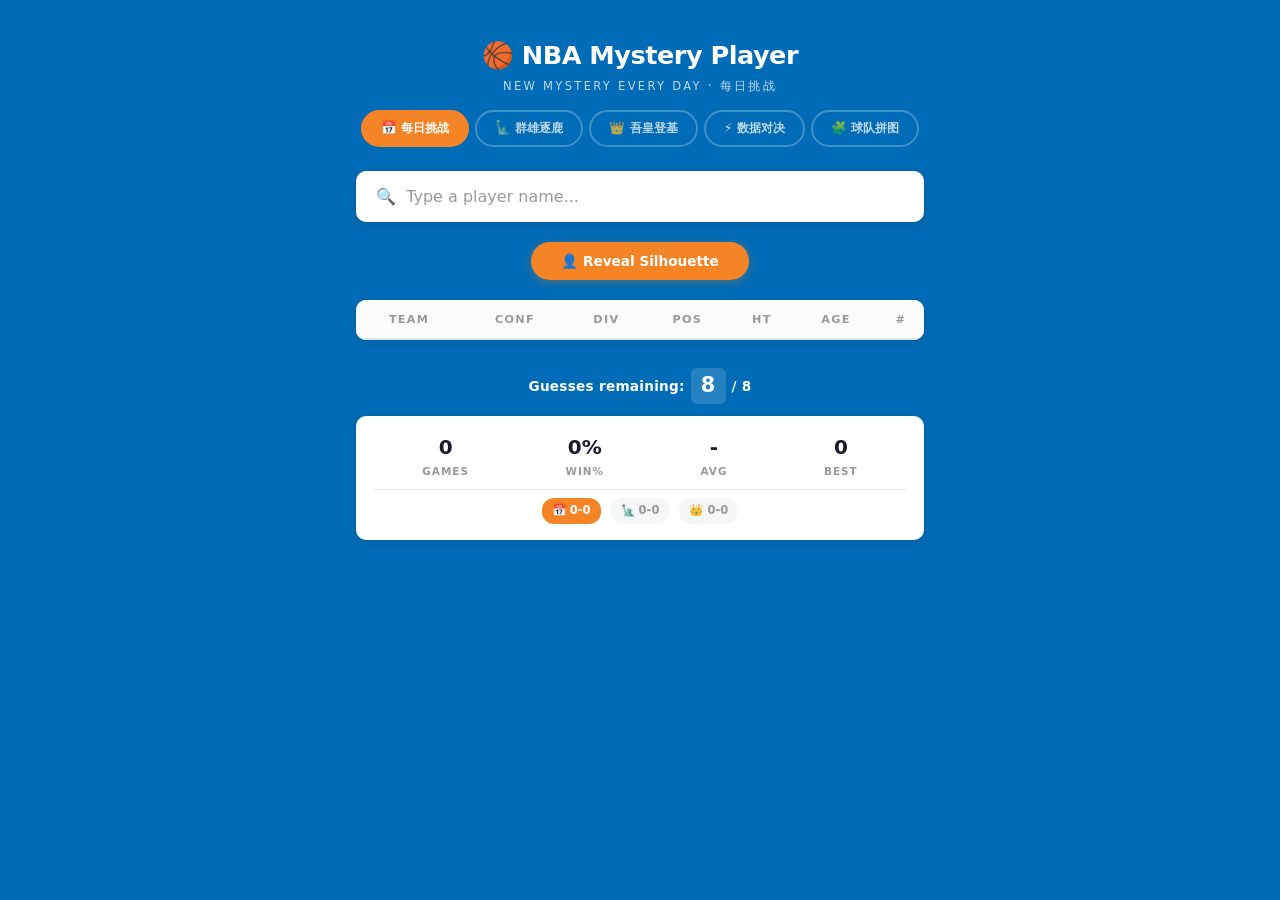
<file: index.html>
<!DOCTYPE html>
<html lang="en">
<head>
<meta charset="UTF-8">
<meta name="viewport" content="width=device-width, initial-scale=1.0, user-scalable=no">
<title>NBA Mystery Player</title>
<meta name="description" content="Guess the hidden NBA player! A new mystery player every day.">
<meta name="theme-color" content="#1a1a1a">
<style>
/* ═══════════════════════════════════════════════════════════
   NBA MYSTERY PLAYER — Light Vibrant Styles
   ═══════════════════════════════════════════════════════════ */

:root {
  --bg: #006BB6;
  --card: #ffffff;
  --text: #ffffff;
  --text-dark: #1a1a2e;
  --text-dim: rgba(255,255,255,0.75);
  --text-dim-dark: #999;
  --green: #43a047;
  --yellow: #f5a623;
  --black-cell: #e8ecf0;
  --border: rgba(255,255,255,0.25);
  --border-dark: #e0e4e8;
  --input-bg: #ffffff;
  --input-focus: rgba(255,255,255,0.15);
  --danger: #e74c3c;
  --radius: 10px;
  --font: system-ui, -apple-system, sans-serif;
  --shadow-sm: 0 1px 3px rgba(0,0,0,0.08);
  --shadow: 0 2px 10px rgba(0,0,0,0.12);
  --shadow-lg: 0 8px 30px rgba(0,0,0,0.2);
  --accent: #F58426;
  --accent-blue: #006BB6;
}

*, *::before, *::after { box-sizing: border-box; margin: 0; padding: 0; }

html { font-size: 16px; -webkit-text-size-adjust: 100%; }

body {
  background: var(--bg);
  color: var(--text);
  font-family: var(--font);
  min-height: 100vh;
  display: flex;
  flex-direction: column;
  align-items: center;
  line-height: 1.5;
}

/* ── Layout ─────────────────────────────────────────────── */
.container {
  width: 100%;
  max-width: 600px;
  padding: 0 16px;
  margin: 0 auto;
}

/* ── Header ─────────────────────────────────────────────── */
.header {
  text-align: center;
  padding: 36px 0 24px;
}

.header__title {
  font-size: 1.6rem;
  font-weight: 800;
  letter-spacing: -0.02em;
  color: var(--text);
}

.header__subtitle {
  font-size: 0.72rem;
  color: var(--text-dim);
  letter-spacing: 0.2em;
  text-transform: uppercase;
  margin-top: 4px;
  font-weight: 500;
}

.header__new-game {
  margin-top: 12px;
  background: var(--accent);
  border: none;
  color: #fff;
  padding: 9px 24px;
  border-radius: 20px;
  cursor: pointer;
  font-size: 0.78rem;
  font-family: var(--font);
  font-weight: 700;
  transition: all 0.25s cubic-bezier(0.4, 0, 0.2, 1);
  box-shadow: 0 2px 8px rgba(245,132,38,0.35);
}

.header__new-game:hover {
  filter: brightness(1.1);
  transform: translateY(-2px);
  box-shadow: 0 4px 14px rgba(245,132,38,0.45);
}

.header__new-game:active {
  transform: translateY(0) scale(0.97);
}

/* ── Mode Tabs ──────────────────────────────────────────── */
.mode-tabs {
  display: flex;
  justify-content: center;
  gap: 6px;
  margin-top: 14px;
}

.mode-tab {
  background: transparent;
  border: 2px solid var(--border);
  color: var(--text-dim);
  padding: 8px 18px;
  border-radius: 20px;
  cursor: pointer;
  font-size: 0.78rem;
  font-family: var(--font);
  font-weight: 600;
  transition: all 0.25s cubic-bezier(0.4, 0, 0.2, 1);
}

.mode-tab:hover {
  background: rgba(255,255,255,0.1);
  border-color: var(--text);
  color: var(--text);
  transform: translateY(-2px);
}

.mode-tab--active {
  background: var(--accent);
  border-color: var(--accent);
  color: #fff;
  font-weight: 700;
}

.mode-tab--active:hover {
  color: #fff;
  transform: none;
}

/* ── 2012-13 Mode Theme (Heat Red/Gold) ──────────────────── */
body.mode--2013 {
  --bg: #98002E;
  --accent: #F9A01B;
  --accent-glow: rgba(249,160,27,0.2);
}

body.mode--2013 .header__title {
  background: none;
  -webkit-text-fill-color: currentColor;
  color: var(--text);
  text-shadow: 0 2px 4px rgba(0,0,0,0.3);
}

body.mode--2013 .header__new-game {
  box-shadow: 0 2px 8px rgba(249,160,27,0.35);
}

body.mode--2013 .header__new-game:hover {
  box-shadow: 0 4px 14px rgba(249,160,27,0.45);
}

body.mode--2013 .silhouette__btn {
  box-shadow: 0 2px 8px rgba(249,160,27,0.35);
}

body.mode--2013 .silhouette__btn:hover {
  box-shadow: 0 4px 14px rgba(249,160,27,0.45);
}

body.mode--2013 .search__input:focus {
  border-color: var(--accent);
  box-shadow: 0 0 0 4px var(--accent-glow);
}

body.mode--2013 .search__item:hover,
body.mode--2013 .search__item--active {
  background: #fff5f0;
  color: #98002E;
}

body.mode--2013 .share__btn {
  box-shadow: 0 2px 8px rgba(249,160,27,0.35);
}

body.mode--2013 .share__btn:hover {
  box-shadow: 0 6px 20px rgba(249,160,27,0.45);
}

body.mode--2013 .share__btn--play-again:hover {
  border-color: #98002E;
  color: #98002E;
}

/* ── Search ─────────────────────────────────────────────── */
.search-wrapper {
  position: relative;
  margin-bottom: 20px;
}

.search__input {
  width: 100%;
  padding: 14px 18px;
  background: var(--input-bg);
  border: 2px solid transparent;
  border-radius: var(--radius);
  color: var(--text-dark);
  font-size: 1rem;
  font-family: var(--font);
  outline: none;
  transition: all 0.25s ease;
  box-shadow: var(--shadow);
}

.search__input:focus {
  border-color: var(--accent);
  background: #fff;
  box-shadow: 0 0 0 4px rgba(245,132,38,0.2);
}

.search__input::placeholder { color: var(--text-dim-dark); }

.search__dropdown {
  position: absolute;
  top: calc(100% + 4px);
  left: 0;
  right: 0;
  max-height: 320px;
  overflow-y: auto;
  background: var(--card);
  border: 1px solid var(--border-dark);
  border-radius: var(--radius);
  z-index: 100;
  display: none;
  box-shadow: var(--shadow-lg);
}

.search__dropdown--open { display: block; }

.search__item {
  padding: 12px 18px;
  cursor: pointer;
  display: flex;
  justify-content: space-between;
  align-items: center;
  font-size: 0.9rem;
  color: var(--text-dark);
  transition: background 0.12s ease;
  border-bottom: 1px solid #f2f4f6;
}

.search__item:last-child { border-bottom: none; }

.search__item:hover,
.search__item--active {
  background: #e8f0fe;
  color: var(--accent-blue);
}

.search__item-team {
  font-size: 0.72rem;
  color: var(--text-dim-dark);
  font-weight: 500;
}

.search__no-results {
  padding: 16px;
  text-align: center;
  color: var(--text-dim-dark);
  font-size: 0.85rem;
}

/* ── Silhouette ─────────────────────────────────────────── */
.silhouette {
  text-align: center;
  margin-bottom: 20px;
}

.silhouette__btn {
  background: var(--accent);
  border: none;
  color: #fff;
  padding: 11px 30px;
  border-radius: 24px;
  cursor: pointer;
  font-size: 0.85rem;
  font-family: var(--font);
  font-weight: 700;
  transition: all 0.25s cubic-bezier(0.4, 0, 0.2, 1);
  box-shadow: 0 2px 8px rgba(245,132,38,0.35);
}

.silhouette__btn:hover {
  filter: brightness(1.1);
  transform: translateY(-2px);
  box-shadow: 0 4px 14px rgba(245,132,38,0.45);
}

.silhouette__btn:active {
  transform: translateY(0) scale(0.97);
}

.silhouette__img {
  display: none;
  max-width: 200px;
  margin: 16px auto 0;
  border-radius: var(--radius);
  filter: brightness(0);
  opacity: 0.9;
  box-shadow: var(--shadow);
}

.silhouette__img--visible { display: block; }

.silhouette__img--revealed {
  filter: none;
  opacity: 1;
  box-shadow: var(--shadow-lg);
}

/* ── Guess Table ─────────────────────────────────────────── */
.guess-table {
  width: 100%;
  border-collapse: separate;
  border-spacing: 0;
  margin-bottom: 16px;
  background: var(--card);
  border-radius: var(--radius);
  overflow: hidden;
  box-shadow: var(--shadow);
}

.guess-table th {
  font-size: 0.7rem;
  font-weight: 700;
  text-transform: uppercase;
  letter-spacing: 0.12em;
  color: var(--text-dim-dark);
  padding: 12px 6px 10px;
  text-align: center;
  background: #fafbfc;
  border-bottom: 2px solid var(--border-dark);
}

.guess-table td {
  padding: 12px 6px;
  text-align: center;
  font-size: 0.85rem;
  font-weight: 700;
  color: var(--text-dark);
  transition: transform 0.15s ease;
  border-bottom: 1px solid #f3f4f6;
}

.guess-table tbody tr:last-child td { border-bottom: none; }

.guess-table tbody tr:hover td {
  transform: scale(1.01);
}

/* ── Cell States ─────────────────────────────────────────── */
.cell--green {
  background: var(--green);
  color: #fff;
}

.cell--yellow {
  background: var(--yellow);
  color: #fff;
}

.cell--black {
  background: var(--black-cell);
  color: #aaa;
}

.cell-arrow {
  font-size: 0.7rem;
  margin-left: 2px;
  opacity: 0.85;
}

/* ── Guess Row Animation ─────────────────────────────────── */
@keyframes fadeInDown {
  from { opacity: 0; transform: translateY(-14px); }
  to { opacity: 1; transform: translateY(0); }
}

.guess-row { animation: fadeInDown 0.4s ease forwards; }

.guess-row td { animation: cellReveal 0.45s ease forwards; }

@keyframes cellReveal {
  0% { transform: rotateX(90deg) scale(0.9); opacity: 0; }
  50% { transform: rotateX(-8deg) scale(1.03); }
  100% { transform: rotateX(0) scale(1); opacity: 1; }
}

/* ── Status Bar ──────────────────────────────────────────── */
.status-bar {
  display: flex;
  justify-content: center;
  align-items: center;
  gap: 6px;
  padding: 12px 4px;
  font-size: 0.85rem;
  color: var(--text);
  font-weight: 600;
  letter-spacing: 0.02em;
}

.status-bar__remaining {
  font-weight: 800;
  color: var(--text);
  font-size: 1.3rem;
  background: rgba(255,255,255,0.15);
  padding: 2px 10px;
  border-radius: 6px;
  min-width: 28px;
  text-align: center;
}

.status-bar__remaining[style] {
  /* preserve inline style overrides for danger/yellow */
}

/* ── Stats Panel ─────────────────────────────────────────── */
.stats-panel {
  background: var(--card);
  border-radius: var(--radius);
  padding: 16px 18px;
  margin-bottom: 14px;
  box-shadow: var(--shadow);
}

.stats__summary {
  display: flex;
  justify-content: space-around;
  text-align: center;
  margin-bottom: 10px;
}

.stats__item {
  display: flex;
  flex-direction: column;
  align-items: center;
}

.stats__value {
  font-size: 1.25rem;
  font-weight: 800;
  color: var(--text-dark);
}

.stats__label {
  font-size: 0.65rem;
  font-weight: 600;
  color: var(--text-dim-dark);
  text-transform: uppercase;
  letter-spacing: 0.1em;
  margin-top: 2px;
}

.stats__modes {
  display: flex;
  justify-content: center;
  gap: 10px;
  padding-top: 8px;
  border-top: 1px solid var(--border-dark);
}

.stats__mode {
  font-size: 0.72rem;
  font-weight: 600;
  color: var(--text-dim-dark);
  padding: 4px 10px;
  border-radius: 12px;
  background: #f5f6f8;
  transition: all 0.2s ease;
}

.stats__mode--active {
  background: var(--accent);
  color: #fff;
}

/* ── Game Over Overlay ───────────────────────────────────── */
.overlay {
  position: fixed;
  inset: 0;
  background: rgba(0,0,0,0.55);
  backdrop-filter: blur(4px);
  -webkit-backdrop-filter: blur(4px);
  display: none;
  justify-content: center;
  align-items: center;
  z-index: 200;
  animation: fadeIn 0.3s ease;
}

.overlay--visible { display: flex; }

@keyframes fadeIn { from { opacity: 0; } to { opacity: 1; } }

.overlay__card {
  background: var(--card);
  border-radius: 16px;
  padding: 36px 28px;
  text-align: center;
  max-width: 360px;
  width: 90%;
  box-shadow: 0 24px 80px rgba(0,0,0,0.2);
  animation: popIn 0.4s cubic-bezier(0.34, 1.56, 0.64, 1);
  overflow: hidden;
}

@keyframes popIn {
  0% { transform: scale(0.8); opacity: 0; }
  100% { transform: scale(1); opacity: 1; }
}

.overlay__title {
  font-size: 1.5rem;
  font-weight: 800;
  color: var(--text-dark);
  margin-bottom: 8px;
}

.overlay__subtitle {
  font-size: 0.85rem;
  color: var(--text-dim-dark);
  margin-bottom: 20px;
}

.overlay__answer {
  font-size: 1.4rem;
  font-weight: 800;
  color: var(--text-dark);
  margin-bottom: 4px;
  overflow-wrap: break-word;
  word-break: break-word;
  max-width: 100%;
}

.overlay__answer-team {
  font-size: 0.82rem;
  color: var(--text-dim-dark);
  margin-bottom: 24px;
  font-weight: 500;
}

/* ── Share ───────────────────────────────────────────────── */
.share__grid {
  font-family: 'SF Mono', 'Fira Code', 'Courier New', monospace;
  font-size: 1rem;
  letter-spacing: 2px;
  line-height: 1.9;
  margin: 16px 0;
  white-space: pre-wrap;
  overflow-wrap: break-word;
  word-break: break-word;
  background: #f6f7f9;
  padding: 14px;
  border-radius: var(--radius);
  max-width: 100%;
}

.share__btn {
  background: var(--accent);
  color: #fff;
  border: none;
  padding: 12px 28px;
  border-radius: 24px;
  font-size: 0.9rem;
  font-weight: 700;
  cursor: pointer;
  font-family: var(--font);
  transition: all 0.25s cubic-bezier(0.4, 0, 0.2, 1);
  box-shadow: 0 2px 8px rgba(245,132,38,0.35);
}

.share__btn:hover {
  transform: translateY(-2px);
  box-shadow: 0 6px 20px rgba(245,132,38,0.45);
}

.share__btn:active {
  transform: translateY(0) scale(0.97);
}

.share__btn--play-again {
  background: var(--card);
  border: 2px solid var(--border-dark);
  color: var(--text-dark);
  margin-left: 8px;
  box-shadow: var(--shadow-sm);
}

.share__btn--play-again:hover {
  border-color: var(--accent);
  color: var(--accent);
  box-shadow: var(--shadow);
}

/* ── Toast ───────────────────────────────────────────────── */
.toast {
  position: fixed;
  bottom: 28px;
  left: 50%;
  transform: translateX(-50%);
  background: #1a1a2e;
  color: #fff;
  padding: 12px 28px;
  border-radius: 24px;
  font-size: 0.85rem;
  font-weight: 600;
  z-index: 300;
  opacity: 0;
  transition: opacity 0.25s ease, transform 0.25s ease;
  pointer-events: none;
  box-shadow: var(--shadow-lg);
}

.toast--visible {
  opacity: 1;
  transform: translateX(-50%) translateY(-6px);
}

/* ── Responsive ──────────────────────────────────────────── */
@media (max-width: 480px) {
  .header { padding: 24px 0 16px; }
  .header__title { font-size: 1.35rem; }
  .guess-table th { font-size: 0.62rem; padding: 10px 3px 8px; letter-spacing: 0.06em; }
  .guess-table td { font-size: 0.75rem; padding: 10px 4px; }
  .search__input { font-size: 0.9rem; padding: 12px 14px; }
  .overlay__card { padding: 28px 20px; }
  .overlay__answer { font-size: 1.15rem; }
  .share__grid { font-size: 0.85rem; letter-spacing: 1px; }
}

@media (max-width: 375px) {
  .overlay__card { padding: 24px 16px; }
  .overlay__answer { font-size: 1.05rem; }
  .share__grid { font-size: 0.75rem; letter-spacing: 1px; }
  .guess-table th { font-size: 0.55rem; padding: 8px 2px 6px; letter-spacing: 0; }
  .guess-table td { font-size: 0.7rem; padding: 8px 2px; }
  .container { padding: 0 8px; }
}

/* ═══════════════════════════════════════════════════════════
   PLAYER DUEL
   ═══════════════════════════════════════════════════════════ */

.duel {
  margin-bottom: 20px;
}

.duel__header {
  display: flex;
  justify-content: space-between;
  align-items: center;
  padding: 8px 4px;
  font-weight: 700;
  font-size: 0.95rem;
  color: var(--text);
}

.duel__score { font-size: 1.1rem; }
.duel__combo { font-size: 1rem; color: var(--accent); }
.duel__lives { font-size: 1rem; letter-spacing: 3px; }
.duel__best { text-align: center; font-size: 0.75rem; color: var(--text-dim); padding-bottom: 6px; }

.duel__question {
  text-align: center;
  font-size: 1.15rem;
  font-weight: 800;
  color: var(--text);
  padding: 14px 8px 10px;
  letter-spacing: 0.01em;
}

.duel__timer {
  height: 4px;
  background: rgba(255,255,255,0.2);
  border-radius: 2px;
  margin: 0 4px 16px;
  overflow: hidden;
}

.duel__timer-bar {
  height: 100%;
  width: 100%;
  background: var(--accent);
  border-radius: 2px;
  transition: width linear;
}

.duel__timer-bar--warning { background: var(--yellow); }
.duel__timer-bar--danger { background: var(--danger); }

.duel__cards {
  display: flex;
  align-items: stretch;
  gap: 8px;
  margin-bottom: 16px;
}

.duel__card {
  flex: 1;
  background: var(--card);
  border-radius: 14px;
  padding: 14px 10px;
  text-align: center;
  cursor: pointer;
  transition: all 0.2s ease;
  box-shadow: var(--shadow);
  border: 3px solid transparent;
  display: flex;
  flex-direction: column;
  align-items: center;
  -webkit-tap-highlight-color: transparent;
  user-select: none;
}

.duel__card:hover {
  transform: translateY(-3px);
  box-shadow: var(--shadow-lg);
  border-color: var(--accent);
}

.duel__card:active {
  transform: scale(0.97);
}

.duel__card--correct {
  border-color: var(--green) !important;
  background: #e8f5e9;
  box-shadow: 0 0 20px rgba(67,160,71,0.3);
}

.duel__card--wrong {
  border-color: var(--danger) !important;
  background: #fde8e8;
  box-shadow: 0 0 20px rgba(231,76,60,0.3);
  animation: shake 0.5s ease;
}

.duel__card--picked {
  transform: scale(0.96);
}

@keyframes shake {
  0%, 100% { transform: translateX(0); }
  20% { transform: translateX(-6px); }
  40% { transform: translateX(6px); }
  60% { transform: translateX(-4px); }
  80% { transform: translateX(4px); }
}

.duel__card-img {
  width: 90px;
  height: 66px;
  object-fit: cover;
  border-radius: 8px;
  margin-bottom: 10px;
  background: #f0f0f0;
}

.duel__card-name {
  font-size: 0.85rem;
  font-weight: 800;
  color: var(--text-dark);
  line-height: 1.2;
  margin-bottom: 2px;
  overflow-wrap: break-word;
  word-break: break-word;
  max-width: 100%;
}

.duel__card-team {
  font-size: 0.68rem;
  color: var(--text-dim-dark);
  font-weight: 600;
  margin-bottom: 4px;
}

.duel__card-stat {
  font-size: 1.1rem;
  font-weight: 800;
  color: var(--accent-blue);
  margin-top: auto;
  padding-top: 4px;
}

.duel__vs {
  display: flex;
  align-items: center;
  justify-content: center;
  font-size: 0.7rem;
  font-weight: 800;
  color: var(--text-dim);
  min-width: 28px;
  text-transform: uppercase;
  letter-spacing: 0.1em;
}

.duel__start-btn {
  display: block;
  margin: 0 auto;
  background: var(--accent);
  border: none;
  color: #fff;
  padding: 14px 48px;
  border-radius: 28px;
  cursor: pointer;
  font-size: 1rem;
  font-family: var(--font);
  font-weight: 800;
  transition: all 0.25s cubic-bezier(0.4, 0, 0.2, 1);
  box-shadow: 0 4px 16px rgba(245,132,38,0.4);
}

.duel__start-btn:hover {
  transform: translateY(-2px);
  box-shadow: 0 6px 24px rgba(245,132,38,0.5);
}

.duel__start-btn:active {
  transform: scale(0.96);
}

.duel__result {
  text-align: center;
  font-size: 1.1rem;
  font-weight: 700;
  color: var(--text);
  padding: 16px 0;
}

.duel__result-text {
  font-size: 1.3rem;
  margin-bottom: 12px;
}

.duel__final-stats {
  display: flex;
  justify-content: center;
  gap: 32px;
  margin-bottom: 16px;
  font-size: 1rem;
  color: var(--text);
}

.duel__final-stats span {
  color: var(--accent);
  font-weight: 800;
  font-size: 1.3rem;
}

/* Duel mode — body theme override */
body.mode--duel {
  --bg: #1a1a2e;
  --accent: #e94560;
}

body.mode--duel .header__title {
  color: var(--text);
}

body.mode--duel .header__new-game {
  box-shadow: 0 2px 8px rgba(233,69,96,0.35);
}

/* Duel responsive */
@media (max-width: 480px) {
  .duel__card { padding: 10px 6px; }
  .duel__card-img { width: 70px; height: 51px; }
  .duel__card-name { font-size: 0.75rem; }
  .duel__question { font-size: 1rem; padding: 10px 4px; }
  .duel__start-btn { padding: 12px 36px; font-size: 0.9rem; }
}

@media (max-width: 375px) {
  .duel__card-img { width: 60px; height: 44px; }
  .duel__card-name { font-size: 0.7rem; }
  .duel__cards { gap: 4px; }
  .duel__vs { min-width: 20px; font-size: 0.65rem; }
}

/* ═══════════════════════════════════════════════════════════
   ROSTER RUSH — team player naming challenge
   ═══════════════════════════════════════════════════════════ */

.roster {
  margin-bottom: 20px;
}

.roster__header {
  display: flex;
  justify-content: space-between;
  align-items: center;
  padding: 8px 4px;
  font-weight: 700;
  font-size: 0.95rem;
  color: var(--text);
}

.roster__score {
  font-size: 1.1rem;
  min-width: 80px;
}

.roster__timer {
  font-size: 1.6rem;
  font-weight: 800;
  font-variant-numeric: tabular-nums;
  letter-spacing: 0.04em;
  transition: color 0.3s ease;
}

.roster__timer--warning {
  color: var(--yellow);
  animation: pulse 0.8s ease-in-out infinite;
}

.roster__timer--danger {
  color: var(--danger);
  animation: pulse 0.4s ease-in-out infinite;
}

@keyframes pulse {
  0%, 100% { opacity: 1; }
  50% { opacity: 0.5; }
}

.roster__best {
  font-size: 0.75rem;
  color: var(--text-dim);
  min-width: 70px;
  text-align: right;
}

.roster__team {
  text-align: center;
  font-size: 1.4rem;
  font-weight: 800;
  color: var(--text);
  padding: 10px 0 4px;
  letter-spacing: 0.02em;
}

.roster__progress {
  text-align: center;
  font-size: 0.82rem;
  color: var(--text-dim);
  font-weight: 600;
  padding-bottom: 14px;
}

.roster__progress span {
  color: var(--accent);
  font-weight: 800;
}

.roster__search {
  position: relative;
  margin-bottom: 14px;
}

.roster__search-input {
  width: 100%;
  padding: 14px 18px;
  background: var(--input-bg);
  border: 2px solid transparent;
  border-radius: var(--radius);
  color: var(--text-dark);
  font-size: 1rem;
  font-family: var(--font);
  outline: none;
  transition: all 0.25s ease;
  box-shadow: var(--shadow);
}

.roster__search-input:focus {
  border-color: var(--accent);
  box-shadow: 0 0 0 4px rgba(255,215,0,0.25);
}

.roster__search-input::placeholder {
  color: var(--text-dim-dark);
}

.roster__dropdown {
  position: absolute;
  top: calc(100% + 4px);
  left: 0;
  right: 0;
  max-height: 280px;
  overflow-y: auto;
  background: var(--card);
  border: 1px solid var(--border-dark);
  border-radius: var(--radius);
  z-index: 100;
  display: none;
  box-shadow: var(--shadow-lg);
}

.roster__dropdown--open {
  display: block;
}

.roster__dropdown-item {
  padding: 12px 18px;
  cursor: pointer;
  display: flex;
  justify-content: space-between;
  align-items: center;
  font-size: 0.9rem;
  color: var(--text-dark);
  transition: background 0.12s ease;
  border-bottom: 1px solid #f2f4f6;
}

.roster__dropdown-item:last-child {
  border-bottom: none;
}

.roster__dropdown-item:hover {
  background: #e8f0fe;
  color: var(--accent-blue);
}

.roster__search-input--wrong {
  border-color: var(--danger) !important;
  background: #fff0f0 !important;
  animation: shake 0.4s ease;
}

.roster__no-results {
  padding: 16px;
  text-align: center;
  color: var(--text-dim-dark);
  font-size: 0.85rem;
}

.roster__list {
  display: flex;
  flex-wrap: wrap;
  gap: 8px;
  margin-bottom: 16px;
  min-height: 40px;
}

.roster__player-tag {
  display: inline-block;
  background: var(--card);
  color: var(--text-dark);
  padding: 6px 14px;
  border-radius: 20px;
  font-size: 0.82rem;
  font-weight: 700;
  box-shadow: var(--shadow-sm);
  animation: tagPop 0.3s cubic-bezier(0.34, 1.56, 0.64, 1);
}

@keyframes tagPop {
  0% { transform: scale(0); opacity: 0; }
  100% { transform: scale(1); opacity: 1; }
}

.roster__start-btn {
  display: block;
  margin: 0 auto;
  background: var(--accent);
  border: none;
  color: #fff;
  padding: 14px 48px;
  border-radius: 28px;
  cursor: pointer;
  font-size: 1rem;
  font-family: var(--font);
  font-weight: 800;
  transition: all 0.25s cubic-bezier(0.4, 0, 0.2, 1);
  box-shadow: 0 4px 16px rgba(255,215,0,0.4);
}

.roster__start-btn:hover {
  transform: translateY(-2px);
  box-shadow: 0 6px 24px rgba(255,215,0,0.5);
}

.roster__start-btn:active {
  transform: scale(0.96);
}

.roster__giveup-btn {
  display: block;
  margin: 8px auto 4px;
  background: transparent;
  border: 1px solid rgba(255,255,255,0.3);
  color: rgba(255,255,255,0.8);
  padding: 8px 24px;
  border-radius: 20px;
  cursor: pointer;
  font-size: 0.75rem;
  font-family: var(--font);
  font-weight: 600;
  transition: all 0.25s cubic-bezier(0.4, 0, 0.2, 1);
  letter-spacing: 0.03em;
}

.roster__giveup-btn:hover {
  background: rgba(255,255,255,0.1);
  border-color: rgba(255,255,255,0.5);
  color: #fff;
}

.roster__result {
  text-align: center;
  color: var(--text);
  padding: 16px 0;
}

.roster__result-text {
  font-size: 1.15rem;
  font-weight: 700;
  margin-bottom: 16px;
  line-height: 1.5;
}

/* Roster mode — body theme override */
body.mode--roster {
  --bg: #0d7b46;
  --accent: #FFD700;
}

body.mode--roster .header__title {
  color: var(--text);
}

body.mode--roster .mode-tab--active {
  background: var(--accent);
  border-color: var(--accent);
  color: #1a1a2e;
}

body.mode--roster .mode-tab--active:hover {
  color: #1a1a2e;
}

body.mode--roster .header__new-game {
  box-shadow: 0 2px 8px rgba(255,215,0,0.35);
}

body.mode--roster .roster__start-btn {
  box-shadow: 0 4px 16px rgba(255,215,0,0.4);
  color: #1a1a2e;
}

body.mode--roster .roster__start-btn:hover {
  box-shadow: 0 6px 24px rgba(255,215,0,0.5);
}

/* Roster responsive */
@media (max-width: 480px) {
  .roster__team { font-size: 1.2rem; }
  .roster__timer { font-size: 1.3rem; }
  .roster__header { font-size: 0.85rem; }
  .roster__search-input { font-size: 0.9rem; padding: 12px 14px; }
  .roster__player-tag { font-size: 0.75rem; padding: 5px 10px; }
  .roster__start-btn { padding: 12px 36px; font-size: 0.9rem; }
}

@media (max-width: 375px) {
  .roster__team { font-size: 1.05rem; }
  .roster__timer { font-size: 1.15rem; }
  .roster__list { gap: 5px; }
  .roster__player-tag { font-size: 0.7rem; padding: 4px 8px; }
}

</style>
</head>
<body>

<div class="container">
  <!-- Header -->
  <header class="header">
    <h1 class="header__title">🏀 NBA Mystery Player</h1>
    <p class="header__subtitle">New mystery every day · 每日挑战</p>
    <div class="mode-tabs">
      <button id="modeDaily" class="mode-tab mode-tab--active">📅 每日挑战</button>
      <button id="modeCurrent" class="mode-tab">🗽 群雄逐鹿</button>
      <button id="mode2013" class="mode-tab">👑 吾皇登基</button>
      <button id="modeDuel" class="mode-tab">⚡ 数据对决</button>
      <button id="modeRoster" class="mode-tab">🧩 球队拼图</button>
    </div>
    <button id="newGameBtn" class="header__new-game" style="display:none">🔄 New Game</button>
  </header>

  <!-- Search -->
  <div class="search-wrapper" id="searchWrapper">
    <input
      type="text"
      id="searchInput"
      class="search__input"
      placeholder="🔍  Type a player name..."
      autocomplete="off"
      autocorrect="off"
      autocapitalize="off"
      spellcheck="false"
    >
    <div id="searchDropdown" class="search__dropdown"></div>
  </div>

  <!-- Silhouette Hint -->
  <div class="silhouette" id="silhouetteWrap">
    <button id="silhouetteBtn" class="silhouette__btn">👤 Reveal Silhouette</button>
    <img id="silhouetteImg" class="silhouette__img"
         src="[data-uri]"
         alt="Player silhouette">
  </div>

  <!-- Guess Table -->
  <table class="guess-table">
    <thead>
      <tr>
        <th>Team</th>
        <th>Conf</th>
        <th>Div</th>
        <th>Pos</th>
        <th>Ht</th>
        <th>Age</th>
        <th>#</th>
      </tr>
    </thead>
    <tbody id="guessBody">
      <!-- Guesses rendered here -->
    </tbody>
  </table>

  <!-- Status -->
  <div class="status-bar">
    <span>Guesses remaining:</span>
    <span class="status-bar__remaining" id="remaining">8</span>
    <span>/ 8</span>
  </div>

  <!-- Stats Panel -->
  <div id="statsPanel" class="stats-panel"></div>

  <!-- Player Duel -->
  <div id="duelContainer" class="duel" style="display:none">
    <div class="duel__header">
      <div class="duel__score">Score: <span id="duelScore">0</span></div>
      <div class="duel__combo">🔥 <span id="duelCombo">0</span></div>
      <div class="duel__lives" id="duelLives">❤️❤️❤️</div>
    </div>
    <div class="duel__best" id="duelBestScore">Best: 0</div>

    <div class="duel__question" id="duelQuestion" style="display:none"></div>

    <div class="duel__timer" id="duelTimerWrap" style="display:none">
      <div class="duel__timer-bar" id="duelTimerBar"></div>
    </div>

    <div class="duel__cards" id="duelCards" style="display:none">
      <div class="duel__card" id="duelCardA">
        <img class="duel__card-img" id="duelImgA"
             src="[data-uri]" alt="">
        <div class="duel__card-name" id="duelNameA"></div>
        <div class="duel__card-team" id="duelTeamA"></div>
        <div class="duel__card-stat" id="duelStatA" style="display:none"></div>
      </div>
      <div class="duel__vs">VS</div>
      <div class="duel__card" id="duelCardB">
        <img class="duel__card-img" id="duelImgB"
             src="[data-uri]" alt="">
        <div class="duel__card-name" id="duelNameB"></div>
        <div class="duel__card-team" id="duelTeamB"></div>
        <div class="duel__card-stat" id="duelStatB" style="display:none"></div>
      </div>
    </div>

    <button id="duelStartBtn" class="duel__start-btn">⚡ Start Duel</button>

    <div id="duelResult" class="duel__result" style="display:none">
      <div id="duelResultText" class="duel__result-text"></div>
      <div class="duel__final-stats">
        <div>Score: <span id="duelFinalScore">0</span></div>
        <div>Best Combo: <span id="duelFinalCombo">0</span></div>
      </div>
      <button class="duel__start-btn" id="duelPlayAgainBtn">🔄 Play Again</button>
    </div>
  </div>

  <!-- Roster Rush -->
  <div id="rosterContainer" class="roster" style="display:none">
    <div class="roster__header">
      <div class="roster__score">Score: <span id="rosterScore">0</span></div>
      <div class="roster__timer" id="rosterTimer">2:00</div>
      <div class="roster__best" id="rosterBest">Best: 0</div>
    </div>

    <div class="roster__team" id="rosterTeamDisplay"></div>
    <div class="roster__progress">Found: <span id="rosterFound">0</span> / <span id="rosterTotal">0</span></div>

    <div class="roster__search" id="rosterSearchWrap" style="display:none">
      <input type="text" id="rosterSearchInput" class="roster__search-input"
             placeholder="🔍 Type a player name..." autocomplete="off"
             autocorrect="off" autocapitalize="off" spellcheck="false">
      <div id="rosterDropdown" class="roster__dropdown"></div>
    </div>

    <div class="roster__list" id="rosterList"></div>

    <button id="rosterGiveUpBtn" class="roster__giveup-btn" style="display:none">🏳️ Give Up · Record Score</button>
    <button id="rosterStartBtn" class="roster__start-btn">🧩 Start Roster Rush</button>

    <div id="rosterResult" class="roster__result" style="display:none">
      <div class="roster__result-text" id="rosterResultText"></div>
      <button class="roster__start-btn" id="rosterPlayAgainBtn">🔄 Play Again</button>
    </div>
  </div>
</div>

<!-- Game Over Overlay -->
<div id="overlay" class="overlay">
  <div class="overlay__card">
    <div id="overlayTitle" class="overlay__title"></div>
    <div id="overlaySubtitle" class="overlay__subtitle"></div>
    <div id="overlayAnswer" class="overlay__answer"></div>
    <div id="overlayAnswerTeam" class="overlay__answer-team"></div>
    <div id="shareGrid" class="share__grid"></div>
    <button id="shareBtn" class="share__btn">📋 Copy Share</button>
    <button id="playAgainBtn" class="share__btn share__btn--play-again">▶ Play Again</button>
  </div>
</div>

<!-- Toast -->
<div id="toast" class="toast"></div>

<script>
// ═══════════════════════════════════════════════════════════════
// PLAYER DATA — Current Season (auto-generated)
// ═══════════════════════════════════════════════════════════════
// Auto-generated NBA player data
// Total players: 530

const PLAYERS_CURRENT = [
  {"id": 0, "name": "Precious Achiuwa", "team": "SAC", "conf": "West", "div": "Pacific", "pos": ["F"], "ht": "6-8", "htInches": 80, "age": 26, "jersey": "9", "formerTeams": ["MIA", "NYK", "TOR"], "nbaId": 1630173, "stats": {"gp": 73, "pts": 10.1, "reb": 6.7, "ast": 1.4, "stl": 0.9, "blk": 0.7, "tov": 0.9, "fgPct": 0.528, "fg3Pct": 0.278, "ftPct": 0.554}},
  {"id": 1, "name": "Steven Adams", "team": "HOU", "conf": "West", "div": "Southwest", "pos": ["C"], "ht": "6-11", "htInches": 83, "age": 32, "jersey": "12", "formerTeams": ["MEM", "NOP", "OKC"], "nbaId": 203500, "stats": {"gp": 32, "pts": 5.8, "reb": 8.6, "ast": 1.5, "stl": 0.7, "blk": 0.6, "tov": 1.1, "fgPct": 0.504, "fg3Pct": 0.0, "ftPct": 0.58}},
  {"id": 2, "name": "Bam Adebayo", "team": "MIA", "conf": "East", "div": "Southeast", "pos": ["C", "F"], "ht": "6-9", "htInches": 81, "age": 28, "jersey": "13", "formerTeams": [], "nbaId": 1628389, "stats": {"gp": 73, "pts": 20.1, "reb": 10.0, "ast": 3.2, "stl": 1.2, "blk": 0.7, "tov": 1.6, "fgPct": 0.442, "fg3Pct": 0.318, "ftPct": 0.778}},
  {"id": 3, "name": "Ochai Agbaji", "team": "BKN", "conf": "East", "div": "Atlantic", "pos": ["G"], "ht": "6-5", "htInches": 77, "age": 26, "jersey": "30", "formerTeams": ["TOR", "UTA"], "nbaId": 1630534, "stats": {"gp": 62, "pts": 5.1, "reb": 2.3, "ast": 0.8, "stl": 0.4, "blk": 0.3, "tov": 0.5, "fgPct": 0.436, "fg3Pct": 0.266, "ftPct": 0.837}},
  {"id": 4, "name": "Santi Aldama", "team": "MEM", "conf": "West", "div": "Southwest", "pos": ["F", "C"], "ht": "7-0", "htInches": 84, "age": 25, "jersey": "7", "formerTeams": [], "nbaId": 1630583, "stats": {"gp": 43, "pts": 14.0, "reb": 6.7, "ast": 2.9, "stl": 0.9, "blk": 0.7, "tov": 1.3, "fgPct": 0.479, "fg3Pct": 0.35, "ftPct": 0.667}},
  {"id": 5, "name": "Trey Alexander", "team": "NOP", "conf": "West", "div": "Southwest", "pos": ["G"], "ht": "6-5", "htInches": 77, "age": 23, "jersey": "23", "formerTeams": ["DEN"], "nbaId": 1641725, "stats": {"gp": 9, "pts": 5.2, "reb": 1.2, "ast": 1.0, "stl": 0.7, "blk": 0.2, "tov": 0.3, "fgPct": 0.514, "fg3Pct": 0.5, "ftPct": 0.6}},
  {"id": 6, "name": "Nickeil Alexander-Walker", "team": "ATL", "conf": "East", "div": "Southeast", "pos": ["G"], "ht": "6-5", "htInches": 77, "age": 27, "jersey": "7", "formerTeams": ["MIN", "NOP", "UTA"], "nbaId": 1629638, "stats": {"gp": 78, "pts": 20.8, "reb": 3.4, "ast": 3.7, "stl": 1.3, "blk": 0.5, "tov": 2.1, "fgPct": 0.459, "fg3Pct": 0.399, "ftPct": 0.902}},
  {"id": 7, "name": "Grayson Allen", "team": "PHX", "conf": "West", "div": "Pacific", "pos": ["G"], "ht": "6-3", "htInches": 75, "age": 30, "jersey": "8", "formerTeams": ["MEM", "MIL", "UTA"], "nbaId": 1628960, "stats": {"gp": 51, "pts": 16.5, "reb": 3.0, "ast": 3.8, "stl": 1.4, "blk": 0.3, "tov": 1.6, "fgPct": 0.403, "fg3Pct": 0.349, "ftPct": 0.857}},
  {"id": 8, "name": "Jarrett Allen", "team": "CLE", "conf": "East", "div": "Central", "pos": ["C"], "ht": "6-9", "htInches": 81, "age": 28, "jersey": "31", "formerTeams": ["BKN"], "nbaId": 1628386, "stats": {"gp": 56, "pts": 15.4, "reb": 8.5, "ast": 1.8, "stl": 1.0, "blk": 0.8, "tov": 1.3, "fgPct": 0.638, "fg3Pct": 0.1, "ftPct": 0.709}},
  {"id": 9, "name": "Jose Alvarado", "team": "NYK", "conf": "East", "div": "Atlantic", "pos": ["G"], "ht": "6-0", "htInches": 72, "age": 28, "jersey": "5", "formerTeams": ["NOP"], "nbaId": 1630631, "stats": {"gp": 69, "pts": 7.4, "reb": 2.5, "ast": 3.4, "stl": 1.0, "blk": 0.1, "tov": 1.1, "fgPct": 0.416, "fg3Pct": 0.352, "ftPct": 0.761}},
  {"id": 10, "name": "Kyle Anderson", "team": "MIN", "conf": "West", "div": "Northwest", "pos": ["F", "G"], "ht": "6-8", "htInches": 80, "age": 32, "jersey": "12", "formerTeams": ["MEM", "MIA", "SAS"], "nbaId": 203937, "stats": {"gp": 43, "pts": 6.2, "reb": 3.5, "ast": 2.9, "stl": 1.0, "blk": 0.6, "tov": 0.9, "fgPct": 0.53, "fg3Pct": 0.364, "ftPct": 0.706}},
  {"id": 11, "name": "Alex Antetokounmpo", "team": "MIL", "conf": "East", "div": "Central", "pos": ["F"], "ht": "6-8", "htInches": 80, "age": 24, "jersey": "29", "formerTeams": [], "nbaId": 1630828, "stats": {"gp": 6, "pts": 3.2, "reb": 1.0, "ast": 0.2, "stl": 0.0, "blk": 0.2, "tov": 0.2, "fgPct": 0.375, "fg3Pct": 0.286, "ftPct": 0.733}},
  {"id": 12, "name": "Giannis Antetokounmpo", "team": "MIL", "conf": "East", "div": "Central", "pos": ["F"], "ht": "6-11", "htInches": 83, "age": 31, "jersey": "34", "formerTeams": [], "nbaId": 203507, "stats": {"gp": 36, "pts": 27.6, "reb": 9.8, "ast": 5.4, "stl": 0.9, "blk": 0.7, "tov": 3.2, "fgPct": 0.624, "fg3Pct": 0.333, "ftPct": 0.65}},
  {"id": 13, "name": "Thanasis Antetokounmpo", "team": "MIL", "conf": "East", "div": "Central", "pos": ["F"], "ht": "6-7", "htInches": 79, "age": 33, "jersey": "43", "formerTeams": ["NYK"], "nbaId": 203648, "stats": {"gp": 34, "pts": 1.4, "reb": 0.9, "ast": 0.4, "stl": 0.4, "blk": 0.2, "tov": 0.3, "fgPct": 0.469, "fg3Pct": 0.0, "ftPct": 0.567}},
  {"id": 14, "name": "OG Anunoby", "team": "NYK", "conf": "East", "div": "Atlantic", "pos": ["F", "G"], "ht": "6-7", "htInches": 79, "age": 28, "jersey": "8", "formerTeams": ["TOR"], "nbaId": 1628384, "stats": {"gp": 67, "pts": 16.7, "reb": 5.2, "ast": 2.2, "stl": 1.6, "blk": 0.7, "tov": 1.8, "fgPct": 0.484, "fg3Pct": 0.386, "ftPct": 0.828}},
  {"id": 15, "name": "Deni Avdija", "team": "POR", "conf": "West", "div": "Northwest", "pos": ["F"], "ht": "6-8", "htInches": 80, "age": 25, "jersey": "8", "formerTeams": ["WAS"], "nbaId": 1630166, "stats": {"gp": 66, "pts": 24.2, "reb": 6.9, "ast": 6.7, "stl": 0.8, "blk": 0.6, "tov": 3.8, "fgPct": 0.462, "fg3Pct": 0.318, "ftPct": 0.802}},
  {"id": 16, "name": "Deandre Ayton", "team": "LAL", "conf": "West", "div": "Pacific", "pos": ["C"], "ht": "7-0", "htInches": 84, "age": 27, "jersey": "5", "formerTeams": ["PHX", "POR"], "nbaId": 1629028, "stats": {"gp": 72, "pts": 12.5, "reb": 8.0, "ast": 0.8, "stl": 0.6, "blk": 1.0, "tov": 1.2, "fgPct": 0.671, "fg3Pct": 0.0, "ftPct": 0.645}},
  {"id": 17, "name": "Marvin Bagley III", "team": "DAL", "conf": "West", "div": "Southwest", "pos": ["F"], "ht": "6-10", "htInches": 82, "age": 27, "jersey": "35", "formerTeams": ["DET", "MEM", "SAC", "WAS"], "nbaId": 1628963, "stats": {"gp": 60, "pts": 10.5, "reb": 6.1, "ast": 1.4, "stl": 0.5, "blk": 0.7, "tov": 1.0, "fgPct": 0.618, "fg3Pct": 0.462, "ftPct": 0.66}},
  {"id": 18, "name": "Ace Bailey", "team": "UTA", "conf": "West", "div": "Northwest", "pos": ["F"], "ht": "6-9", "htInches": 81, "age": 19, "jersey": "19", "formerTeams": [], "nbaId": 1642846, "stats": {"gp": 72, "pts": 13.8, "reb": 4.2, "ast": 1.8, "stl": 0.8, "blk": 0.7, "tov": 1.5, "fgPct": 0.443, "fg3Pct": 0.344, "ftPct": 0.75}},
  {"id": 19, "name": "Patrick Baldwin Jr.", "team": "SAC", "conf": "West", "div": "Pacific", "pos": ["F"], "ht": "7-0", "htInches": 84, "age": 23, "jersey": "23", "formerTeams": ["GSW", "LAC", "WAS"], "nbaId": 1631116, "stats": {"gp": 9, "pts": 3.7, "reb": 2.6, "ast": 0.6, "stl": 0.3, "blk": 0.6, "tov": 0.6, "fgPct": 0.407, "fg3Pct": 0.429, "ftPct": 0.714}},
  {"id": 20, "name": "LaMelo Ball", "team": "CHA", "conf": "East", "div": "Southeast", "pos": ["G"], "ht": "6-7", "htInches": 79, "age": 24, "jersey": "1", "formerTeams": [], "nbaId": 1630163, "stats": {"gp": 72, "pts": 20.1, "reb": 4.8, "ast": 7.1, "stl": 1.2, "blk": 0.3, "tov": 2.8, "fgPct": 0.407, "fg3Pct": 0.368, "ftPct": 0.899}},
  {"id": 21, "name": "Paolo Banchero", "team": "ORL", "conf": "East", "div": "Southeast", "pos": ["F"], "ht": "6-10", "htInches": 82, "age": 23, "jersey": "5", "formerTeams": [], "nbaId": 1631094, "stats": {"gp": 72, "pts": 22.2, "reb": 8.4, "ast": 5.2, "stl": 0.7, "blk": 0.6, "tov": 3.1, "fgPct": 0.459, "fg3Pct": 0.305, "ftPct": 0.775}},
  {"id": 22, "name": "Desmond Bane", "team": "ORL", "conf": "East", "div": "Southeast", "pos": ["G"], "ht": "6-6", "htInches": 78, "age": 28, "jersey": "3", "formerTeams": ["MEM"], "nbaId": 1630217, "stats": {"gp": 82, "pts": 20.1, "reb": 4.1, "ast": 4.1, "stl": 1.0, "blk": 0.5, "tov": 2.0, "fgPct": 0.484, "fg3Pct": 0.391, "ftPct": 0.908}},
  {"id": 23, "name": "Dalano Banton", "team": "BOS", "conf": "East", "div": "Atlantic", "pos": ["F"], "ht": "6-8", "htInches": 80, "age": 26, "jersey": "45", "formerTeams": ["POR", "TOR"], "nbaId": 1630625, "stats": {"gp": 6, "pts": 2.0, "reb": 0.8, "ast": 1.8, "stl": 0.3, "blk": 0.8, "tov": 1.3, "fgPct": 0.333, "fg3Pct": 0.0, "ftPct": 1.0}},
  {"id": 24, "name": "Dominick Barlow", "team": "PHI", "conf": "East", "div": "Atlantic", "pos": ["F"], "ht": "6-9", "htInches": 81, "age": 23, "jersey": "25", "formerTeams": ["ATL", "SAS"], "nbaId": 1631230, "stats": {"gp": 71, "pts": 7.7, "reb": 4.8, "ast": 1.2, "stl": 0.9, "blk": 0.7, "tov": 0.8, "fgPct": 0.539, "fg3Pct": 0.256, "ftPct": 0.718}},
  {"id": 25, "name": "Harrison Barnes", "team": "SAS", "conf": "West", "div": "Southwest", "pos": ["F"], "ht": "6-7", "htInches": 79, "age": 34, "jersey": "40", "formerTeams": ["DAL", "GSW", "SAC"], "nbaId": 203084, "stats": {"gp": 77, "pts": 9.9, "reb": 2.8, "ast": 1.9, "stl": 0.6, "blk": 0.2, "tov": 0.8, "fgPct": 0.456, "fg3Pct": 0.388, "ftPct": 0.829}},
  {"id": 26, "name": "Scottie Barnes", "team": "TOR", "conf": "East", "div": "Atlantic", "pos": ["F", "G"], "ht": "6-8", "htInches": 80, "age": 24, "jersey": "4", "formerTeams": [], "nbaId": 1630567, "stats": {"gp": 80, "pts": 18.1, "reb": 7.5, "ast": 5.9, "stl": 1.4, "blk": 1.5, "tov": 2.6, "fgPct": 0.507, "fg3Pct": 0.304, "ftPct": 0.815}},
  {"id": 27, "name": "Brooks Barnhizer", "team": "OKC", "conf": "West", "div": "Northwest", "pos": ["G"], "ht": "6-5", "htInches": 77, "age": 24, "jersey": "23", "formerTeams": [], "nbaId": 1642964, "stats": {"gp": 40, "pts": 1.7, "reb": 2.0, "ast": 0.6, "stl": 0.3, "blk": 0.1, "tov": 0.3, "fgPct": 0.38, "fg3Pct": 0.292, "ftPct": 0.7}},
  {"id": 28, "name": "RJ Barrett", "team": "TOR", "conf": "East", "div": "Atlantic", "pos": ["F", "G"], "ht": "6-6", "htInches": 78, "age": 26, "jersey": "9", "formerTeams": ["NYK"], "nbaId": 1629628, "stats": {"gp": 57, "pts": 19.3, "reb": 5.3, "ast": 3.3, "stl": 0.7, "blk": 0.3, "tov": 1.7, "fgPct": 0.491, "fg3Pct": 0.339, "ftPct": 0.717}},
  {"id": 29, "name": "Charles Bassey", "team": "GSW", "conf": "West", "div": "Pacific", "pos": ["C", "F"], "ht": "6-10", "htInches": 82, "age": 25, "jersey": "28", "formerTeams": ["PHI", "SAS"], "nbaId": 1629646, "stats": {"gp": 13, "pts": 5.8, "reb": 4.4, "ast": 0.5, "stl": 0.3, "blk": 0.8, "tov": 0.5, "fgPct": 0.66, "fg3Pct": 0.0, "ftPct": 0.7}},
  {"id": 30, "name": "Jamison Battle", "team": "TOR", "conf": "East", "div": "Atlantic", "pos": ["F"], "ht": "6-7", "htInches": 79, "age": 25, "jersey": "77", "formerTeams": [], "nbaId": 1642419, "stats": {"gp": 61, "pts": 3.1, "reb": 1.5, "ast": 0.4, "stl": 0.1, "blk": 0.0, "tov": 0.3, "fgPct": 0.51, "fg3Pct": 0.412, "ftPct": 0.643}},
  {"id": 31, "name": "Nicolas Batum", "team": "LAC", "conf": "West", "div": "Pacific", "pos": ["G", "F"], "ht": "6-7", "htInches": 79, "age": 37, "jersey": "33", "formerTeams": ["CHA", "PHI"], "nbaId": 201587, "stats": {"gp": 74, "pts": 4.0, "reb": 2.5, "ast": 0.9, "stl": 0.6, "blk": 0.3, "tov": 0.5, "fgPct": 0.403, "fg3Pct": 0.404, "ftPct": 0.818}},
  {"id": 32, "name": "Bradley Beal", "team": "LAC", "conf": "West", "div": "Pacific", "pos": ["G"], "ht": "6-4", "htInches": 76, "age": 33, "jersey": "0", "formerTeams": ["PHX", "WAS"], "nbaId": 203078, "stats": {"gp": 6, "pts": 8.2, "reb": 0.8, "ast": 1.7, "stl": 0.5, "blk": 0.0, "tov": 1.5, "fgPct": 0.375, "fg3Pct": 0.368, "ftPct": 0.75}},
  {"id": 33, "name": "MarJon Beauchamp", "team": "PHI", "conf": "East", "div": "Atlantic", "pos": ["F"], "ht": "6-7", "htInches": 79, "age": 25, "jersey": "16", "formerTeams": ["MIL", "NYK"], "nbaId": 1630699, "stats": {"gp": 14, "pts": 6.8, "reb": 2.3, "ast": 1.1, "stl": 0.6, "blk": 0.3, "tov": 0.9, "fgPct": 0.434, "fg3Pct": 0.34, "ftPct": 0.684}},
  {"id": 34, "name": "Joan Beringer", "team": "MIN", "conf": "West", "div": "Northwest", "pos": ["F"], "ht": "6-11", "htInches": 83, "age": 19, "jersey": "19", "formerTeams": [], "nbaId": 1642866, "stats": {"gp": 40, "pts": 3.9, "reb": 2.3, "ast": 0.3, "stl": 0.2, "blk": 0.7, "tov": 0.3, "fgPct": 0.663, "fg3Pct": 0.0, "ftPct": 0.703}},
  {"id": 35, "name": "Saddiq Bey", "team": "NOP", "conf": "West", "div": "Southwest", "pos": ["G", "F"], "ht": "6-8", "htInches": 80, "age": 27, "jersey": "41", "formerTeams": ["ATL", "DET"], "nbaId": 1630180, "stats": {"gp": 72, "pts": 17.7, "reb": 5.6, "ast": 2.5, "stl": 0.9, "blk": 0.1, "tov": 0.9, "fgPct": 0.451, "fg3Pct": 0.367, "ftPct": 0.841}},
  {"id": 36, "name": "Goga Bitadze", "team": "ORL", "conf": "East", "div": "Southeast", "pos": ["C", "F"], "ht": "6-11", "htInches": 83, "age": 26, "jersey": "35", "formerTeams": ["IND"], "nbaId": 1629048, "stats": {"gp": 64, "pts": 5.9, "reb": 5.0, "ast": 1.3, "stl": 0.6, "blk": 1.0, "tov": 0.7, "fgPct": 0.676, "fg3Pct": 0.182, "ftPct": 0.711}},
  {"id": 37, "name": "Bismack Biyombo", "team": "SAS", "conf": "West", "div": "Southwest", "pos": ["C"], "ht": "6-8", "htInches": 80, "age": 33, "jersey": "18", "formerTeams": ["CHA", "OKC", "ORL", "PHX", "TOR"], "nbaId": 202687, "stats": {"gp": 25, "pts": 0.9, "reb": 1.0, "ast": 0.2, "stl": 0.2, "blk": 0.1, "tov": 0.3, "fgPct": 0.6, "fg3Pct": 0.0, "ftPct": 0.714}},
  {"id": 38, "name": "Anthony Black", "team": "ORL", "conf": "East", "div": "Southeast", "pos": ["G"], "ht": "6-7", "htInches": 79, "age": 22, "jersey": "0", "formerTeams": [], "nbaId": 1641710, "stats": {"gp": 64, "pts": 15.0, "reb": 3.8, "ast": 3.7, "stl": 1.4, "blk": 0.7, "tov": 2.1, "fgPct": 0.447, "fg3Pct": 0.333, "ftPct": 0.732}},
  {"id": 39, "name": "Leaky Black", "team": "WAS", "conf": "East", "div": "Southeast", "pos": ["F"], "ht": "6-6", "htInches": 78, "age": 27, "jersey": "12", "formerTeams": ["CHA"], "nbaId": 1641778, "stats": {"gp": 15, "pts": 7.1, "reb": 5.0, "ast": 1.5, "stl": 1.2, "blk": 0.5, "tov": 0.9, "fgPct": 0.388, "fg3Pct": 0.345, "ftPct": 0.875}},
  {"id": 40, "name": "Bogdan Bogdanović", "team": "LAC", "conf": "West", "div": "Pacific", "pos": ["G"], "ht": "6-5", "htInches": 77, "age": 33, "jersey": "7", "formerTeams": ["ATL", "SAC"], "nbaId": 203992, "stats": {"gp": 23, "pts": 7.4, "reb": 2.6, "ast": 2.2, "stl": 0.4, "blk": 0.1, "tov": 1.2, "fgPct": 0.388, "fg3Pct": 0.347, "ftPct": 0.8}},
  {"id": 41, "name": "Adem Bona", "team": "PHI", "conf": "East", "div": "Atlantic", "pos": ["F"], "ht": "6-10", "htInches": 82, "age": 23, "jersey": "30", "formerTeams": [], "nbaId": 1641737, "stats": {"gp": 71, "pts": 4.8, "reb": 4.3, "ast": 0.5, "stl": 0.4, "blk": 1.2, "tov": 0.8, "fgPct": 0.595, "fg3Pct": 0.333, "ftPct": 0.708}},
  {"id": 42, "name": "Devin Booker", "team": "PHX", "conf": "West", "div": "Pacific", "pos": ["G"], "ht": "6-5", "htInches": 77, "age": 29, "jersey": "15", "formerTeams": [], "nbaId": 1626164, "stats": {"gp": 64, "pts": 26.1, "reb": 3.9, "ast": 6.0, "stl": 0.8, "blk": 0.3, "tov": 3.1, "fgPct": 0.456, "fg3Pct": 0.33, "ftPct": 0.873}},
  {"id": 43, "name": "Jamaree Bouyea", "team": "PHX", "conf": "West", "div": "Pacific", "pos": ["G"], "ht": "6-2", "htInches": 74, "age": 27, "jersey": "17", "formerTeams": ["MIA", "MIL", "SAS"], "nbaId": 1631123, "stats": {"gp": 46, "pts": 5.7, "reb": 1.8, "ast": 1.8, "stl": 0.6, "blk": 0.3, "tov": 0.7, "fgPct": 0.458, "fg3Pct": 0.295, "ftPct": 0.686}},
  {"id": 44, "name": "Tony Bradley", "team": "ATL", "conf": "East", "div": "Southeast", "pos": ["C", "F"], "ht": "6-10", "htInches": 82, "age": 28, "jersey": "13", "formerTeams": ["CHI", "IND", "OKC", "UTA"], "nbaId": 1628396, "stats": {"gp": 41, "pts": 4.0, "reb": 2.8, "ast": 0.5, "stl": 0.1, "blk": 0.2, "tov": 0.4, "fgPct": 0.547, "fg3Pct": 0.5, "ftPct": 0.744}},
  {"id": 45, "name": "Christian Braun", "team": "DEN", "conf": "West", "div": "Northwest", "pos": ["G"], "ht": "6-6", "htInches": 78, "age": 25, "jersey": "0", "formerTeams": [], "nbaId": 1631128, "stats": {"gp": 44, "pts": 12.0, "reb": 4.8, "ast": 2.7, "stl": 0.7, "blk": 0.3, "tov": 1.0, "fgPct": 0.519, "fg3Pct": 0.301, "ftPct": 0.782}},
  {"id": 46, "name": "Koby Brea", "team": "PHX", "conf": "West", "div": "Pacific", "pos": ["G"], "ht": "6-5", "htInches": 77, "age": 23, "jersey": "14", "formerTeams": [], "nbaId": 1642886, "stats": {"gp": 12, "pts": 3.8, "reb": 0.7, "ast": 0.8, "stl": 0.1, "blk": 0.0, "tov": 0.3, "fgPct": 0.417, "fg3Pct": 0.433, "ftPct": 1.0}},
  {"id": 47, "name": "Mikal Bridges", "team": "NYK", "conf": "East", "div": "Atlantic", "pos": ["G", "F"], "ht": "6-6", "htInches": 78, "age": 29, "jersey": "25", "formerTeams": ["BKN", "PHX"], "nbaId": 1628969, "stats": {"gp": 82, "pts": 14.4, "reb": 3.8, "ast": 3.7, "stl": 1.3, "blk": 0.8, "tov": 1.0, "fgPct": 0.49, "fg3Pct": 0.371, "ftPct": 0.827}},
  {"id": 48, "name": "Miles Bridges", "team": "CHA", "conf": "East", "div": "Southeast", "pos": ["F"], "ht": "6-7", "htInches": 79, "age": 28, "jersey": "0", "formerTeams": [], "nbaId": 1628970, "stats": {"gp": 77, "pts": 17.1, "reb": 5.8, "ast": 3.2, "stl": 0.6, "blk": 0.4, "tov": 1.4, "fgPct": 0.46, "fg3Pct": 0.333, "ftPct": 0.822}},
  {"id": 49, "name": "Dillon Brooks", "team": "PHX", "conf": "West", "div": "Pacific", "pos": ["G", "F"], "ht": "6-7", "htInches": 79, "age": 30, "jersey": "3", "formerTeams": ["HOU", "MEM"], "nbaId": 1628415, "stats": {"gp": 56, "pts": 20.2, "reb": 3.6, "ast": 1.8, "stl": 1.0, "blk": 0.2, "tov": 1.8, "fgPct": 0.435, "fg3Pct": 0.344, "ftPct": 0.842}},
  {"id": 50, "name": "Johni Broome", "team": "PHI", "conf": "East", "div": "Atlantic", "pos": ["F"], "ht": "6-9", "htInches": 81, "age": 23, "jersey": "22", "formerTeams": [], "nbaId": 1641780, "stats": {"gp": 11, "pts": 0.9, "reb": 1.5, "ast": 0.4, "stl": 0.3, "blk": 0.2, "tov": 0.3, "fgPct": 0.167, "fg3Pct": 0.0, "ftPct": 0.333}},
  {"id": 51, "name": "Bruce Brown", "team": "DEN", "conf": "West", "div": "Northwest", "pos": ["G", "F"], "ht": "6-4", "htInches": 76, "age": 29, "jersey": "11", "formerTeams": ["BKN", "DET", "NOP", "TOR"], "nbaId": 1628971, "stats": {"gp": 82, "pts": 7.9, "reb": 3.9, "ast": 2.1, "stl": 1.0, "blk": 0.2, "tov": 1.1, "fgPct": 0.475, "fg3Pct": 0.385, "ftPct": 0.762}},
  {"id": 52, "name": "Jaylen Brown", "team": "BOS", "conf": "East", "div": "Atlantic", "pos": ["G", "F"], "ht": "6-6", "htInches": 78, "age": 29, "jersey": "7", "formerTeams": [], "nbaId": 1627759, "stats": {"gp": 71, "pts": 28.7, "reb": 6.9, "ast": 5.1, "stl": 1.0, "blk": 0.4, "tov": 3.6, "fgPct": 0.477, "fg3Pct": 0.347, "ftPct": 0.795}},
  {"id": 53, "name": "Kobe Brown", "team": "IND", "conf": "East", "div": "Central", "pos": ["F"], "ht": "6-7", "htInches": 79, "age": 26, "jersey": "24", "formerTeams": ["LAC"], "nbaId": 1641738, "stats": {"gp": 61, "pts": 5.8, "reb": 3.0, "ast": 1.3, "stl": 0.4, "blk": 0.2, "tov": 0.9, "fgPct": 0.469, "fg3Pct": 0.374, "ftPct": 0.797}},
  {"id": 54, "name": "Jalen Brunson", "team": "NYK", "conf": "East", "div": "Atlantic", "pos": ["G"], "ht": "6-2", "htInches": 74, "age": 29, "jersey": "11", "formerTeams": ["DAL"], "nbaId": 1628973, "stats": {"gp": 74, "pts": 26.0, "reb": 3.3, "ast": 6.8, "stl": 0.8, "blk": 0.1, "tov": 2.4, "fgPct": 0.467, "fg3Pct": 0.369, "ftPct": 0.841}},
  {"id": 55, "name": "Carter Bryant", "team": "SAS", "conf": "West", "div": "Southwest", "pos": ["F"], "ht": "6-6", "htInches": 78, "age": 20, "jersey": "11", "formerTeams": [], "nbaId": 1642868, "stats": {"gp": 71, "pts": 4.2, "reb": 2.5, "ast": 0.7, "stl": 0.2, "blk": 0.3, "tov": 0.5, "fgPct": 0.408, "fg3Pct": 0.335, "ftPct": 0.714}},
  {"id": 56, "name": "Thomas Bryant", "team": "CLE", "conf": "East", "div": "Central", "pos": ["C", "F"], "ht": "6-9", "htInches": 81, "age": 28, "jersey": "3", "formerTeams": ["DEN", "IND", "LAL", "MIA", "WAS"], "nbaId": 1628418, "stats": {"gp": 60, "pts": 6.2, "reb": 3.4, "ast": 0.6, "stl": 0.3, "blk": 0.4, "tov": 0.5, "fgPct": 0.506, "fg3Pct": 0.359, "ftPct": 0.803}},
  {"id": 57, "name": "Jimmy Butler III", "team": "GSW", "conf": "West", "div": "Pacific", "pos": ["F"], "ht": "6-6", "htInches": 78, "age": 36, "jersey": "10", "formerTeams": ["CHI", "MIA", "MIN", "PHI"], "nbaId": 202710, "stats": {"gp": 38, "pts": 20.0, "reb": 5.6, "ast": 4.9, "stl": 1.4, "blk": 0.2, "tov": 1.6, "fgPct": 0.519, "fg3Pct": 0.376, "ftPct": 0.864}},
  {"id": 58, "name": "Matas Buzelis", "team": "CHI", "conf": "East", "div": "Central", "pos": ["F"], "ht": "6-8", "htInches": 80, "age": 21, "jersey": "14", "formerTeams": [], "nbaId": 1641824, "stats": {"gp": 77, "pts": 16.3, "reb": 5.8, "ast": 2.1, "stl": 0.7, "blk": 1.5, "tov": 2.1, "fgPct": 0.463, "fg3Pct": 0.349, "ftPct": 0.786}},
  {"id": 59, "name": "Jamal Cain", "team": "ORL", "conf": "East", "div": "Southeast", "pos": ["F"], "ht": "6-7", "htInches": 79, "age": 27, "jersey": "8", "formerTeams": ["MIA", "NOP"], "nbaId": 1631288, "stats": {"gp": 40, "pts": 5.4, "reb": 2.0, "ast": 0.7, "stl": 0.3, "blk": 0.1, "tov": 0.5, "fgPct": 0.487, "fg3Pct": 0.384, "ftPct": 0.848}},
  {"id": 60, "name": "Kentavious Caldwell-Pope", "team": "MEM", "conf": "West", "div": "Southwest", "pos": ["G"], "ht": "6-5", "htInches": 77, "age": 33, "jersey": "3", "formerTeams": ["DEN", "DET", "LAL", "WAS"], "nbaId": 203484, "stats": {"gp": 51, "pts": 8.4, "reb": 2.5, "ast": 2.7, "stl": 0.8, "blk": 0.2, "tov": 1.2, "fgPct": 0.41, "fg3Pct": 0.316, "ftPct": 0.913}},
  {"id": 61, "name": "Toumani Camara", "team": "POR", "conf": "West", "div": "Northwest", "pos": ["F"], "ht": "6-7", "htInches": 79, "age": 26, "jersey": "33", "formerTeams": [], "nbaId": 1641739, "stats": {"gp": 82, "pts": 13.4, "reb": 5.1, "ast": 2.5, "stl": 1.1, "blk": 0.4, "tov": 1.8, "fgPct": 0.44, "fg3Pct": 0.37, "ftPct": 0.708}},
  {"id": 62, "name": "Clint Capela", "team": "HOU", "conf": "West", "div": "Southwest", "pos": ["C"], "ht": "6-10", "htInches": 82, "age": 32, "jersey": "30", "formerTeams": ["ATL"], "nbaId": 203991, "stats": {"gp": 75, "pts": 3.8, "reb": 4.6, "ast": 0.7, "stl": 0.5, "blk": 0.8, "tov": 0.5, "fgPct": 0.52, "fg3Pct": 0.5, "ftPct": 0.577}},
  {"id": 63, "name": "Dylan Cardwell", "team": "SAC", "conf": "West", "div": "Pacific", "pos": ["C"], "ht": "6-10", "htInches": 82, "age": 24, "jersey": "32", "formerTeams": [], "nbaId": 1642928, "stats": {"gp": 44, "pts": 5.4, "reb": 7.5, "ast": 1.4, "stl": 0.7, "blk": 1.5, "tov": 0.9, "fgPct": 0.587, "fg3Pct": 0.5, "ftPct": 0.51}},
  {"id": 64, "name": "Branden Carlson", "team": "POR", "conf": "West", "div": "Northwest", "pos": ["C"], "ht": "7-0", "htInches": 84, "age": 27, "jersey": "15", "formerTeams": ["OKC"], "nbaId": 1642382, "stats": {"gp": 42, "pts": 5.8, "reb": 3.0, "ast": 0.7, "stl": 0.2, "blk": 0.6, "tov": 0.4, "fgPct": 0.527, "fg3Pct": 0.36, "ftPct": 0.577}},
  {"id": 65, "name": "Bub Carrington", "team": "WAS", "conf": "East", "div": "Southeast", "pos": ["G"], "ht": "6-4", "htInches": 76, "age": 20, "jersey": "7", "formerTeams": [], "nbaId": 1642267, "stats": {"gp": 82, "pts": 10.7, "reb": 3.4, "ast": 4.6, "stl": 0.6, "blk": 0.2, "tov": 2.3, "fgPct": 0.424, "fg3Pct": 0.408, "ftPct": 0.73}},
  {"id": 66, "name": "Devin Carter", "team": "ATL", "conf": "East", "div": "Southeast", "pos": ["G"], "ht": "6-2", "htInches": 74, "age": 24, "jersey": "22", "formerTeams": ["SAC"], "nbaId": 1642269, "stats": {"gp": 38, "pts": 8.9, "reb": 3.3, "ast": 2.7, "stl": 0.9, "blk": 0.2, "tov": 1.4, "fgPct": 0.414, "fg3Pct": 0.263, "ftPct": 0.713}},
  {"id": 67, "name": "Jevon Carter", "team": "ORL", "conf": "East", "div": "Southeast", "pos": ["G"], "ht": "6-0", "htInches": 72, "age": 30, "jersey": "2", "formerTeams": ["CHI", "MEM", "MIL", "PHX"], "nbaId": 1628975, "stats": {"gp": 53, "pts": 6.4, "reb": 1.7, "ast": 1.6, "stl": 0.8, "blk": 0.2, "tov": 0.7, "fgPct": 0.401, "fg3Pct": 0.363, "ftPct": 0.789}},
  {"id": 68, "name": "Wendell Carter Jr.", "team": "ORL", "conf": "East", "div": "Southeast", "pos": ["C", "F"], "ht": "6-10", "htInches": 82, "age": 27, "jersey": "34", "formerTeams": ["CHI"], "nbaId": 1628976, "stats": {"gp": 78, "pts": 11.8, "reb": 7.4, "ast": 2.0, "stl": 0.8, "blk": 0.6, "tov": 1.3, "fgPct": 0.512, "fg3Pct": 0.319, "ftPct": 0.792}},
  {"id": 69, "name": "Alex Caruso", "team": "OKC", "conf": "West", "div": "Northwest", "pos": ["G"], "ht": "6-5", "htInches": 77, "age": 32, "jersey": "9", "formerTeams": ["CHI", "LAL"], "nbaId": 1627936, "stats": {"gp": 56, "pts": 6.2, "reb": 2.8, "ast": 2.0, "stl": 1.3, "blk": 0.3, "tov": 0.9, "fgPct": 0.423, "fg3Pct": 0.293, "ftPct": 0.804}},
  {"id": 70, "name": "Stephon Castle", "team": "SAS", "conf": "West", "div": "Southwest", "pos": ["G"], "ht": "6-6", "htInches": 78, "age": 21, "jersey": "5", "formerTeams": [], "nbaId": 1642264, "stats": {"gp": 68, "pts": 16.7, "reb": 5.3, "ast": 7.4, "stl": 1.1, "blk": 0.3, "tov": 3.2, "fgPct": 0.471, "fg3Pct": 0.332, "ftPct": 0.734}},
  {"id": 71, "name": "Colin Castleton", "team": "ORL", "conf": "East", "div": "Southeast", "pos": ["C"], "ht": "6-10", "htInches": 82, "age": 26, "jersey": "14", "formerTeams": ["LAL", "TOR"], "nbaId": 1630658, "stats": {"gp": 4, "pts": 1.3, "reb": 2.0, "ast": 0.3, "stl": 0.3, "blk": 0.0, "tov": 0.5, "fgPct": 0.4, "fg3Pct": 0.0, "ftPct": 1.0}},
  {"id": 72, "name": "Julian Champagnie", "team": "SAS", "conf": "West", "div": "Southwest", "pos": ["F"], "ht": "6-7", "htInches": 79, "age": 25, "jersey": "30", "formerTeams": [], "nbaId": 1630577, "stats": {"gp": 82, "pts": 11.1, "reb": 5.8, "ast": 1.5, "stl": 0.8, "blk": 0.5, "tov": 0.8, "fgPct": 0.437, "fg3Pct": 0.381, "ftPct": 0.844}},
  {"id": 73, "name": "Justin Champagnie", "team": "WAS", "conf": "East", "div": "Southeast", "pos": ["G", "F"], "ht": "6-6", "htInches": 78, "age": 25, "jersey": "9", "formerTeams": ["BOS", "TOR"], "nbaId": 1630551, "stats": {"gp": 69, "pts": 8.7, "reb": 5.6, "ast": 1.2, "stl": 0.9, "blk": 0.6, "tov": 0.7, "fgPct": 0.502, "fg3Pct": 0.319, "ftPct": 0.784}},
  {"id": 74, "name": "Cam Christie", "team": "LAC", "conf": "West", "div": "Pacific", "pos": ["G"], "ht": "6-5", "htInches": 77, "age": 20, "jersey": "0", "formerTeams": [], "nbaId": 1642353, "stats": {"gp": 55, "pts": 2.8, "reb": 1.4, "ast": 0.6, "stl": 0.3, "blk": 0.1, "tov": 0.4, "fgPct": 0.381, "fg3Pct": 0.245, "ftPct": 0.76}},
  {"id": 75, "name": "Max Christie", "team": "DAL", "conf": "West", "div": "Southwest", "pos": ["G"], "ht": "6-5", "htInches": 77, "age": 23, "jersey": "0", "formerTeams": ["LAL"], "nbaId": 1631108, "stats": {"gp": 77, "pts": 12.3, "reb": 3.2, "ast": 2.0, "stl": 0.6, "blk": 0.4, "tov": 1.2, "fgPct": 0.441, "fg3Pct": 0.404, "ftPct": 0.899}},
  {"id": 76, "name": "Moussa Cisse", "team": "DAL", "conf": "West", "div": "Southwest", "pos": ["C"], "ht": "6-11", "htInches": 83, "age": 23, "jersey": "30", "formerTeams": [], "nbaId": 1630619, "stats": {"gp": 38, "pts": 4.5, "reb": 5.7, "ast": 0.2, "stl": 0.5, "blk": 1.2, "tov": 0.8, "fgPct": 0.574, "fg3Pct": 0.0, "ftPct": 0.469}},
  {"id": 77, "name": "Sidy Cissoko", "team": "POR", "conf": "West", "div": "Northwest", "pos": ["G"], "ht": "6-6", "htInches": 78, "age": 22, "jersey": "91", "formerTeams": ["SAS"], "nbaId": 1631321, "stats": {"gp": 75, "pts": 5.1, "reb": 2.2, "ast": 1.5, "stl": 0.7, "blk": 0.3, "tov": 0.9, "fgPct": 0.398, "fg3Pct": 0.298, "ftPct": 0.659}},
  {"id": 78, "name": "Jaylen Clark", "team": "MIN", "conf": "West", "div": "Northwest", "pos": ["G"], "ht": "6-5", "htInches": 77, "age": 24, "jersey": "22", "formerTeams": [], "nbaId": 1641740, "stats": {"gp": 68, "pts": 4.0, "reb": 1.8, "ast": 0.6, "stl": 0.7, "blk": 0.1, "tov": 0.3, "fgPct": 0.434, "fg3Pct": 0.327, "ftPct": 0.657}},
  {"id": 79, "name": "Brandon Clarke", "team": "MEM", "conf": "West", "div": "Southwest", "pos": ["F"], "ht": "6-8", "htInches": 80, "age": 29, "jersey": "15", "formerTeams": [], "nbaId": 1629634, "stats": {"gp": 2, "pts": 4.0, "reb": 3.0, "ast": 0.5, "stl": 1.0, "blk": 0.0, "tov": 0.0, "fgPct": 0.333, "fg3Pct": 0.0, "ftPct": 0.5}},
  {"id": 80, "name": "Jordan Clarkson", "team": "NYK", "conf": "East", "div": "Atlantic", "pos": ["G"], "ht": "6-5", "htInches": 77, "age": 34, "jersey": "00", "formerTeams": ["CLE", "LAL", "UTA"], "nbaId": 203903, "stats": {"gp": 72, "pts": 8.6, "reb": 1.8, "ast": 1.3, "stl": 0.4, "blk": 0.1, "tov": 0.9, "fgPct": 0.451, "fg3Pct": 0.327, "ftPct": 0.83}},
  {"id": 81, "name": "Nic Claxton", "team": "BKN", "conf": "East", "div": "Atlantic", "pos": ["C"], "ht": "6-11", "htInches": 83, "age": 27, "jersey": "33", "formerTeams": [], "nbaId": 1629651, "stats": {"gp": 69, "pts": 11.7, "reb": 6.9, "ast": 3.7, "stl": 0.7, "blk": 1.1, "tov": 1.4, "fgPct": 0.571, "fg3Pct": 0.158, "ftPct": 0.616}},
  {"id": 82, "name": "Walter Clayton Jr.", "team": "MEM", "conf": "West", "div": "Southwest", "pos": ["G"], "ht": "6-4", "htInches": 76, "age": 23, "jersey": "4", "formerTeams": [], "nbaId": 1642383, "stats": {"gp": 69, "pts": 7.8, "reb": 2.0, "ast": 4.0, "stl": 0.6, "blk": 0.3, "tov": 1.7, "fgPct": 0.384, "fg3Pct": 0.307, "ftPct": 0.901}},
  {"id": 83, "name": "Nique Clifford", "team": "SAC", "conf": "West", "div": "Pacific", "pos": ["G"], "ht": "6-5", "htInches": 77, "age": 24, "jersey": "00", "formerTeams": [], "nbaId": 1642363, "stats": {"gp": 75, "pts": 8.6, "reb": 3.8, "ast": 2.4, "stl": 0.9, "blk": 0.3, "tov": 1.5, "fgPct": 0.418, "fg3Pct": 0.333, "ftPct": 0.722}},
  {"id": 84, "name": "Donovan Clingan", "team": "POR", "conf": "West", "div": "Northwest", "pos": ["C"], "ht": "7-2", "htInches": 86, "age": 22, "jersey": "23", "formerTeams": [], "nbaId": 1642270, "stats": {"gp": 77, "pts": 12.1, "reb": 11.6, "ast": 2.1, "stl": 0.6, "blk": 1.7, "tov": 1.2, "fgPct": 0.52, "fg3Pct": 0.341, "ftPct": 0.68}},
  {"id": 85, "name": "Noah Clowney", "team": "BKN", "conf": "East", "div": "Atlantic", "pos": ["F", "C"], "ht": "6-10", "htInches": 82, "age": 21, "jersey": "21", "formerTeams": [], "nbaId": 1641730, "stats": {"gp": 66, "pts": 12.3, "reb": 4.1, "ast": 1.6, "stl": 0.8, "blk": 0.7, "tov": 1.5, "fgPct": 0.396, "fg3Pct": 0.329, "ftPct": 0.804}},
  {"id": 86, "name": "Amir Coffey", "team": "PHX", "conf": "West", "div": "Pacific", "pos": ["G", "F"], "ht": "6-7", "htInches": 79, "age": 29, "jersey": "2", "formerTeams": ["LAC"], "nbaId": 1629599, "stats": {"gp": 46, "pts": 3.2, "reb": 1.2, "ast": 0.6, "stl": 0.2, "blk": 0.1, "tov": 0.2, "fgPct": 0.487, "fg3Pct": 0.347, "ftPct": 0.786}},
  {"id": 87, "name": "Isaiah Collier", "team": "UTA", "conf": "West", "div": "Northwest", "pos": ["G"], "ht": "6-4", "htInches": 76, "age": 21, "jersey": "8", "formerTeams": [], "nbaId": 1642268, "stats": {"gp": 59, "pts": 11.7, "reb": 2.5, "ast": 7.2, "stl": 1.1, "blk": 0.3, "tov": 2.5, "fgPct": 0.495, "fg3Pct": 0.27, "ftPct": 0.722}},
  {"id": 88, "name": "John Collins", "team": "LAC", "conf": "West", "div": "Pacific", "pos": ["F", "C"], "ht": "6-9", "htInches": 81, "age": 28, "jersey": "20", "formerTeams": ["ATL", "UTA"], "nbaId": 1628381, "stats": {"gp": 69, "pts": 13.6, "reb": 5.3, "ast": 1.0, "stl": 0.9, "blk": 0.7, "tov": 1.4, "fgPct": 0.552, "fg3Pct": 0.406, "ftPct": 0.766}},
  {"id": 89, "name": "Zach Collins", "team": "CHI", "conf": "East", "div": "Central", "pos": ["F", "C"], "ht": "6-9", "htInches": 81, "age": 28, "jersey": "12", "formerTeams": ["POR", "SAS"], "nbaId": 1628380, "stats": {"gp": 10, "pts": 9.7, "reb": 5.6, "ast": 1.5, "stl": 0.2, "blk": 0.4, "tov": 1.0, "fgPct": 0.578, "fg3Pct": 0.429, "ftPct": 0.7}},
  {"id": 90, "name": "Mike Conley", "team": "MIN", "conf": "West", "div": "Northwest", "pos": ["G"], "ht": "6-1", "htInches": 73, "age": 38, "jersey": "10", "formerTeams": ["MEM", "UTA"], "nbaId": 201144, "stats": {"gp": 54, "pts": 4.5, "reb": 1.7, "ast": 2.9, "stl": 0.6, "blk": 0.3, "tov": 0.6, "fgPct": 0.335, "fg3Pct": 0.337, "ftPct": 0.9}},
  {"id": 91, "name": "Pat Connaughton", "team": "CHA", "conf": "East", "div": "Southeast", "pos": ["G"], "ht": "6-5", "htInches": 77, "age": 33, "jersey": "21", "formerTeams": ["MIL", "POR"], "nbaId": 1626192, "stats": {"gp": 42, "pts": 2.6, "reb": 1.5, "ast": 0.4, "stl": 0.3, "blk": 0.0, "tov": 0.3, "fgPct": 0.447, "fg3Pct": 0.404, "ftPct": 0.65}},
  {"id": 92, "name": "Sharife Cooper", "team": "WAS", "conf": "East", "div": "Southeast", "pos": ["G"], "ht": "6-0", "htInches": 72, "age": 25, "jersey": "13", "formerTeams": ["ATL"], "nbaId": 1630536, "stats": {"gp": 41, "pts": 8.1, "reb": 2.1, "ast": 3.0, "stl": 0.4, "blk": 0.1, "tov": 1.5, "fgPct": 0.514, "fg3Pct": 0.382, "ftPct": 0.833}},
  {"id": 93, "name": "Bilal Coulibaly", "team": "WAS", "conf": "East", "div": "Southeast", "pos": ["G"], "ht": "6-7", "htInches": 79, "age": 21, "jersey": "0", "formerTeams": [], "nbaId": 1641731, "stats": {"gp": 56, "pts": 11.7, "reb": 4.3, "ast": 2.6, "stl": 1.3, "blk": 1.0, "tov": 1.4, "fgPct": 0.425, "fg3Pct": 0.319, "ftPct": 0.746}},
  {"id": 94, "name": "Cedric Coward", "team": "MEM", "conf": "West", "div": "Southwest", "pos": ["G"], "ht": "6-5", "htInches": 77, "age": 22, "jersey": "23", "formerTeams": [], "nbaId": 1642907, "stats": {"gp": 62, "pts": 13.6, "reb": 5.9, "ast": 2.8, "stl": 0.6, "blk": 0.4, "tov": 1.7, "fgPct": 0.471, "fg3Pct": 0.338, "ftPct": 0.843}},
  {"id": 95, "name": "Isaiah Crawford", "team": "HOU", "conf": "West", "div": "Southwest", "pos": ["F"], "ht": "6-6", "htInches": 78, "age": 24, "jersey": "27", "formerTeams": ["SAC"], "nbaId": 1642384, "stats": {"gp": 14, "pts": 2.0, "reb": 1.1, "ast": 0.4, "stl": 0.1, "blk": 0.2, "tov": 0.3, "fgPct": 0.417, "fg3Pct": 0.231, "ftPct": 0.833}},
  {"id": 96, "name": "LJ Cryer", "team": "GSW", "conf": "West", "div": "Pacific", "pos": ["G"], "ht": "6-0", "htInches": 72, "age": 24, "jersey": "18", "formerTeams": [], "nbaId": 1643018, "stats": {"gp": 18, "pts": 8.2, "reb": 1.6, "ast": 1.0, "stl": 0.2, "blk": 0.0, "tov": 0.8, "fgPct": 0.402, "fg3Pct": 0.394, "ftPct": 0.895}},
  {"id": 97, "name": "Cade Cunningham", "team": "DET", "conf": "East", "div": "Central", "pos": ["G"], "ht": "6-6", "htInches": 78, "age": 24, "jersey": "2", "formerTeams": [], "nbaId": 1630595, "stats": {"gp": 64, "pts": 23.9, "reb": 5.5, "ast": 9.9, "stl": 1.4, "blk": 0.8, "tov": 3.7, "fgPct": 0.461, "fg3Pct": 0.342, "ftPct": 0.812}},
  {"id": 98, "name": "Seth Curry", "team": "GSW", "conf": "West", "div": "Pacific", "pos": ["G"], "ht": "6-1", "htInches": 73, "age": 35, "jersey": "31", "formerTeams": ["BKN", "CHA", "DAL", "PHI", "POR", "SAC"], "nbaId": 203552, "stats": {"gp": 10, "pts": 7.1, "reb": 1.2, "ast": 1.0, "stl": 0.3, "blk": 0.0, "tov": 0.2, "fgPct": 0.49, "fg3Pct": 0.48, "ftPct": 0.917}},
  {"id": 99, "name": "Stephen Curry", "team": "GSW", "conf": "West", "div": "Pacific", "pos": ["G"], "ht": "6-2", "htInches": 74, "age": 38, "jersey": "30", "formerTeams": [], "nbaId": 201939, "stats": {"gp": 43, "pts": 26.6, "reb": 3.6, "ast": 4.7, "stl": 1.1, "blk": 0.4, "tov": 2.8, "fgPct": 0.468, "fg3Pct": 0.393, "ftPct": 0.923}},
  {"id": 100, "name": "Pacôme Dadiet", "team": "NYK", "conf": "East", "div": "Atlantic", "pos": ["F"], "ht": "6-9", "htInches": 81, "age": 20, "jersey": "4", "formerTeams": [], "nbaId": 1642359, "stats": {"gp": 29, "pts": 1.7, "reb": 0.9, "ast": 0.4, "stl": 0.1, "blk": 0.0, "tov": 0.1, "fgPct": 0.333, "fg3Pct": 0.219, "ftPct": 0.818}},
  {"id": 101, "name": "Dyson Daniels", "team": "ATL", "conf": "East", "div": "Southeast", "pos": ["G"], "ht": "6-7", "htInches": 79, "age": 23, "jersey": "5", "formerTeams": ["NOP"], "nbaId": 1630700, "stats": {"gp": 76, "pts": 11.9, "reb": 6.8, "ast": 5.9, "stl": 2.0, "blk": 0.4, "tov": 1.8, "fgPct": 0.517, "fg3Pct": 0.188, "ftPct": 0.615}},
  {"id": 102, "name": "Anthony Davis", "team": "WAS", "conf": "East", "div": "Southeast", "pos": ["F", "C"], "ht": "6-10", "htInches": 82, "age": 33, "jersey": "23", "formerTeams": ["DAL", "LAL", "NOP"], "nbaId": 203076, "stats": {"gp": 20, "pts": 20.4, "reb": 11.1, "ast": 2.8, "stl": 1.1, "blk": 1.7, "tov": 2.1, "fgPct": 0.506, "fg3Pct": 0.27, "ftPct": 0.728}},
  {"id": 103, "name": "JD Davison", "team": "HOU", "conf": "West", "div": "Southwest", "pos": ["G"], "ht": "6-1", "htInches": 73, "age": 23, "jersey": "4", "formerTeams": ["BOS"], "nbaId": 1631120, "stats": {"gp": 28, "pts": 2.5, "reb": 1.2, "ast": 1.3, "stl": 0.2, "blk": 0.2, "tov": 0.3, "fgPct": 0.375, "fg3Pct": 0.25, "ftPct": 0.684}},
  {"id": 104, "name": "DeMar DeRozan", "team": "SAC", "conf": "West", "div": "Pacific", "pos": ["G", "F"], "ht": "6-6", "htInches": 78, "age": 36, "jersey": "10", "formerTeams": ["CHI", "SAS", "TOR"], "nbaId": 201942, "stats": {"gp": 77, "pts": 18.4, "reb": 2.9, "ast": 4.1, "stl": 1.0, "blk": 0.3, "tov": 1.2, "fgPct": 0.497, "fg3Pct": 0.32, "ftPct": 0.868}},
  {"id": 105, "name": "RayJ Dennis", "team": "ATL", "conf": "East", "div": "Southeast", "pos": ["G"], "ht": "6-1", "htInches": 73, "age": 25, "jersey": "00", "formerTeams": ["IND"], "nbaId": 1642484, "stats": {"gp": 17, "pts": 4.4, "reb": 1.5, "ast": 1.9, "stl": 0.2, "blk": 0.2, "tov": 1.0, "fgPct": 0.313, "fg3Pct": 0.311, "ftPct": 0.889}},
  {"id": 106, "name": "Donte DiVincenzo", "team": "MIN", "conf": "West", "div": "Northwest", "pos": ["G"], "ht": "6-4", "htInches": 76, "age": 29, "jersey": "0", "formerTeams": ["GSW", "MIL", "NYK", "SAC"], "nbaId": 1628978, "stats": {"gp": 82, "pts": 12.2, "reb": 4.1, "ast": 3.8, "stl": 1.3, "blk": 0.4, "tov": 1.4, "fgPct": 0.406, "fg3Pct": 0.379, "ftPct": 0.743}},
  {"id": 107, "name": "Moussa Diabaté", "team": "CHA", "conf": "East", "div": "Southeast", "pos": ["F"], "ht": "6-10", "htInches": 82, "age": 24, "jersey": "14", "formerTeams": ["LAC"], "nbaId": 1631217, "stats": {"gp": 73, "pts": 7.9, "reb": 8.7, "ast": 1.9, "stl": 0.8, "blk": 1.0, "tov": 1.0, "fgPct": 0.631, "fg3Pct": 0.5, "ftPct": 0.659}},
  {"id": 108, "name": "Mohamed Diawara", "team": "NYK", "conf": "East", "div": "Atlantic", "pos": ["F"], "ht": "6-9", "htInches": 81, "age": 21, "jersey": "51", "formerTeams": [], "nbaId": 1642885, "stats": {"gp": 69, "pts": 3.6, "reb": 1.4, "ast": 0.8, "stl": 0.2, "blk": 0.1, "tov": 0.4, "fgPct": 0.423, "fg3Pct": 0.369, "ftPct": 0.75}},
  {"id": 109, "name": "Gradey Dick", "team": "TOR", "conf": "East", "div": "Atlantic", "pos": ["G", "F"], "ht": "6-7", "htInches": 79, "age": 22, "jersey": "1", "formerTeams": [], "nbaId": 1641711, "stats": {"gp": 76, "pts": 6.0, "reb": 1.9, "ast": 0.7, "stl": 0.6, "blk": 0.1, "tov": 0.6, "fgPct": 0.419, "fg3Pct": 0.301, "ftPct": 0.875}},
  {"id": 110, "name": "Hunter Dickinson", "team": "NOP", "conf": "West", "div": "Southwest", "pos": ["C"], "ht": "7-1", "htInches": 85, "age": 25, "jersey": "4", "formerTeams": [], "nbaId": 1630621, "stats": {"gp": 5, "pts": 2.4, "reb": 1.0, "ast": 0.4, "stl": 0.2, "blk": 0.4, "tov": 0.6, "fgPct": 0.357, "fg3Pct": 0.0, "ftPct": 1.0}},
  {"id": 111, "name": "Ousmane Dieng", "team": "MIL", "conf": "East", "div": "Central", "pos": ["F"], "ht": "6-9", "htInches": 81, "age": 23, "jersey": "21", "formerTeams": ["OKC"], "nbaId": 1631172, "stats": {"gp": 57, "pts": 7.6, "reb": 3.2, "ast": 2.4, "stl": 0.4, "blk": 0.3, "tov": 1.3, "fgPct": 0.422, "fg3Pct": 0.341, "ftPct": 0.711}},
  {"id": 112, "name": "Rob Dillingham", "team": "CHI", "conf": "East", "div": "Central", "pos": ["G"], "ht": "6-2", "htInches": 74, "age": 21, "jersey": "7", "formerTeams": ["MIN"], "nbaId": 1642265, "stats": {"gp": 65, "pts": 6.3, "reb": 2.0, "ast": 2.2, "stl": 0.7, "blk": 0.1, "tov": 1.5, "fgPct": 0.396, "fg3Pct": 0.316, "ftPct": 0.745}},
  {"id": 113, "name": "Luka Dončić", "team": "LAL", "conf": "West", "div": "Pacific", "pos": ["F", "G"], "ht": "6-8", "htInches": 80, "age": 27, "jersey": "77", "formerTeams": ["DAL"], "nbaId": 1629029, "stats": {"gp": 64, "pts": 33.5, "reb": 7.7, "ast": 8.3, "stl": 1.6, "blk": 0.5, "tov": 4.0, "fgPct": 0.476, "fg3Pct": 0.366, "ftPct": 0.78}},
  {"id": 114, "name": "Luguentz Dort", "team": "OKC", "conf": "West", "div": "Northwest", "pos": ["G"], "ht": "6-4", "htInches": 76, "age": 27, "jersey": "5", "formerTeams": [], "nbaId": 1629652, "stats": {"gp": 69, "pts": 8.3, "reb": 3.6, "ast": 1.2, "stl": 0.9, "blk": 0.4, "tov": 0.8, "fgPct": 0.385, "fg3Pct": 0.344, "ftPct": 0.759}},
  {"id": 115, "name": "Ayo Dosunmu", "team": "MIN", "conf": "West", "div": "Northwest", "pos": ["G"], "ht": "6-4", "htInches": 76, "age": 26, "jersey": "13", "formerTeams": ["CHI"], "nbaId": 1630245, "stats": {"gp": 69, "pts": 14.8, "reb": 3.4, "ast": 3.6, "stl": 0.8, "blk": 0.3, "tov": 1.4, "fgPct": 0.517, "fg3Pct": 0.439, "ftPct": 0.876}},
  {"id": 116, "name": "Andre Drummond", "team": "PHI", "conf": "East", "div": "Atlantic", "pos": ["C"], "ht": "6-11", "htInches": 83, "age": 32, "jersey": "1", "formerTeams": ["BKN", "CHI", "CLE", "DET", "LAL"], "nbaId": 203083, "stats": {"gp": 63, "pts": 6.4, "reb": 8.4, "ast": 1.3, "stl": 0.6, "blk": 0.8, "tov": 1.0, "fgPct": 0.472, "fg3Pct": 0.356, "ftPct": 0.631}},
  {"id": 117, "name": "Kris Dunn", "team": "LAC", "conf": "West", "div": "Pacific", "pos": ["G"], "ht": "6-3", "htInches": 75, "age": 32, "jersey": "8", "formerTeams": ["ATL", "CHI", "MIN", "POR", "UTA"], "nbaId": 1627739, "stats": {"gp": 82, "pts": 7.3, "reb": 3.3, "ast": 3.6, "stl": 1.6, "blk": 0.2, "tov": 1.4, "fgPct": 0.476, "fg3Pct": 0.374, "ftPct": 0.765}},
  {"id": 118, "name": "Ryan Dunn", "team": "PHX", "conf": "West", "div": "Pacific", "pos": ["F"], "ht": "6-7", "htInches": 79, "age": 23, "jersey": "0", "formerTeams": [], "nbaId": 1642346, "stats": {"gp": 70, "pts": 5.8, "reb": 4.2, "ast": 1.5, "stl": 0.9, "blk": 0.4, "tov": 0.8, "fgPct": 0.453, "fg3Pct": 0.331, "ftPct": 0.489}},
  {"id": 119, "name": "Kevin Durant", "team": "HOU", "conf": "West", "div": "Southwest", "pos": ["F"], "ht": "6-11", "htInches": 83, "age": 37, "jersey": "7", "formerTeams": ["BKN", "GSW", "OKC", "PHX"], "nbaId": 201142, "stats": {"gp": 78, "pts": 26.0, "reb": 5.5, "ast": 4.8, "stl": 0.8, "blk": 0.9, "tov": 3.2, "fgPct": 0.52, "fg3Pct": 0.413, "ftPct": 0.874}},
  {"id": 120, "name": "Jalen Duren", "team": "DET", "conf": "East", "div": "Central", "pos": ["C"], "ht": "6-10", "htInches": 82, "age": 22, "jersey": "0", "formerTeams": [], "nbaId": 1631105, "stats": {"gp": 70, "pts": 19.5, "reb": 10.5, "ast": 2.0, "stl": 0.8, "blk": 0.8, "tov": 1.9, "fgPct": 0.65, "fg3Pct": 0.0, "ftPct": 0.747}},
  {"id": 121, "name": "Egor Dëmin", "team": "BKN", "conf": "East", "div": "Atlantic", "pos": ["G"], "ht": "6-8", "htInches": 80, "age": 20, "jersey": "8", "formerTeams": [], "nbaId": 1642856, "stats": {"gp": 52, "pts": 10.3, "reb": 3.2, "ast": 3.3, "stl": 0.8, "blk": 0.3, "tov": 1.7, "fgPct": 0.399, "fg3Pct": 0.385, "ftPct": 0.831}},
  {"id": 122, "name": "Tari Eason", "team": "HOU", "conf": "West", "div": "Southwest", "pos": ["F"], "ht": "6-8", "htInches": 80, "age": 25, "jersey": "17", "formerTeams": [], "nbaId": 1631106, "stats": {"gp": 60, "pts": 10.5, "reb": 6.3, "ast": 1.5, "stl": 1.2, "blk": 0.5, "tov": 1.4, "fgPct": 0.416, "fg3Pct": 0.358, "ftPct": 0.776}},
  {"id": 123, "name": "Zach Edey", "team": "MEM", "conf": "West", "div": "Southwest", "pos": ["C"], "ht": "7-3", "htInches": 87, "age": 24, "jersey": "14", "formerTeams": [], "nbaId": 1641744, "stats": {"gp": 11, "pts": 13.6, "reb": 11.1, "ast": 1.1, "stl": 0.6, "blk": 1.9, "tov": 2.4, "fgPct": 0.633, "fg3Pct": 0.2, "ftPct": 0.781}},
  {"id": 124, "name": "VJ Edgecombe", "team": "PHI", "conf": "East", "div": "Atlantic", "pos": ["G"], "ht": "6-4", "htInches": 76, "age": 20, "jersey": "77", "formerTeams": [], "nbaId": 1642845, "stats": {"gp": 75, "pts": 16.0, "reb": 5.6, "ast": 4.2, "stl": 1.4, "blk": 0.5, "tov": 1.8, "fgPct": 0.438, "fg3Pct": 0.354, "ftPct": 0.818}},
  {"id": 125, "name": "Anthony Edwards", "team": "MIN", "conf": "West", "div": "Northwest", "pos": ["G"], "ht": "6-4", "htInches": 76, "age": 24, "jersey": "5", "formerTeams": [], "nbaId": 1630162, "stats": {"gp": 61, "pts": 28.8, "reb": 5.0, "ast": 3.7, "stl": 1.4, "blk": 0.8, "tov": 2.9, "fgPct": 0.489, "fg3Pct": 0.399, "ftPct": 0.796}},
  {"id": 126, "name": "Justin Edwards", "team": "PHI", "conf": "East", "div": "Atlantic", "pos": ["F"], "ht": "6-7", "htInches": 79, "age": 22, "jersey": "11", "formerTeams": [], "nbaId": 1642348, "stats": {"gp": 64, "pts": 6.0, "reb": 1.5, "ast": 1.3, "stl": 0.8, "blk": 0.2, "tov": 0.6, "fgPct": 0.447, "fg3Pct": 0.372, "ftPct": 0.846}},
  {"id": 127, "name": "Keon Ellis", "team": "CLE", "conf": "East", "div": "Central", "pos": ["G"], "ht": "6-4", "htInches": 76, "age": 26, "jersey": "14", "formerTeams": ["SAC"], "nbaId": 1631165, "stats": {"gp": 72, "pts": 6.7, "reb": 1.9, "ast": 1.0, "stl": 1.2, "blk": 0.6, "tov": 0.6, "fgPct": 0.44, "fg3Pct": 0.363, "ftPct": 0.729}},
  {"id": 128, "name": "Joel Embiid", "team": "PHI", "conf": "East", "div": "Atlantic", "pos": ["C", "F"], "ht": "7-0", "htInches": 84, "age": 32, "jersey": "21", "formerTeams": [], "nbaId": 203954, "stats": {"gp": 38, "pts": 26.9, "reb": 7.7, "ast": 3.9, "stl": 0.6, "blk": 1.2, "tov": 2.9, "fgPct": 0.489, "fg3Pct": 0.333, "ftPct": 0.854}},
  {"id": 129, "name": "Tristan Enaruna", "team": "CLE", "conf": "East", "div": "Central", "pos": ["F"], "ht": "6-7", "htInches": 79, "age": 25, "jersey": "21", "formerTeams": [], "nbaId": 1642400, "stats": {"gp": 9, "pts": 4.1, "reb": 1.6, "ast": 0.8, "stl": 0.6, "blk": 0.0, "tov": 0.3, "fgPct": 0.5, "fg3Pct": 0.3, "ftPct": 0.75}},
  {"id": 130, "name": "Noa Essengue", "team": "CHI", "conf": "East", "div": "Central", "pos": ["F"], "ht": "6-8", "htInches": 80, "age": 19, "jersey": "24", "formerTeams": [], "nbaId": 1642855, "stats": {"gp": 2, "pts": 0.0, "reb": 0.0, "ast": 0.0, "stl": 0.5, "blk": 0.0, "tov": 0.0, "fgPct": 0.0, "fg3Pct": 0.0, "ftPct": 0.0}},
  {"id": 131, "name": "Tyson Etienne", "team": "BKN", "conf": "East", "div": "Atlantic", "pos": ["G"], "ht": "6-0", "htInches": 72, "age": 26, "jersey": "10", "formerTeams": [], "nbaId": 1630623, "stats": {"gp": 24, "pts": 7.9, "reb": 1.1, "ast": 1.7, "stl": 0.5, "blk": 0.0, "tov": 0.7, "fgPct": 0.4, "fg3Pct": 0.398, "ftPct": 0.833}},
  {"id": 132, "name": "Drew Eubanks", "team": "SAC", "conf": "West", "div": "Pacific", "pos": ["F", "C"], "ht": "6-10", "htInches": 82, "age": 29, "jersey": "19", "formerTeams": ["LAC", "PHX", "POR", "SAS"], "nbaId": 1629234, "stats": {"gp": 42, "pts": 5.2, "reb": 3.0, "ast": 0.5, "stl": 0.4, "blk": 0.6, "tov": 0.7, "fgPct": 0.596, "fg3Pct": 0.143, "ftPct": 0.561}},
  {"id": 133, "name": "Tosan Evbuomwan", "team": "CHA", "conf": "East", "div": "Southeast", "pos": ["F"], "ht": "6-8", "htInches": 80, "age": 25, "jersey": "20", "formerTeams": ["BKN", "DET"], "nbaId": 1641787, "stats": {"gp": 5, "pts": 0.0, "reb": 0.4, "ast": 0.0, "stl": 0.0, "blk": 0.0, "tov": 0.0, "fgPct": 0.0, "fg3Pct": 0.0, "ftPct": 0.0}},
  {"id": 134, "name": "Jeremiah Fears", "team": "NOP", "conf": "West", "div": "Southwest", "pos": ["G"], "ht": "6-3", "htInches": 75, "age": 19, "jersey": "0", "formerTeams": [], "nbaId": 1642847, "stats": {"gp": 82, "pts": 14.3, "reb": 3.7, "ast": 3.4, "stl": 1.2, "blk": 0.4, "tov": 2.2, "fgPct": 0.434, "fg3Pct": 0.33, "ftPct": 0.789}},
  {"id": 135, "name": "Kyle Filipowski", "team": "UTA", "conf": "West", "div": "Northwest", "pos": ["C"], "ht": "6-11", "htInches": 83, "age": 22, "jersey": "2", "formerTeams": [], "nbaId": 1642271, "stats": {"gp": 77, "pts": 11.4, "reb": 7.2, "ast": 2.6, "stl": 0.9, "blk": 0.5, "tov": 1.6, "fgPct": 0.492, "fg3Pct": 0.325, "ftPct": 0.75}},
  {"id": 136, "name": "Dorian Finney-Smith", "team": "HOU", "conf": "West", "div": "Southwest", "pos": ["F"], "ht": "6-7", "htInches": 79, "age": 33, "jersey": "2", "formerTeams": ["BKN", "DAL", "LAL"], "nbaId": 1627827, "stats": {"gp": 37, "pts": 3.3, "reb": 2.5, "ast": 1.0, "stl": 0.4, "blk": 0.2, "tov": 0.6, "fgPct": 0.333, "fg3Pct": 0.27, "ftPct": 0.889}},
  {"id": 137, "name": "Cooper Flagg", "team": "DAL", "conf": "West", "div": "Southwest", "pos": ["F"], "ht": "6-9", "htInches": 81, "age": 19, "jersey": "32", "formerTeams": [], "nbaId": 1642843, "stats": {"gp": 70, "pts": 21.0, "reb": 6.7, "ast": 4.5, "stl": 1.2, "blk": 0.9, "tov": 2.3, "fgPct": 0.468, "fg3Pct": 0.295, "ftPct": 0.827}},
  {"id": 138, "name": "Rasheer Fleming", "team": "PHX", "conf": "West", "div": "Pacific", "pos": ["F"], "ht": "6-9", "htInches": 81, "age": 21, "jersey": "20", "formerTeams": [], "nbaId": 1642853, "stats": {"gp": 55, "pts": 4.3, "reb": 2.3, "ast": 0.3, "stl": 0.4, "blk": 0.4, "tov": 0.5, "fgPct": 0.405, "fg3Pct": 0.346, "ftPct": 0.559}},
  {"id": 139, "name": "Simone Fontecchio", "team": "MIA", "conf": "East", "div": "Southeast", "pos": ["F"], "ht": "6-7", "htInches": 79, "age": 30, "jersey": "0", "formerTeams": ["DET", "UTA"], "nbaId": 1631323, "stats": {"gp": 70, "pts": 8.5, "reb": 3.0, "ast": 1.4, "stl": 0.5, "blk": 0.1, "tov": 0.7, "fgPct": 0.412, "fg3Pct": 0.375, "ftPct": 0.843}},
  {"id": 140, "name": "De'Aaron Fox", "team": "SAS", "conf": "West", "div": "Southwest", "pos": ["G"], "ht": "6-3", "htInches": 75, "age": 28, "jersey": "4", "formerTeams": ["SAC"], "nbaId": 1628368, "stats": {"gp": 72, "pts": 18.6, "reb": 3.8, "ast": 6.2, "stl": 1.2, "blk": 0.3, "tov": 2.3, "fgPct": 0.486, "fg3Pct": 0.332, "ftPct": 0.76}},
  {"id": 141, "name": "Enrique Freeman", "team": "MIN", "conf": "West", "div": "Northwest", "pos": ["F"], "ht": "6-9", "htInches": 81, "age": 25, "jersey": "25", "formerTeams": ["IND"], "nbaId": 1642402, "stats": {"gp": 4, "pts": 3.3, "reb": 2.5, "ast": 0.5, "stl": 0.5, "blk": 0.8, "tov": 0.5, "fgPct": 0.5, "fg3Pct": 0.5, "ftPct": 0.75}},
  {"id": 142, "name": "Johnny Furphy", "team": "IND", "conf": "East", "div": "Central", "pos": ["G"], "ht": "6-8", "htInches": 80, "age": 21, "jersey": "12", "formerTeams": [], "nbaId": 1642277, "stats": {"gp": 35, "pts": 5.1, "reb": 4.4, "ast": 1.2, "stl": 0.6, "blk": 0.2, "tov": 0.8, "fgPct": 0.47, "fg3Pct": 0.324, "ftPct": 0.486}},
  {"id": 143, "name": "Daniel Gafford", "team": "DAL", "conf": "West", "div": "Southwest", "pos": ["F", "C"], "ht": "6-10", "htInches": 82, "age": 27, "jersey": "21", "formerTeams": ["CHI", "WAS"], "nbaId": 1629655, "stats": {"gp": 55, "pts": 9.5, "reb": 6.9, "ast": 1.1, "stl": 0.8, "blk": 1.3, "tov": 1.1, "fgPct": 0.655, "fg3Pct": 0.0, "ftPct": 0.683}},
  {"id": 144, "name": "Myron Gardner", "team": "MIA", "conf": "East", "div": "Southeast", "pos": ["F"], "ht": "6-5", "htInches": 77, "age": 25, "jersey": "15", "formerTeams": [], "nbaId": 1642066, "stats": {"gp": 45, "pts": 3.6, "reb": 2.7, "ast": 1.0, "stl": 0.4, "blk": 0.2, "tov": 0.4, "fgPct": 0.48, "fg3Pct": 0.406, "ftPct": 0.731}},
  {"id": 145, "name": "Darius Garland", "team": "LAC", "conf": "West", "div": "Pacific", "pos": ["G"], "ht": "6-1", "htInches": 73, "age": 26, "jersey": "10", "formerTeams": ["CLE"], "nbaId": 1629636, "stats": {"gp": 45, "pts": 18.8, "reb": 2.4, "ast": 6.7, "stl": 1.0, "blk": 0.2, "tov": 2.9, "fgPct": 0.46, "fg3Pct": 0.396, "ftPct": 0.861}},
  {"id": 146, "name": "Luka Garza", "team": "BOS", "conf": "East", "div": "Atlantic", "pos": ["C"], "ht": "6-10", "htInches": 82, "age": 27, "jersey": "52", "formerTeams": ["DET", "MIN"], "nbaId": 1630568, "stats": {"gp": 69, "pts": 8.1, "reb": 4.1, "ast": 1.0, "stl": 0.4, "blk": 0.4, "tov": 0.7, "fgPct": 0.577, "fg3Pct": 0.433, "ftPct": 0.769}},
  {"id": 147, "name": "Keyonte George", "team": "UTA", "conf": "West", "div": "Northwest", "pos": ["G"], "ht": "6-4", "htInches": 76, "age": 22, "jersey": "3", "formerTeams": [], "nbaId": 1641718, "stats": {"gp": 54, "pts": 23.6, "reb": 3.7, "ast": 6.1, "stl": 1.1, "blk": 0.3, "tov": 3.1, "fgPct": 0.456, "fg3Pct": 0.371, "ftPct": 0.892}},
  {"id": 148, "name": "Kyshawn George", "team": "WAS", "conf": "East", "div": "Southeast", "pos": ["F"], "ht": "6-8", "htInches": 80, "age": 22, "jersey": "18", "formerTeams": [], "nbaId": 1642273, "stats": {"gp": 48, "pts": 14.8, "reb": 5.1, "ast": 4.5, "stl": 1.0, "blk": 0.9, "tov": 2.6, "fgPct": 0.438, "fg3Pct": 0.381, "ftPct": 0.802}},
  {"id": 149, "name": "Paul George", "team": "PHI", "conf": "East", "div": "Atlantic", "pos": ["F"], "ht": "6-8", "htInches": 80, "age": 36, "jersey": "8", "formerTeams": ["IND", "LAC", "OKC"], "nbaId": 202331, "stats": {"gp": 37, "pts": 17.3, "reb": 5.3, "ast": 3.6, "stl": 1.7, "blk": 0.4, "tov": 1.7, "fgPct": 0.439, "fg3Pct": 0.392, "ftPct": 0.82}},
  {"id": 150, "name": "Taj Gibson", "team": "MEM", "conf": "West", "div": "Southwest", "pos": ["F"], "ht": "6-9", "htInches": 81, "age": 41, "jersey": "67", "formerTeams": ["CHA", "CHI", "DET", "MIN", "NYK", "OKC", "WAS"], "nbaId": 201959, "stats": {"gp": 10, "pts": 3.4, "reb": 2.7, "ast": 0.6, "stl": 0.2, "blk": 0.1, "tov": 0.1, "fgPct": 0.462, "fg3Pct": 0.5, "ftPct": 0.875}},
  {"id": 151, "name": "Josh Giddey", "team": "CHI", "conf": "East", "div": "Central", "pos": ["G"], "ht": "6-7", "htInches": 79, "age": 23, "jersey": "3", "formerTeams": ["OKC"], "nbaId": 1630581, "stats": {"gp": 54, "pts": 17.0, "reb": 8.3, "ast": 9.1, "stl": 1.0, "blk": 0.5, "tov": 3.6, "fgPct": 0.448, "fg3Pct": 0.364, "ftPct": 0.763}},
  {"id": 152, "name": "Keshon Gilbert", "team": "ATL", "conf": "East", "div": "Southeast", "pos": ["G"], "ht": "6-4", "htInches": 76, "age": 23, "jersey": "", "formerTeams": [], "nbaId": 1642933, "stats": {"gp": 4, "pts": 4.3, "reb": 1.3, "ast": 3.0, "stl": 0.8, "blk": 1.0, "tov": 2.0, "fgPct": 0.417, "fg3Pct": 0.0, "ftPct": 1.0}},
  {"id": 153, "name": "Shai Gilgeous-Alexander", "team": "OKC", "conf": "West", "div": "Northwest", "pos": ["G"], "ht": "6-6", "htInches": 78, "age": 27, "jersey": "2", "formerTeams": ["LAC"], "nbaId": 1628983, "stats": {"gp": 68, "pts": 31.1, "reb": 4.3, "ast": 6.6, "stl": 1.4, "blk": 0.8, "tov": 2.2, "fgPct": 0.553, "fg3Pct": 0.386, "ftPct": 0.879}},
  {"id": 154, "name": "Anthony Gill", "team": "WAS", "conf": "East", "div": "Southeast", "pos": ["F"], "ht": "6-7", "htInches": 79, "age": 33, "jersey": "16", "formerTeams": [], "nbaId": 1630264, "stats": {"gp": 55, "pts": 5.8, "reb": 2.9, "ast": 1.3, "stl": 0.6, "blk": 0.4, "tov": 0.7, "fgPct": 0.628, "fg3Pct": 0.354, "ftPct": 0.739}},
  {"id": 155, "name": "Collin Gillespie", "team": "PHX", "conf": "West", "div": "Pacific", "pos": ["G"], "ht": "6-1", "htInches": 73, "age": 27, "jersey": "12", "formerTeams": ["DEN"], "nbaId": 1631221, "stats": {"gp": 80, "pts": 12.7, "reb": 4.1, "ast": 4.6, "stl": 1.2, "blk": 0.2, "tov": 1.6, "fgPct": 0.418, "fg3Pct": 0.401, "ftPct": 0.874}},
  {"id": 156, "name": "Rudy Gobert", "team": "MIN", "conf": "West", "div": "Northwest", "pos": ["C"], "ht": "7-1", "htInches": 85, "age": 34, "jersey": "27", "formerTeams": ["UTA"], "nbaId": 203497, "stats": {"gp": 76, "pts": 10.9, "reb": 11.5, "ast": 1.7, "stl": 0.8, "blk": 1.6, "tov": 1.4, "fgPct": 0.682, "fg3Pct": 0.0, "ftPct": 0.526}},
  {"id": 157, "name": "Vladislav Goldin", "team": "MIA", "conf": "East", "div": "Southeast", "pos": ["C"], "ht": "7-0", "htInches": 84, "age": 25, "jersey": "50", "formerTeams": [], "nbaId": 1642884, "stats": {"gp": 9, "pts": 0.8, "reb": 1.0, "ast": 0.3, "stl": 0.0, "blk": 0.3, "tov": 0.3, "fgPct": 0.75, "fg3Pct": 0.0, "ftPct": 1.0}},
  {"id": 158, "name": "Hugo González", "team": "BOS", "conf": "East", "div": "Atlantic", "pos": ["G"], "ht": "6-6", "htInches": 78, "age": 20, "jersey": "28", "formerTeams": [], "nbaId": 1642864, "stats": {"gp": 74, "pts": 3.9, "reb": 3.3, "ast": 0.5, "stl": 0.6, "blk": 0.3, "tov": 0.5, "fgPct": 0.476, "fg3Pct": 0.362, "ftPct": 0.5}},
  {"id": 159, "name": "Jordan Goodwin", "team": "PHX", "conf": "West", "div": "Pacific", "pos": ["G"], "ht": "6-3", "htInches": 75, "age": 27, "jersey": "23", "formerTeams": ["LAL", "MEM", "WAS"], "nbaId": 1630692, "stats": {"gp": 70, "pts": 8.7, "reb": 4.9, "ast": 2.2, "stl": 1.5, "blk": 0.2, "tov": 1.0, "fgPct": 0.413, "fg3Pct": 0.371, "ftPct": 0.696}},
  {"id": 160, "name": "Aaron Gordon", "team": "DEN", "conf": "West", "div": "Northwest", "pos": ["F"], "ht": "6-8", "htInches": 80, "age": 30, "jersey": "32", "formerTeams": ["ORL"], "nbaId": 203932, "stats": {"gp": 36, "pts": 16.2, "reb": 5.8, "ast": 2.7, "stl": 0.6, "blk": 0.3, "tov": 1.1, "fgPct": 0.497, "fg3Pct": 0.389, "ftPct": 0.767}},
  {"id": 161, "name": "Jerami Grant", "team": "MEM", "conf": "West", "div": "Southwest", "pos": ["F"], "ht": "6-7", "htInches": 79, "age": 32, "jersey": "9", "formerTeams": ["DEN", "DET", "OKC", "PHI", "POR"], "nbaId": 203924, "stats": {"gp": 57, "pts": 18.6, "reb": 3.5, "ast": 2.1, "stl": 0.7, "blk": 0.6, "tov": 2.1, "fgPct": 0.453, "fg3Pct": 0.389, "ftPct": 0.814}},
  {"id": 162, "name": "Hayden Gray", "team": "UTA", "conf": "West", "div": "Northwest", "pos": ["G"], "ht": "6-4", "htInches": 76, "age": 23, "jersey": "", "formerTeams": [], "nbaId": 1643060, "stats": {"gp": 1, "pts": 6.0, "reb": 0.0, "ast": 1.0, "stl": 1.0, "blk": 1.0, "tov": 1.0, "fgPct": 0.667, "fg3Pct": 0.0, "ftPct": 1.0}},
  {"id": 163, "name": "AJ Green", "team": "MIL", "conf": "East", "div": "Central", "pos": ["G"], "ht": "6-4", "htInches": 76, "age": 26, "jersey": "20", "formerTeams": [], "nbaId": 1631260, "stats": {"gp": 78, "pts": 10.4, "reb": 2.7, "ast": 1.9, "stl": 0.5, "blk": 0.1, "tov": 1.0, "fgPct": 0.424, "fg3Pct": 0.419, "ftPct": 0.855}},
  {"id": 164, "name": "Draymond Green", "team": "GSW", "conf": "West", "div": "Pacific", "pos": ["F"], "ht": "6-6", "htInches": 78, "age": 36, "jersey": "23", "formerTeams": [], "nbaId": 203110, "stats": {"gp": 68, "pts": 8.4, "reb": 5.5, "ast": 5.5, "stl": 0.9, "blk": 0.6, "tov": 2.7, "fgPct": 0.418, "fg3Pct": 0.326, "ftPct": 0.702}},
  {"id": 165, "name": "Jalen Green", "team": "PHX", "conf": "West", "div": "Pacific", "pos": ["G"], "ht": "6-4", "htInches": 76, "age": 24, "jersey": "4", "formerTeams": ["HOU"], "nbaId": 1630224, "stats": {"gp": 32, "pts": 17.8, "reb": 3.6, "ast": 2.8, "stl": 1.1, "blk": 0.3, "tov": 2.3, "fgPct": 0.422, "fg3Pct": 0.313, "ftPct": 0.747}},
  {"id": 166, "name": "Javonte Green", "team": "DET", "conf": "East", "div": "Central", "pos": ["G"], "ht": "6-5", "htInches": 77, "age": 32, "jersey": "31", "formerTeams": ["BOS", "CHI", "CLE"], "nbaId": 1629750, "stats": {"gp": 82, "pts": 6.9, "reb": 2.8, "ast": 0.7, "stl": 1.2, "blk": 0.3, "tov": 0.5, "fgPct": 0.447, "fg3Pct": 0.381, "ftPct": 0.84}},
  {"id": 167, "name": "Jeff Green", "team": "HOU", "conf": "West", "div": "Southwest", "pos": ["F"], "ht": "6-8", "htInches": 80, "age": 39, "jersey": "32", "formerTeams": ["BKN", "CLE", "DEN", "LAC", "ORL", "WAS"], "nbaId": 201145, "stats": {"gp": 30, "pts": 2.2, "reb": 0.8, "ast": 0.3, "stl": 0.1, "blk": 0.1, "tov": 0.1, "fgPct": 0.368, "fg3Pct": 0.273, "ftPct": 1.0}},
  {"id": 168, "name": "Josh Green", "team": "CHA", "conf": "East", "div": "Southeast", "pos": ["G"], "ht": "6-6", "htInches": 78, "age": 25, "jersey": "10", "formerTeams": ["DAL"], "nbaId": 1630182, "stats": {"gp": 58, "pts": 4.3, "reb": 1.8, "ast": 0.8, "stl": 0.6, "blk": 0.1, "tov": 0.6, "fgPct": 0.459, "fg3Pct": 0.42, "ftPct": 0.893}},
  {"id": 169, "name": "Quentin Grimes", "team": "PHI", "conf": "East", "div": "Atlantic", "pos": ["G"], "ht": "6-5", "htInches": 77, "age": 26, "jersey": "5", "formerTeams": ["DET", "NYK"], "nbaId": 1629656, "stats": {"gp": 75, "pts": 13.4, "reb": 3.6, "ast": 3.3, "stl": 0.9, "blk": 0.4, "tov": 1.8, "fgPct": 0.45, "fg3Pct": 0.334, "ftPct": 0.84}},
  {"id": 170, "name": "Mouhamadou Gueye", "team": "CHI", "conf": "East", "div": "Central", "pos": ["F"], "ht": "6-9", "htInches": 81, "age": 27, "jersey": "16", "formerTeams": ["TOR"], "nbaId": 1631338, "stats": {"gp": 2, "pts": 8.0, "reb": 3.0, "ast": 3.0, "stl": 1.0, "blk": 0.5, "tov": 1.5, "fgPct": 0.545, "fg3Pct": 0.2, "ftPct": 0.75}},
  {"id": 171, "name": "Mouhamed Gueye", "team": "ATL", "conf": "East", "div": "Southeast", "pos": ["F"], "ht": "6-11", "htInches": 83, "age": 23, "jersey": "18", "formerTeams": [], "nbaId": 1631243, "stats": {"gp": 77, "pts": 4.4, "reb": 3.6, "ast": 0.9, "stl": 0.8, "blk": 0.5, "tov": 0.4, "fgPct": 0.452, "fg3Pct": 0.308, "ftPct": 0.645}},
  {"id": 172, "name": "Rui Hachimura", "team": "LAL", "conf": "West", "div": "Pacific", "pos": ["F"], "ht": "6-8", "htInches": 80, "age": 28, "jersey": "28", "formerTeams": ["WAS"], "nbaId": 1629060, "stats": {"gp": 68, "pts": 11.5, "reb": 3.3, "ast": 0.8, "stl": 0.6, "blk": 0.3, "tov": 0.6, "fgPct": 0.514, "fg3Pct": 0.443, "ftPct": 0.694}},
  {"id": 173, "name": "PJ Hall", "team": "CHA", "conf": "East", "div": "Southeast", "pos": ["C"], "ht": "6-8", "htInches": 80, "age": 24, "jersey": "16", "formerTeams": ["DEN"], "nbaId": 1641790, "stats": {"gp": 19, "pts": 4.5, "reb": 3.9, "ast": 0.5, "stl": 0.2, "blk": 0.5, "tov": 0.8, "fgPct": 0.508, "fg3Pct": 0.6, "ftPct": 0.793}},
  {"id": 174, "name": "Tim Hardaway Jr.", "team": "DEN", "conf": "West", "div": "Northwest", "pos": ["G", "F"], "ht": "6-5", "htInches": 77, "age": 34, "jersey": "10", "formerTeams": ["ATL", "DAL", "DET", "NYK"], "nbaId": 203501, "stats": {"gp": 80, "pts": 13.5, "reb": 2.6, "ast": 1.4, "stl": 0.5, "blk": 0.1, "tov": 0.5, "fgPct": 0.447, "fg3Pct": 0.407, "ftPct": 0.811}},
  {"id": 175, "name": "James Harden", "team": "CLE", "conf": "East", "div": "Central", "pos": ["G"], "ht": "6-5", "htInches": 77, "age": 36, "jersey": "1", "formerTeams": ["BKN", "HOU", "LAC", "PHI"], "nbaId": 201935, "stats": {"gp": 70, "pts": 23.6, "reb": 4.8, "ast": 8.0, "stl": 1.1, "blk": 0.4, "tov": 3.5, "fgPct": 0.434, "fg3Pct": 0.375, "ftPct": 0.884}},
  {"id": 176, "name": "Jaden Hardy", "team": "WAS", "conf": "East", "div": "Southeast", "pos": ["G"], "ht": "6-3", "htInches": 75, "age": 23, "jersey": "8", "formerTeams": ["DAL"], "nbaId": 1630702, "stats": {"gp": 57, "pts": 9.2, "reb": 1.5, "ast": 1.0, "stl": 0.3, "blk": 0.1, "tov": 1.1, "fgPct": 0.424, "fg3Pct": 0.397, "ftPct": 0.733}},
  {"id": 177, "name": "Elijah Harkless", "team": "UTA", "conf": "West", "div": "Northwest", "pos": ["G"], "ht": "6-3", "htInches": 75, "age": 26, "jersey": "16", "formerTeams": [], "nbaId": 1641989, "stats": {"gp": 26, "pts": 6.8, "reb": 2.0, "ast": 2.9, "stl": 1.2, "blk": 0.2, "tov": 1.0, "fgPct": 0.335, "fg3Pct": 0.239, "ftPct": 0.766}},
  {"id": 178, "name": "Dylan Harper", "team": "SAS", "conf": "West", "div": "Southwest", "pos": ["G"], "ht": "6-5", "htInches": 77, "age": 20, "jersey": "2", "formerTeams": [], "nbaId": 1642844, "stats": {"gp": 69, "pts": 11.8, "reb": 3.4, "ast": 3.9, "stl": 0.8, "blk": 0.3, "tov": 1.4, "fgPct": 0.505, "fg3Pct": 0.343, "ftPct": 0.756}},
  {"id": 179, "name": "Ron Harper Jr.", "team": "BOS", "conf": "East", "div": "Atlantic", "pos": ["G", "F"], "ht": "6-5", "htInches": 77, "age": 26, "jersey": "13", "formerTeams": ["DET", "TOR"], "nbaId": 1631199, "stats": {"gp": 29, "pts": 4.2, "reb": 1.7, "ast": 0.8, "stl": 0.3, "blk": 0.3, "tov": 0.3, "fgPct": 0.418, "fg3Pct": 0.35, "ftPct": 0.75}},
  {"id": 180, "name": "Gary Harris", "team": "MIL", "conf": "East", "div": "Central", "pos": ["G"], "ht": "6-4", "htInches": 76, "age": 31, "jersey": "11", "formerTeams": ["DEN", "ORL"], "nbaId": 203914, "stats": {"gp": 48, "pts": 2.7, "reb": 1.3, "ast": 1.1, "stl": 0.6, "blk": 0.2, "tov": 0.4, "fgPct": 0.442, "fg3Pct": 0.412, "ftPct": 0.889}},
  {"id": 181, "name": "Tobias Harris", "team": "DET", "conf": "East", "div": "Central", "pos": ["F"], "ht": "6-8", "htInches": 80, "age": 33, "jersey": "12", "formerTeams": ["LAC", "PHI"], "nbaId": 202699, "stats": {"gp": 63, "pts": 13.3, "reb": 5.1, "ast": 2.5, "stl": 0.9, "blk": 0.4, "tov": 1.0, "fgPct": 0.469, "fg3Pct": 0.368, "ftPct": 0.866}},
  {"id": 182, "name": "Josh Hart", "team": "NYK", "conf": "East", "div": "Atlantic", "pos": ["G"], "ht": "6-5", "htInches": 77, "age": 31, "jersey": "3", "formerTeams": ["LAL", "NOP", "POR"], "nbaId": 1628404, "stats": {"gp": 66, "pts": 12.0, "reb": 7.4, "ast": 4.8, "stl": 1.1, "blk": 0.3, "tov": 1.9, "fgPct": 0.508, "fg3Pct": 0.413, "ftPct": 0.72}},
  {"id": 183, "name": "Isaiah Hartenstein", "team": "OKC", "conf": "West", "div": "Northwest", "pos": ["C", "F"], "ht": "7-0", "htInches": 84, "age": 28, "jersey": "55", "formerTeams": ["CLE", "HOU", "LAC", "NYK"], "nbaId": 1628392, "stats": {"gp": 47, "pts": 9.2, "reb": 9.4, "ast": 3.5, "stl": 1.0, "blk": 0.8, "tov": 1.7, "fgPct": 0.622, "fg3Pct": 0.0, "ftPct": 0.61}},
  {"id": 184, "name": "Sam Hauser", "team": "BOS", "conf": "East", "div": "Atlantic", "pos": ["F"], "ht": "6-7", "htInches": 79, "age": 28, "jersey": "30", "formerTeams": [], "nbaId": 1630573, "stats": {"gp": 78, "pts": 9.2, "reb": 3.8, "ast": 1.5, "stl": 0.5, "blk": 0.3, "tov": 0.4, "fgPct": 0.419, "fg3Pct": 0.393, "ftPct": 0.85}},
  {"id": 185, "name": "Jordan Hawkins", "team": "NOP", "conf": "West", "div": "Southwest", "pos": ["G"], "ht": "6-5", "htInches": 77, "age": 24, "jersey": "24", "formerTeams": [], "nbaId": 1641722, "stats": {"gp": 51, "pts": 5.1, "reb": 1.7, "ast": 0.8, "stl": 0.3, "blk": 0.2, "tov": 0.7, "fgPct": 0.366, "fg3Pct": 0.348, "ftPct": 0.852}},
  {"id": 186, "name": "Jaxson Hayes", "team": "LAL", "conf": "West", "div": "Pacific", "pos": ["C", "F"], "ht": "7-0", "htInches": 84, "age": 26, "jersey": "11", "formerTeams": ["NOP"], "nbaId": 1629637, "stats": {"gp": 66, "pts": 7.5, "reb": 4.1, "ast": 0.9, "stl": 0.4, "blk": 0.8, "tov": 0.5, "fgPct": 0.756, "fg3Pct": 1.0, "ftPct": 0.653}},
  {"id": 187, "name": "Killian Hayes", "team": "SAC", "conf": "West", "div": "Pacific", "pos": ["G"], "ht": "6-4", "htInches": 76, "age": 24, "jersey": "7", "formerTeams": ["BKN", "DET"], "nbaId": 1630165, "stats": {"gp": 23, "pts": 5.5, "reb": 2.3, "ast": 3.5, "stl": 0.9, "blk": 0.2, "tov": 1.2, "fgPct": 0.304, "fg3Pct": 0.27, "ftPct": 0.929}},
  {"id": 188, "name": "Scoot Henderson", "team": "POR", "conf": "West", "div": "Northwest", "pos": ["G"], "ht": "6-3", "htInches": 75, "age": 22, "jersey": "00", "formerTeams": [], "nbaId": 1630703, "stats": {"gp": 30, "pts": 14.2, "reb": 2.7, "ast": 3.7, "stl": 0.9, "blk": 0.3, "tov": 2.4, "fgPct": 0.418, "fg3Pct": 0.352, "ftPct": 0.84}},
  {"id": 189, "name": "Taylor Hendricks", "team": "MEM", "conf": "West", "div": "Southwest", "pos": ["F"], "ht": "6-9", "htInches": 81, "age": 22, "jersey": "22", "formerTeams": ["UTA"], "nbaId": 1641707, "stats": {"gp": 59, "pts": 7.4, "reb": 3.7, "ast": 0.9, "stl": 0.8, "blk": 0.5, "tov": 0.8, "fgPct": 0.459, "fg3Pct": 0.342, "ftPct": 0.681}},
  {"id": 190, "name": "Chucky Hepburn", "team": "TOR", "conf": "East", "div": "Atlantic", "pos": ["G"], "ht": "6-0", "htInches": 72, "age": 23, "jersey": "24", "formerTeams": [], "nbaId": 1642935, "stats": {"gp": 2, "pts": 0.0, "reb": 0.5, "ast": 1.0, "stl": 0.5, "blk": 0.0, "tov": 0.5, "fgPct": 0.0, "fg3Pct": 0.0, "ftPct": 0.0}},
  {"id": 191, "name": "Tyler Herro", "team": "MIA", "conf": "East", "div": "Southeast", "pos": ["G"], "ht": "6-5", "htInches": 77, "age": 26, "jersey": "14", "formerTeams": [], "nbaId": 1629639, "stats": {"gp": 33, "pts": 20.5, "reb": 4.8, "ast": 4.1, "stl": 0.7, "blk": 0.4, "tov": 1.9, "fgPct": 0.48, "fg3Pct": 0.378, "ftPct": 0.917}},
  {"id": 192, "name": "Buddy Hield", "team": "ATL", "conf": "East", "div": "Southeast", "pos": ["G"], "ht": "6-4", "htInches": 76, "age": 33, "jersey": "8", "formerTeams": ["GSW", "IND", "PHI", "SAC"], "nbaId": 1627741, "stats": {"gp": 51, "pts": 7.6, "reb": 2.3, "ast": 1.4, "stl": 0.8, "blk": 0.2, "tov": 0.9, "fgPct": 0.437, "fg3Pct": 0.349, "ftPct": 0.811}},
  {"id": 193, "name": "Haywood Highsmith", "team": "PHX", "conf": "West", "div": "Pacific", "pos": ["F"], "ht": "6-5", "htInches": 77, "age": 29, "jersey": "7", "formerTeams": ["MIA", "PHI"], "nbaId": 1629312, "stats": {"gp": 7, "pts": 5.4, "reb": 1.9, "ast": 1.0, "stl": 0.6, "blk": 0.0, "tov": 0.0, "fgPct": 0.522, "fg3Pct": 0.571, "ftPct": 0.857}},
  {"id": 194, "name": "Blake Hinson", "team": "UTA", "conf": "West", "div": "Northwest", "pos": ["F"], "ht": "6-8", "htInches": 80, "age": 26, "jersey": "2", "formerTeams": [], "nbaId": 1642396, "stats": {"gp": 14, "pts": 11.9, "reb": 2.4, "ast": 1.1, "stl": 0.4, "blk": 0.1, "tov": 0.4, "fgPct": 0.513, "fg3Pct": 0.468, "ftPct": 0.75}},
  {"id": 195, "name": "Aaron Holiday", "team": "HOU", "conf": "West", "div": "Southwest", "pos": ["G"], "ht": "6-0", "htInches": 72, "age": 29, "jersey": "0", "formerTeams": ["ATL", "IND", "PHX"], "nbaId": 1628988, "stats": {"gp": 57, "pts": 5.5, "reb": 1.0, "ast": 1.1, "stl": 0.5, "blk": 0.1, "tov": 0.7, "fgPct": 0.417, "fg3Pct": 0.394, "ftPct": 0.854}},
  {"id": 196, "name": "Jrue Holiday", "team": "POR", "conf": "West", "div": "Northwest", "pos": ["G"], "ht": "6-4", "htInches": 76, "age": 36, "jersey": "5", "formerTeams": ["BOS", "MIL", "NOP"], "nbaId": 201950, "stats": {"gp": 53, "pts": 16.3, "reb": 4.6, "ast": 6.1, "stl": 1.0, "blk": 0.1, "tov": 2.8, "fgPct": 0.451, "fg3Pct": 0.378, "ftPct": 0.838}},
  {"id": 197, "name": "Ronald Holland II", "team": "DET", "conf": "East", "div": "Central", "pos": ["F"], "ht": "6-8", "htInches": 80, "age": 20, "jersey": "5", "formerTeams": [], "nbaId": 1641842, "stats": {"gp": 78, "pts": 8.2, "reb": 4.0, "ast": 1.2, "stl": 1.2, "blk": 0.3, "tov": 1.2, "fgPct": 0.432, "fg3Pct": 0.253, "ftPct": 0.805}},
  {"id": 198, "name": "DaRon Holmes II", "team": "DEN", "conf": "West", "div": "Northwest", "pos": ["F"], "ht": "6-9", "htInches": 81, "age": 23, "jersey": "14", "formerTeams": [], "nbaId": 1641747, "stats": {"gp": 25, "pts": 3.7, "reb": 1.4, "ast": 0.6, "stl": 0.0, "blk": 0.2, "tov": 0.5, "fgPct": 0.508, "fg3Pct": 0.444, "ftPct": 0.786}},
  {"id": 199, "name": "Chet Holmgren", "team": "OKC", "conf": "West", "div": "Northwest", "pos": ["C", "F"], "ht": "7-1", "htInches": 85, "age": 24, "jersey": "7", "formerTeams": [], "nbaId": 1631096, "stats": {"gp": 69, "pts": 17.1, "reb": 8.9, "ast": 1.7, "stl": 0.6, "blk": 1.9, "tov": 1.6, "fgPct": 0.557, "fg3Pct": 0.362, "ftPct": 0.792}},
  {"id": 200, "name": "Al Horford", "team": "GSW", "conf": "West", "div": "Pacific", "pos": ["C", "F"], "ht": "6-8", "htInches": 80, "age": 40, "jersey": "20", "formerTeams": ["ATL", "BOS", "PHI"], "nbaId": 201143, "stats": {"gp": 45, "pts": 8.3, "reb": 4.9, "ast": 2.6, "stl": 0.7, "blk": 1.1, "tov": 0.9, "fgPct": 0.426, "fg3Pct": 0.361, "ftPct": 0.846}},
  {"id": 201, "name": "Jett Howard", "team": "ORL", "conf": "East", "div": "Southeast", "pos": ["G"], "ht": "6-8", "htInches": 80, "age": 22, "jersey": "13", "formerTeams": [], "nbaId": 1641724, "stats": {"gp": 55, "pts": 5.5, "reb": 1.6, "ast": 0.8, "stl": 0.2, "blk": 0.2, "tov": 0.3, "fgPct": 0.418, "fg3Pct": 0.372, "ftPct": 0.949}},
  {"id": 202, "name": "Kevin Huerter", "team": "DET", "conf": "East", "div": "Central", "pos": ["G", "F"], "ht": "6-6", "htInches": 78, "age": 27, "jersey": "27", "formerTeams": ["ATL", "CHI", "SAC"], "nbaId": 1628989, "stats": {"gp": 69, "pts": 10.0, "reb": 3.5, "ast": 2.6, "stl": 0.9, "blk": 0.5, "tov": 1.0, "fgPct": 0.451, "fg3Pct": 0.308, "ftPct": 0.775}},
  {"id": 203, "name": "Jay Huff", "team": "IND", "conf": "East", "div": "Central", "pos": ["C"], "ht": "7-1", "htInches": 85, "age": 28, "jersey": "32", "formerTeams": ["DEN", "LAL", "MEM", "WAS"], "nbaId": 1630643, "stats": {"gp": 82, "pts": 9.5, "reb": 4.0, "ast": 1.5, "stl": 0.5, "blk": 1.9, "tov": 0.9, "fgPct": 0.476, "fg3Pct": 0.319, "ftPct": 0.828}},
  {"id": 204, "name": "Ariel Hukporti", "team": "NYK", "conf": "East", "div": "Atlantic", "pos": ["C"], "ht": "7-0", "htInches": 84, "age": 24, "jersey": "55", "formerTeams": [], "nbaId": 1630574, "stats": {"gp": 54, "pts": 2.2, "reb": 2.9, "ast": 0.5, "stl": 0.2, "blk": 0.5, "tov": 0.6, "fgPct": 0.563, "fg3Pct": 0.25, "ftPct": 0.788}},
  {"id": 205, "name": "De'Andre Hunter", "team": "SAC", "conf": "West", "div": "Pacific", "pos": ["F", "G"], "ht": "6-7", "htInches": 79, "age": 28, "jersey": "15", "formerTeams": ["ATL", "CLE"], "nbaId": 1629631, "stats": {"gp": 45, "pts": 13.7, "reb": 4.1, "ast": 2.0, "stl": 0.7, "blk": 0.1, "tov": 1.7, "fgPct": 0.415, "fg3Pct": 0.305, "ftPct": 0.867}},
  {"id": 206, "name": "CJ Huntley", "team": "PHX", "conf": "West", "div": "Pacific", "pos": ["F"], "ht": "6-11", "htInches": 83, "age": 24, "jersey": "22", "formerTeams": [], "nbaId": 1643047, "stats": {"gp": 4, "pts": 3.0, "reb": 1.3, "ast": 0.5, "stl": 0.3, "blk": 0.0, "tov": 0.0, "fgPct": 0.545, "fg3Pct": 0.0, "ftPct": 0.0}},
  {"id": 207, "name": "Bones Hyland", "team": "MIN", "conf": "West", "div": "Northwest", "pos": ["G"], "ht": "6-2", "htInches": 74, "age": 25, "jersey": "8", "formerTeams": ["DEN", "LAC"], "nbaId": 1630538, "stats": {"gp": 71, "pts": 8.5, "reb": 1.8, "ast": 2.6, "stl": 0.6, "blk": 0.2, "tov": 1.0, "fgPct": 0.453, "fg3Pct": 0.388, "ftPct": 0.78}},
  {"id": 208, "name": "Oso Ighodaro", "team": "PHX", "conf": "West", "div": "Pacific", "pos": ["F"], "ht": "6-11", "htInches": 83, "age": 23, "jersey": "11", "formerTeams": [], "nbaId": 1642345, "stats": {"gp": 82, "pts": 6.5, "reb": 5.1, "ast": 2.3, "stl": 0.9, "blk": 0.7, "tov": 1.2, "fgPct": 0.653, "fg3Pct": 0.0, "ftPct": 0.453}},
  {"id": 209, "name": "Joe Ingles", "team": "MIN", "conf": "West", "div": "Northwest", "pos": ["F", "G"], "ht": "6-8", "htInches": 80, "age": 38, "jersey": "7", "formerTeams": ["MIL", "ORL", "POR", "UTA"], "nbaId": 204060, "stats": {"gp": 27, "pts": 1.5, "reb": 0.7, "ast": 1.3, "stl": 0.3, "blk": 0.1, "tov": 0.5, "fgPct": 0.593, "fg3Pct": 0.438, "ftPct": 1.0}},
  {"id": 210, "name": "Brandon Ingram", "team": "TOR", "conf": "East", "div": "Atlantic", "pos": ["F"], "ht": "6-8", "htInches": 80, "age": 28, "jersey": "3", "formerTeams": ["LAL", "NOP"], "nbaId": 1627742, "stats": {"gp": 77, "pts": 21.5, "reb": 5.6, "ast": 3.7, "stl": 0.8, "blk": 0.7, "tov": 2.4, "fgPct": 0.477, "fg3Pct": 0.382, "ftPct": 0.82}},
  {"id": 211, "name": "Harrison Ingram", "team": "SAS", "conf": "West", "div": "Southwest", "pos": ["F"], "ht": "6-5", "htInches": 77, "age": 23, "jersey": "55", "formerTeams": [], "nbaId": 1631127, "stats": {"gp": 7, "pts": 1.6, "reb": 0.4, "ast": 0.1, "stl": 0.0, "blk": 0.0, "tov": 0.1, "fgPct": 0.833, "fg3Pct": 1.0, "ftPct": 0.0}},
  {"id": 212, "name": "Jonathan Isaac", "team": "ORL", "conf": "East", "div": "Southeast", "pos": ["F"], "ht": "6-10", "htInches": 82, "age": 28, "jersey": "1", "formerTeams": [], "nbaId": 1628371, "stats": {"gp": 52, "pts": 2.6, "reb": 2.5, "ast": 0.4, "stl": 0.4, "blk": 0.6, "tov": 0.3, "fgPct": 0.422, "fg3Pct": 0.184, "ftPct": 0.603}},
  {"id": 213, "name": "GG Jackson", "team": "MEM", "conf": "West", "div": "Southwest", "pos": ["F"], "ht": "6-9", "htInches": 81, "age": 21, "jersey": "45", "formerTeams": [], "nbaId": 1641713, "stats": {"gp": 55, "pts": 12.5, "reb": 4.3, "ast": 1.5, "stl": 0.6, "blk": 0.8, "tov": 1.5, "fgPct": 0.496, "fg3Pct": 0.332, "ftPct": 0.742}},
  {"id": 214, "name": "Isaiah Jackson", "team": "LAC", "conf": "West", "div": "Pacific", "pos": ["F"], "ht": "6-8", "htInches": 80, "age": 24, "jersey": "23", "formerTeams": ["IND"], "nbaId": 1630543, "stats": {"gp": 55, "pts": 6.7, "reb": 5.3, "ast": 0.9, "stl": 0.7, "blk": 0.9, "tov": 1.1, "fgPct": 0.637, "fg3Pct": 0.0, "ftPct": 0.648}},
  {"id": 215, "name": "Quenton Jackson", "team": "IND", "conf": "East", "div": "Central", "pos": ["G"], "ht": "6-4", "htInches": 76, "age": 27, "jersey": "29", "formerTeams": ["WAS"], "nbaId": 1631245, "stats": {"gp": 49, "pts": 9.1, "reb": 2.3, "ast": 2.9, "stl": 0.6, "blk": 0.1, "tov": 1.3, "fgPct": 0.47, "fg3Pct": 0.356, "ftPct": 0.824}},
  {"id": 216, "name": "Andre Jackson Jr.", "team": "MIL", "conf": "East", "div": "Central", "pos": ["G"], "ht": "6-6", "htInches": 78, "age": 24, "jersey": "44", "formerTeams": [], "nbaId": 1641748, "stats": {"gp": 48, "pts": 2.4, "reb": 1.5, "ast": 0.9, "stl": 0.4, "blk": 0.1, "tov": 0.6, "fgPct": 0.328, "fg3Pct": 0.25, "ftPct": 0.625}},
  {"id": 217, "name": "Jaren Jackson Jr.", "team": "UTA", "conf": "West", "div": "Northwest", "pos": ["F", "C"], "ht": "6-10", "htInches": 82, "age": 26, "jersey": "20", "formerTeams": ["MEM"], "nbaId": 1628991, "stats": {"gp": 48, "pts": 19.4, "reb": 5.7, "ast": 2.0, "stl": 1.1, "blk": 1.4, "tov": 2.2, "fgPct": 0.476, "fg3Pct": 0.357, "ftPct": 0.803}},
  {"id": 218, "name": "Trayce Jackson-Davis", "team": "TOR", "conf": "East", "div": "Atlantic", "pos": ["F"], "ht": "6-9", "htInches": 81, "age": 26, "jersey": "32", "formerTeams": ["GSW"], "nbaId": 1631218, "stats": {"gp": 53, "pts": 3.4, "reb": 2.7, "ast": 0.7, "stl": 0.3, "blk": 0.5, "tov": 0.4, "fgPct": 0.573, "fg3Pct": 1.0, "ftPct": 0.514}},
  {"id": 219, "name": "Kasparas Jakučionis", "team": "MIA", "conf": "East", "div": "Southeast", "pos": ["G"], "ht": "6-5", "htInches": 77, "age": 20, "jersey": "25", "formerTeams": [], "nbaId": 1642857, "stats": {"gp": 53, "pts": 6.2, "reb": 2.6, "ast": 2.6, "stl": 0.6, "blk": 0.1, "tov": 0.9, "fgPct": 0.429, "fg3Pct": 0.423, "ftPct": 0.879}},
  {"id": 220, "name": "Bronny James", "team": "LAL", "conf": "West", "div": "Pacific", "pos": ["G"], "ht": "6-2", "htInches": 74, "age": 21, "jersey": "9", "formerTeams": [], "nbaId": 1642355, "stats": {"gp": 42, "pts": 2.9, "reb": 0.5, "ast": 1.2, "stl": 0.5, "blk": 0.1, "tov": 0.6, "fgPct": 0.409, "fg3Pct": 0.386, "ftPct": 0.857}},
  {"id": 221, "name": "LeBron James", "team": "LAL", "conf": "West", "div": "Pacific", "pos": ["F"], "ht": "6-9", "htInches": 81, "age": 41, "jersey": "23", "formerTeams": ["CLE"], "nbaId": 2544, "stats": {"gp": 60, "pts": 20.9, "reb": 6.1, "ast": 7.2, "stl": 1.2, "blk": 0.6, "tov": 3.0, "fgPct": 0.515, "fg3Pct": 0.317, "ftPct": 0.737}},
  {"id": 222, "name": "Sion James", "team": "CHA", "conf": "East", "div": "Southeast", "pos": ["G"], "ht": "6-5", "htInches": 77, "age": 23, "jersey": "4", "formerTeams": [], "nbaId": 1642883, "stats": {"gp": 82, "pts": 5.4, "reb": 3.5, "ast": 2.0, "stl": 0.6, "blk": 0.2, "tov": 0.8, "fgPct": 0.371, "fg3Pct": 0.352, "ftPct": 0.837}},
  {"id": 223, "name": "Jaime Jaquez Jr.", "team": "MIA", "conf": "East", "div": "Southeast", "pos": ["G"], "ht": "6-6", "htInches": 78, "age": 25, "jersey": "11", "formerTeams": [], "nbaId": 1631170, "stats": {"gp": 75, "pts": 15.4, "reb": 5.0, "ast": 4.7, "stl": 0.7, "blk": 0.3, "tov": 2.0, "fgPct": 0.507, "fg3Pct": 0.317, "ftPct": 0.769}},
  {"id": 224, "name": "Trey Jemison III", "team": "NYK", "conf": "East", "div": "Atlantic", "pos": ["C"], "ht": "6-10", "htInches": 82, "age": 26, "jersey": "50", "formerTeams": ["LAL", "MEM"], "nbaId": 1641998, "stats": {"gp": 13, "pts": 1.0, "reb": 1.4, "ast": 0.4, "stl": 0.1, "blk": 0.2, "tov": 0.8, "fgPct": 0.6, "fg3Pct": 0.0, "ftPct": 1.0}},
  {"id": 225, "name": "Daniss Jenkins", "team": "DET", "conf": "East", "div": "Central", "pos": ["G"], "ht": "6-4", "htInches": 76, "age": 24, "jersey": "24", "formerTeams": [], "nbaId": 1642450, "stats": {"gp": 72, "pts": 9.3, "reb": 2.3, "ast": 3.9, "stl": 0.9, "blk": 0.2, "tov": 1.6, "fgPct": 0.408, "fg3Pct": 0.374, "ftPct": 0.832}},
  {"id": 226, "name": "Ty Jerome", "team": "MEM", "conf": "West", "div": "Southwest", "pos": ["G", "F"], "ht": "6-5", "htInches": 77, "age": 28, "jersey": "2", "formerTeams": ["CLE", "GSW", "OKC", "PHX"], "nbaId": 1629660, "stats": {"gp": 15, "pts": 19.7, "reb": 2.8, "ast": 5.7, "stl": 1.1, "blk": 0.3, "tov": 1.8, "fgPct": 0.474, "fg3Pct": 0.42, "ftPct": 0.875}},
  {"id": 227, "name": "Isaiah Joe", "team": "OKC", "conf": "West", "div": "Northwest", "pos": ["G"], "ht": "6-4", "htInches": 76, "age": 27, "jersey": "11", "formerTeams": ["PHI"], "nbaId": 1630198, "stats": {"gp": 71, "pts": 11.1, "reb": 2.5, "ast": 1.3, "stl": 0.7, "blk": 0.2, "tov": 0.6, "fgPct": 0.455, "fg3Pct": 0.423, "ftPct": 0.894}},
  {"id": 228, "name": "AJ Johnson", "team": "DAL", "conf": "West", "div": "Southwest", "pos": ["G"], "ht": "6-5", "htInches": 77, "age": 21, "jersey": "8", "formerTeams": ["WAS"], "nbaId": 1642358, "stats": {"gp": 48, "pts": 3.3, "reb": 1.1, "ast": 1.0, "stl": 0.2, "blk": 0.1, "tov": 0.6, "fgPct": 0.324, "fg3Pct": 0.211, "ftPct": 0.85}},
  {"id": 229, "name": "Cameron Johnson", "team": "DEN", "conf": "West", "div": "Northwest", "pos": ["F"], "ht": "6-8", "htInches": 80, "age": 30, "jersey": "23", "formerTeams": ["BKN", "PHX"], "nbaId": 1629661, "stats": {"gp": 54, "pts": 12.2, "reb": 3.8, "ast": 2.4, "stl": 0.7, "blk": 0.4, "tov": 0.9, "fgPct": 0.48, "fg3Pct": 0.43, "ftPct": 0.839}},
  {"id": 230, "name": "Chaney Johnson", "team": "BKN", "conf": "East", "div": "Atlantic", "pos": ["G", "F"], "ht": "6-7", "htInches": 79, "age": 24, "jersey": "31", "formerTeams": [], "nbaId": 1643052, "stats": {"gp": 17, "pts": 8.2, "reb": 4.6, "ast": 2.1, "stl": 0.9, "blk": 0.5, "tov": 1.2, "fgPct": 0.543, "fg3Pct": 0.3, "ftPct": 0.8}},
  {"id": 231, "name": "Jalen Johnson", "team": "ATL", "conf": "East", "div": "Southeast", "pos": ["F"], "ht": "6-8", "htInches": 80, "age": 24, "jersey": "1", "formerTeams": [], "nbaId": 1630552, "stats": {"gp": 72, "pts": 22.5, "reb": 10.3, "ast": 7.9, "stl": 1.2, "blk": 0.4, "tov": 3.4, "fgPct": 0.489, "fg3Pct": 0.352, "ftPct": 0.788}},
  {"id": 232, "name": "Keldon Johnson", "team": "SAS", "conf": "West", "div": "Southwest", "pos": ["F", "G"], "ht": "6-6", "htInches": 78, "age": 26, "jersey": "3", "formerTeams": [], "nbaId": 1629640, "stats": {"gp": 82, "pts": 13.2, "reb": 5.4, "ast": 1.4, "stl": 0.6, "blk": 0.1, "tov": 0.9, "fgPct": 0.519, "fg3Pct": 0.363, "ftPct": 0.794}},
  {"id": 233, "name": "Keshad Johnson", "team": "MIA", "conf": "East", "div": "Southeast", "pos": ["F"], "ht": "6-6", "htInches": 78, "age": 25, "jersey": "16", "formerTeams": [], "nbaId": 1642352, "stats": {"gp": 32, "pts": 4.3, "reb": 1.9, "ast": 0.3, "stl": 0.5, "blk": 0.3, "tov": 0.4, "fgPct": 0.49, "fg3Pct": 0.295, "ftPct": 0.724}},
  {"id": 234, "name": "Tre Johnson", "team": "WAS", "conf": "East", "div": "Southeast", "pos": ["G"], "ht": "6-5", "htInches": 77, "age": 20, "jersey": "12", "formerTeams": [], "nbaId": 1642848, "stats": {"gp": 60, "pts": 12.2, "reb": 2.8, "ast": 2.0, "stl": 0.6, "blk": 0.3, "tov": 1.6, "fgPct": 0.419, "fg3Pct": 0.358, "ftPct": 0.874}},
  {"id": 235, "name": "Nikola Jokić", "team": "DEN", "conf": "West", "div": "Northwest", "pos": ["C"], "ht": "6-11", "htInches": 83, "age": 31, "jersey": "15", "formerTeams": [], "nbaId": 203999, "stats": {"gp": 65, "pts": 27.7, "reb": 12.9, "ast": 10.7, "stl": 1.4, "blk": 0.8, "tov": 3.7, "fgPct": 0.569, "fg3Pct": 0.38, "ftPct": 0.831}},
  {"id": 236, "name": "Curtis Jones", "team": "DEN", "conf": "West", "div": "Northwest", "pos": ["G"], "ht": "6-3", "htInches": 75, "age": 24, "jersey": "1", "formerTeams": [], "nbaId": 1642938, "stats": {"gp": 10, "pts": 2.9, "reb": 1.1, "ast": 1.0, "stl": 0.4, "blk": 0.0, "tov": 0.2, "fgPct": 0.407, "fg3Pct": 0.333, "ftPct": 0.5}},
  {"id": 237, "name": "Dillon Jones", "team": "NYK", "conf": "East", "div": "Atlantic", "pos": ["F"], "ht": "6-5", "htInches": 77, "age": 24, "jersey": "", "formerTeams": ["OKC"], "nbaId": 1641794, "stats": {"gp": 7, "pts": 1.3, "reb": 1.0, "ast": 0.6, "stl": 0.4, "blk": 0.0, "tov": 0.0, "fgPct": 0.222, "fg3Pct": 0.2, "ftPct": 1.0}},
  {"id": 238, "name": "Herbert Jones", "team": "NOP", "conf": "West", "div": "Southwest", "pos": ["F"], "ht": "6-7", "htInches": 79, "age": 27, "jersey": "2", "formerTeams": [], "nbaId": 1630529, "stats": {"gp": 56, "pts": 8.9, "reb": 3.4, "ast": 2.8, "stl": 1.6, "blk": 0.5, "tov": 1.3, "fgPct": 0.383, "fg3Pct": 0.309, "ftPct": 0.806}},
  {"id": 239, "name": "Isaac Jones", "team": "DET", "conf": "East", "div": "Central", "pos": ["F"], "ht": "6-8", "htInches": 80, "age": 25, "jersey": "3", "formerTeams": ["SAC"], "nbaId": 1642403, "stats": {"gp": 7, "pts": 1.3, "reb": 0.7, "ast": 0.1, "stl": 0.0, "blk": 0.1, "tov": 0.1, "fgPct": 0.429, "fg3Pct": 0.0, "ftPct": 0.75}},
  {"id": 240, "name": "Kam Jones", "team": "IND", "conf": "East", "div": "Central", "pos": ["G"], "ht": "6-4", "htInches": 76, "age": 24, "jersey": "7", "formerTeams": [], "nbaId": 1642880, "stats": {"gp": 37, "pts": 4.4, "reb": 1.6, "ast": 3.2, "stl": 0.5, "blk": 0.0, "tov": 1.0, "fgPct": 0.402, "fg3Pct": 0.293, "ftPct": 0.5}},
  {"id": 241, "name": "Spencer Jones", "team": "DEN", "conf": "West", "div": "Northwest", "pos": ["F"], "ht": "6-7", "htInches": 79, "age": 25, "jersey": "21", "formerTeams": [], "nbaId": 1642461, "stats": {"gp": 64, "pts": 5.5, "reb": 3.3, "ast": 0.8, "stl": 0.8, "blk": 0.5, "tov": 0.5, "fgPct": 0.504, "fg3Pct": 0.396, "ftPct": 0.608}},
  {"id": 242, "name": "Tre Jones", "team": "CHI", "conf": "East", "div": "Central", "pos": ["G"], "ht": "6-1", "htInches": 73, "age": 26, "jersey": "30", "formerTeams": ["SAS"], "nbaId": 1630200, "stats": {"gp": 65, "pts": 14.1, "reb": 3.1, "ast": 5.4, "stl": 1.2, "blk": 0.2, "tov": 1.4, "fgPct": 0.553, "fg3Pct": 0.315, "ftPct": 0.841}},
  {"id": 243, "name": "Tyus Jones", "team": "DEN", "conf": "West", "div": "Northwest", "pos": ["G"], "ht": "6-0", "htInches": 72, "age": 30, "jersey": "5", "formerTeams": ["MEM", "MIN", "PHX", "WAS"], "nbaId": 1626145, "stats": {"gp": 67, "pts": 3.0, "reb": 1.1, "ast": 2.4, "stl": 0.6, "blk": 0.0, "tov": 0.4, "fgPct": 0.349, "fg3Pct": 0.292, "ftPct": 0.778}},
  {"id": 244, "name": "David Jones Garcia", "team": "SAS", "conf": "West", "div": "Southwest", "pos": ["G"], "ht": "6-4", "htInches": 76, "age": 24, "jersey": "25", "formerTeams": [], "nbaId": 1642357, "stats": {"gp": 11, "pts": 2.9, "reb": 1.2, "ast": 1.6, "stl": 0.5, "blk": 0.1, "tov": 0.5, "fgPct": 0.52, "fg3Pct": 0.6, "ftPct": 0.5}},
  {"id": 245, "name": "Derrick Jones Jr.", "team": "LAC", "conf": "West", "div": "Pacific", "pos": ["F"], "ht": "6-6", "htInches": 78, "age": 29, "jersey": "5", "formerTeams": ["CHI", "DAL", "MIA", "PHX", "POR"], "nbaId": 1627884, "stats": {"gp": 50, "pts": 10.1, "reb": 3.5, "ast": 1.4, "stl": 0.9, "blk": 1.0, "tov": 0.8, "fgPct": 0.499, "fg3Pct": 0.359, "ftPct": 0.763}},
  {"id": 246, "name": "DeAndre Jordan", "team": "NOP", "conf": "West", "div": "Southwest", "pos": ["C"], "ht": "6-11", "htInches": 83, "age": 37, "jersey": "9", "formerTeams": ["BKN", "DEN", "LAC", "NYK", "PHI"], "nbaId": 201599, "stats": {"gp": 12, "pts": 4.4, "reb": 6.3, "ast": 0.9, "stl": 0.3, "blk": 0.8, "tov": 0.8, "fgPct": 0.656, "fg3Pct": 0.0, "ftPct": 0.647}},
  {"id": 247, "name": "Nikola Jović", "team": "MIA", "conf": "East", "div": "Southeast", "pos": ["F"], "ht": "6-10", "htInches": 82, "age": 23, "jersey": "5", "formerTeams": [], "nbaId": 1631107, "stats": {"gp": 47, "pts": 7.3, "reb": 3.3, "ast": 2.2, "stl": 0.6, "blk": 0.4, "tov": 1.4, "fgPct": 0.366, "fg3Pct": 0.269, "ftPct": 0.683}},
  {"id": 248, "name": "Ryan Kalkbrenner", "team": "CHA", "conf": "East", "div": "Southeast", "pos": ["C"], "ht": "7-1", "htInches": 85, "age": 24, "jersey": "11", "formerTeams": [], "nbaId": 1641750, "stats": {"gp": 69, "pts": 7.6, "reb": 5.5, "ast": 0.8, "stl": 0.5, "blk": 1.5, "tov": 0.9, "fgPct": 0.753, "fg3Pct": 0.0, "ftPct": 0.716}},
  {"id": 249, "name": "Yuki Kawamura", "team": "CHI", "conf": "East", "div": "Central", "pos": ["G"], "ht": "5-7", "htInches": 67, "age": 25, "jersey": "8", "formerTeams": ["MEM"], "nbaId": 1642530, "stats": {"gp": 18, "pts": 3.4, "reb": 1.8, "ast": 2.6, "stl": 0.5, "blk": 0.0, "tov": 0.8, "fgPct": 0.327, "fg3Pct": 0.297, "ftPct": 0.895}},
  {"id": 250, "name": "Trevor Keels", "team": "MIA", "conf": "East", "div": "Southeast", "pos": ["G"], "ht": "6-3", "htInches": 75, "age": 22, "jersey": "3", "formerTeams": ["NYK"], "nbaId": 1631211, "stats": {"gp": 8, "pts": 1.0, "reb": 0.3, "ast": 0.0, "stl": 0.1, "blk": 0.0, "tov": 0.0, "fgPct": 0.25, "fg3Pct": 0.222, "ftPct": 0.0}},
  {"id": 251, "name": "Luke Kennard", "team": "LAL", "conf": "West", "div": "Pacific", "pos": ["G"], "ht": "6-5", "htInches": 77, "age": 30, "jersey": "10", "formerTeams": ["DET", "LAC", "MEM"], "nbaId": 1628379, "stats": {"gp": 78, "pts": 8.4, "reb": 2.3, "ast": 2.2, "stl": 0.7, "blk": 0.1, "tov": 0.8, "fgPct": 0.533, "fg3Pct": 0.478, "ftPct": 0.913}},
  {"id": 252, "name": "Jayson Kent", "team": "POR", "conf": "West", "div": "Northwest", "pos": ["F"], "ht": "6-8", "htInches": 80, "age": 24, "jersey": "", "formerTeams": [], "nbaId": 1643257, "stats": {"gp": 5, "pts": 2.0, "reb": 1.0, "ast": 0.0, "stl": 0.2, "blk": 0.2, "tov": 0.0, "fgPct": 0.571, "fg3Pct": 0.25, "ftPct": 1.0}},
  {"id": 253, "name": "Walker Kessler", "team": "UTA", "conf": "West", "div": "Northwest", "pos": ["C"], "ht": "7-2", "htInches": 86, "age": 24, "jersey": "24", "formerTeams": [], "nbaId": 1631117, "stats": {"gp": 5, "pts": 14.4, "reb": 10.8, "ast": 3.0, "stl": 1.4, "blk": 1.8, "tov": 3.2, "fgPct": 0.703, "fg3Pct": 0.75, "ftPct": 0.7}},
  {"id": 254, "name": "Corey Kispert", "team": "ATL", "conf": "East", "div": "Southeast", "pos": ["F"], "ht": "6-6", "htInches": 78, "age": 27, "jersey": "24", "formerTeams": ["WAS"], "nbaId": 1630557, "stats": {"gp": 58, "pts": 9.2, "reb": 2.3, "ast": 1.6, "stl": 0.3, "blk": 0.2, "tov": 0.8, "fgPct": 0.467, "fg3Pct": 0.367, "ftPct": 0.794}},
  {"id": 255, "name": "Maxi Kleber", "team": "LAL", "conf": "West", "div": "Pacific", "pos": ["F"], "ht": "6-10", "htInches": 82, "age": 34, "jersey": "14", "formerTeams": ["DAL"], "nbaId": 1628467, "stats": {"gp": 43, "pts": 2.0, "reb": 2.0, "ast": 0.6, "stl": 0.4, "blk": 0.3, "tov": 0.4, "fgPct": 0.452, "fg3Pct": 0.231, "ftPct": 0.538}},
  {"id": 256, "name": "Dalton Knecht", "team": "LAL", "conf": "West", "div": "Pacific", "pos": ["F"], "ht": "6-6", "htInches": 78, "age": 25, "jersey": "4", "formerTeams": [], "nbaId": 1642261, "stats": {"gp": 54, "pts": 4.2, "reb": 1.4, "ast": 0.4, "stl": 0.2, "blk": 0.2, "tov": 0.4, "fgPct": 0.455, "fg3Pct": 0.342, "ftPct": 0.727}},
  {"id": 257, "name": "Kon Knueppel", "team": "CHA", "conf": "East", "div": "Southeast", "pos": ["G", "F"], "ht": "6-6", "htInches": 78, "age": 20, "jersey": "7", "formerTeams": [], "nbaId": 1642851, "stats": {"gp": 81, "pts": 18.5, "reb": 5.3, "ast": 3.4, "stl": 0.7, "blk": 0.2, "tov": 2.0, "fgPct": 0.475, "fg3Pct": 0.425, "ftPct": 0.863}},
  {"id": 258, "name": "Tyler Kolek", "team": "NYK", "conf": "East", "div": "Atlantic", "pos": ["G"], "ht": "6-2", "htInches": 74, "age": 25, "jersey": "13", "formerTeams": [], "nbaId": 1642278, "stats": {"gp": 62, "pts": 4.4, "reb": 1.6, "ast": 2.7, "stl": 0.4, "blk": 0.1, "tov": 0.9, "fgPct": 0.435, "fg3Pct": 0.386, "ftPct": 0.7}},
  {"id": 259, "name": "Christian Koloko", "team": "ATL", "conf": "East", "div": "Southeast", "pos": ["C"], "ht": "6-11", "htInches": 83, "age": 26, "jersey": "10", "formerTeams": ["LAL", "TOR"], "nbaId": 1631132, "stats": {"gp": 27, "pts": 2.7, "reb": 3.0, "ast": 0.7, "stl": 0.5, "blk": 0.9, "tov": 0.6, "fgPct": 0.419, "fg3Pct": 0.111, "ftPct": 0.667}},
  {"id": 260, "name": "John Konchar", "team": "UTA", "conf": "West", "div": "Northwest", "pos": ["G"], "ht": "6-5", "htInches": 77, "age": 30, "jersey": "55", "formerTeams": ["MEM"], "nbaId": 1629723, "stats": {"gp": 56, "pts": 4.4, "reb": 4.3, "ast": 2.1, "stl": 1.5, "blk": 0.7, "tov": 0.6, "fgPct": 0.472, "fg3Pct": 0.283, "ftPct": 0.727}},
  {"id": 261, "name": "Luke Kornet", "team": "SAS", "conf": "West", "div": "Southwest", "pos": ["C", "F"], "ht": "7-1", "htInches": 85, "age": 30, "jersey": "7", "formerTeams": ["BOS", "CHI", "NYK"], "nbaId": 1628436, "stats": {"gp": 68, "pts": 6.5, "reb": 6.1, "ast": 1.9, "stl": 0.5, "blk": 1.0, "tov": 0.4, "fgPct": 0.643, "fg3Pct": 0.0, "ftPct": 0.825}},
  {"id": 262, "name": "Vít Krejčí", "team": "POR", "conf": "West", "div": "Northwest", "pos": ["G"], "ht": "6-8", "htInches": 80, "age": 26, "jersey": "27", "formerTeams": ["ATL", "OKC"], "nbaId": 1630249, "stats": {"gp": 65, "pts": 8.5, "reb": 2.3, "ast": 1.5, "stl": 0.7, "blk": 0.3, "tov": 0.6, "fgPct": 0.448, "fg3Pct": 0.39, "ftPct": 0.745}},
  {"id": 263, "name": "Jonathan Kuminga", "team": "ATL", "conf": "East", "div": "Southeast", "pos": ["F"], "ht": "6-7", "htInches": 79, "age": 23, "jersey": "0", "formerTeams": ["GSW"], "nbaId": 1630228, "stats": {"gp": 36, "pts": 12.2, "reb": 5.6, "ast": 2.3, "stl": 0.6, "blk": 0.3, "tov": 1.9, "fgPct": 0.463, "fg3Pct": 0.333, "ftPct": 0.724}},
  {"id": 264, "name": "Kyle Kuzma", "team": "MIL", "conf": "East", "div": "Central", "pos": ["F"], "ht": "6-8", "htInches": 80, "age": 30, "jersey": "18", "formerTeams": ["LAL", "WAS"], "nbaId": 1628398, "stats": {"gp": 69, "pts": 13.0, "reb": 4.5, "ast": 2.7, "stl": 0.7, "blk": 0.4, "tov": 1.7, "fgPct": 0.492, "fg3Pct": 0.347, "ftPct": 0.726}},
  {"id": 265, "name": "Jake LaRavia", "team": "LAL", "conf": "West", "div": "Pacific", "pos": ["F"], "ht": "6-7", "htInches": 79, "age": 24, "jersey": "12", "formerTeams": ["MEM", "SAC"], "nbaId": 1631222, "stats": {"gp": 82, "pts": 8.2, "reb": 4.0, "ast": 1.8, "stl": 1.3, "blk": 0.5, "tov": 1.1, "fgPct": 0.459, "fg3Pct": 0.321, "ftPct": 0.763}},
  {"id": 266, "name": "Zach LaVine", "team": "SAC", "conf": "West", "div": "Pacific", "pos": ["G"], "ht": "6-5", "htInches": 77, "age": 31, "jersey": "8", "formerTeams": ["CHI", "MIN"], "nbaId": 203897, "stats": {"gp": 39, "pts": 19.2, "reb": 2.8, "ast": 2.3, "stl": 0.7, "blk": 0.3, "tov": 1.9, "fgPct": 0.479, "fg3Pct": 0.39, "ftPct": 0.88}},
  {"id": 267, "name": "Jock Landale", "team": "ATL", "conf": "East", "div": "Southeast", "pos": ["C"], "ht": "6-11", "htInches": 83, "age": 30, "jersey": "31", "formerTeams": ["HOU", "PHX", "SAS"], "nbaId": 1629111, "stats": {"gp": 68, "pts": 10.6, "reb": 5.7, "ast": 1.7, "stl": 0.5, "blk": 0.5, "tov": 0.9, "fgPct": 0.515, "fg3Pct": 0.383, "ftPct": 0.635}},
  {"id": 268, "name": "Chaz Lanier", "team": "DET", "conf": "East", "div": "Central", "pos": ["G"], "ht": "6-3", "htInches": 75, "age": 24, "jersey": "20", "formerTeams": [], "nbaId": 1642404, "stats": {"gp": 34, "pts": 2.4, "reb": 0.7, "ast": 0.5, "stl": 0.2, "blk": 0.0, "tov": 0.1, "fgPct": 0.315, "fg3Pct": 0.284, "ftPct": 0.833}},
  {"id": 269, "name": "Pelle Larsson", "team": "MIA", "conf": "East", "div": "Southeast", "pos": ["G"], "ht": "6-5", "htInches": 77, "age": 25, "jersey": "9", "formerTeams": [], "nbaId": 1641796, "stats": {"gp": 70, "pts": 11.4, "reb": 3.5, "ast": 3.4, "stl": 0.7, "blk": 0.2, "tov": 1.4, "fgPct": 0.496, "fg3Pct": 0.323, "ftPct": 0.797}},
  {"id": 270, "name": "A.J. Lawson", "team": "TOR", "conf": "East", "div": "Atlantic", "pos": ["G"], "ht": "6-6", "htInches": 78, "age": 25, "jersey": "0", "formerTeams": ["DAL"], "nbaId": 1630639, "stats": {"gp": 24, "pts": 4.2, "reb": 1.8, "ast": 0.3, "stl": 0.5, "blk": 0.2, "tov": 0.3, "fgPct": 0.436, "fg3Pct": 0.422, "ftPct": 0.778}},
  {"id": 271, "name": "Caris LeVert", "team": "DET", "conf": "East", "div": "Central", "pos": ["G"], "ht": "6-7", "htInches": 79, "age": 31, "jersey": "8", "formerTeams": ["ATL", "BKN", "CLE", "IND"], "nbaId": 1627747, "stats": {"gp": 60, "pts": 7.4, "reb": 2.0, "ast": 2.7, "stl": 0.9, "blk": 0.7, "tov": 1.4, "fgPct": 0.417, "fg3Pct": 0.333, "ftPct": 0.679}},
  {"id": 272, "name": "Kawhi Leonard", "team": "LAC", "conf": "West", "div": "Pacific", "pos": ["F"], "ht": "6-6", "htInches": 78, "age": 35, "jersey": "2", "formerTeams": ["SAS", "TOR"], "nbaId": 202695, "stats": {"gp": 65, "pts": 27.9, "reb": 6.4, "ast": 3.6, "stl": 1.9, "blk": 0.4, "tov": 2.0, "fgPct": 0.505, "fg3Pct": 0.387, "ftPct": 0.892}},
  {"id": 273, "name": "Malevy Leons", "team": "GSW", "conf": "West", "div": "Pacific", "pos": ["F"], "ht": "6-9", "htInches": 81, "age": 26, "jersey": "33", "formerTeams": ["OKC"], "nbaId": 1642502, "stats": {"gp": 25, "pts": 3.3, "reb": 2.1, "ast": 0.9, "stl": 0.6, "blk": 0.4, "tov": 0.5, "fgPct": 0.444, "fg3Pct": 0.25, "ftPct": 0.789}},
  {"id": 274, "name": "E.J. Liddell", "team": "BKN", "conf": "East", "div": "Atlantic", "pos": ["F"], "ht": "6-6", "htInches": 78, "age": 25, "jersey": "9", "formerTeams": ["CHI", "NOP"], "nbaId": 1630604, "stats": {"gp": 26, "pts": 5.7, "reb": 2.7, "ast": 0.9, "stl": 0.2, "blk": 0.4, "tov": 0.6, "fgPct": 0.486, "fg3Pct": 0.346, "ftPct": 0.808}},
  {"id": 275, "name": "Dereck Lively II", "team": "DAL", "conf": "West", "div": "Southwest", "pos": ["C"], "ht": "7-1", "htInches": 85, "age": 22, "jersey": "2", "formerTeams": [], "nbaId": 1641726, "stats": {"gp": 7, "pts": 4.3, "reb": 5.3, "ast": 1.9, "stl": 0.6, "blk": 1.6, "tov": 1.4, "fgPct": 0.611, "fg3Pct": 0.0, "ftPct": 0.8}},
  {"id": 276, "name": "Isaiah Livers", "team": "PHX", "conf": "West", "div": "Pacific", "pos": ["F"], "ht": "6-6", "htInches": 78, "age": 27, "jersey": "18", "formerTeams": ["DET"], "nbaId": 1630587, "stats": {"gp": 36, "pts": 1.8, "reb": 1.7, "ast": 0.6, "stl": 0.4, "blk": 0.2, "tov": 0.3, "fgPct": 0.344, "fg3Pct": 0.3, "ftPct": 0.75}},
  {"id": 277, "name": "Kevon Looney", "team": "NOP", "conf": "West", "div": "Southwest", "pos": ["F"], "ht": "6-9", "htInches": 81, "age": 30, "jersey": "55", "formerTeams": ["GSW"], "nbaId": 1626172, "stats": {"gp": 21, "pts": 2.8, "reb": 5.6, "ast": 1.6, "stl": 0.4, "blk": 0.5, "tov": 0.4, "fgPct": 0.417, "fg3Pct": 0.154, "ftPct": 0.7}},
  {"id": 278, "name": "Brook Lopez", "team": "LAC", "conf": "West", "div": "Pacific", "pos": ["C"], "ht": "7-1", "htInches": 85, "age": 38, "jersey": "11", "formerTeams": ["BKN", "LAL", "MIL"], "nbaId": 201572, "stats": {"gp": 75, "pts": 8.5, "reb": 3.6, "ast": 1.3, "stl": 0.6, "blk": 1.2, "tov": 0.8, "fgPct": 0.428, "fg3Pct": 0.36, "ftPct": 0.757}},
  {"id": 279, "name": "Caleb Love", "team": "POR", "conf": "West", "div": "Northwest", "pos": ["G"], "ht": "6-3", "htInches": 75, "age": 24, "jersey": "2", "formerTeams": [], "nbaId": 1631126, "stats": {"gp": 49, "pts": 10.4, "reb": 2.3, "ast": 2.5, "stl": 0.6, "blk": 0.1, "tov": 1.3, "fgPct": 0.388, "fg3Pct": 0.318, "ftPct": 0.735}},
  {"id": 280, "name": "Kevin Love", "team": "UTA", "conf": "West", "div": "Northwest", "pos": ["F", "C"], "ht": "6-10", "htInches": 82, "age": 37, "jersey": "42", "formerTeams": ["CLE", "MIA"], "nbaId": 201567, "stats": {"gp": 37, "pts": 6.7, "reb": 5.8, "ast": 1.8, "stl": 0.4, "blk": 0.2, "tov": 0.8, "fgPct": 0.397, "fg3Pct": 0.373, "ftPct": 0.841}},
  {"id": 281, "name": "Kyle Lowry", "team": "PHI", "conf": "East", "div": "Atlantic", "pos": ["G"], "ht": "6-0", "htInches": 72, "age": 40, "jersey": "7", "formerTeams": ["MIA", "TOR"], "nbaId": 200768, "stats": {"gp": 14, "pts": 1.2, "reb": 0.6, "ast": 0.8, "stl": 0.1, "blk": 0.1, "tov": 0.3, "fgPct": 0.16, "fg3Pct": 0.16, "ftPct": 0.833}},
  {"id": 282, "name": "Khaman Maluach", "team": "PHX", "conf": "West", "div": "Pacific", "pos": ["C"], "ht": "7-1", "htInches": 85, "age": 19, "jersey": "10", "formerTeams": [], "nbaId": 1642863, "stats": {"gp": 46, "pts": 3.0, "reb": 2.9, "ast": 0.1, "stl": 0.1, "blk": 0.7, "tov": 0.5, "fgPct": 0.533, "fg3Pct": 0.238, "ftPct": 0.71}},
  {"id": 283, "name": "Sandro Mamukelashvili", "team": "TOR", "conf": "East", "div": "Atlantic", "pos": ["F", "C"], "ht": "6-9", "htInches": 81, "age": 27, "jersey": "54", "formerTeams": ["MIL", "SAS"], "nbaId": 1630572, "stats": {"gp": 80, "pts": 11.2, "reb": 4.9, "ast": 1.9, "stl": 0.8, "blk": 0.5, "tov": 0.8, "fgPct": 0.523, "fg3Pct": 0.389, "ftPct": 0.747}},
  {"id": 284, "name": "Terance Mann", "team": "BKN", "conf": "East", "div": "Atlantic", "pos": ["G", "F"], "ht": "6-6", "htInches": 78, "age": 29, "jersey": "14", "formerTeams": ["ATL", "LAC"], "nbaId": 1629611, "stats": {"gp": 63, "pts": 7.2, "reb": 3.2, "ast": 3.0, "stl": 0.7, "blk": 0.2, "tov": 1.1, "fgPct": 0.457, "fg3Pct": 0.364, "ftPct": 0.788}},
  {"id": 285, "name": "Tre Mann", "team": "CHA", "conf": "East", "div": "Southeast", "pos": ["G"], "ht": "6-4", "htInches": 76, "age": 25, "jersey": "23", "formerTeams": ["OKC"], "nbaId": 1630544, "stats": {"gp": 53, "pts": 5.5, "reb": 1.7, "ast": 1.6, "stl": 0.5, "blk": 0.1, "tov": 1.0, "fgPct": 0.36, "fg3Pct": 0.323, "ftPct": 0.852}},
  {"id": 286, "name": "Lauri Markkanen", "team": "UTA", "conf": "West", "div": "Northwest", "pos": ["F", "C"], "ht": "7-1", "htInches": 85, "age": 29, "jersey": "23", "formerTeams": ["CHI", "CLE"], "nbaId": 1628374, "stats": {"gp": 42, "pts": 26.7, "reb": 6.9, "ast": 2.1, "stl": 1.0, "blk": 0.5, "tov": 1.5, "fgPct": 0.477, "fg3Pct": 0.355, "ftPct": 0.896}},
  {"id": 287, "name": "Naji Marshall", "team": "DAL", "conf": "West", "div": "Southwest", "pos": ["F"], "ht": "6-6", "htInches": 78, "age": 28, "jersey": "3", "formerTeams": ["NOP"], "nbaId": 1630230, "stats": {"gp": 74, "pts": 15.2, "reb": 4.7, "ast": 3.3, "stl": 1.1, "blk": 0.1, "tov": 1.6, "fgPct": 0.51, "fg3Pct": 0.291, "ftPct": 0.76}},
  {"id": 288, "name": "Alijah Martin", "team": "TOR", "conf": "East", "div": "Atlantic", "pos": ["G"], "ht": "6-2", "htInches": 74, "age": 24, "jersey": "55", "formerTeams": [], "nbaId": 1642918, "stats": {"gp": 23, "pts": 2.2, "reb": 0.9, "ast": 0.5, "stl": 0.3, "blk": 0.2, "tov": 0.3, "fgPct": 0.32, "fg3Pct": 0.19, "ftPct": 0.789}},
  {"id": 289, "name": "Caleb Martin", "team": "DAL", "conf": "West", "div": "Southwest", "pos": ["F"], "ht": "6-5", "htInches": 77, "age": 30, "jersey": "16", "formerTeams": ["CHA", "MIA"], "nbaId": 1628997, "stats": {"gp": 58, "pts": 3.9, "reb": 2.5, "ast": 1.4, "stl": 0.7, "blk": 0.3, "tov": 0.7, "fgPct": 0.45, "fg3Pct": 0.351, "ftPct": 0.607}},
  {"id": 290, "name": "Tyrese Martin", "team": "PHI", "conf": "East", "div": "Atlantic", "pos": ["F"], "ht": "6-6", "htInches": 78, "age": 27, "jersey": "23", "formerTeams": ["ATL", "BKN"], "nbaId": 1631213, "stats": {"gp": 46, "pts": 6.3, "reb": 2.5, "ast": 1.7, "stl": 0.5, "blk": 0.1, "tov": 0.9, "fgPct": 0.394, "fg3Pct": 0.321, "ftPct": 0.679}},
  {"id": 291, "name": "Jahmai Mashack", "team": "MEM", "conf": "West", "div": "Southwest", "pos": ["G"], "ht": "6-4", "htInches": 76, "age": 23, "jersey": "", "formerTeams": [], "nbaId": 1642942, "stats": {"gp": 31, "pts": 6.2, "reb": 2.6, "ast": 2.2, "stl": 1.2, "blk": 0.5, "tov": 1.6, "fgPct": 0.395, "fg3Pct": 0.253, "ftPct": 0.543}},
  {"id": 292, "name": "Bennedict Mathurin", "team": "LAC", "conf": "West", "div": "Pacific", "pos": ["G", "F"], "ht": "6-5", "htInches": 77, "age": 24, "jersey": "9", "formerTeams": ["IND"], "nbaId": 1631097, "stats": {"gp": 54, "pts": 17.6, "reb": 5.4, "ast": 2.4, "stl": 0.8, "blk": 0.2, "tov": 2.2, "fgPct": 0.43, "fg3Pct": 0.315, "ftPct": 0.869}},
  {"id": 293, "name": "Karlo Matković", "team": "NOP", "conf": "West", "div": "Southwest", "pos": ["F", "C"], "ht": "6-10", "htInches": 82, "age": 25, "jersey": "17", "formerTeams": [], "nbaId": 1631255, "stats": {"gp": 62, "pts": 5.7, "reb": 3.7, "ast": 0.8, "stl": 0.4, "blk": 0.9, "tov": 0.5, "fgPct": 0.604, "fg3Pct": 0.422, "ftPct": 0.732}},
  {"id": 294, "name": "Tyrese Maxey", "team": "PHI", "conf": "East", "div": "Atlantic", "pos": ["G"], "ht": "6-2", "htInches": 74, "age": 25, "jersey": "0", "formerTeams": [], "nbaId": 1630178, "stats": {"gp": 70, "pts": 28.3, "reb": 4.1, "ast": 6.6, "stl": 1.9, "blk": 0.8, "tov": 2.4, "fgPct": 0.462, "fg3Pct": 0.367, "ftPct": 0.892}},
  {"id": 295, "name": "Chris Mañon", "team": "LAL", "conf": "West", "div": "Pacific", "pos": ["G"], "ht": "6-4", "htInches": 76, "age": 24, "jersey": "30", "formerTeams": [], "nbaId": 1643024, "stats": {"gp": 9, "pts": 0.8, "reb": 1.1, "ast": 0.3, "stl": 0.6, "blk": 0.2, "tov": 0.1, "fgPct": 0.333, "fg3Pct": 0.0, "ftPct": 0.75}},
  {"id": 296, "name": "Bez Mbeng", "team": "UTA", "conf": "West", "div": "Northwest", "pos": ["G"], "ht": "6-4", "htInches": 76, "age": 23, "jersey": "21", "formerTeams": [], "nbaId": 1643016, "stats": {"gp": 15, "pts": 8.1, "reb": 3.8, "ast": 4.1, "stl": 2.3, "blk": 0.3, "tov": 1.5, "fgPct": 0.5, "fg3Pct": 0.194, "ftPct": 0.64}},
  {"id": 297, "name": "Miles McBride", "team": "NYK", "conf": "East", "div": "Atlantic", "pos": ["G"], "ht": "6-2", "htInches": 74, "age": 25, "jersey": "2", "formerTeams": [], "nbaId": 1630540, "stats": {"gp": 41, "pts": 12.0, "reb": 2.4, "ast": 2.6, "stl": 0.9, "blk": 0.2, "tov": 0.8, "fgPct": 0.423, "fg3Pct": 0.413, "ftPct": 0.787}},
  {"id": 298, "name": "Jared McCain", "team": "OKC", "conf": "West", "div": "Northwest", "pos": ["G"], "ht": "6-3", "htInches": 75, "age": 22, "jersey": "3", "formerTeams": ["PHI"], "nbaId": 1642272, "stats": {"gp": 67, "pts": 8.3, "reb": 2.0, "ast": 1.3, "stl": 0.5, "blk": 0.1, "tov": 0.8, "fgPct": 0.425, "fg3Pct": 0.385, "ftPct": 0.864}},
  {"id": 299, "name": "Mac McClung", "team": "CHI", "conf": "East", "div": "Central", "pos": ["G"], "ht": "6-2", "htInches": 74, "age": 27, "jersey": "5", "formerTeams": ["LAL", "ORL", "PHI"], "nbaId": 1630644, "stats": {"gp": 11, "pts": 6.1, "reb": 0.9, "ast": 0.9, "stl": 1.0, "blk": 0.3, "tov": 0.8, "fgPct": 0.39, "fg3Pct": 0.233, "ftPct": 0.778}},
  {"id": 300, "name": "CJ McCollum", "team": "ATL", "conf": "East", "div": "Southeast", "pos": ["G"], "ht": "6-3", "htInches": 75, "age": 34, "jersey": "3", "formerTeams": ["NOP", "POR"], "nbaId": 203468, "stats": {"gp": 76, "pts": 18.7, "reb": 3.3, "ast": 3.9, "stl": 0.8, "blk": 0.5, "tov": 1.8, "fgPct": 0.455, "fg3Pct": 0.375, "ftPct": 0.772}},
  {"id": 301, "name": "T.J. McConnell", "team": "IND", "conf": "East", "div": "Central", "pos": ["G"], "ht": "6-1", "htInches": 73, "age": 34, "jersey": "9", "formerTeams": ["PHI"], "nbaId": 204456, "stats": {"gp": 56, "pts": 9.4, "reb": 2.2, "ast": 5.1, "stl": 1.0, "blk": 0.2, "tov": 1.1, "fgPct": 0.538, "fg3Pct": 0.32, "ftPct": 0.862}},
  {"id": 302, "name": "Kevin McCullar Jr.", "team": "NYK", "conf": "East", "div": "Atlantic", "pos": ["G"], "ht": "6-6", "htInches": 78, "age": 25, "jersey": "9", "formerTeams": [], "nbaId": 1641755, "stats": {"gp": 21, "pts": 2.4, "reb": 1.3, "ast": 1.0, "stl": 0.4, "blk": 0.0, "tov": 0.6, "fgPct": 0.426, "fg3Pct": 0.333, "ftPct": 0.4}},
  {"id": 303, "name": "Jaden McDaniels", "team": "MIN", "conf": "West", "div": "Northwest", "pos": ["F"], "ht": "6-9", "htInches": 81, "age": 25, "jersey": "3", "formerTeams": [], "nbaId": 1630183, "stats": {"gp": 73, "pts": 14.8, "reb": 4.2, "ast": 2.7, "stl": 1.1, "blk": 1.0, "tov": 1.8, "fgPct": 0.515, "fg3Pct": 0.412, "ftPct": 0.835}},
  {"id": 304, "name": "Doug McDermott", "team": "SAC", "conf": "West", "div": "Pacific", "pos": ["F"], "ht": "6-7", "htInches": 79, "age": 34, "jersey": "7", "formerTeams": ["CHI", "DAL", "IND", "OKC", "SAS"], "nbaId": 203926, "stats": {"gp": 29, "pts": 5.7, "reb": 1.3, "ast": 0.8, "stl": 0.2, "blk": 0.1, "tov": 0.4, "fgPct": 0.388, "fg3Pct": 0.39, "ftPct": 0.889}},
  {"id": 305, "name": "Bryce McGowens", "team": "NOP", "conf": "West", "div": "Southwest", "pos": ["G"], "ht": "6-6", "htInches": 78, "age": 23, "jersey": "11", "formerTeams": ["CHA", "POR"], "nbaId": 1631121, "stats": {"gp": 42, "pts": 8.1, "reb": 2.1, "ast": 1.5, "stl": 0.6, "blk": 0.2, "tov": 0.4, "fgPct": 0.481, "fg3Pct": 0.409, "ftPct": 0.779}},
  {"id": 306, "name": "Jordan McLaughlin", "team": "SAS", "conf": "West", "div": "Southwest", "pos": ["G"], "ht": "5-11", "htInches": 71, "age": 30, "jersey": "0", "formerTeams": ["MIN"], "nbaId": 1629162, "stats": {"gp": 44, "pts": 2.0, "reb": 0.7, "ast": 0.9, "stl": 0.5, "blk": 0.0, "tov": 0.3, "fgPct": 0.418, "fg3Pct": 0.425, "ftPct": 0.857}},
  {"id": 307, "name": "Liam McNeeley", "team": "CHA", "conf": "East", "div": "Southeast", "pos": ["F"], "ht": "6-7", "htInches": 79, "age": 20, "jersey": "33", "formerTeams": [], "nbaId": 1642862, "stats": {"gp": 31, "pts": 4.3, "reb": 2.4, "ast": 0.8, "stl": 0.2, "blk": 0.1, "tov": 0.4, "fgPct": 0.4, "fg3Pct": 0.4, "ftPct": 0.821}},
  {"id": 308, "name": "De'Anthony Melton", "team": "GSW", "conf": "West", "div": "Pacific", "pos": ["G"], "ht": "6-2", "htInches": 74, "age": 28, "jersey": "8", "formerTeams": ["BKN", "MEM", "PHI", "PHX"], "nbaId": 1629001, "stats": {"gp": 49, "pts": 12.3, "reb": 3.2, "ast": 2.6, "stl": 1.6, "blk": 0.4, "tov": 1.9, "fgPct": 0.407, "fg3Pct": 0.294, "ftPct": 0.826}},
  {"id": 309, "name": "Sam Merrill", "team": "CLE", "conf": "East", "div": "Central", "pos": ["G"], "ht": "6-4", "htInches": 76, "age": 30, "jersey": "5", "formerTeams": ["MEM", "MIL"], "nbaId": 1630241, "stats": {"gp": 52, "pts": 12.8, "reb": 2.6, "ast": 2.4, "stl": 0.6, "blk": 0.1, "tov": 0.8, "fgPct": 0.461, "fg3Pct": 0.421, "ftPct": 0.855}},
  {"id": 310, "name": "Khris Middleton", "team": "DAL", "conf": "West", "div": "Southwest", "pos": ["F"], "ht": "6-7", "htInches": 79, "age": 34, "jersey": "20", "formerTeams": ["MIL", "WAS"], "nbaId": 203114, "stats": {"gp": 63, "pts": 10.2, "reb": 3.7, "ast": 2.8, "stl": 0.7, "blk": 0.1, "tov": 1.7, "fgPct": 0.42, "fg3Pct": 0.36, "ftPct": 0.875}},
  {"id": 311, "name": "Brandon Miller", "team": "CHA", "conf": "East", "div": "Southeast", "pos": ["F"], "ht": "6-7", "htInches": 79, "age": 23, "jersey": "24", "formerTeams": [], "nbaId": 1641706, "stats": {"gp": 65, "pts": 20.2, "reb": 4.9, "ast": 3.3, "stl": 1.0, "blk": 0.7, "tov": 2.5, "fgPct": 0.435, "fg3Pct": 0.383, "ftPct": 0.892}},
  {"id": 312, "name": "Emanuel Miller", "team": "SAS", "conf": "West", "div": "Southwest", "pos": ["F"], "ht": "6-5", "htInches": 77, "age": 26, "jersey": "14", "formerTeams": ["CHI"], "nbaId": 1641801, "stats": {"gp": 5, "pts": 3.0, "reb": 0.6, "ast": 0.8, "stl": 0.4, "blk": 0.0, "tov": 0.0, "fgPct": 0.462, "fg3Pct": 0.333, "ftPct": 0.5}},
  {"id": 313, "name": "Jordan Miller", "team": "LAC", "conf": "West", "div": "Pacific", "pos": ["G"], "ht": "6-5", "htInches": 77, "age": 26, "jersey": "22", "formerTeams": [], "nbaId": 1641757, "stats": {"gp": 60, "pts": 10.0, "reb": 3.0, "ast": 2.3, "stl": 0.8, "blk": 0.2, "tov": 1.1, "fgPct": 0.531, "fg3Pct": 0.345, "ftPct": 0.777}},
  {"id": 314, "name": "Leonard Miller", "team": "CHI", "conf": "East", "div": "Central", "pos": ["F"], "ht": "6-10", "htInches": 82, "age": 22, "jersey": "11", "formerTeams": ["MIN"], "nbaId": 1631159, "stats": {"gp": 46, "pts": 7.8, "reb": 3.9, "ast": 0.9, "stl": 0.4, "blk": 0.3, "tov": 0.8, "fgPct": 0.553, "fg3Pct": 0.323, "ftPct": 0.736}},
  {"id": 315, "name": "Riley Minix", "team": "CLE", "conf": "East", "div": "Central", "pos": ["F"], "ht": "6-7", "htInches": 79, "age": 25, "jersey": "12", "formerTeams": ["SAS"], "nbaId": 1642434, "stats": {"gp": 9, "pts": 3.9, "reb": 0.7, "ast": 0.6, "stl": 0.2, "blk": 0.1, "tov": 0.3, "fgPct": 0.609, "fg3Pct": 0.333, "ftPct": 1.0}},
  {"id": 316, "name": "Josh Minott", "team": "BKN", "conf": "East", "div": "Atlantic", "pos": ["F"], "ht": "6-8", "htInches": 80, "age": 23, "jersey": "00", "formerTeams": ["MIN"], "nbaId": 1631169, "stats": {"gp": 49, "pts": 7.4, "reb": 3.2, "ast": 0.9, "stl": 0.9, "blk": 0.5, "tov": 0.9, "fgPct": 0.5, "fg3Pct": 0.418, "ftPct": 0.787}},
  {"id": 317, "name": "Yves Missi", "team": "NOP", "conf": "West", "div": "Southwest", "pos": ["C"], "ht": "6-11", "htInches": 83, "age": 22, "jersey": "21", "formerTeams": [], "nbaId": 1642274, "stats": {"gp": 66, "pts": 5.7, "reb": 5.8, "ast": 1.3, "stl": 0.3, "blk": 1.5, "tov": 0.8, "fgPct": 0.544, "fg3Pct": 0.0, "ftPct": 0.559}},
  {"id": 318, "name": "Ajay Mitchell", "team": "OKC", "conf": "West", "div": "Northwest", "pos": ["G"], "ht": "6-4", "htInches": 76, "age": 24, "jersey": "25", "formerTeams": [], "nbaId": 1642349, "stats": {"gp": 57, "pts": 13.6, "reb": 3.3, "ast": 3.6, "stl": 1.2, "blk": 0.3, "tov": 1.4, "fgPct": 0.485, "fg3Pct": 0.347, "ftPct": 0.87}},
  {"id": 319, "name": "Davion Mitchell", "team": "MIA", "conf": "East", "div": "Southeast", "pos": ["G"], "ht": "6-0", "htInches": 72, "age": 27, "jersey": "2", "formerTeams": ["SAC"], "nbaId": 1630558, "stats": {"gp": 70, "pts": 9.3, "reb": 2.7, "ast": 6.5, "stl": 1.0, "blk": 0.2, "tov": 1.5, "fgPct": 0.49, "fg3Pct": 0.395, "ftPct": 0.646}},
  {"id": 320, "name": "Donovan Mitchell", "team": "CLE", "conf": "East", "div": "Central", "pos": ["G"], "ht": "6-2", "htInches": 74, "age": 29, "jersey": "45", "formerTeams": ["UTA"], "nbaId": 1628378, "stats": {"gp": 70, "pts": 27.9, "reb": 4.5, "ast": 5.7, "stl": 1.5, "blk": 0.3, "tov": 2.8, "fgPct": 0.483, "fg3Pct": 0.364, "ftPct": 0.865}},
  {"id": 321, "name": "Evan Mobley", "team": "CLE", "conf": "East", "div": "Central", "pos": ["C"], "ht": "6-11", "htInches": 83, "age": 25, "jersey": "4", "formerTeams": [], "nbaId": 1630596, "stats": {"gp": 65, "pts": 18.2, "reb": 9.0, "ast": 3.6, "stl": 0.7, "blk": 1.7, "tov": 1.9, "fgPct": 0.546, "fg3Pct": 0.297, "ftPct": 0.606}},
  {"id": 322, "name": "Jonathan Mogbo", "team": "SAC", "conf": "West", "div": "Pacific", "pos": ["F"], "ht": "6-9", "htInches": 81, "age": 24, "jersey": "2", "formerTeams": ["TOR"], "nbaId": 1642367, "stats": {"gp": 40, "pts": 1.5, "reb": 1.7, "ast": 0.6, "stl": 0.3, "blk": 0.2, "tov": 0.4, "fgPct": 0.591, "fg3Pct": 0.0, "ftPct": 0.643}},
  {"id": 323, "name": "Malik Monk", "team": "SAC", "conf": "West", "div": "Pacific", "pos": ["G"], "ht": "6-3", "htInches": 75, "age": 28, "jersey": "0", "formerTeams": ["CHA", "LAL"], "nbaId": 1628370, "stats": {"gp": 62, "pts": 12.5, "reb": 1.9, "ast": 3.0, "stl": 0.6, "blk": 0.4, "tov": 1.5, "fgPct": 0.438, "fg3Pct": 0.395, "ftPct": 0.879}},
  {"id": 324, "name": "Moses Moody", "team": "GSW", "conf": "West", "div": "Pacific", "pos": ["G"], "ht": "6-5", "htInches": 77, "age": 24, "jersey": "4", "formerTeams": [], "nbaId": 1630541, "stats": {"gp": 60, "pts": 12.1, "reb": 3.3, "ast": 1.6, "stl": 1.0, "blk": 0.6, "tov": 1.0, "fgPct": 0.44, "fg3Pct": 0.401, "ftPct": 0.77}},
  {"id": 325, "name": "Wendell Moore Jr.", "team": "DET", "conf": "East", "div": "Central", "pos": ["G"], "ht": "6-5", "htInches": 77, "age": 24, "jersey": "14", "formerTeams": ["CHA", "MIN"], "nbaId": 1631111, "stats": {"gp": 6, "pts": 1.7, "reb": 1.0, "ast": 0.7, "stl": 0.3, "blk": 0.3, "tov": 0.2, "fgPct": 0.571, "fg3Pct": 0.0, "ftPct": 1.0}},
  {"id": 326, "name": "Alex Morales", "team": "ORL", "conf": "East", "div": "Southeast", "pos": ["G"], "ht": "6-6", "htInches": 78, "age": 28, "jersey": "", "formerTeams": [], "nbaId": 1631457, "stats": {"gp": 4, "pts": 2.0, "reb": 0.8, "ast": 1.0, "stl": 0.0, "blk": 0.0, "tov": 1.0, "fgPct": 0.429, "fg3Pct": 0.0, "ftPct": 1.0}},
  {"id": 327, "name": "Ja Morant", "team": "POR", "conf": "West", "div": "Northwest", "pos": ["G"], "ht": "6-2", "htInches": 74, "age": 26, "jersey": "12", "formerTeams": ["MEM"], "nbaId": 1629630, "stats": {"gp": 20, "pts": 19.5, "reb": 3.3, "ast": 8.1, "stl": 1.0, "blk": 0.3, "tov": 3.6, "fgPct": 0.41, "fg3Pct": 0.235, "ftPct": 0.897}},
  {"id": 328, "name": "Trey Murphy III", "team": "NOP", "conf": "West", "div": "Southwest", "pos": ["F"], "ht": "6-8", "htInches": 80, "age": 26, "jersey": "25", "formerTeams": [], "nbaId": 1630530, "stats": {"gp": 66, "pts": 21.5, "reb": 5.7, "ast": 3.8, "stl": 1.5, "blk": 0.4, "tov": 1.8, "fgPct": 0.47, "fg3Pct": 0.379, "ftPct": 0.886}},
  {"id": 329, "name": "Dejounte Murray", "team": "NOP", "conf": "West", "div": "Southwest", "pos": ["G"], "ht": "6-4", "htInches": 76, "age": 29, "jersey": "5", "formerTeams": ["ATL", "SAS"], "nbaId": 1627749, "stats": {"gp": 14, "pts": 16.7, "reb": 5.4, "ast": 6.4, "stl": 1.6, "blk": 0.2, "tov": 3.4, "fgPct": 0.484, "fg3Pct": 0.306, "ftPct": 0.867}},
  {"id": 330, "name": "Jamal Murray", "team": "DEN", "conf": "West", "div": "Northwest", "pos": ["G"], "ht": "6-4", "htInches": 76, "age": 29, "jersey": "27", "formerTeams": [], "nbaId": 1627750, "stats": {"gp": 75, "pts": 25.4, "reb": 4.4, "ast": 7.1, "stl": 0.9, "blk": 0.4, "tov": 2.3, "fgPct": 0.483, "fg3Pct": 0.435, "ftPct": 0.887}},
  {"id": 331, "name": "Keegan Murray", "team": "SAC", "conf": "West", "div": "Pacific", "pos": ["F"], "ht": "6-8", "htInches": 80, "age": 25, "jersey": "13", "formerTeams": [], "nbaId": 1631099, "stats": {"gp": 23, "pts": 14.0, "reb": 5.7, "ast": 1.7, "stl": 1.0, "blk": 1.6, "tov": 1.2, "fgPct": 0.42, "fg3Pct": 0.277, "ftPct": 0.776}},
  {"id": 332, "name": "Kris Murray", "team": "MEM", "conf": "West", "div": "Southwest", "pos": ["F"], "ht": "6-8", "htInches": 80, "age": 25, "jersey": "24", "formerTeams": ["POR"], "nbaId": 1631200, "stats": {"gp": 57, "pts": 5.8, "reb": 3.6, "ast": 1.4, "stl": 0.9, "blk": 0.4, "tov": 0.8, "fgPct": 0.467, "fg3Pct": 0.279, "ftPct": 0.684}},
  {"id": 333, "name": "Collin Murray-Boyles", "team": "TOR", "conf": "East", "div": "Atlantic", "pos": ["F"], "ht": "6-7", "htInches": 79, "age": 21, "jersey": "30", "formerTeams": [], "nbaId": 1642867, "stats": {"gp": 57, "pts": 8.5, "reb": 5.0, "ast": 1.9, "stl": 0.9, "blk": 0.9, "tov": 1.0, "fgPct": 0.579, "fg3Pct": 0.34, "ftPct": 0.657}},
  {"id": 334, "name": "Svi Mykhailiuk", "team": "UTA", "conf": "West", "div": "Northwest", "pos": ["G", "F"], "ht": "6-7", "htInches": 79, "age": 29, "jersey": "10", "formerTeams": ["BOS", "CHA", "DET", "OKC", "TOR"], "nbaId": 1629004, "stats": {"gp": 50, "pts": 9.4, "reb": 2.5, "ast": 1.9, "stl": 0.5, "blk": 0.1, "tov": 0.8, "fgPct": 0.478, "fg3Pct": 0.408, "ftPct": 0.893}},
  {"id": 335, "name": "Pete Nance", "team": "MIL", "conf": "East", "div": "Central", "pos": ["F"], "ht": "6-9", "htInches": 81, "age": 26, "jersey": "35", "formerTeams": ["CLE"], "nbaId": 1631250, "stats": {"gp": 47, "pts": 5.4, "reb": 2.7, "ast": 1.0, "stl": 0.3, "blk": 0.3, "tov": 0.6, "fgPct": 0.515, "fg3Pct": 0.42, "ftPct": 0.364}},
  {"id": 336, "name": "Larry Nance Jr.", "team": "CLE", "conf": "East", "div": "Central", "pos": ["F", "C"], "ht": "6-6", "htInches": 78, "age": 33, "jersey": "22", "formerTeams": ["ATL", "LAL", "NOP"], "nbaId": 1626204, "stats": {"gp": 35, "pts": 3.7, "reb": 2.7, "ast": 1.0, "stl": 0.6, "blk": 0.2, "tov": 0.6, "fgPct": 0.419, "fg3Pct": 0.333, "ftPct": 0.462}},
  {"id": 337, "name": "Andrew Nembhard", "team": "IND", "conf": "East", "div": "Central", "pos": ["G", "F"], "ht": "6-4", "htInches": 76, "age": 26, "jersey": "2", "formerTeams": [], "nbaId": 1629614, "stats": {"gp": 57, "pts": 16.9, "reb": 2.8, "ast": 7.7, "stl": 0.9, "blk": 0.1, "tov": 2.4, "fgPct": 0.442, "fg3Pct": 0.361, "ftPct": 0.825}},
  {"id": 338, "name": "Ryan Nembhard", "team": "DAL", "conf": "West", "div": "Southwest", "pos": ["G"], "ht": "5-11", "htInches": 71, "age": 23, "jersey": "9", "formerTeams": [], "nbaId": 1642948, "stats": {"gp": 60, "pts": 6.6, "reb": 2.2, "ast": 5.3, "stl": 0.4, "blk": 0.0, "tov": 1.4, "fgPct": 0.415, "fg3Pct": 0.356, "ftPct": 0.806}},
  {"id": 339, "name": "Aaron Nesmith", "team": "IND", "conf": "East", "div": "Central", "pos": ["G", "F"], "ht": "6-5", "htInches": 77, "age": 26, "jersey": "23", "formerTeams": ["BOS"], "nbaId": 1630174, "stats": {"gp": 45, "pts": 13.8, "reb": 4.2, "ast": 1.9, "stl": 0.6, "blk": 0.5, "tov": 1.4, "fgPct": 0.414, "fg3Pct": 0.379, "ftPct": 0.829}},
  {"id": 340, "name": "Asa Newell", "team": "ATL", "conf": "East", "div": "Southeast", "pos": ["F"], "ht": "6-10", "htInches": 82, "age": 20, "jersey": "14", "formerTeams": [], "nbaId": 1642854, "stats": {"gp": 44, "pts": 5.2, "reb": 2.2, "ast": 0.6, "stl": 0.4, "blk": 0.3, "tov": 0.5, "fgPct": 0.538, "fg3Pct": 0.387, "ftPct": 0.552}},
  {"id": 341, "name": "Tristen Newton", "team": "HOU", "conf": "West", "div": "Southwest", "pos": ["G"], "ht": "6-5", "htInches": 77, "age": 25, "jersey": "13", "formerTeams": ["MIN"], "nbaId": 1641803, "stats": {"gp": 1, "pts": 12.0, "reb": 3.0, "ast": 0.0, "stl": 1.0, "blk": 0.0, "tov": 0.0, "fgPct": 0.444, "fg3Pct": 0.4, "ftPct": 0.667}},
  {"id": 342, "name": "Yanic Konan Niederhäuser", "team": "LAC", "conf": "West", "div": "Pacific", "pos": ["C"], "ht": "6-11", "htInches": 83, "age": 23, "jersey": "14", "formerTeams": [], "nbaId": 1642949, "stats": {"gp": 41, "pts": 4.3, "reb": 2.9, "ast": 0.3, "stl": 0.1, "blk": 0.7, "tov": 0.6, "fgPct": 0.64, "fg3Pct": 0.2, "ftPct": 0.758}},
  {"id": 343, "name": "Zeke Nnaji", "team": "DEN", "conf": "West", "div": "Northwest", "pos": ["F", "C"], "ht": "6-10", "htInches": 82, "age": 25, "jersey": "22", "formerTeams": [], "nbaId": 1630192, "stats": {"gp": 52, "pts": 3.7, "reb": 2.6, "ast": 0.6, "stl": 0.3, "blk": 0.5, "tov": 0.5, "fgPct": 0.47, "fg3Pct": 0.259, "ftPct": 0.773}},
  {"id": 344, "name": "Jusuf Nurkić", "team": "UTA", "conf": "West", "div": "Northwest", "pos": ["C"], "ht": "6-11", "htInches": 83, "age": 31, "jersey": "30", "formerTeams": ["CHA", "DEN", "PHX", "POR"], "nbaId": 203994, "stats": {"gp": 41, "pts": 10.9, "reb": 10.4, "ast": 4.8, "stl": 1.3, "blk": 0.5, "tov": 2.5, "fgPct": 0.503, "fg3Pct": 0.352, "ftPct": 0.549}},
  {"id": 345, "name": "Royce O'Neale", "team": "PHX", "conf": "West", "div": "Pacific", "pos": ["F"], "ht": "6-6", "htInches": 78, "age": 33, "jersey": "00", "formerTeams": ["BKN", "UTA"], "nbaId": 1626220, "stats": {"gp": 78, "pts": 9.8, "reb": 4.8, "ast": 2.7, "stl": 1.1, "blk": 0.4, "tov": 1.3, "fgPct": 0.421, "fg3Pct": 0.408, "ftPct": 0.711}},
  {"id": 346, "name": "Josh Oduro", "team": "NOP", "conf": "West", "div": "Southwest", "pos": ["C"], "ht": "6-9", "htInches": 81, "age": 25, "jersey": "", "formerTeams": [], "nbaId": 1642490, "stats": {"gp": 3, "pts": 8.3, "reb": 7.7, "ast": 1.3, "stl": 0.0, "blk": 0.0, "tov": 0.7, "fgPct": 0.647, "fg3Pct": 0.0, "ftPct": 0.5}},
  {"id": 347, "name": "Josh Okogie", "team": "HOU", "conf": "West", "div": "Southwest", "pos": ["G"], "ht": "6-4", "htInches": 76, "age": 27, "jersey": "20", "formerTeams": ["CHA", "MIN", "PHX"], "nbaId": 1629006, "stats": {"gp": 78, "pts": 4.5, "reb": 2.6, "ast": 0.9, "stl": 0.8, "blk": 0.2, "tov": 0.5, "fgPct": 0.425, "fg3Pct": 0.385, "ftPct": 0.594}},
  {"id": 348, "name": "Onyeka Okongwu", "team": "ATL", "conf": "East", "div": "Southeast", "pos": ["F", "C"], "ht": "6-10", "htInches": 82, "age": 25, "jersey": "17", "formerTeams": [], "nbaId": 1630168, "stats": {"gp": 74, "pts": 15.2, "reb": 7.6, "ast": 3.1, "stl": 1.1, "blk": 1.1, "tov": 1.7, "fgPct": 0.48, "fg3Pct": 0.376, "ftPct": 0.757}},
  {"id": 349, "name": "Isaac Okoro", "team": "CHI", "conf": "East", "div": "Central", "pos": ["F", "G"], "ht": "6-4", "htInches": 76, "age": 25, "jersey": "35", "formerTeams": ["CLE"], "nbaId": 1630171, "stats": {"gp": 63, "pts": 9.3, "reb": 2.7, "ast": 1.6, "stl": 0.7, "blk": 0.5, "tov": 0.7, "fgPct": 0.46, "fg3Pct": 0.33, "ftPct": 0.795}},
  {"id": 350, "name": "Lachlan Olbrich", "team": "CHI", "conf": "East", "div": "Central", "pos": ["C"], "ht": "6-8", "htInches": 80, "age": 22, "jersey": "47", "formerTeams": [], "nbaId": 1642950, "stats": {"gp": 37, "pts": 2.4, "reb": 3.0, "ast": 1.1, "stl": 0.3, "blk": 0.2, "tov": 0.4, "fgPct": 0.468, "fg3Pct": 0.105, "ftPct": 0.375}},
  {"id": 351, "name": "Kelly Olynyk", "team": "SAS", "conf": "West", "div": "Southwest", "pos": ["F", "C"], "ht": "7-0", "htInches": 84, "age": 35, "jersey": "8", "formerTeams": ["BOS", "DET", "HOU", "MIA", "NOP", "TOR", "UTA"], "nbaId": 203482, "stats": {"gp": 42, "pts": 3.2, "reb": 1.8, "ast": 1.2, "stl": 0.4, "blk": 0.1, "tov": 0.6, "fgPct": 0.49, "fg3Pct": 0.255, "ftPct": 0.711}},
  {"id": 352, "name": "Norchad Omier", "team": "LAC", "conf": "West", "div": "Pacific", "pos": ["F"], "ht": "6-7", "htInches": 79, "age": 24, "jersey": "", "formerTeams": [], "nbaId": 1641807, "stats": {"gp": 6, "pts": 2.8, "reb": 1.2, "ast": 0.3, "stl": 0.2, "blk": 0.0, "tov": 0.0, "fgPct": 0.7, "fg3Pct": 0.0, "ftPct": 1.0}},
  {"id": 353, "name": "Kelly Oubre Jr.", "team": "PHI", "conf": "East", "div": "Atlantic", "pos": ["F", "G"], "ht": "6-8", "htInches": 80, "age": 30, "jersey": "9", "formerTeams": ["CHA", "GSW", "PHX", "WAS"], "nbaId": 1626162, "stats": {"gp": 50, "pts": 14.1, "reb": 5.0, "ast": 1.6, "stl": 1.4, "blk": 0.5, "tov": 1.4, "fgPct": 0.467, "fg3Pct": 0.36, "ftPct": 0.766}},
  {"id": 354, "name": "Gary Payton II", "team": "GSW", "conf": "West", "div": "Pacific", "pos": ["G"], "ht": "6-2", "htInches": 74, "age": 33, "jersey": "0", "formerTeams": ["LAL", "MIL", "WAS"], "nbaId": 1627780, "stats": {"gp": 73, "pts": 7.5, "reb": 3.6, "ast": 1.7, "stl": 0.9, "blk": 0.3, "tov": 0.8, "fgPct": 0.583, "fg3Pct": 0.291, "ftPct": 0.65}},
  {"id": 355, "name": "Micah Peavy", "team": "NOP", "conf": "West", "div": "Southwest", "pos": ["G", "F"], "ht": "6-7", "htInches": 79, "age": 24, "jersey": "14", "formerTeams": [], "nbaId": 1642877, "stats": {"gp": 61, "pts": 4.3, "reb": 1.9, "ast": 1.0, "stl": 0.7, "blk": 0.1, "tov": 0.3, "fgPct": 0.385, "fg3Pct": 0.259, "ftPct": 0.759}},
  {"id": 356, "name": "Sean Pedulla", "team": "LAC", "conf": "West", "div": "Pacific", "pos": ["G"], "ht": "6-1", "htInches": 73, "age": 23, "jersey": "", "formerTeams": [], "nbaId": 1642951, "stats": {"gp": 7, "pts": 1.9, "reb": 0.4, "ast": 0.7, "stl": 0.0, "blk": 0.0, "tov": 0.1, "fgPct": 0.333, "fg3Pct": 0.3, "ftPct": 0.0}},
  {"id": 357, "name": "Noah Penda", "team": "ORL", "conf": "East", "div": "Southeast", "pos": ["G", "F"], "ht": "6-7", "htInches": 79, "age": 21, "jersey": "93", "formerTeams": [], "nbaId": 1642869, "stats": {"gp": 59, "pts": 3.8, "reb": 3.2, "ast": 1.2, "stl": 0.5, "blk": 0.3, "tov": 0.7, "fgPct": 0.404, "fg3Pct": 0.323, "ftPct": 0.688}},
  {"id": 358, "name": "Taelon Peter", "team": "IND", "conf": "East", "div": "Central", "pos": ["G"], "ht": "6-3", "htInches": 75, "age": 24, "jersey": "4", "formerTeams": [], "nbaId": 1643007, "stats": {"gp": 38, "pts": 4.5, "reb": 1.6, "ast": 1.1, "stl": 0.7, "blk": 0.1, "tov": 0.7, "fgPct": 0.38, "fg3Pct": 0.328, "ftPct": 0.625}},
  {"id": 359, "name": "Julian Phillips", "team": "MIN", "conf": "West", "div": "Northwest", "pos": ["F"], "ht": "6-6", "htInches": 78, "age": 22, "jersey": "4", "formerTeams": ["CHI"], "nbaId": 1641763, "stats": {"gp": 48, "pts": 2.9, "reb": 1.0, "ast": 0.2, "stl": 0.5, "blk": 0.1, "tov": 0.2, "fgPct": 0.421, "fg3Pct": 0.308, "ftPct": 0.783}},
  {"id": 360, "name": "Jalen Pickett", "team": "DEN", "conf": "West", "div": "Northwest", "pos": ["G"], "ht": "6-2", "htInches": 74, "age": 26, "jersey": "24", "formerTeams": [], "nbaId": 1629618, "stats": {"gp": 50, "pts": 5.2, "reb": 2.3, "ast": 2.3, "stl": 0.3, "blk": 0.1, "tov": 0.7, "fgPct": 0.422, "fg3Pct": 0.386, "ftPct": 0.789}},
  {"id": 361, "name": "Scotty Pippen Jr.", "team": "MEM", "conf": "West", "div": "Southwest", "pos": ["G"], "ht": "6-2", "htInches": 74, "age": 25, "jersey": "1", "formerTeams": ["LAL"], "nbaId": 1630590, "stats": {"gp": 10, "pts": 11.4, "reb": 2.2, "ast": 4.7, "stl": 1.9, "blk": 0.4, "tov": 2.7, "fgPct": 0.448, "fg3Pct": 0.313, "ftPct": 0.783}},
  {"id": 362, "name": "Daeqwon Plowden", "team": "SAC", "conf": "West", "div": "Pacific", "pos": ["G", "F"], "ht": "6-4", "htInches": 76, "age": 27, "jersey": "29", "formerTeams": ["ATL"], "nbaId": 1631342, "stats": {"gp": 32, "pts": 10.8, "reb": 3.0, "ast": 1.3, "stl": 0.7, "blk": 0.2, "tov": 0.8, "fgPct": 0.43, "fg3Pct": 0.333, "ftPct": 0.857}},
  {"id": 363, "name": "Mason Plumlee", "team": "SAS", "conf": "West", "div": "Southwest", "pos": ["F", "C"], "ht": "7-0", "htInches": 84, "age": 36, "jersey": "45", "formerTeams": ["CHA", "DEN", "DET", "LAC", "PHX", "POR"], "nbaId": 203486, "stats": {"gp": 20, "pts": 1.6, "reb": 2.7, "ast": 1.0, "stl": 0.5, "blk": 0.0, "tov": 0.6, "fgPct": 0.786, "fg3Pct": 0.0, "ftPct": 0.643}},
  {"id": 364, "name": "Brandin Podziemski", "team": "GSW", "conf": "West", "div": "Pacific", "pos": ["G"], "ht": "6-4", "htInches": 76, "age": 23, "jersey": "2", "formerTeams": [], "nbaId": 1641764, "stats": {"gp": 82, "pts": 13.8, "reb": 5.1, "ast": 3.7, "stl": 1.1, "blk": 0.2, "tov": 1.6, "fgPct": 0.455, "fg3Pct": 0.371, "ftPct": 0.797}},
  {"id": 365, "name": "Jakob Poeltl", "team": "TOR", "conf": "East", "div": "Atlantic", "pos": ["C"], "ht": "7-0", "htInches": 84, "age": 30, "jersey": "19", "formerTeams": ["SAS"], "nbaId": 1627751, "stats": {"gp": 46, "pts": 10.7, "reb": 7.0, "ast": 2.0, "stl": 0.9, "blk": 0.7, "tov": 1.2, "fgPct": 0.7, "fg3Pct": 0.0, "ftPct": 0.602}},
  {"id": 366, "name": "Jordan Poole", "team": "NOP", "conf": "West", "div": "Southwest", "pos": ["G"], "ht": "6-4", "htInches": 76, "age": 27, "jersey": "3", "formerTeams": ["GSW", "WAS"], "nbaId": 1629673, "stats": {"gp": 39, "pts": 13.4, "reb": 2.0, "ast": 3.1, "stl": 0.6, "blk": 0.4, "tov": 1.8, "fgPct": 0.372, "fg3Pct": 0.333, "ftPct": 0.86}},
  {"id": 367, "name": "Craig Porter Jr.", "team": "CLE", "conf": "East", "div": "Central", "pos": ["G"], "ht": "6-1", "htInches": 73, "age": 26, "jersey": "9", "formerTeams": [], "nbaId": 1641854, "stats": {"gp": 64, "pts": 4.5, "reb": 3.4, "ast": 3.2, "stl": 0.9, "blk": 0.6, "tov": 0.9, "fgPct": 0.45, "fg3Pct": 0.355, "ftPct": 0.6}},
  {"id": 368, "name": "Kevin Porter Jr.", "team": "MIL", "conf": "East", "div": "Central", "pos": ["G", "F"], "ht": "6-5", "htInches": 77, "age": 26, "jersey": "7", "formerTeams": ["CLE", "HOU"], "nbaId": 1629645, "stats": {"gp": 38, "pts": 17.4, "reb": 5.2, "ast": 7.4, "stl": 2.2, "blk": 0.5, "tov": 2.9, "fgPct": 0.465, "fg3Pct": 0.322, "ftPct": 0.878}},
  {"id": 369, "name": "Michael Porter Jr.", "team": "BKN", "conf": "East", "div": "Atlantic", "pos": ["F"], "ht": "6-10", "htInches": 82, "age": 28, "jersey": "17", "formerTeams": ["DEN"], "nbaId": 1629008, "stats": {"gp": 52, "pts": 24.2, "reb": 7.1, "ast": 3.0, "stl": 1.1, "blk": 0.3, "tov": 2.3, "fgPct": 0.463, "fg3Pct": 0.363, "ftPct": 0.859}},
  {"id": 370, "name": "Bobby Portis", "team": "MIL", "conf": "East", "div": "Central", "pos": ["F"], "ht": "6-9", "htInches": 81, "age": 31, "jersey": "9", "formerTeams": ["CHI", "NYK", "WAS"], "nbaId": 1626171, "stats": {"gp": 67, "pts": 13.7, "reb": 6.4, "ast": 1.6, "stl": 0.6, "blk": 0.2, "tov": 1.0, "fgPct": 0.488, "fg3Pct": 0.456, "ftPct": 0.706}},
  {"id": 371, "name": "Kristaps Porziņģis", "team": "GSW", "conf": "West", "div": "Pacific", "pos": ["F", "C"], "ht": "7-2", "htInches": 86, "age": 30, "jersey": "7", "formerTeams": ["BOS", "DAL", "NYK", "WAS"], "nbaId": 204001, "stats": {"gp": 32, "pts": 16.7, "reb": 5.2, "ast": 2.5, "stl": 0.6, "blk": 1.2, "tov": 1.3, "fgPct": 0.446, "fg3Pct": 0.338, "ftPct": 0.842}},
  {"id": 372, "name": "Quinten Post", "team": "GSW", "conf": "West", "div": "Pacific", "pos": ["C"], "ht": "7-0", "htInches": 84, "age": 26, "jersey": "21", "formerTeams": [], "nbaId": 1642366, "stats": {"gp": 67, "pts": 7.7, "reb": 4.0, "ast": 1.4, "stl": 0.4, "blk": 0.5, "tov": 0.8, "fgPct": 0.44, "fg3Pct": 0.336, "ftPct": 0.791}},
  {"id": 373, "name": "Micah Potter", "team": "IND", "conf": "East", "div": "Central", "pos": ["C"], "ht": "6-9", "htInches": 81, "age": 28, "jersey": "11", "formerTeams": ["DET", "UTA"], "nbaId": 1630695, "stats": {"gp": 47, "pts": 9.7, "reb": 5.0, "ast": 1.5, "stl": 0.5, "blk": 0.3, "tov": 1.0, "fgPct": 0.515, "fg3Pct": 0.423, "ftPct": 0.842}},
  {"id": 374, "name": "John Poulakidas", "team": "DAL", "conf": "West", "div": "Southwest", "pos": ["G"], "ht": "6-6", "htInches": 78, "age": 23, "jersey": "", "formerTeams": [], "nbaId": 1642967, "stats": {"gp": 13, "pts": 8.8, "reb": 2.3, "ast": 0.8, "stl": 0.5, "blk": 0.3, "tov": 0.3, "fgPct": 0.429, "fg3Pct": 0.403, "ftPct": 0.857}},
  {"id": 375, "name": "Drake Powell", "team": "BKN", "conf": "East", "div": "Atlantic", "pos": ["G", "F"], "ht": "6-5", "htInches": 77, "age": 20, "jersey": "4", "formerTeams": [], "nbaId": 1642962, "stats": {"gp": 63, "pts": 6.5, "reb": 1.8, "ast": 1.4, "stl": 0.6, "blk": 0.2, "tov": 1.0, "fgPct": 0.402, "fg3Pct": 0.28, "ftPct": 0.896}},
  {"id": 376, "name": "Dwight Powell", "team": "DAL", "conf": "West", "div": "Southwest", "pos": ["F", "C"], "ht": "6-10", "htInches": 82, "age": 34, "jersey": "7", "formerTeams": [], "nbaId": 203939, "stats": {"gp": 63, "pts": 3.3, "reb": 4.1, "ast": 1.1, "stl": 0.5, "blk": 0.3, "tov": 0.7, "fgPct": 0.644, "fg3Pct": 0.286, "ftPct": 0.696}},
  {"id": 377, "name": "Norman Powell", "team": "MIA", "conf": "East", "div": "Southeast", "pos": ["G"], "ht": "6-3", "htInches": 75, "age": 33, "jersey": "24", "formerTeams": ["LAC", "POR", "TOR"], "nbaId": 1626181, "stats": {"gp": 58, "pts": 21.7, "reb": 3.5, "ast": 2.5, "stl": 1.1, "blk": 0.2, "tov": 1.9, "fgPct": 0.47, "fg3Pct": 0.38, "ftPct": 0.827}},
  {"id": 378, "name": "Taurean Prince", "team": "MIL", "conf": "East", "div": "Central", "pos": ["F"], "ht": "6-6", "htInches": 78, "age": 32, "jersey": "12", "formerTeams": ["ATL", "BKN", "CLE", "LAL", "MIN"], "nbaId": 1627752, "stats": {"gp": 26, "pts": 9.2, "reb": 3.1, "ast": 1.8, "stl": 0.6, "blk": 0.2, "tov": 1.2, "fgPct": 0.45, "fg3Pct": 0.436, "ftPct": 1.0}},
  {"id": 379, "name": "Payton Pritchard", "team": "BOS", "conf": "East", "div": "Atlantic", "pos": ["G"], "ht": "6-1", "htInches": 73, "age": 28, "jersey": "11", "formerTeams": [], "nbaId": 1630202, "stats": {"gp": 79, "pts": 17.0, "reb": 3.9, "ast": 5.2, "stl": 0.7, "blk": 0.1, "tov": 1.4, "fgPct": 0.464, "fg3Pct": 0.377, "ftPct": 0.89}},
  {"id": 380, "name": "Tyrese Proctor", "team": "CLE", "conf": "East", "div": "Central", "pos": ["G"], "ht": "6-4", "htInches": 76, "age": 22, "jersey": "24", "formerTeams": [], "nbaId": 1642878, "stats": {"gp": 50, "pts": 5.4, "reb": 1.3, "ast": 1.5, "stl": 0.5, "blk": 0.0, "tov": 0.8, "fgPct": 0.413, "fg3Pct": 0.351, "ftPct": 0.889}},
  {"id": 381, "name": "Olivier-Maxence Prosper", "team": "MEM", "conf": "West", "div": "Southwest", "pos": ["F"], "ht": "6-7", "htInches": 79, "age": 24, "jersey": "18", "formerTeams": ["DAL"], "nbaId": 1641765, "stats": {"gp": 53, "pts": 10.0, "reb": 3.5, "ast": 1.0, "stl": 0.8, "blk": 0.2, "tov": 0.9, "fgPct": 0.549, "fg3Pct": 0.405, "ftPct": 0.754}},
  {"id": 382, "name": "Zyon Pullin", "team": "MIN", "conf": "West", "div": "Northwest", "pos": ["G"], "ht": "6-4", "htInches": 76, "age": 25, "jersey": "15", "formerTeams": ["MEM"], "nbaId": 1642389, "stats": {"gp": 5, "pts": 4.6, "reb": 0.6, "ast": 1.8, "stl": 0.2, "blk": 0.0, "tov": 0.6, "fgPct": 0.692, "fg3Pct": 0.333, "ftPct": 1.0}},
  {"id": 383, "name": "Derik Queen", "team": "NOP", "conf": "West", "div": "Southwest", "pos": ["C"], "ht": "6-9", "htInches": 81, "age": 21, "jersey": "22", "formerTeams": [], "nbaId": 1642852, "stats": {"gp": 81, "pts": 11.7, "reb": 7.1, "ast": 3.7, "stl": 1.0, "blk": 0.9, "tov": 2.3, "fgPct": 0.473, "fg3Pct": 0.261, "ftPct": 0.795}},
  {"id": 384, "name": "Neemias Queta", "team": "BOS", "conf": "East", "div": "Atlantic", "pos": ["C"], "ht": "7-0", "htInches": 84, "age": 26, "jersey": "88", "formerTeams": ["SAC"], "nbaId": 1629674, "stats": {"gp": 76, "pts": 10.2, "reb": 8.4, "ast": 1.7, "stl": 0.8, "blk": 1.3, "tov": 1.0, "fgPct": 0.653, "fg3Pct": 0.125, "ftPct": 0.703}},
  {"id": 385, "name": "Immanuel Quickley", "team": "TOR", "conf": "East", "div": "Atlantic", "pos": ["G"], "ht": "6-2", "htInches": 74, "age": 27, "jersey": "5", "formerTeams": ["NYK"], "nbaId": 1630193, "stats": {"gp": 70, "pts": 16.4, "reb": 4.0, "ast": 5.9, "stl": 1.3, "blk": 0.1, "tov": 1.5, "fgPct": 0.443, "fg3Pct": 0.374, "ftPct": 0.821}},
  {"id": 386, "name": "Julius Randle", "team": "MIN", "conf": "West", "div": "Northwest", "pos": ["F", "C"], "ht": "6-9", "htInches": 81, "age": 31, "jersey": "30", "formerTeams": ["LAL", "NOP", "NYK"], "nbaId": 203944, "stats": {"gp": 79, "pts": 21.1, "reb": 6.7, "ast": 5.0, "stl": 1.1, "blk": 0.2, "tov": 2.7, "fgPct": 0.481, "fg3Pct": 0.315, "ftPct": 0.802}},
  {"id": 387, "name": "Maxime Raynaud", "team": "SAC", "conf": "West", "div": "Pacific", "pos": ["C"], "ht": "7-1", "htInches": 85, "age": 23, "jersey": "42", "formerTeams": [], "nbaId": 1642875, "stats": {"gp": 74, "pts": 12.5, "reb": 7.5, "ast": 1.4, "stl": 0.5, "blk": 0.5, "tov": 1.3, "fgPct": 0.571, "fg3Pct": 0.324, "ftPct": 0.786}},
  {"id": 388, "name": "Austin Reaves", "team": "LAL", "conf": "West", "div": "Pacific", "pos": ["G"], "ht": "6-5", "htInches": 77, "age": 28, "jersey": "15", "formerTeams": [], "nbaId": 1630559, "stats": {"gp": 51, "pts": 23.3, "reb": 4.7, "ast": 5.5, "stl": 1.1, "blk": 0.4, "tov": 3.0, "fgPct": 0.49, "fg3Pct": 0.36, "ftPct": 0.871}},
  {"id": 389, "name": "Paul Reed", "team": "DET", "conf": "East", "div": "Central", "pos": ["F"], "ht": "6-9", "htInches": 81, "age": 27, "jersey": "7", "formerTeams": ["PHI"], "nbaId": 1630194, "stats": {"gp": 65, "pts": 7.8, "reb": 4.5, "ast": 1.2, "stl": 0.9, "blk": 0.9, "tov": 0.9, "fgPct": 0.617, "fg3Pct": 0.325, "ftPct": 0.664}},
  {"id": 390, "name": "Julian Reese", "team": "WAS", "conf": "East", "div": "Southeast", "pos": ["F"], "ht": "6-9", "htInches": 81, "age": 23, "jersey": "", "formerTeams": [], "nbaId": 1642882, "stats": {"gp": 13, "pts": 11.8, "reb": 10.5, "ast": 1.8, "stl": 1.4, "blk": 0.6, "tov": 2.5, "fgPct": 0.529, "fg3Pct": 0.0, "ftPct": 0.636}},
  {"id": 391, "name": "Antonio Reeves", "team": "CHA", "conf": "East", "div": "Southeast", "pos": ["G"], "ht": "6-5", "htInches": 77, "age": 25, "jersey": "12", "formerTeams": ["NOP"], "nbaId": 1641810, "stats": {"gp": 10, "pts": 2.7, "reb": 0.8, "ast": 0.3, "stl": 0.1, "blk": 0.0, "tov": 0.1, "fgPct": 0.5, "fg3Pct": 0.538, "ftPct": 0.0}},
  {"id": 392, "name": "Naz Reid", "team": "MIN", "conf": "West", "div": "Northwest", "pos": ["C", "F"], "ht": "6-9", "htInches": 81, "age": 26, "jersey": "11", "formerTeams": [], "nbaId": 1629675, "stats": {"gp": 77, "pts": 13.6, "reb": 6.2, "ast": 2.2, "stl": 1.0, "blk": 1.0, "tov": 1.6, "fgPct": 0.456, "fg3Pct": 0.362, "ftPct": 0.732}},
  {"id": 393, "name": "Will Richard", "team": "GSW", "conf": "West", "div": "Pacific", "pos": ["G"], "ht": "6-3", "htInches": 75, "age": 23, "jersey": "3", "formerTeams": [], "nbaId": 1642954, "stats": {"gp": 69, "pts": 6.4, "reb": 2.5, "ast": 1.3, "stl": 1.2, "blk": 0.1, "tov": 0.8, "fgPct": 0.468, "fg3Pct": 0.335, "ftPct": 0.852}},
  {"id": 394, "name": "Nick Richards", "team": "CHI", "conf": "East", "div": "Central", "pos": ["C"], "ht": "6-11", "htInches": 83, "age": 28, "jersey": "13", "formerTeams": ["CHA", "PHX"], "nbaId": 1630208, "stats": {"gp": 48, "pts": 5.8, "reb": 5.1, "ast": 0.3, "stl": 0.2, "blk": 0.7, "tov": 1.2, "fgPct": 0.512, "fg3Pct": 0.278, "ftPct": 0.644}},
  {"id": 395, "name": "Jase Richardson", "team": "ORL", "conf": "East", "div": "Southeast", "pos": ["G"], "ht": "6-1", "htInches": 73, "age": 20, "jersey": "11", "formerTeams": [], "nbaId": 1642859, "stats": {"gp": 54, "pts": 4.4, "reb": 1.2, "ast": 1.1, "stl": 0.4, "blk": 0.0, "tov": 0.5, "fgPct": 0.473, "fg3Pct": 0.354, "ftPct": 0.717}},
  {"id": 396, "name": "Will Riley", "team": "WAS", "conf": "East", "div": "Southeast", "pos": ["F"], "ht": "6-9", "htInches": 81, "age": 20, "jersey": "27", "formerTeams": [], "nbaId": 1642860, "stats": {"gp": 74, "pts": 10.3, "reb": 2.9, "ast": 2.0, "stl": 0.7, "blk": 0.1, "tov": 1.3, "fgPct": 0.439, "fg3Pct": 0.316, "ftPct": 0.8}},
  {"id": 397, "name": "Zaccharie Risacher", "team": "ATL", "conf": "East", "div": "Southeast", "pos": ["F"], "ht": "6-8", "htInches": 80, "age": 21, "jersey": "10", "formerTeams": [], "nbaId": 1642258, "stats": {"gp": 67, "pts": 9.6, "reb": 3.8, "ast": 1.1, "stl": 0.9, "blk": 0.5, "tov": 0.9, "fgPct": 0.455, "fg3Pct": 0.368, "ftPct": 0.644}},
  {"id": 398, "name": "Duncan Robinson", "team": "DET", "conf": "East", "div": "Central", "pos": ["F"], "ht": "6-7", "htInches": 79, "age": 32, "jersey": "55", "formerTeams": ["MIA"], "nbaId": 1629130, "stats": {"gp": 77, "pts": 12.2, "reb": 2.7, "ast": 2.1, "stl": 0.6, "blk": 0.3, "tov": 0.7, "fgPct": 0.456, "fg3Pct": 0.41, "ftPct": 0.755}},
  {"id": 399, "name": "Mitchell Robinson", "team": "NYK", "conf": "East", "div": "Atlantic", "pos": ["C", "F"], "ht": "7-0", "htInches": 84, "age": 28, "jersey": "23", "formerTeams": [], "nbaId": 1629011, "stats": {"gp": 60, "pts": 5.7, "reb": 8.8, "ast": 0.9, "stl": 0.9, "blk": 1.2, "tov": 0.7, "fgPct": 0.723, "fg3Pct": 0.0, "ftPct": 0.408}},
  {"id": 400, "name": "David Roddy", "team": "DEN", "conf": "West", "div": "Northwest", "pos": ["F"], "ht": "6-5", "htInches": 77, "age": 25, "jersey": "45", "formerTeams": ["HOU", "MEM", "PHX"], "nbaId": 1631223, "stats": {"gp": 5, "pts": 8.0, "reb": 4.0, "ast": 0.8, "stl": 0.8, "blk": 0.2, "tov": 0.4, "fgPct": 0.5, "fg3Pct": 0.273, "ftPct": 1.0}},
  {"id": 401, "name": "Ryan Rollins", "team": "MIL", "conf": "East", "div": "Central", "pos": ["G"], "ht": "6-3", "htInches": 75, "age": 24, "jersey": "13", "formerTeams": ["GSW"], "nbaId": 1631157, "stats": {"gp": 74, "pts": 17.3, "reb": 4.6, "ast": 5.6, "stl": 1.5, "blk": 0.4, "tov": 2.7, "fgPct": 0.472, "fg3Pct": 0.406, "ftPct": 0.796}},
  {"id": 402, "name": "Rayan Rupert", "team": "MEM", "conf": "West", "div": "Southwest", "pos": ["G", "F"], "ht": "6-7", "htInches": 79, "age": 22, "jersey": "21", "formerTeams": ["POR"], "nbaId": 1641712, "stats": {"gp": 64, "pts": 5.2, "reb": 2.9, "ast": 1.1, "stl": 0.9, "blk": 0.1, "tov": 0.9, "fgPct": 0.393, "fg3Pct": 0.324, "ftPct": 0.778}},
  {"id": 403, "name": "D'Angelo Russell", "team": "WAS", "conf": "East", "div": "Southeast", "pos": ["G"], "ht": "6-3", "htInches": 75, "age": 30, "jersey": "5", "formerTeams": ["BKN", "LAL", "MIN"], "nbaId": 1626156, "stats": {"gp": 26, "pts": 10.2, "reb": 2.3, "ast": 4.0, "stl": 0.5, "blk": 0.1, "tov": 1.9, "fgPct": 0.405, "fg3Pct": 0.295, "ftPct": 0.717}},
  {"id": 404, "name": "Cormac Ryan", "team": "MIL", "conf": "East", "div": "Central", "pos": ["G"], "ht": "6-5", "htInches": 77, "age": 27, "jersey": "30", "formerTeams": [], "nbaId": 1642504, "stats": {"gp": 11, "pts": 14.3, "reb": 2.5, "ast": 1.7, "stl": 1.0, "blk": 0.3, "tov": 1.5, "fgPct": 0.52, "fg3Pct": 0.458, "ftPct": 0.923}},
  {"id": 405, "name": "Domantas Sabonis", "team": "SAC", "conf": "West", "div": "Pacific", "pos": ["F", "C"], "ht": "6-10", "htInches": 82, "age": 30, "jersey": "11", "formerTeams": ["IND", "OKC"], "nbaId": 1627734, "stats": {"gp": 19, "pts": 15.8, "reb": 11.4, "ast": 4.1, "stl": 0.9, "blk": 0.2, "tov": 2.7, "fgPct": 0.543, "fg3Pct": 0.185, "ftPct": 0.727}},
  {"id": 406, "name": "Tidjane Salaün", "team": "CHA", "conf": "East", "div": "Southeast", "pos": ["F"], "ht": "6-10", "htInches": 82, "age": 20, "jersey": "31", "formerTeams": [], "nbaId": 1642275, "stats": {"gp": 37, "pts": 6.0, "reb": 4.0, "ast": 0.7, "stl": 0.4, "blk": 0.2, "tov": 0.7, "fgPct": 0.503, "fg3Pct": 0.434, "ftPct": 0.65}},
  {"id": 407, "name": "Kobe Sanders", "team": "LAC", "conf": "West", "div": "Pacific", "pos": ["G"], "ht": "6-8", "htInches": 80, "age": 24, "jersey": "4", "formerTeams": [], "nbaId": 1642920, "stats": {"gp": 68, "pts": 7.3, "reb": 2.3, "ast": 1.6, "stl": 0.7, "blk": 0.1, "tov": 1.2, "fgPct": 0.466, "fg3Pct": 0.408, "ftPct": 0.826}},
  {"id": 408, "name": "Payton Sandfort", "team": "OKC", "conf": "West", "div": "Northwest", "pos": ["F"], "ht": "6-7", "htInches": 79, "age": 23, "jersey": "14", "formerTeams": [], "nbaId": 1642362, "stats": {"gp": 4, "pts": 8.8, "reb": 2.5, "ast": 0.0, "stl": 0.3, "blk": 0.0, "tov": 0.3, "fgPct": 0.5, "fg3Pct": 0.412, "ftPct": 0.5}},
  {"id": 409, "name": "Gui Santos", "team": "GSW", "conf": "West", "div": "Pacific", "pos": ["F"], "ht": "6-7", "htInches": 79, "age": 24, "jersey": "15", "formerTeams": [], "nbaId": 1630611, "stats": {"gp": 68, "pts": 9.2, "reb": 3.9, "ast": 2.3, "stl": 0.9, "blk": 0.3, "tov": 1.5, "fgPct": 0.5, "fg3Pct": 0.351, "ftPct": 0.725}},
  {"id": 410, "name": "Ben Saraf", "team": "BKN", "conf": "East", "div": "Atlantic", "pos": ["G"], "ht": "6-6", "htInches": 78, "age": 20, "jersey": "77", "formerTeams": [], "nbaId": 1642879, "stats": {"gp": 44, "pts": 7.5, "reb": 2.1, "ast": 3.3, "stl": 0.9, "blk": 0.2, "tov": 2.3, "fgPct": 0.396, "fg3Pct": 0.211, "ftPct": 0.83}},
  {"id": 411, "name": "Alex Sarr", "team": "WAS", "conf": "East", "div": "Southeast", "pos": ["C"], "ht": "7-0", "htInches": 84, "age": 21, "jersey": "20", "formerTeams": [], "nbaId": 1642259, "stats": {"gp": 48, "pts": 16.3, "reb": 7.4, "ast": 2.7, "stl": 0.8, "blk": 2.0, "tov": 1.7, "fgPct": 0.482, "fg3Pct": 0.333, "ftPct": 0.692}},
  {"id": 412, "name": "Olivier Sarr", "team": "CLE", "conf": "East", "div": "Central", "pos": ["C"], "ht": "6-10", "htInches": 82, "age": 27, "jersey": "33", "formerTeams": ["OKC"], "nbaId": 1630846, "stats": {"gp": 4, "pts": 3.5, "reb": 2.8, "ast": 1.3, "stl": 0.5, "blk": 0.8, "tov": 0.5, "fgPct": 0.714, "fg3Pct": 0.667, "ftPct": 0.4}},
  {"id": 413, "name": "Marcus Sasser", "team": "DET", "conf": "East", "div": "Central", "pos": ["G"], "ht": "6-1", "htInches": 73, "age": 25, "jersey": "25", "formerTeams": [], "nbaId": 1631204, "stats": {"gp": 38, "pts": 5.2, "reb": 1.0, "ast": 2.0, "stl": 0.5, "blk": 0.1, "tov": 0.8, "fgPct": 0.39, "fg3Pct": 0.415, "ftPct": 0.833}},
  {"id": 414, "name": "Baylor Scheierman", "team": "BOS", "conf": "East", "div": "Atlantic", "pos": ["G"], "ht": "6-6", "htInches": 78, "age": 25, "jersey": "55", "formerTeams": [], "nbaId": 1631248, "stats": {"gp": 77, "pts": 5.5, "reb": 3.5, "ast": 1.5, "stl": 0.5, "blk": 0.1, "tov": 0.6, "fgPct": 0.453, "fg3Pct": 0.399, "ftPct": 0.903}},
  {"id": 415, "name": "Dennis Schröder", "team": "CLE", "conf": "East", "div": "Central", "pos": ["G"], "ht": "6-1", "htInches": 73, "age": 32, "jersey": "8", "formerTeams": ["ATL", "BKN", "DET", "HOU", "LAL", "OKC"], "nbaId": 203471, "stats": {"gp": 70, "pts": 10.8, "reb": 2.7, "ast": 4.9, "stl": 0.8, "blk": 0.2, "tov": 1.8, "fgPct": 0.405, "fg3Pct": 0.329, "ftPct": 0.834}},
  {"id": 416, "name": "Alperen Sengun", "team": "HOU", "conf": "West", "div": "Southwest", "pos": ["C"], "ht": "6-11", "htInches": 83, "age": 23, "jersey": "28", "formerTeams": [], "nbaId": 1630578, "stats": {"gp": 72, "pts": 20.4, "reb": 8.9, "ast": 6.2, "stl": 1.2, "blk": 1.1, "tov": 3.2, "fgPct": 0.519, "fg3Pct": 0.305, "ftPct": 0.691}},
  {"id": 417, "name": "Brice Sensabaugh", "team": "UTA", "conf": "West", "div": "Northwest", "pos": ["F"], "ht": "6-6", "htInches": 78, "age": 22, "jersey": "28", "formerTeams": [], "nbaId": 1641729, "stats": {"gp": 75, "pts": 14.9, "reb": 3.1, "ast": 1.9, "stl": 0.7, "blk": 0.2, "tov": 1.7, "fgPct": 0.46, "fg3Pct": 0.367, "ftPct": 0.826}},
  {"id": 418, "name": "Collin Sexton", "team": "CHI", "conf": "East", "div": "Central", "pos": ["G"], "ht": "6-3", "htInches": 75, "age": 27, "jersey": "2", "formerTeams": ["CLE", "UTA"], "nbaId": 1629012, "stats": {"gp": 68, "pts": 15.4, "reb": 2.3, "ast": 3.3, "stl": 1.1, "blk": 0.1, "tov": 2.1, "fgPct": 0.485, "fg3Pct": 0.401, "ftPct": 0.855}},
  {"id": 419, "name": "Landry Shamet", "team": "NYK", "conf": "East", "div": "Atlantic", "pos": ["G"], "ht": "6-5", "htInches": 77, "age": 29, "jersey": "44", "formerTeams": ["BKN", "LAC", "PHX", "WAS"], "nbaId": 1629013, "stats": {"gp": 51, "pts": 9.3, "reb": 1.8, "ast": 1.4, "stl": 0.6, "blk": 0.2, "tov": 0.6, "fgPct": 0.437, "fg3Pct": 0.392, "ftPct": 0.711}},
  {"id": 420, "name": "Terrence Shannon Jr.", "team": "MIN", "conf": "West", "div": "Northwest", "pos": ["G", "F"], "ht": "6-6", "htInches": 78, "age": 25, "jersey": "1", "formerTeams": [], "nbaId": 1630545, "stats": {"gp": 43, "pts": 5.6, "reb": 1.1, "ast": 0.9, "stl": 0.3, "blk": 0.0, "tov": 0.6, "fgPct": 0.45, "fg3Pct": 0.408, "ftPct": 0.8}},
  {"id": 421, "name": "Day'Ron Sharpe", "team": "BKN", "conf": "East", "div": "Atlantic", "pos": ["C"], "ht": "6-10", "htInches": 82, "age": 24, "jersey": "20", "formerTeams": [], "nbaId": 1630549, "stats": {"gp": 62, "pts": 8.7, "reb": 6.7, "ast": 2.3, "stl": 1.1, "blk": 0.4, "tov": 1.7, "fgPct": 0.601, "fg3Pct": 0.231, "ftPct": 0.678}},
  {"id": 422, "name": "Shaedon Sharpe", "team": "POR", "conf": "West", "div": "Northwest", "pos": ["G"], "ht": "6-5", "htInches": 77, "age": 23, "jersey": "17", "formerTeams": [], "nbaId": 1631101, "stats": {"gp": 50, "pts": 20.8, "reb": 4.3, "ast": 2.6, "stl": 1.4, "blk": 0.1, "tov": 2.9, "fgPct": 0.452, "fg3Pct": 0.337, "ftPct": 0.787}},
  {"id": 423, "name": "Jamal Shead", "team": "TOR", "conf": "East", "div": "Atlantic", "pos": ["G"], "ht": "6-1", "htInches": 73, "age": 23, "jersey": "23", "formerTeams": [], "nbaId": 1642347, "stats": {"gp": 82, "pts": 6.6, "reb": 1.7, "ast": 5.4, "stl": 0.9, "blk": 0.2, "tov": 1.4, "fgPct": 0.367, "fg3Pct": 0.321, "ftPct": 0.784}},
  {"id": 424, "name": "Ben Sheppard", "team": "IND", "conf": "East", "div": "Central", "pos": ["G"], "ht": "6-6", "htInches": 78, "age": 24, "jersey": "26", "formerTeams": [], "nbaId": 1641767, "stats": {"gp": 65, "pts": 7.1, "reb": 3.0, "ast": 1.8, "stl": 0.6, "blk": 0.1, "tov": 0.6, "fgPct": 0.434, "fg3Pct": 0.362, "ftPct": 0.765}},
  {"id": 425, "name": "Reed Sheppard", "team": "HOU", "conf": "West", "div": "Southwest", "pos": ["G"], "ht": "6-2", "htInches": 74, "age": 22, "jersey": "15", "formerTeams": [], "nbaId": 1642263, "stats": {"gp": 82, "pts": 13.5, "reb": 2.9, "ast": 3.4, "stl": 1.5, "blk": 0.7, "tov": 1.5, "fgPct": 0.43, "fg3Pct": 0.394, "ftPct": 0.802}},
  {"id": 426, "name": "Max Shulga", "team": "BOS", "conf": "East", "div": "Atlantic", "pos": ["G"], "ht": "6-4", "htInches": 76, "age": 24, "jersey": "44", "formerTeams": [], "nbaId": 1642917, "stats": {"gp": 11, "pts": 0.6, "reb": 0.5, "ast": 0.2, "stl": 0.1, "blk": 0.0, "tov": 0.3, "fgPct": 0.25, "fg3Pct": 0.25, "ftPct": 1.0}},
  {"id": 427, "name": "Pascal Siakam", "team": "IND", "conf": "East", "div": "Central", "pos": ["F"], "ht": "6-8", "htInches": 80, "age": 32, "jersey": "43", "formerTeams": ["TOR"], "nbaId": 1627783, "stats": {"gp": 62, "pts": 24.0, "reb": 6.6, "ast": 3.8, "stl": 1.1, "blk": 0.4, "tov": 2.2, "fgPct": 0.484, "fg3Pct": 0.358, "ftPct": 0.693}},
  {"id": 428, "name": "Anfernee Simons", "team": "CHI", "conf": "East", "div": "Central", "pos": ["G"], "ht": "6-3", "htInches": 75, "age": 27, "jersey": "22", "formerTeams": ["POR"], "nbaId": 1629014, "stats": {"gp": 55, "pts": 14.3, "reb": 2.5, "ast": 2.4, "stl": 0.5, "blk": 0.1, "tov": 1.2, "fgPct": 0.44, "fg3Pct": 0.385, "ftPct": 0.896}},
  {"id": 429, "name": "KJ Simpson", "team": "DEN", "conf": "West", "div": "Northwest", "pos": ["G"], "ht": "6-2", "htInches": 74, "age": 23, "jersey": "25", "formerTeams": ["CHA"], "nbaId": 1642354, "stats": {"gp": 20, "pts": 4.6, "reb": 1.9, "ast": 2.2, "stl": 0.8, "blk": 0.0, "tov": 1.3, "fgPct": 0.343, "fg3Pct": 0.3, "ftPct": 0.611}},
  {"id": 430, "name": "Jericho Sims", "team": "MIL", "conf": "East", "div": "Central", "pos": ["C"], "ht": "6-10", "htInches": 82, "age": 27, "jersey": "00", "formerTeams": ["NYK"], "nbaId": 1630579, "stats": {"gp": 67, "pts": 5.0, "reb": 5.5, "ast": 1.6, "stl": 0.3, "blk": 0.3, "tov": 1.1, "fgPct": 0.784, "fg3Pct": 0.0, "ftPct": 0.62}},
  {"id": 431, "name": "Jalen Slawson", "team": "IND", "conf": "East", "div": "Central", "pos": ["F"], "ht": "6-7", "htInches": 79, "age": 26, "jersey": "18", "formerTeams": ["SAC"], "nbaId": 1641771, "stats": {"gp": 13, "pts": 7.3, "reb": 4.4, "ast": 2.8, "stl": 1.5, "blk": 1.1, "tov": 1.3, "fgPct": 0.442, "fg3Pct": 0.375, "ftPct": 0.706}},
  {"id": 432, "name": "Javon Small", "team": "MEM", "conf": "West", "div": "Southwest", "pos": ["G"], "ht": "6-1", "htInches": 73, "age": 23, "jersey": "10", "formerTeams": [], "nbaId": 1642914, "stats": {"gp": 41, "pts": 9.7, "reb": 3.1, "ast": 3.7, "stl": 0.8, "blk": 0.2, "tov": 1.4, "fgPct": 0.465, "fg3Pct": 0.423, "ftPct": 0.829}},
  {"id": 433, "name": "Marcus Smart", "team": "LAL", "conf": "West", "div": "Pacific", "pos": ["G"], "ht": "6-3", "htInches": 75, "age": 32, "jersey": "36", "formerTeams": ["BOS", "MEM", "WAS"], "nbaId": 203935, "stats": {"gp": 62, "pts": 9.3, "reb": 2.8, "ast": 3.0, "stl": 1.4, "blk": 0.4, "tov": 1.5, "fgPct": 0.395, "fg3Pct": 0.331, "ftPct": 0.822}},
  {"id": 434, "name": "Dru Smith", "team": "MIA", "conf": "East", "div": "Southeast", "pos": ["G"], "ht": "6-2", "htInches": 74, "age": 28, "jersey": "12", "formerTeams": ["BKN"], "nbaId": 1630696, "stats": {"gp": 70, "pts": 5.6, "reb": 2.5, "ast": 2.6, "stl": 1.4, "blk": 0.3, "tov": 0.8, "fgPct": 0.415, "fg3Pct": 0.295, "ftPct": 0.829}},
  {"id": 435, "name": "Jalen Smith", "team": "CHI", "conf": "East", "div": "Central", "pos": ["F", "C"], "ht": "6-8", "htInches": 80, "age": 26, "jersey": "25", "formerTeams": ["IND", "PHX"], "nbaId": 1630188, "stats": {"gp": 53, "pts": 10.2, "reb": 6.7, "ast": 1.2, "stl": 0.5, "blk": 0.8, "tov": 1.0, "fgPct": 0.483, "fg3Pct": 0.373, "ftPct": 0.742}},
  {"id": 436, "name": "Malachi Smith", "team": "BKN", "conf": "East", "div": "Atlantic", "pos": ["G"], "ht": "6-4", "htInches": 76, "age": 26, "jersey": "18", "formerTeams": [], "nbaId": 1641869, "stats": {"gp": 15, "pts": 8.3, "reb": 3.4, "ast": 3.3, "stl": 0.8, "blk": 0.3, "tov": 0.9, "fgPct": 0.485, "fg3Pct": 0.435, "ftPct": 1.0}},
  {"id": 437, "name": "Tolu Smith", "team": "DET", "conf": "East", "div": "Central", "pos": ["F"], "ht": "6-11", "htInches": 83, "age": 25, "jersey": "35", "formerTeams": [], "nbaId": 1642449, "stats": {"gp": 15, "pts": 3.7, "reb": 3.3, "ast": 0.9, "stl": 0.1, "blk": 0.4, "tov": 0.5, "fgPct": 0.5, "fg3Pct": 0.0, "ftPct": 0.667}},
  {"id": 438, "name": "Tyler Smith", "team": "DAL", "conf": "West", "div": "Southwest", "pos": ["F"], "ht": "6-9", "htInches": 81, "age": 21, "jersey": "21", "formerTeams": ["MIL"], "nbaId": 1641890, "stats": {"gp": 12, "pts": 4.7, "reb": 2.8, "ast": 0.4, "stl": 0.5, "blk": 0.0, "tov": 0.5, "fgPct": 0.42, "fg3Pct": 0.286, "ftPct": 0.667}},
  {"id": 439, "name": "Jabari Smith Jr.", "team": "HOU", "conf": "West", "div": "Southwest", "pos": ["F"], "ht": "6-11", "htInches": 83, "age": 23, "jersey": "10", "formerTeams": [], "nbaId": 1631095, "stats": {"gp": 77, "pts": 15.8, "reb": 6.9, "ast": 1.9, "stl": 0.7, "blk": 0.9, "tov": 1.4, "fgPct": 0.449, "fg3Pct": 0.363, "ftPct": 0.775}},
  {"id": 440, "name": "Nick Smith Jr.", "team": "LAL", "conf": "West", "div": "Pacific", "pos": ["G"], "ht": "6-2", "htInches": 74, "age": 22, "jersey": "20", "formerTeams": ["CHA"], "nbaId": 1641733, "stats": {"gp": 30, "pts": 6.2, "reb": 0.8, "ast": 1.0, "stl": 0.3, "blk": 0.1, "tov": 0.7, "fgPct": 0.435, "fg3Pct": 0.395, "ftPct": 0.733}},
  {"id": 441, "name": "Jeremy Sochan", "team": "NYK", "conf": "East", "div": "Atlantic", "pos": ["F"], "ht": "6-8", "htInches": 80, "age": 23, "jersey": "20", "formerTeams": ["SAS"], "nbaId": 1631110, "stats": {"gp": 44, "pts": 3.6, "reb": 2.4, "ast": 0.9, "stl": 0.4, "blk": 0.2, "tov": 0.5, "fgPct": 0.496, "fg3Pct": 0.244, "ftPct": 0.731}},
  {"id": 442, "name": "Cam Spencer", "team": "MEM", "conf": "West", "div": "Southwest", "pos": ["G"], "ht": "6-3", "htInches": 75, "age": 26, "jersey": "24", "formerTeams": [], "nbaId": 1642285, "stats": {"gp": 72, "pts": 11.1, "reb": 2.5, "ast": 5.6, "stl": 0.7, "blk": 0.2, "tov": 1.3, "fgPct": 0.473, "fg3Pct": 0.449, "ftPct": 0.94}},
  {"id": 443, "name": "Pat Spencer", "team": "GSW", "conf": "West", "div": "Pacific", "pos": ["G"], "ht": "6-2", "htInches": 74, "age": 29, "jersey": "61", "formerTeams": [], "nbaId": 1630311, "stats": {"gp": 66, "pts": 7.2, "reb": 2.4, "ast": 3.5, "stl": 0.7, "blk": 0.1, "tov": 1.3, "fgPct": 0.427, "fg3Pct": 0.357, "ftPct": 0.772}},
  {"id": 444, "name": "Isaiah Stevens", "team": "SAC", "conf": "West", "div": "Pacific", "pos": ["G"], "ht": "5-11", "htInches": 71, "age": 25, "jersey": "24", "formerTeams": ["MIA"], "nbaId": 1641815, "stats": {"gp": 3, "pts": 3.3, "reb": 1.0, "ast": 3.3, "stl": 1.7, "blk": 0.0, "tov": 0.7, "fgPct": 0.429, "fg3Pct": 0.0, "ftPct": 1.0}},
  {"id": 445, "name": "Isaiah Stewart", "team": "DET", "conf": "East", "div": "Central", "pos": ["F", "C"], "ht": "6-8", "htInches": 80, "age": 25, "jersey": "28", "formerTeams": [], "nbaId": 1630191, "stats": {"gp": 58, "pts": 10.0, "reb": 5.0, "ast": 1.1, "stl": 0.3, "blk": 1.6, "tov": 1.2, "fgPct": 0.55, "fg3Pct": 0.333, "ftPct": 0.756}},
  {"id": 446, "name": "Julian Strawther", "team": "DEN", "conf": "West", "div": "Northwest", "pos": ["G"], "ht": "6-6", "htInches": 78, "age": 24, "jersey": "3", "formerTeams": [], "nbaId": 1631124, "stats": {"gp": 57, "pts": 7.2, "reb": 2.0, "ast": 1.1, "stl": 0.4, "blk": 0.1, "tov": 0.6, "fgPct": 0.467, "fg3Pct": 0.387, "ftPct": 0.814}},
  {"id": 447, "name": "Max Strus", "team": "CLE", "conf": "East", "div": "Central", "pos": ["G", "F"], "ht": "6-5", "htInches": 77, "age": 30, "jersey": "2", "formerTeams": ["CHI", "MIA"], "nbaId": 1629622, "stats": {"gp": 12, "pts": 11.2, "reb": 5.4, "ast": 2.0, "stl": 0.3, "blk": 0.0, "tov": 0.8, "fgPct": 0.443, "fg3Pct": 0.402, "ftPct": 0.778}},
  {"id": 448, "name": "Jalen Suggs", "team": "ORL", "conf": "East", "div": "Southeast", "pos": ["G"], "ht": "6-5", "htInches": 77, "age": 25, "jersey": "4", "formerTeams": [], "nbaId": 1630591, "stats": {"gp": 57, "pts": 13.8, "reb": 3.9, "ast": 5.5, "stl": 1.8, "blk": 0.7, "tov": 2.7, "fgPct": 0.435, "fg3Pct": 0.339, "ftPct": 0.855}},
  {"id": 449, "name": "Jae'Sean Tate", "team": "HOU", "conf": "West", "div": "Southwest", "pos": ["F"], "ht": "6-4", "htInches": 76, "age": 30, "jersey": "8", "formerTeams": [], "nbaId": 1630256, "stats": {"gp": 46, "pts": 2.8, "reb": 1.6, "ast": 0.5, "stl": 0.2, "blk": 0.1, "tov": 0.3, "fgPct": 0.514, "fg3Pct": 0.313, "ftPct": 0.636}},
  {"id": 450, "name": "Jayson Tatum", "team": "BOS", "conf": "East", "div": "Atlantic", "pos": ["F", "G"], "ht": "6-8", "htInches": 80, "age": 28, "jersey": "0", "formerTeams": [], "nbaId": 1628369, "stats": {"gp": 16, "pts": 21.8, "reb": 10.0, "ast": 5.3, "stl": 1.4, "blk": 0.2, "tov": 2.4, "fgPct": 0.411, "fg3Pct": 0.329, "ftPct": 0.823}},
  {"id": 451, "name": "Garrett Temple", "team": "TOR", "conf": "East", "div": "Atlantic", "pos": ["G", "F"], "ht": "6-5", "htInches": 77, "age": 40, "jersey": "17", "formerTeams": ["BKN", "CHI", "LAC", "NOP", "SAC", "WAS"], "nbaId": 202066, "stats": {"gp": 22, "pts": 0.8, "reb": 0.4, "ast": 0.4, "stl": 0.2, "blk": 0.1, "tov": 0.3, "fgPct": 0.267, "fg3Pct": 0.25, "ftPct": 0.667}},
  {"id": 452, "name": "Dalen Terry", "team": "PHI", "conf": "East", "div": "Atlantic", "pos": ["F"], "ht": "6-6", "htInches": 78, "age": 23, "jersey": "14", "formerTeams": ["CHI"], "nbaId": 1631207, "stats": {"gp": 48, "pts": 3.7, "reb": 1.8, "ast": 1.4, "stl": 0.6, "blk": 0.3, "tov": 0.5, "fgPct": 0.439, "fg3Pct": 0.364, "ftPct": 0.533}},
  {"id": 453, "name": "Adou Thiero", "team": "LAL", "conf": "West", "div": "Pacific", "pos": ["G"], "ht": "6-7", "htInches": 79, "age": 22, "jersey": "1", "formerTeams": [], "nbaId": 1642876, "stats": {"gp": 25, "pts": 1.9, "reb": 1.1, "ast": 0.4, "stl": 0.3, "blk": 0.1, "tov": 0.4, "fgPct": 0.516, "fg3Pct": 0.333, "ftPct": 0.636}},
  {"id": 454, "name": "Amen Thompson", "team": "HOU", "conf": "West", "div": "Southwest", "pos": ["G", "F"], "ht": "6-7", "htInches": 79, "age": 23, "jersey": "1", "formerTeams": [], "nbaId": 1641708, "stats": {"gp": 79, "pts": 18.3, "reb": 7.8, "ast": 5.3, "stl": 1.5, "blk": 0.6, "tov": 2.4, "fgPct": 0.534, "fg3Pct": 0.216, "ftPct": 0.779}},
  {"id": 455, "name": "Ausar Thompson", "team": "DET", "conf": "East", "div": "Central", "pos": ["G", "F"], "ht": "6-7", "htInches": 79, "age": 23, "jersey": "9", "formerTeams": [], "nbaId": 1641709, "stats": {"gp": 73, "pts": 9.9, "reb": 5.7, "ast": 3.1, "stl": 2.0, "blk": 0.9, "tov": 1.5, "fgPct": 0.525, "fg3Pct": 0.25, "ftPct": 0.571}},
  {"id": 456, "name": "Ethan Thompson", "team": "IND", "conf": "East", "div": "Central", "pos": ["G"], "ht": "6-4", "htInches": 76, "age": 27, "jersey": "55", "formerTeams": [], "nbaId": 1630679, "stats": {"gp": 32, "pts": 7.0, "reb": 2.2, "ast": 1.8, "stl": 0.6, "blk": 0.3, "tov": 0.8, "fgPct": 0.378, "fg3Pct": 0.328, "ftPct": 0.787}},
  {"id": 457, "name": "Klay Thompson", "team": "DAL", "conf": "West", "div": "Southwest", "pos": ["G"], "ht": "6-5", "htInches": 77, "age": 36, "jersey": "31", "formerTeams": ["GSW"], "nbaId": 202691, "stats": {"gp": 69, "pts": 11.7, "reb": 2.1, "ast": 1.4, "stl": 0.5, "blk": 0.3, "tov": 0.9, "fgPct": 0.393, "fg3Pct": 0.383, "ftPct": 0.766}},
  {"id": 458, "name": "Matisse Thybulle", "team": "POR", "conf": "West", "div": "Northwest", "pos": ["G", "F"], "ht": "6-5", "htInches": 77, "age": 29, "jersey": "4", "formerTeams": ["PHI"], "nbaId": 1629680, "stats": {"gp": 30, "pts": 5.8, "reb": 2.0, "ast": 0.9, "stl": 2.0, "blk": 0.5, "tov": 0.9, "fgPct": 0.433, "fg3Pct": 0.398, "ftPct": 0.84}},
  {"id": 459, "name": "Xavier Tillman", "team": "CHA", "conf": "East", "div": "Southeast", "pos": ["F"], "ht": "6-8", "htInches": 80, "age": 27, "jersey": "26", "formerTeams": ["BOS", "MEM"], "nbaId": 1630214, "stats": {"gp": 30, "pts": 1.5, "reb": 1.4, "ast": 0.4, "stl": 0.3, "blk": 0.2, "tov": 0.3, "fgPct": 0.435, "fg3Pct": 0.167, "ftPct": 0.25}},
  {"id": 460, "name": "Drew Timme", "team": "LAL", "conf": "West", "div": "Pacific", "pos": ["F"], "ht": "6-9", "htInches": 81, "age": 25, "jersey": "17", "formerTeams": ["BKN"], "nbaId": 1631166, "stats": {"gp": 27, "pts": 3.4, "reb": 1.2, "ast": 0.9, "stl": 0.2, "blk": 0.0, "tov": 0.5, "fgPct": 0.576, "fg3Pct": 0.44, "ftPct": 0.556}},
  {"id": 461, "name": "Nae'Qwan Tomlin", "team": "CLE", "conf": "East", "div": "Central", "pos": ["F"], "ht": "6-8", "htInches": 80, "age": 25, "jersey": "35", "formerTeams": [], "nbaId": 1641772, "stats": {"gp": 64, "pts": 5.8, "reb": 2.9, "ast": 0.8, "stl": 0.6, "blk": 0.5, "tov": 0.5, "fgPct": 0.478, "fg3Pct": 0.235, "ftPct": 0.77}},
  {"id": 462, "name": "John Tonje", "team": "BOS", "conf": "East", "div": "Atlantic", "pos": ["G"], "ht": "6-4", "htInches": 76, "age": 25, "jersey": "8", "formerTeams": [], "nbaId": 1642910, "stats": {"gp": 6, "pts": 2.5, "reb": 1.0, "ast": 0.3, "stl": 0.3, "blk": 0.0, "tov": 0.0, "fgPct": 0.286, "fg3Pct": 0.3, "ftPct": 1.0}},
  {"id": 463, "name": "Nikola Topić", "team": "OKC", "conf": "West", "div": "Northwest", "pos": ["G"], "ht": "6-6", "htInches": 78, "age": 20, "jersey": "44", "formerTeams": [], "nbaId": 1642260, "stats": {"gp": 10, "pts": 5.2, "reb": 1.9, "ast": 4.4, "stl": 0.5, "blk": 0.0, "tov": 2.5, "fgPct": 0.431, "fg3Pct": 0.4, "ftPct": 0.4}},
  {"id": 464, "name": "Obi Toppin", "team": "IND", "conf": "East", "div": "Central", "pos": ["F"], "ht": "6-9", "htInches": 81, "age": 28, "jersey": "1", "formerTeams": ["NYK"], "nbaId": 1630167, "stats": {"gp": 24, "pts": 11.6, "reb": 4.4, "ast": 2.3, "stl": 0.5, "blk": 0.0, "tov": 1.2, "fgPct": 0.503, "fg3Pct": 0.352, "ftPct": 0.913}},
  {"id": 465, "name": "Karl-Anthony Towns", "team": "NYK", "conf": "East", "div": "Atlantic", "pos": ["C", "F"], "ht": "7-0", "htInches": 84, "age": 30, "jersey": "32", "formerTeams": ["MIN"], "nbaId": 1626157, "stats": {"gp": 75, "pts": 20.1, "reb": 11.9, "ast": 3.0, "stl": 0.9, "blk": 0.5, "tov": 2.5, "fgPct": 0.501, "fg3Pct": 0.368, "ftPct": 0.858}},
  {"id": 466, "name": "Nolan Traore", "team": "BKN", "conf": "East", "div": "Atlantic", "pos": ["G"], "ht": "6-3", "htInches": 75, "age": 20, "jersey": "13", "formerTeams": [], "nbaId": 1642849, "stats": {"gp": 56, "pts": 8.9, "reb": 1.8, "ast": 3.8, "stl": 0.8, "blk": 0.4, "tov": 2.3, "fgPct": 0.38, "fg3Pct": 0.318, "ftPct": 0.787}},
  {"id": 467, "name": "Gary Trent Jr.", "team": "MIL", "conf": "East", "div": "Central", "pos": ["G"], "ht": "6-5", "htInches": 77, "age": 27, "jersey": "5", "formerTeams": ["POR", "TOR"], "nbaId": 1629018, "stats": {"gp": 65, "pts": 8.1, "reb": 1.0, "ast": 1.2, "stl": 0.5, "blk": 0.0, "tov": 0.6, "fgPct": 0.387, "fg3Pct": 0.36, "ftPct": 0.769}},
  {"id": 468, "name": "Oscar Tshiebwe", "team": "UTA", "conf": "West", "div": "Northwest", "pos": ["F", "C"], "ht": "6-8", "htInches": 80, "age": 26, "jersey": "34", "formerTeams": ["IND"], "nbaId": 1631131, "stats": {"gp": 27, "pts": 7.8, "reb": 6.6, "ast": 1.2, "stl": 0.6, "blk": 0.2, "tov": 0.8, "fgPct": 0.634, "fg3Pct": 0.0, "ftPct": 0.551}},
  {"id": 469, "name": "Myles Turner", "team": "MIL", "conf": "East", "div": "Central", "pos": ["C", "F"], "ht": "6-11", "htInches": 83, "age": 30, "jersey": "3", "formerTeams": ["IND"], "nbaId": 1626167, "stats": {"gp": 71, "pts": 11.9, "reb": 5.3, "ast": 1.5, "stl": 0.7, "blk": 1.6, "tov": 1.2, "fgPct": 0.44, "fg3Pct": 0.383, "ftPct": 0.74}},
  {"id": 470, "name": "Jaylon Tyson", "team": "CLE", "conf": "East", "div": "Central", "pos": ["G", "F"], "ht": "6-6", "htInches": 78, "age": 23, "jersey": "20", "formerTeams": [], "nbaId": 1642281, "stats": {"gp": 66, "pts": 13.2, "reb": 5.1, "ast": 2.2, "stl": 0.8, "blk": 0.4, "tov": 1.5, "fgPct": 0.493, "fg3Pct": 0.446, "ftPct": 0.738}},
  {"id": 471, "name": "Jonas Valančiūnas", "team": "DEN", "conf": "West", "div": "Northwest", "pos": ["C"], "ht": "6-11", "htInches": 83, "age": 34, "jersey": "17", "formerTeams": ["MEM", "NOP", "SAC", "TOR"], "nbaId": 202685, "stats": {"gp": 65, "pts": 8.7, "reb": 5.1, "ast": 1.2, "stl": 0.2, "blk": 0.6, "tov": 1.1, "fgPct": 0.582, "fg3Pct": 0.308, "ftPct": 0.772}},
  {"id": 472, "name": "Jarred Vanderbilt", "team": "LAL", "conf": "West", "div": "Pacific", "pos": ["F"], "ht": "6-8", "htInches": 80, "age": 27, "jersey": "2", "formerTeams": ["DEN", "MIN"], "nbaId": 1629020, "stats": {"gp": 65, "pts": 4.4, "reb": 4.5, "ast": 1.3, "stl": 0.8, "blk": 0.3, "tov": 0.9, "fgPct": 0.471, "fg3Pct": 0.293, "ftPct": 0.589}},
  {"id": 473, "name": "Devin Vassell", "team": "SAS", "conf": "West", "div": "Southwest", "pos": ["G", "F"], "ht": "6-5", "htInches": 77, "age": 25, "jersey": "24", "formerTeams": [], "nbaId": 1630170, "stats": {"gp": 67, "pts": 13.9, "reb": 4.0, "ast": 2.5, "stl": 0.9, "blk": 0.4, "tov": 0.9, "fgPct": 0.437, "fg3Pct": 0.384, "ftPct": 0.815}},
  {"id": 474, "name": "Gabe Vincent", "team": "ATL", "conf": "East", "div": "Southeast", "pos": ["G"], "ht": "6-2", "htInches": 74, "age": 30, "jersey": "4", "formerTeams": ["LAL", "MIA"], "nbaId": 1629216, "stats": {"gp": 53, "pts": 4.4, "reb": 1.0, "ast": 1.4, "stl": 0.5, "blk": 0.1, "tov": 0.5, "fgPct": 0.352, "fg3Pct": 0.341, "ftPct": 0.87}},
  {"id": 475, "name": "Tristan Vukcevic", "team": "WAS", "conf": "East", "div": "Southeast", "pos": ["F"], "ht": "7-0", "htInches": 84, "age": 23, "jersey": "00", "formerTeams": [], "nbaId": 1641774, "stats": {"gp": 49, "pts": 9.0, "reb": 3.0, "ast": 1.1, "stl": 0.5, "blk": 0.7, "tov": 1.3, "fgPct": 0.479, "fg3Pct": 0.347, "ftPct": 0.784}},
  {"id": 476, "name": "Nikola Vučević", "team": "ORL", "conf": "East", "div": "Southeast", "pos": ["C"], "ht": "6-9", "htInches": 81, "age": 35, "jersey": "4", "formerTeams": ["CHI"], "nbaId": 202696, "stats": {"gp": 64, "pts": 15.1, "reb": 8.4, "ast": 3.3, "stl": 0.6, "blk": 0.6, "tov": 1.3, "fgPct": 0.493, "fg3Pct": 0.369, "ftPct": 0.828}},
  {"id": 477, "name": "Dean Wade", "team": "CLE", "conf": "East", "div": "Central", "pos": ["F", "C"], "ht": "6-9", "htInches": 81, "age": 29, "jersey": "32", "formerTeams": [], "nbaId": 1629731, "stats": {"gp": 59, "pts": 5.8, "reb": 4.2, "ast": 1.5, "stl": 0.7, "blk": 0.4, "tov": 0.3, "fgPct": 0.439, "fg3Pct": 0.362, "ftPct": 0.711}},
  {"id": 478, "name": "Franz Wagner", "team": "ORL", "conf": "East", "div": "Southeast", "pos": ["F"], "ht": "6-10", "htInches": 82, "age": 24, "jersey": "22", "formerTeams": [], "nbaId": 1630532, "stats": {"gp": 34, "pts": 20.6, "reb": 5.2, "ast": 3.3, "stl": 0.9, "blk": 0.3, "tov": 1.7, "fgPct": 0.481, "fg3Pct": 0.345, "ftPct": 0.823}},
  {"id": 479, "name": "Moritz Wagner", "team": "ORL", "conf": "East", "div": "Southeast", "pos": ["F", "C"], "ht": "6-11", "htInches": 83, "age": 29, "jersey": "21", "formerTeams": ["LAL", "WAS"], "nbaId": 1629021, "stats": {"gp": 36, "pts": 6.9, "reb": 3.2, "ast": 0.8, "stl": 0.4, "blk": 0.1, "tov": 0.5, "fgPct": 0.426, "fg3Pct": 0.314, "ftPct": 0.819}},
  {"id": 480, "name": "Jabari Walker", "team": "PHI", "conf": "East", "div": "Atlantic", "pos": ["F"], "ht": "6-7", "htInches": 79, "age": 23, "jersey": "33", "formerTeams": ["POR"], "nbaId": 1631133, "stats": {"gp": 64, "pts": 4.3, "reb": 3.0, "ast": 0.5, "stl": 0.4, "blk": 0.2, "tov": 0.4, "fgPct": 0.455, "fg3Pct": 0.337, "ftPct": 0.735}},
  {"id": 481, "name": "Jarace Walker", "team": "IND", "conf": "East", "div": "Central", "pos": ["F"], "ht": "6-7", "htInches": 79, "age": 22, "jersey": "5", "formerTeams": [], "nbaId": 1641716, "stats": {"gp": 76, "pts": 11.6, "reb": 5.1, "ast": 2.5, "stl": 0.8, "blk": 0.3, "tov": 1.8, "fgPct": 0.419, "fg3Pct": 0.374, "ftPct": 0.749}},
  {"id": 482, "name": "Cason Wallace", "team": "OKC", "conf": "West", "div": "Northwest", "pos": ["G"], "ht": "6-3", "htInches": 75, "age": 22, "jersey": "22", "formerTeams": [], "nbaId": 1641717, "stats": {"gp": 77, "pts": 8.6, "reb": 3.1, "ast": 2.6, "stl": 1.9, "blk": 0.4, "tov": 0.9, "fgPct": 0.432, "fg3Pct": 0.351, "ftPct": 0.809}},
  {"id": 483, "name": "Keaton Wallace", "team": "ATL", "conf": "East", "div": "Southeast", "pos": ["G"], "ht": "6-3", "htInches": 75, "age": 27, "jersey": "2", "formerTeams": [], "nbaId": 1630811, "stats": {"gp": 53, "pts": 3.5, "reb": 1.1, "ast": 1.8, "stl": 0.5, "blk": 0.1, "tov": 0.5, "fgPct": 0.398, "fg3Pct": 0.373, "ftPct": 0.667}},
  {"id": 484, "name": "Jordan Walsh", "team": "BOS", "conf": "East", "div": "Atlantic", "pos": ["G"], "ht": "6-6", "htInches": 78, "age": 22, "jersey": "27", "formerTeams": [], "nbaId": 1641775, "stats": {"gp": 68, "pts": 5.4, "reb": 4.0, "ast": 0.8, "stl": 0.7, "blk": 0.5, "tov": 0.5, "fgPct": 0.509, "fg3Pct": 0.384, "ftPct": 0.772}},
  {"id": 485, "name": "Ja'Kobe Walter", "team": "TOR", "conf": "East", "div": "Atlantic", "pos": ["G"], "ht": "6-4", "htInches": 76, "age": 21, "jersey": "14", "formerTeams": [], "nbaId": 1642266, "stats": {"gp": 72, "pts": 7.5, "reb": 2.6, "ast": 1.2, "stl": 1.0, "blk": 0.2, "tov": 0.5, "fgPct": 0.446, "fg3Pct": 0.409, "ftPct": 0.789}},
  {"id": 486, "name": "Kel'el Ware", "team": "MIA", "conf": "East", "div": "Southeast", "pos": ["C"], "ht": "7-0", "htInches": 84, "age": 22, "jersey": "7", "formerTeams": [], "nbaId": 1642276, "stats": {"gp": 77, "pts": 11.1, "reb": 9.0, "ast": 0.7, "stl": 0.8, "blk": 1.1, "tov": 0.8, "fgPct": 0.53, "fg3Pct": 0.395, "ftPct": 0.74}},
  {"id": 487, "name": "P.J. Washington", "team": "DAL", "conf": "West", "div": "Southwest", "pos": ["F"], "ht": "6-7", "htInches": 79, "age": 27, "jersey": "25", "formerTeams": ["CHA"], "nbaId": 1629023, "stats": {"gp": 56, "pts": 14.2, "reb": 7.0, "ast": 1.8, "stl": 1.0, "blk": 1.1, "tov": 1.7, "fgPct": 0.45, "fg3Pct": 0.325, "ftPct": 0.687}},
  {"id": 488, "name": "TyTy Washington Jr.", "team": "LAC", "conf": "West", "div": "Pacific", "pos": ["G"], "ht": "6-3", "htInches": 75, "age": 24, "jersey": "14", "formerTeams": ["HOU", "MIL", "PHX"], "nbaId": 1631102, "stats": {"gp": 16, "pts": 1.3, "reb": 0.4, "ast": 1.1, "stl": 0.4, "blk": 0.2, "tov": 0.2, "fgPct": 0.474, "fg3Pct": 0.375, "ftPct": 0.0}},
  {"id": 489, "name": "Lindy Waters III", "team": "SAS", "conf": "West", "div": "Southwest", "pos": ["F"], "ht": "6-5", "htInches": 77, "age": 28, "jersey": "43", "formerTeams": ["DET", "OKC"], "nbaId": 1630322, "stats": {"gp": 40, "pts": 2.4, "reb": 0.7, "ast": 0.5, "stl": 0.2, "blk": 0.0, "tov": 0.2, "fgPct": 0.375, "fg3Pct": 0.342, "ftPct": 0.667}},
  {"id": 490, "name": "Trendon Watford", "team": "PHI", "conf": "East", "div": "Atlantic", "pos": ["G", "F"], "ht": "6-8", "htInches": 80, "age": 25, "jersey": "12", "formerTeams": ["BKN", "POR"], "nbaId": 1630570, "stats": {"gp": 53, "pts": 6.5, "reb": 3.3, "ast": 2.5, "stl": 0.3, "blk": 0.4, "tov": 1.2, "fgPct": 0.515, "fg3Pct": 0.2, "ftPct": 0.779}},
  {"id": 491, "name": "Jamir Watkins", "team": "WAS", "conf": "East", "div": "Southeast", "pos": ["F"], "ht": "6-6", "htInches": 78, "age": 24, "jersey": "5", "formerTeams": [], "nbaId": 1642364, "stats": {"gp": 50, "pts": 7.4, "reb": 3.9, "ast": 1.3, "stl": 1.1, "blk": 0.5, "tov": 0.8, "fgPct": 0.446, "fg3Pct": 0.297, "ftPct": 0.695}},
  {"id": 492, "name": "Peyton Watson", "team": "DEN", "conf": "West", "div": "Northwest", "pos": ["G"], "ht": "6-8", "htInches": 80, "age": 23, "jersey": "8", "formerTeams": [], "nbaId": 1631212, "stats": {"gp": 54, "pts": 14.6, "reb": 4.9, "ast": 2.1, "stl": 0.9, "blk": 1.1, "tov": 1.7, "fgPct": 0.491, "fg3Pct": 0.411, "ftPct": 0.73}},
  {"id": 493, "name": "Jaylen Wells", "team": "MEM", "conf": "West", "div": "Southwest", "pos": ["F"], "ht": "6-7", "htInches": 79, "age": 22, "jersey": "0", "formerTeams": [], "nbaId": 1642377, "stats": {"gp": 69, "pts": 12.5, "reb": 3.2, "ast": 1.6, "stl": 0.9, "blk": 0.1, "tov": 1.1, "fgPct": 0.431, "fg3Pct": 0.353, "ftPct": 0.784}},
  {"id": 494, "name": "Victor Wembanyama", "team": "SAS", "conf": "West", "div": "Southwest", "pos": ["F", "C"], "ht": "7-4", "htInches": 88, "age": 22, "jersey": "1", "formerTeams": [], "nbaId": 1641705, "stats": {"gp": 64, "pts": 25.0, "reb": 11.5, "ast": 3.1, "stl": 1.0, "blk": 3.1, "tov": 2.4, "fgPct": 0.512, "fg3Pct": 0.349, "ftPct": 0.827}},
  {"id": 495, "name": "Blake Wesley", "team": "POR", "conf": "West", "div": "Northwest", "pos": ["G"], "ht": "6-4", "htInches": 76, "age": 23, "jersey": "1", "formerTeams": ["SAS"], "nbaId": 1631104, "stats": {"gp": 31, "pts": 4.8, "reb": 1.3, "ast": 2.0, "stl": 0.5, "blk": 0.2, "tov": 1.0, "fgPct": 0.452, "fg3Pct": 0.278, "ftPct": 0.553}},
  {"id": 496, "name": "Russell Westbrook", "team": "SAC", "conf": "West", "div": "Pacific", "pos": ["G"], "ht": "6-4", "htInches": 76, "age": 37, "jersey": "18", "formerTeams": ["DEN", "HOU", "LAC", "LAL", "OKC", "WAS"], "nbaId": 201566, "stats": {"gp": 64, "pts": 15.2, "reb": 5.4, "ast": 6.7, "stl": 1.3, "blk": 0.2, "tov": 3.3, "fgPct": 0.427, "fg3Pct": 0.338, "ftPct": 0.694}},
  {"id": 497, "name": "Coby White", "team": "CHA", "conf": "East", "div": "Southeast", "pos": ["G"], "ht": "6-4", "htInches": 76, "age": 26, "jersey": "3", "formerTeams": ["CHI"], "nbaId": 1629632, "stats": {"gp": 50, "pts": 17.4, "reb": 3.4, "ast": 4.0, "stl": 0.5, "blk": 0.1, "tov": 2.6, "fgPct": 0.446, "fg3Pct": 0.362, "ftPct": 0.817}},
  {"id": 498, "name": "Derrick White", "team": "BOS", "conf": "East", "div": "Atlantic", "pos": ["G"], "ht": "6-4", "htInches": 76, "age": 32, "jersey": "9", "formerTeams": ["SAS"], "nbaId": 1628401, "stats": {"gp": 77, "pts": 16.5, "reb": 4.4, "ast": 5.4, "stl": 1.1, "blk": 1.3, "tov": 1.7, "fgPct": 0.394, "fg3Pct": 0.327, "ftPct": 0.902}},
  {"id": 499, "name": "Cam Whitmore", "team": "WAS", "conf": "East", "div": "Southeast", "pos": ["F"], "ht": "6-6", "htInches": 78, "age": 21, "jersey": "1", "formerTeams": ["HOU"], "nbaId": 1641715, "stats": {"gp": 21, "pts": 9.2, "reb": 2.8, "ast": 0.7, "stl": 0.7, "blk": 0.4, "tov": 0.9, "fgPct": 0.456, "fg3Pct": 0.286, "ftPct": 0.742}},
  {"id": 500, "name": "Aaron Wiggins", "team": "OKC", "conf": "West", "div": "Northwest", "pos": ["G"], "ht": "6-5", "htInches": 77, "age": 27, "jersey": "21", "formerTeams": [], "nbaId": 1630598, "stats": {"gp": 65, "pts": 9.4, "reb": 3.1, "ast": 1.7, "stl": 0.9, "blk": 0.4, "tov": 1.2, "fgPct": 0.431, "fg3Pct": 0.356, "ftPct": 0.736}},
  {"id": 501, "name": "Andrew Wiggins", "team": "MIA", "conf": "East", "div": "Southeast", "pos": ["F"], "ht": "6-6", "htInches": 78, "age": 31, "jersey": "22", "formerTeams": ["GSW", "MIN"], "nbaId": 203952, "stats": {"gp": 68, "pts": 15.4, "reb": 4.8, "ast": 2.7, "stl": 1.1, "blk": 1.0, "tov": 1.5, "fgPct": 0.475, "fg3Pct": 0.414, "ftPct": 0.784}},
  {"id": 502, "name": "Amari Williams", "team": "BOS", "conf": "East", "div": "Atlantic", "pos": ["F", "C"], "ht": "6-11", "htInches": 83, "age": 24, "jersey": "77", "formerTeams": [], "nbaId": 1642873, "stats": {"gp": 22, "pts": 1.4, "reb": 1.8, "ast": 0.5, "stl": 0.1, "blk": 0.5, "tov": 0.5, "fgPct": 0.5, "fg3Pct": 0.0, "ftPct": 0.714}},
  {"id": 503, "name": "Brandon Williams", "team": "DAL", "conf": "West", "div": "Southwest", "pos": ["G"], "ht": "6-1", "htInches": 73, "age": 26, "jersey": "10", "formerTeams": ["POR"], "nbaId": 1630314, "stats": {"gp": 66, "pts": 13.0, "reb": 2.9, "ast": 3.9, "stl": 0.9, "blk": 0.3, "tov": 1.9, "fgPct": 0.472, "fg3Pct": 0.232, "ftPct": 0.793}},
  {"id": 504, "name": "Cody Williams", "team": "UTA", "conf": "West", "div": "Northwest", "pos": ["F"], "ht": "6-8", "htInches": 80, "age": 21, "jersey": "5", "formerTeams": [], "nbaId": 1642262, "stats": {"gp": 67, "pts": 8.8, "reb": 3.0, "ast": 2.0, "stl": 0.8, "blk": 0.4, "tov": 1.1, "fgPct": 0.468, "fg3Pct": 0.214, "ftPct": 0.706}},
  {"id": 505, "name": "Grant Williams", "team": "CHA", "conf": "East", "div": "Southeast", "pos": ["F"], "ht": "6-7", "htInches": 79, "age": 27, "jersey": "2", "formerTeams": ["BOS"], "nbaId": 1629684, "stats": {"gp": 36, "pts": 7.0, "reb": 3.9, "ast": 1.6, "stl": 0.5, "blk": 0.5, "tov": 0.9, "fgPct": 0.426, "fg3Pct": 0.388, "ftPct": 0.815}},
  {"id": 506, "name": "Jalen Williams", "team": "OKC", "conf": "West", "div": "Northwest", "pos": ["G", "F"], "ht": "6-5", "htInches": 77, "age": 25, "jersey": "8", "formerTeams": [], "nbaId": 1631114, "stats": {"gp": 33, "pts": 17.1, "reb": 4.6, "ast": 5.5, "stl": 1.2, "blk": 0.3, "tov": 1.9, "fgPct": 0.484, "fg3Pct": 0.299, "ftPct": 0.837}},
  {"id": 507, "name": "Jaylin Williams", "team": "OKC", "conf": "West", "div": "Northwest", "pos": ["F"], "ht": "6-9", "htInches": 81, "age": 24, "jersey": "6", "formerTeams": [], "nbaId": 1631119, "stats": {"gp": 65, "pts": 7.2, "reb": 5.5, "ast": 2.4, "stl": 0.5, "blk": 0.6, "tov": 1.0, "fgPct": 0.423, "fg3Pct": 0.383, "ftPct": 0.793}},
  {"id": 508, "name": "Kenrich Williams", "team": "OKC", "conf": "West", "div": "Northwest", "pos": ["G", "F"], "ht": "6-7", "htInches": 79, "age": 31, "jersey": "34", "formerTeams": ["NOP"], "nbaId": 1629026, "stats": {"gp": 56, "pts": 6.5, "reb": 3.3, "ast": 1.4, "stl": 0.6, "blk": 0.1, "tov": 0.8, "fgPct": 0.473, "fg3Pct": 0.388, "ftPct": 0.635}},
  {"id": 509, "name": "Mark Williams", "team": "PHX", "conf": "West", "div": "Pacific", "pos": ["C"], "ht": "7-1", "htInches": 85, "age": 24, "jersey": "15", "formerTeams": ["CHA"], "nbaId": 1631109, "stats": {"gp": 60, "pts": 11.7, "reb": 8.0, "ast": 1.0, "stl": 0.9, "blk": 0.9, "tov": 1.1, "fgPct": 0.644, "fg3Pct": 1.0, "ftPct": 0.771}},
  {"id": 510, "name": "Nate Williams", "team": "GSW", "conf": "West", "div": "Pacific", "pos": ["G"], "ht": "6-5", "htInches": 77, "age": 27, "jersey": "19", "formerTeams": ["HOU", "POR"], "nbaId": 1631466, "stats": {"gp": 14, "pts": 8.0, "reb": 2.1, "ast": 1.0, "stl": 0.4, "blk": 0.0, "tov": 1.1, "fgPct": 0.489, "fg3Pct": 0.433, "ftPct": 0.867}},
  {"id": 511, "name": "Patrick Williams", "team": "CHI", "conf": "East", "div": "Central", "pos": ["F"], "ht": "6-6", "htInches": 78, "age": 24, "jersey": "44", "formerTeams": [], "nbaId": 1630172, "stats": {"gp": 72, "pts": 7.0, "reb": 3.0, "ast": 1.5, "stl": 0.7, "blk": 0.4, "tov": 1.0, "fgPct": 0.372, "fg3Pct": 0.347, "ftPct": 0.72}},
  {"id": 512, "name": "Ziaire Williams", "team": "BKN", "conf": "East", "div": "Atlantic", "pos": ["F"], "ht": "6-9", "htInches": 81, "age": 24, "jersey": "1", "formerTeams": ["MEM"], "nbaId": 1630533, "stats": {"gp": 56, "pts": 10.2, "reb": 2.4, "ast": 1.1, "stl": 1.4, "blk": 0.4, "tov": 1.1, "fgPct": 0.425, "fg3Pct": 0.343, "ftPct": 0.85}},
  {"id": 513, "name": "Robert Williams III", "team": "POR", "conf": "West", "div": "Northwest", "pos": ["C", "F"], "ht": "6-9", "htInches": 81, "age": 28, "jersey": "35", "formerTeams": ["BOS"], "nbaId": 1629057, "stats": {"gp": 59, "pts": 6.7, "reb": 7.0, "ast": 1.0, "stl": 0.6, "blk": 1.5, "tov": 0.8, "fgPct": 0.708, "fg3Pct": 0.391, "ftPct": 0.596}},
  {"id": 514, "name": "Zion Williamson", "team": "NOP", "conf": "West", "div": "Southwest", "pos": ["F"], "ht": "6-6", "htInches": 78, "age": 25, "jersey": "1", "formerTeams": [], "nbaId": 1629627, "stats": {"gp": 62, "pts": 21.0, "reb": 5.7, "ast": 3.2, "stl": 1.0, "blk": 0.5, "tov": 2.0, "fgPct": 0.6, "fg3Pct": 0.25, "ftPct": 0.716}},
  {"id": 515, "name": "Jalen Wilson", "team": "BKN", "conf": "East", "div": "Atlantic", "pos": ["F"], "ht": "6-6", "htInches": 78, "age": 25, "jersey": "22", "formerTeams": [], "nbaId": 1630592, "stats": {"gp": 54, "pts": 6.4, "reb": 2.1, "ast": 0.9, "stl": 0.4, "blk": 0.0, "tov": 0.7, "fgPct": 0.396, "fg3Pct": 0.355, "ftPct": 0.719}},
  {"id": 516, "name": "Danny Wolf", "team": "BKN", "conf": "East", "div": "Atlantic", "pos": ["F"], "ht": "6-11", "htInches": 83, "age": 22, "jersey": "2", "formerTeams": [], "nbaId": 1642874, "stats": {"gp": 57, "pts": 8.9, "reb": 4.9, "ast": 2.2, "stl": 0.5, "blk": 0.6, "tov": 1.3, "fgPct": 0.405, "fg3Pct": 0.322, "ftPct": 0.771}},
  {"id": 517, "name": "Guerschon Yabusele", "team": "CHI", "conf": "East", "div": "Central", "pos": ["F"], "ht": "6-7", "htInches": 79, "age": 30, "jersey": "28", "formerTeams": ["BOS", "PHI"], "nbaId": 1627824, "stats": {"gp": 67, "pts": 5.6, "reb": 3.5, "ast": 0.9, "stl": 0.4, "blk": 0.2, "tov": 0.6, "fgPct": 0.401, "fg3Pct": 0.352, "ftPct": 0.75}},
  {"id": 518, "name": "Yang Hansen", "team": "POR", "conf": "West", "div": "Northwest", "pos": ["C"], "ht": "7-1", "htInches": 85, "age": 21, "jersey": "16", "formerTeams": [], "nbaId": 1642905, "stats": {"gp": 43, "pts": 2.2, "reb": 1.5, "ast": 0.5, "stl": 0.1, "blk": 0.2, "tov": 0.7, "fgPct": 0.31, "fg3Pct": 0.119, "ftPct": 0.824}},
  {"id": 519, "name": "Jahmir Young", "team": "MIA", "conf": "East", "div": "Southeast", "pos": ["G"], "ht": "6-0", "htInches": 72, "age": 25, "jersey": "17", "formerTeams": ["CHI"], "nbaId": 1642443, "stats": {"gp": 14, "pts": 1.8, "reb": 0.3, "ast": 0.6, "stl": 0.1, "blk": 0.0, "tov": 0.2, "fgPct": 0.4, "fg3Pct": 0.333, "ftPct": 1.0}},
  {"id": 520, "name": "Trae Young", "team": "WAS", "conf": "East", "div": "Southeast", "pos": ["G"], "ht": "6-2", "htInches": 74, "age": 27, "jersey": "3", "formerTeams": ["ATL"], "nbaId": 1629027, "stats": {"gp": 15, "pts": 17.9, "reb": 2.0, "ast": 8.0, "stl": 0.9, "blk": 0.1, "tov": 2.6, "fgPct": 0.458, "fg3Pct": 0.338, "ftPct": 0.825}},
  {"id": 521, "name": "Chris Youngblood", "team": "POR", "conf": "West", "div": "Northwest", "pos": ["G"], "ht": "6-4", "htInches": 76, "age": 24, "jersey": "3", "formerTeams": [], "nbaId": 1642959, "stats": {"gp": 34, "pts": 2.1, "reb": 0.8, "ast": 0.4, "stl": 0.1, "blk": 0.1, "tov": 0.1, "fgPct": 0.349, "fg3Pct": 0.333, "ftPct": 0.9}},
  {"id": 522, "name": "Rocco Zikarsky", "team": "MIN", "conf": "West", "div": "Northwest", "pos": ["C"], "ht": "7-3", "htInches": 87, "age": 19, "jersey": "44", "formerTeams": [], "nbaId": 1642911, "stats": {"gp": 5, "pts": 2.8, "reb": 2.8, "ast": 0.4, "stl": 0.0, "blk": 1.0, "tov": 0.2, "fgPct": 0.625, "fg3Pct": 0.0, "ftPct": 1.0}},
  {"id": 523, "name": "Ivica Zubac", "team": "IND", "conf": "East", "div": "Central", "pos": ["C"], "ht": "7-0", "htInches": 84, "age": 29, "jersey": "40", "formerTeams": ["LAC", "LAL"], "nbaId": 1627826, "stats": {"gp": 48, "pts": 14.1, "reb": 10.6, "ast": 2.2, "stl": 0.4, "blk": 0.8, "tov": 1.8, "fgPct": 0.598, "fg3Pct": 0.0, "ftPct": 0.711}},
  {"id": 524, "name": "Tristan da Silva", "team": "ORL", "conf": "East", "div": "Southeast", "pos": ["F"], "ht": "6-8", "htInches": 80, "age": 25, "jersey": "23", "formerTeams": [], "nbaId": 1641783, "stats": {"gp": 77, "pts": 9.9, "reb": 3.7, "ast": 1.6, "stl": 0.9, "blk": 0.3, "tov": 0.9, "fgPct": 0.45, "fg3Pct": 0.374, "ftPct": 0.884}},
  {"id": 525, "name": "Tyrese Haliburton", "team": "IND", "conf": "East", "div": "Central", "pos": ["G"], "ht": "6-5", "htInches": 77, "age": 26, "jersey": "0", "formerTeams": [], "nbaId": 1630169, "stats": {"gp": 0, "pts": 0, "reb": 0, "ast": 0, "stl": 0, "blk": 0, "tov": 0, "fgPct": 0, "fg3Pct": 0, "ftPct": 0}},
  {"id": 526, "name": "Kyrie Irving", "team": "DAL", "conf": "West", "div": "Southwest", "pos": ["G"], "ht": "6-2", "htInches": 74, "age": 34, "jersey": "11", "formerTeams": [], "nbaId": 202681, "stats": {"gp": 0, "pts": 0, "reb": 0, "ast": 0, "stl": 0, "blk": 0, "tov": 0, "fgPct": 0, "fg3Pct": 0, "ftPct": 0}},
  {"id": 527, "name": "Damian Lillard", "team": "POR", "conf": "West", "div": "Northwest", "pos": ["G"], "ht": "6-2", "htInches": 74, "age": 35, "jersey": "0", "formerTeams": [], "nbaId": 203081, "stats": {"gp": 0, "pts": 0, "reb": 0, "ast": 0, "stl": 0, "blk": 0, "tov": 0, "fgPct": 0, "fg3Pct": 0, "ftPct": 0}},
  {"id": 528, "name": "Thomas Sorber", "team": "OKC", "conf": "West", "div": "Northwest", "pos": ["C"], "ht": "6-9", "htInches": 81, "age": 20, "jersey": "12", "formerTeams": [], "nbaId": 1642850, "stats": {"gp": 0, "pts": 0, "reb": 0, "ast": 0, "stl": 0, "blk": 0, "tov": 0, "fgPct": 0, "fg3Pct": 0, "ftPct": 0}},
  {"id": 529, "name": "Fred VanVleet", "team": "HOU", "conf": "West", "div": "Southwest", "pos": ["G"], "ht": "6-0", "htInches": 72, "age": 32, "jersey": "5", "formerTeams": [], "nbaId": 1627832, "stats": {"gp": 0, "pts": 0, "reb": 0, "ast": 0, "stl": 0, "blk": 0, "tov": 0, "fgPct": 0, "fg3Pct": 0, "ftPct": 0}}
]

;


// ═══════════════════════════════════════════════════════════════
// PLAYER DATA — 2012-13 Season (auto-generated)
// ═══════════════════════════════════════════════════════════════
// Auto-generated NBA player data — 2012-13 Season
// Total players: 446

const PLAYERS_2013 = [
  {
    "id": 0,
    "name": "Jeff Teague",
    "team": "ATL",
    "conf": "East",
    "div": "Southeast",
    "pos": [
      "G"
    ],
    "ht": "6-2",
    "htInches": 74,
    "age": 25,
    "jersey": "0",
    "formerTeams": [],
    "nbaId": 201952
  },
  {
    "id": 1,
    "name": "Lou Williams",
    "team": "ATL",
    "conf": "East",
    "div": "Southeast",
    "pos": [
      "G"
    ],
    "ht": "6-1",
    "htInches": 73,
    "age": 26,
    "jersey": "3",
    "formerTeams": [],
    "nbaId": 101150
  },
  {
    "id": 2,
    "name": "Anthony Tolliver",
    "team": "ATL",
    "conf": "East",
    "div": "Southeast",
    "pos": [
      "F"
    ],
    "ht": "6-8",
    "htInches": 80,
    "age": 28,
    "jersey": "4",
    "formerTeams": [],
    "nbaId": 201229
  },
  {
    "id": 3,
    "name": "Josh Smith",
    "team": "ATL",
    "conf": "East",
    "div": "Southeast",
    "pos": [
      "F"
    ],
    "ht": "6-9",
    "htInches": 81,
    "age": 27,
    "jersey": "5",
    "formerTeams": [],
    "nbaId": 2746
  },
  {
    "id": 4,
    "name": "Shelvin Mack",
    "team": "ATL",
    "conf": "East",
    "div": "Southeast",
    "pos": [
      "G"
    ],
    "ht": "6-3",
    "htInches": 75,
    "age": 23,
    "jersey": "8",
    "formerTeams": [],
    "nbaId": 202714
  },
  {
    "id": 5,
    "name": "Johan Petro",
    "team": "ATL",
    "conf": "East",
    "div": "Southeast",
    "pos": [
      "C"
    ],
    "ht": "7-0",
    "htInches": 84,
    "age": 27,
    "jersey": "10",
    "formerTeams": [],
    "nbaId": 101130
  },
  {
    "id": 6,
    "name": "John Jenkins",
    "team": "ATL",
    "conf": "East",
    "div": "Southeast",
    "pos": [
      "G"
    ],
    "ht": "6-4",
    "htInches": 76,
    "age": 22,
    "jersey": "12",
    "formerTeams": [],
    "nbaId": 203098
  },
  {
    "id": 7,
    "name": "Al Horford",
    "team": "ATL",
    "conf": "East",
    "div": "Southeast",
    "pos": [
      "C",
      "F"
    ],
    "ht": "6-10",
    "htInches": 82,
    "age": 27,
    "jersey": "15",
    "formerTeams": [],
    "nbaId": 201143
  },
  {
    "id": 8,
    "name": "Kyle Korver",
    "team": "ATL",
    "conf": "East",
    "div": "Southeast",
    "pos": [
      "F",
      "G"
    ],
    "ht": "6-7",
    "htInches": 79,
    "age": 32,
    "jersey": "26",
    "formerTeams": [],
    "nbaId": 2594
  },
  {
    "id": 9,
    "name": "Zaza Pachulia",
    "team": "ATL",
    "conf": "East",
    "div": "Southeast",
    "pos": [
      "C",
      "F"
    ],
    "ht": "6-11",
    "htInches": 83,
    "age": 29,
    "jersey": "27",
    "formerTeams": [],
    "nbaId": 2585
  },
  {
    "id": 10,
    "name": "Dahntay Jones",
    "team": "ATL",
    "conf": "East",
    "div": "Southeast",
    "pos": [
      "F"
    ],
    "ht": "6-6",
    "htInches": 78,
    "age": 32,
    "jersey": "30",
    "formerTeams": [],
    "nbaId": 2563
  },
  {
    "id": 11,
    "name": "Mike Scott",
    "team": "ATL",
    "conf": "East",
    "div": "Southeast",
    "pos": [
      "F"
    ],
    "ht": "6-8",
    "htInches": 80,
    "age": 24,
    "jersey": "32",
    "formerTeams": [],
    "nbaId": 203118
  },
  {
    "id": 12,
    "name": "Devin Harris",
    "team": "ATL",
    "conf": "East",
    "div": "Southeast",
    "pos": [
      "G"
    ],
    "ht": "6-3",
    "htInches": 75,
    "age": 30,
    "jersey": "34",
    "formerTeams": [],
    "nbaId": 2734
  },
  {
    "id": 13,
    "name": "Ivan Johnson",
    "team": "ATL",
    "conf": "East",
    "div": "Southeast",
    "pos": [
      "F"
    ],
    "ht": "6-8",
    "htInches": 80,
    "age": 29,
    "jersey": "44",
    "formerTeams": [],
    "nbaId": 201274
  },
  {
    "id": 14,
    "name": "DeShawn Stevenson",
    "team": "ATL",
    "conf": "East",
    "div": "Southeast",
    "pos": [
      "F",
      "G"
    ],
    "ht": "6-5",
    "htInches": 77,
    "age": 32,
    "jersey": "92",
    "formerTeams": [],
    "nbaId": 2052
  },
  {
    "id": 15,
    "name": "Avery Bradley",
    "team": "BOS",
    "conf": "East",
    "div": "Atlantic",
    "pos": [
      "G"
    ],
    "ht": "6-2",
    "htInches": 74,
    "age": 22,
    "jersey": "0",
    "formerTeams": [],
    "nbaId": 202340
  },
  {
    "id": 16,
    "name": "Jason Terry",
    "team": "BOS",
    "conf": "East",
    "div": "Atlantic",
    "pos": [
      "G"
    ],
    "ht": "6-2",
    "htInches": 74,
    "age": 35,
    "jersey": "4",
    "formerTeams": [],
    "nbaId": 1891
  },
  {
    "id": 17,
    "name": "Kevin Garnett",
    "team": "BOS",
    "conf": "East",
    "div": "Atlantic",
    "pos": [
      "C",
      "F"
    ],
    "ht": "6-11",
    "htInches": 83,
    "age": 37,
    "jersey": "5",
    "formerTeams": [],
    "nbaId": 708
  },
  {
    "id": 18,
    "name": "Jared Sullinger",
    "team": "BOS",
    "conf": "East",
    "div": "Atlantic",
    "pos": [
      "F"
    ],
    "ht": "6-9",
    "htInches": 81,
    "age": 21,
    "jersey": "7",
    "formerTeams": [],
    "nbaId": 203096
  },
  {
    "id": 19,
    "name": "Jeff Green",
    "team": "BOS",
    "conf": "East",
    "div": "Atlantic",
    "pos": [
      "F"
    ],
    "ht": "6-9",
    "htInches": 81,
    "age": 26,
    "jersey": "8",
    "formerTeams": [],
    "nbaId": 201145
  },
  {
    "id": 20,
    "name": "Rajon Rondo",
    "team": "BOS",
    "conf": "East",
    "div": "Atlantic",
    "pos": [
      "G"
    ],
    "ht": "6-1",
    "htInches": 73,
    "age": 27,
    "jersey": "9",
    "formerTeams": [],
    "nbaId": 200765
  },
  {
    "id": 21,
    "name": "Courtney Lee",
    "team": "BOS",
    "conf": "East",
    "div": "Atlantic",
    "pos": [
      "G"
    ],
    "ht": "6-5",
    "htInches": 77,
    "age": 27,
    "jersey": "11",
    "formerTeams": [],
    "nbaId": 201584
  },
  {
    "id": 22,
    "name": "DJ White",
    "team": "BOS",
    "conf": "East",
    "div": "Atlantic",
    "pos": [
      "F"
    ],
    "ht": "6-9",
    "htInches": 81,
    "age": 26,
    "jersey": "12",
    "formerTeams": [],
    "nbaId": 201591
  },
  {
    "id": 23,
    "name": "Fab Melo",
    "team": "BOS",
    "conf": "East",
    "div": "Atlantic",
    "pos": [
      "C"
    ],
    "ht": "7-0",
    "htInches": 84,
    "age": 23,
    "jersey": "13",
    "formerTeams": [],
    "nbaId": 203097
  },
  {
    "id": 24,
    "name": "Jordan Crawford",
    "team": "BOS",
    "conf": "East",
    "div": "Atlantic",
    "pos": [
      "G"
    ],
    "ht": "6-4",
    "htInches": 76,
    "age": 24,
    "jersey": "27",
    "formerTeams": [],
    "nbaId": 202348
  },
  {
    "id": 25,
    "name": "Brandon Bass",
    "team": "BOS",
    "conf": "East",
    "div": "Atlantic",
    "pos": [
      "F"
    ],
    "ht": "6-8",
    "htInches": 80,
    "age": 28,
    "jersey": "30",
    "formerTeams": [],
    "nbaId": 101138
  },
  {
    "id": 26,
    "name": "Paul Pierce",
    "team": "BOS",
    "conf": "East",
    "div": "Atlantic",
    "pos": [
      "F"
    ],
    "ht": "6-7",
    "htInches": 79,
    "age": 35,
    "jersey": "34",
    "formerTeams": [],
    "nbaId": 1718
  },
  {
    "id": 27,
    "name": "Shavlik Randolph",
    "team": "BOS",
    "conf": "East",
    "div": "Atlantic",
    "pos": [
      "F"
    ],
    "ht": "6-10",
    "htInches": 82,
    "age": 29,
    "jersey": "42",
    "formerTeams": [],
    "nbaId": 101183
  },
  {
    "id": 28,
    "name": "Chris Wilcox",
    "team": "BOS",
    "conf": "East",
    "div": "Atlantic",
    "pos": [
      "F",
      "C"
    ],
    "ht": "6-10",
    "htInches": 82,
    "age": 30,
    "jersey": "44",
    "formerTeams": [],
    "nbaId": 2404
  },
  {
    "id": 29,
    "name": "Terrence Williams",
    "team": "BOS",
    "conf": "East",
    "div": "Atlantic",
    "pos": [
      "G",
      "F"
    ],
    "ht": "6-6",
    "htInches": 78,
    "age": 26,
    "jersey": "55",
    "formerTeams": [],
    "nbaId": 201944
  },
  {
    "id": 30,
    "name": "Andray Blatche",
    "team": "BKN",
    "conf": "East",
    "div": "Atlantic",
    "pos": [
      "C",
      "F"
    ],
    "ht": "6-11",
    "htInches": 83,
    "age": 26,
    "jersey": "0",
    "formerTeams": [],
    "nbaId": 101154
  },
  {
    "id": 31,
    "name": "C.J. Watson",
    "team": "BKN",
    "conf": "East",
    "div": "Atlantic",
    "pos": [
      "G"
    ],
    "ht": "6-2",
    "htInches": 74,
    "age": 29,
    "jersey": "1",
    "formerTeams": [],
    "nbaId": 201228
  },
  {
    "id": 32,
    "name": "Joe Johnson",
    "team": "BKN",
    "conf": "East",
    "div": "Atlantic",
    "pos": [
      "G"
    ],
    "ht": "6-7",
    "htInches": 79,
    "age": 32,
    "jersey": "7",
    "formerTeams": [],
    "nbaId": 2207
  },
  {
    "id": 33,
    "name": "Deron Williams",
    "team": "BKN",
    "conf": "East",
    "div": "Atlantic",
    "pos": [
      "G"
    ],
    "ht": "6-3",
    "htInches": 75,
    "age": 29,
    "jersey": "8",
    "formerTeams": [],
    "nbaId": 101114
  },
  {
    "id": 34,
    "name": "MarShon Brooks",
    "team": "BKN",
    "conf": "East",
    "div": "Atlantic",
    "pos": [
      "G"
    ],
    "ht": "6-5",
    "htInches": 77,
    "age": 24,
    "jersey": "9",
    "formerTeams": [],
    "nbaId": 202705
  },
  {
    "id": 35,
    "name": "Keith Bogans",
    "team": "BKN",
    "conf": "East",
    "div": "Atlantic",
    "pos": [
      "F",
      "G"
    ],
    "ht": "6-5",
    "htInches": 77,
    "age": 33,
    "jersey": "10",
    "formerTeams": [],
    "nbaId": 2586
  },
  {
    "id": 36,
    "name": "Brook Lopez",
    "team": "BKN",
    "conf": "East",
    "div": "Atlantic",
    "pos": [
      "C"
    ],
    "ht": "7-0",
    "htInches": 84,
    "age": 25,
    "jersey": "11",
    "formerTeams": [],
    "nbaId": 201572
  },
  {
    "id": 37,
    "name": "Tornike Shengelia",
    "team": "BKN",
    "conf": "East",
    "div": "Atlantic",
    "pos": [
      "F"
    ],
    "ht": "6-9",
    "htInches": 81,
    "age": 21,
    "jersey": "20",
    "formerTeams": [],
    "nbaId": 203129
  },
  {
    "id": 38,
    "name": "Kris Joseph",
    "team": "BKN",
    "conf": "East",
    "div": "Atlantic",
    "pos": [
      "F"
    ],
    "ht": "6-7",
    "htInches": 79,
    "age": 24,
    "jersey": "24",
    "formerTeams": [],
    "nbaId": 203126
  },
  {
    "id": 39,
    "name": "Reggie Evans",
    "team": "BKN",
    "conf": "East",
    "div": "Atlantic",
    "pos": [
      "F"
    ],
    "ht": "6-8",
    "htInches": 80,
    "age": 33,
    "jersey": "30",
    "formerTeams": [],
    "nbaId": 2501
  },
  {
    "id": 40,
    "name": "Mirza Teletovic",
    "team": "BKN",
    "conf": "East",
    "div": "Atlantic",
    "pos": [
      "F"
    ],
    "ht": "6-9",
    "htInches": 81,
    "age": 27,
    "jersey": "33",
    "formerTeams": [],
    "nbaId": 203141
  },
  {
    "id": 41,
    "name": "Tyshawn Taylor",
    "team": "BKN",
    "conf": "East",
    "div": "Atlantic",
    "pos": [
      "G"
    ],
    "ht": "6-3",
    "htInches": 75,
    "age": 23,
    "jersey": "41",
    "formerTeams": [],
    "nbaId": 203116
  },
  {
    "id": 42,
    "name": "Jerry Stackhouse",
    "team": "BKN",
    "conf": "East",
    "div": "Atlantic",
    "pos": [
      "F"
    ],
    "ht": "6-6",
    "htInches": 78,
    "age": 38,
    "jersey": "42",
    "formerTeams": [],
    "nbaId": 711
  },
  {
    "id": 43,
    "name": "Kris Humphries",
    "team": "BKN",
    "conf": "East",
    "div": "Atlantic",
    "pos": [
      "F"
    ],
    "ht": "6-9",
    "htInches": 81,
    "age": 28,
    "jersey": "43",
    "formerTeams": [],
    "nbaId": 2743
  },
  {
    "id": 44,
    "name": "Gerald Wallace",
    "team": "BKN",
    "conf": "East",
    "div": "Atlantic",
    "pos": [
      "F"
    ],
    "ht": "6-7",
    "htInches": 79,
    "age": 30,
    "jersey": "45",
    "formerTeams": [],
    "nbaId": 2222
  },
  {
    "id": 45,
    "name": "Bismack Biyombo",
    "team": "CHA",
    "conf": "East",
    "div": "Southeast",
    "pos": [
      "C"
    ],
    "ht": "6-9",
    "htInches": 81,
    "age": 20,
    "jersey": "0",
    "formerTeams": [],
    "nbaId": 202687
  },
  {
    "id": 46,
    "name": "DeSagana Diop",
    "team": "CHA",
    "conf": "East",
    "div": "Southeast",
    "pos": [
      "C"
    ],
    "ht": "7-0",
    "htInches": 84,
    "age": 31,
    "jersey": "2",
    "formerTeams": [],
    "nbaId": 2205
  },
  {
    "id": 47,
    "name": "Jeff Adrien",
    "team": "CHA",
    "conf": "East",
    "div": "Southeast",
    "pos": [
      "F"
    ],
    "ht": "6-7",
    "htInches": 79,
    "age": 27,
    "jersey": "4",
    "formerTeams": [],
    "nbaId": 202399
  },
  {
    "id": 48,
    "name": "Jannero Pargo",
    "team": "CHA",
    "conf": "East",
    "div": "Southeast",
    "pos": [
      "G"
    ],
    "ht": "6-1",
    "htInches": 73,
    "age": 33,
    "jersey": "5",
    "formerTeams": [],
    "nbaId": 2457
  },
  {
    "id": 49,
    "name": "Ramon Sessions",
    "team": "CHA",
    "conf": "East",
    "div": "Southeast",
    "pos": [
      "G"
    ],
    "ht": "6-3",
    "htInches": 75,
    "age": 27,
    "jersey": "7",
    "formerTeams": [],
    "nbaId": 201196
  },
  {
    "id": 50,
    "name": "Ben Gordon",
    "team": "CHA",
    "conf": "East",
    "div": "Southeast",
    "pos": [
      "G"
    ],
    "ht": "6-3",
    "htInches": 75,
    "age": 30,
    "jersey": "8",
    "formerTeams": [],
    "nbaId": 2732
  },
  {
    "id": 51,
    "name": "Gerald Henderson",
    "team": "CHA",
    "conf": "East",
    "div": "Southeast",
    "pos": [
      "G"
    ],
    "ht": "6-5",
    "htInches": 77,
    "age": 25,
    "jersey": "9",
    "formerTeams": [],
    "nbaId": 201945
  },
  {
    "id": 52,
    "name": "Josh McRoberts",
    "team": "CHA",
    "conf": "East",
    "div": "Southeast",
    "pos": [
      "F"
    ],
    "ht": "6-10",
    "htInches": 82,
    "age": 26,
    "jersey": "11",
    "formerTeams": [],
    "nbaId": 201177
  },
  {
    "id": 53,
    "name": "Tyrus Thomas",
    "team": "CHA",
    "conf": "East",
    "div": "Southeast",
    "pos": [
      "F"
    ],
    "ht": "6-10",
    "htInches": 82,
    "age": 26,
    "jersey": "12",
    "formerTeams": [],
    "nbaId": 200748
  },
  {
    "id": 54,
    "name": "Michael Kidd-Gilchrist",
    "team": "CHA",
    "conf": "East",
    "div": "Southeast",
    "pos": [
      "F"
    ],
    "ht": "6-7",
    "htInches": 79,
    "age": 19,
    "jersey": "14",
    "formerTeams": [],
    "nbaId": 203077
  },
  {
    "id": 55,
    "name": "Kemba Walker",
    "team": "CHA",
    "conf": "East",
    "div": "Southeast",
    "pos": [
      "G"
    ],
    "ht": "6-1",
    "htInches": 73,
    "age": 23,
    "jersey": "15",
    "formerTeams": [],
    "nbaId": 202689
  },
  {
    "id": 56,
    "name": "Byron Mullens",
    "team": "CHA",
    "conf": "East",
    "div": "Southeast",
    "pos": [
      "F",
      "C"
    ],
    "ht": "7-0",
    "htInches": 84,
    "age": 24,
    "jersey": "22",
    "formerTeams": [],
    "nbaId": 201957
  },
  {
    "id": 57,
    "name": "Brendan Haywood",
    "team": "CHA",
    "conf": "East",
    "div": "Southeast",
    "pos": [
      "C"
    ],
    "ht": "7-0",
    "htInches": 84,
    "age": 33,
    "jersey": "33",
    "formerTeams": [],
    "nbaId": 2217
  },
  {
    "id": 58,
    "name": "Jeffery Taylor",
    "team": "CHA",
    "conf": "East",
    "div": "Southeast",
    "pos": [
      "G",
      "F"
    ],
    "ht": "6-7",
    "htInches": 79,
    "age": 24,
    "jersey": "44",
    "formerTeams": [],
    "nbaId": 203106
  },
  {
    "id": 59,
    "name": "Reggie Williams",
    "team": "CHA",
    "conf": "East",
    "div": "Southeast",
    "pos": [
      "G"
    ],
    "ht": "6-6",
    "htInches": 78,
    "age": 26,
    "jersey": "55",
    "formerTeams": [],
    "nbaId": 202130
  },
  {
    "id": 60,
    "name": "Derrick Rose",
    "team": "CHI",
    "conf": "East",
    "div": "Central",
    "pos": [
      "G"
    ],
    "ht": "6-3",
    "htInches": 75,
    "age": 24,
    "jersey": "1",
    "formerTeams": [],
    "nbaId": 201565
  },
  {
    "id": 61,
    "name": "Nate Robinson",
    "team": "CHI",
    "conf": "East",
    "div": "Central",
    "pos": [
      "G"
    ],
    "ht": "5-9",
    "htInches": 69,
    "age": 29,
    "jersey": "2",
    "formerTeams": [],
    "nbaId": 101126
  },
  {
    "id": 62,
    "name": "Malcolm Thomas",
    "team": "CHI",
    "conf": "East",
    "div": "Central",
    "pos": [
      "F"
    ],
    "ht": "6-9",
    "htInches": 81,
    "age": 24,
    "jersey": "3",
    "formerTeams": [],
    "nbaId": 202952
  },
  {
    "id": 63,
    "name": "Carlos Boozer",
    "team": "CHI",
    "conf": "East",
    "div": "Central",
    "pos": [
      "F"
    ],
    "ht": "6-9",
    "htInches": 81,
    "age": 31,
    "jersey": "5",
    "formerTeams": [],
    "nbaId": 2430
  },
  {
    "id": 64,
    "name": "Marco Belinelli",
    "team": "CHI",
    "conf": "East",
    "div": "Central",
    "pos": [
      "G"
    ],
    "ht": "6-5",
    "htInches": 77,
    "age": 27,
    "jersey": "8",
    "formerTeams": [],
    "nbaId": 201158
  },
  {
    "id": 65,
    "name": "Luol Deng",
    "team": "CHI",
    "conf": "East",
    "div": "Central",
    "pos": [
      "F"
    ],
    "ht": "6-9",
    "htInches": 81,
    "age": 28,
    "jersey": "9",
    "formerTeams": [],
    "nbaId": 2736
  },
  {
    "id": 66,
    "name": "Kirk Hinrich",
    "team": "CHI",
    "conf": "East",
    "div": "Central",
    "pos": [
      "G"
    ],
    "ht": "6-4",
    "htInches": 76,
    "age": 32,
    "jersey": "12",
    "formerTeams": [],
    "nbaId": 2550
  },
  {
    "id": 67,
    "name": "Joakim Noah",
    "team": "CHI",
    "conf": "East",
    "div": "Central",
    "pos": [
      "C"
    ],
    "ht": "6-11",
    "htInches": 83,
    "age": 28,
    "jersey": "13",
    "formerTeams": [],
    "nbaId": 201149
  },
  {
    "id": 68,
    "name": "Daequan Cook",
    "team": "CHI",
    "conf": "East",
    "div": "Central",
    "pos": [
      "G"
    ],
    "ht": "6-5",
    "htInches": 77,
    "age": 26,
    "jersey": "14",
    "formerTeams": [],
    "nbaId": 201161
  },
  {
    "id": 69,
    "name": "Jimmy Butler III",
    "team": "CHI",
    "conf": "East",
    "div": "Central",
    "pos": [
      "G",
      "F"
    ],
    "ht": "6-7",
    "htInches": 79,
    "age": 23,
    "jersey": "21",
    "formerTeams": [],
    "nbaId": 202710
  },
  {
    "id": 70,
    "name": "Taj Gibson",
    "team": "CHI",
    "conf": "East",
    "div": "Central",
    "pos": [
      "F"
    ],
    "ht": "6-9",
    "htInches": 81,
    "age": 28,
    "jersey": "22",
    "formerTeams": [],
    "nbaId": 201959
  },
  {
    "id": 71,
    "name": "Marquis Teague",
    "team": "CHI",
    "conf": "East",
    "div": "Central",
    "pos": [
      "G"
    ],
    "ht": "6-2",
    "htInches": 74,
    "age": 20,
    "jersey": "25",
    "formerTeams": [],
    "nbaId": 203104
  },
  {
    "id": 72,
    "name": "Richard Hamilton",
    "team": "CHI",
    "conf": "East",
    "div": "Central",
    "pos": [
      "G"
    ],
    "ht": "6-7",
    "htInches": 79,
    "age": 35,
    "jersey": "32",
    "formerTeams": [],
    "nbaId": 1888
  },
  {
    "id": 73,
    "name": "Nazr Mohammed",
    "team": "CHI",
    "conf": "East",
    "div": "Central",
    "pos": [
      "C"
    ],
    "ht": "6-10",
    "htInches": 82,
    "age": 35,
    "jersey": "48",
    "formerTeams": [],
    "nbaId": 1737
  },
  {
    "id": 74,
    "name": "Vladimir Radmanovic",
    "team": "CHI",
    "conf": "East",
    "div": "Central",
    "pos": [
      "F"
    ],
    "ht": "6-10",
    "htInches": 82,
    "age": 32,
    "jersey": "77",
    "formerTeams": [],
    "nbaId": 2209
  },
  {
    "id": 75,
    "name": "CJ Miles",
    "team": "CLE",
    "conf": "East",
    "div": "Central",
    "pos": [
      "G"
    ],
    "ht": "6-6",
    "htInches": 78,
    "age": 26,
    "jersey": "0",
    "formerTeams": [],
    "nbaId": 101139
  },
  {
    "id": 76,
    "name": "Daniel Gibson",
    "team": "CLE",
    "conf": "East",
    "div": "Central",
    "pos": [
      "G"
    ],
    "ht": "6-2",
    "htInches": 74,
    "age": 27,
    "jersey": "1",
    "formerTeams": [],
    "nbaId": 200789
  },
  {
    "id": 77,
    "name": "Kyrie Irving",
    "team": "CLE",
    "conf": "East",
    "div": "Central",
    "pos": [
      "G"
    ],
    "ht": "6-3",
    "htInches": 75,
    "age": 21,
    "jersey": "2",
    "formerTeams": [],
    "nbaId": 202681
  },
  {
    "id": 78,
    "name": "Dion Waiters",
    "team": "CLE",
    "conf": "East",
    "div": "Central",
    "pos": [
      "G"
    ],
    "ht": "6-4",
    "htInches": 76,
    "age": 21,
    "jersey": "3",
    "formerTeams": [],
    "nbaId": 203079
  },
  {
    "id": 79,
    "name": "Luke Walton",
    "team": "CLE",
    "conf": "East",
    "div": "Central",
    "pos": [
      "F"
    ],
    "ht": "6-8",
    "htInches": 80,
    "age": 33,
    "jersey": "4",
    "formerTeams": [],
    "nbaId": 2575
  },
  {
    "id": 80,
    "name": "Kevin Jones",
    "team": "CLE",
    "conf": "East",
    "div": "Central",
    "pos": [
      "F"
    ],
    "ht": "6-8",
    "htInches": 80,
    "age": 23,
    "jersey": "5",
    "formerTeams": [],
    "nbaId": 203158
  },
  {
    "id": 81,
    "name": "Tristan Thompson",
    "team": "CLE",
    "conf": "East",
    "div": "Central",
    "pos": [
      "F"
    ],
    "ht": "6-9",
    "htInches": 81,
    "age": 22,
    "jersey": "13",
    "formerTeams": [],
    "nbaId": 202684
  },
  {
    "id": 82,
    "name": "Shaun Livingston",
    "team": "CLE",
    "conf": "East",
    "div": "Central",
    "pos": [
      "G"
    ],
    "ht": "6-7",
    "htInches": 79,
    "age": 27,
    "jersey": "14",
    "formerTeams": [],
    "nbaId": 2733
  },
  {
    "id": 83,
    "name": "Marreese Speights",
    "team": "CLE",
    "conf": "East",
    "div": "Central",
    "pos": [
      "F",
      "C"
    ],
    "ht": "6-10",
    "htInches": 82,
    "age": 25,
    "jersey": "15",
    "formerTeams": [],
    "nbaId": 201578
  },
  {
    "id": 84,
    "name": "Anderson Varejao",
    "team": "CLE",
    "conf": "East",
    "div": "Central",
    "pos": [
      "C"
    ],
    "ht": "6-11",
    "htInches": 83,
    "age": 30,
    "jersey": "17",
    "formerTeams": [],
    "nbaId": 2760
  },
  {
    "id": 85,
    "name": "Chris Quinn",
    "team": "CLE",
    "conf": "East",
    "div": "Central",
    "pos": [
      "G"
    ],
    "ht": "6-2",
    "htInches": 74,
    "age": 29,
    "jersey": "20",
    "formerTeams": [],
    "nbaId": 200809
  },
  {
    "id": 86,
    "name": "Wayne Ellington",
    "team": "CLE",
    "conf": "East",
    "div": "Central",
    "pos": [
      "G"
    ],
    "ht": "6-4",
    "htInches": 76,
    "age": 25,
    "jersey": "21",
    "formerTeams": [],
    "nbaId": 201961
  },
  {
    "id": 87,
    "name": "Alonzo Gee",
    "team": "CLE",
    "conf": "East",
    "div": "Central",
    "pos": [
      "F"
    ],
    "ht": "6-6",
    "htInches": 78,
    "age": 26,
    "jersey": "33",
    "formerTeams": [],
    "nbaId": 202087
  },
  {
    "id": 88,
    "name": "Omri Casspi",
    "team": "CLE",
    "conf": "East",
    "div": "Central",
    "pos": [
      "F"
    ],
    "ht": "6-9",
    "htInches": 81,
    "age": 25,
    "jersey": "36",
    "formerTeams": [],
    "nbaId": 201956
  },
  {
    "id": 89,
    "name": "Tyler Zeller",
    "team": "CLE",
    "conf": "East",
    "div": "Central",
    "pos": [
      "C",
      "F"
    ],
    "ht": "7-0",
    "htInches": 84,
    "age": 23,
    "jersey": "40",
    "formerTeams": [],
    "nbaId": 203092
  },
  {
    "id": 90,
    "name": "Shawn Marion",
    "team": "DAL",
    "conf": "West",
    "div": "Southwest",
    "pos": [
      "F"
    ],
    "ht": "6-7",
    "htInches": 79,
    "age": 35,
    "jersey": "0",
    "formerTeams": [],
    "nbaId": 1890
  },
  {
    "id": 91,
    "name": "Jared Cunningham",
    "team": "DAL",
    "conf": "West",
    "div": "Southwest",
    "pos": [
      "G"
    ],
    "ht": "6-4",
    "htInches": 76,
    "age": 22,
    "jersey": "1",
    "formerTeams": [],
    "nbaId": 203099
  },
  {
    "id": 92,
    "name": "Rodrigue Beaubois",
    "team": "DAL",
    "conf": "West",
    "div": "Southwest",
    "pos": [
      "G"
    ],
    "ht": "6-2",
    "htInches": 74,
    "age": 25,
    "jersey": "3",
    "formerTeams": [],
    "nbaId": 201958
  },
  {
    "id": 93,
    "name": "Darren Collison",
    "team": "DAL",
    "conf": "West",
    "div": "Southwest",
    "pos": [
      "G"
    ],
    "ht": "6-0",
    "htInches": 72,
    "age": 25,
    "jersey": "4",
    "formerTeams": [],
    "nbaId": 201954
  },
  {
    "id": 94,
    "name": "Bernard James",
    "team": "DAL",
    "conf": "West",
    "div": "Southwest",
    "pos": [
      "C"
    ],
    "ht": "6-10",
    "htInches": 82,
    "age": 28,
    "jersey": "5",
    "formerTeams": [],
    "nbaId": 203108
  },
  {
    "id": 95,
    "name": "Jae Crowder",
    "team": "DAL",
    "conf": "West",
    "div": "Southwest",
    "pos": [
      "F"
    ],
    "ht": "6-6",
    "htInches": 78,
    "age": 22,
    "jersey": "9",
    "formerTeams": [],
    "nbaId": 203109
  },
  {
    "id": 96,
    "name": "Josh Akognon",
    "team": "DAL",
    "conf": "West",
    "div": "Southwest",
    "pos": [
      "G"
    ],
    "ht": "5-11",
    "htInches": 71,
    "age": 27,
    "jersey": "10",
    "formerTeams": [],
    "nbaId": 203006
  },
  {
    "id": 97,
    "name": "Mike James",
    "team": "DAL",
    "conf": "West",
    "div": "Southwest",
    "pos": [
      "G"
    ],
    "ht": "6-2",
    "htInches": 74,
    "age": 38,
    "jersey": "13",
    "formerTeams": [],
    "nbaId": 2229
  },
  {
    "id": 98,
    "name": "Anthony Morrow",
    "team": "DAL",
    "conf": "West",
    "div": "Southwest",
    "pos": [
      "G"
    ],
    "ht": "6-5",
    "htInches": 77,
    "age": 27,
    "jersey": "23",
    "formerTeams": [],
    "nbaId": 201627
  },
  {
    "id": 99,
    "name": "Vince Carter",
    "team": "DAL",
    "conf": "West",
    "div": "Southwest",
    "pos": [
      "G",
      "F"
    ],
    "ht": "6-6",
    "htInches": 78,
    "age": 36,
    "jersey": "25",
    "formerTeams": [],
    "nbaId": 1713
  },
  {
    "id": 100,
    "name": "O.J. Mayo",
    "team": "DAL",
    "conf": "West",
    "div": "Southwest",
    "pos": [
      "G"
    ],
    "ht": "6-4",
    "htInches": 76,
    "age": 25,
    "jersey": "32",
    "formerTeams": [],
    "nbaId": 201564
  },
  {
    "id": 101,
    "name": "Brandan Wright",
    "team": "DAL",
    "conf": "West",
    "div": "Southwest",
    "pos": [
      "C",
      "F"
    ],
    "ht": "6-10",
    "htInches": 82,
    "age": 25,
    "jersey": "34",
    "formerTeams": [],
    "nbaId": 201148
  },
  {
    "id": 102,
    "name": "Chris Kaman",
    "team": "DAL",
    "conf": "West",
    "div": "Southwest",
    "pos": [
      "C"
    ],
    "ht": "7-0",
    "htInches": 84,
    "age": 31,
    "jersey": "35",
    "formerTeams": [],
    "nbaId": 2549
  },
  {
    "id": 103,
    "name": "Dirk Nowitzki",
    "team": "DAL",
    "conf": "West",
    "div": "Southwest",
    "pos": [
      "F"
    ],
    "ht": "7-0",
    "htInches": 84,
    "age": 35,
    "jersey": "41",
    "formerTeams": [],
    "nbaId": 1717
  },
  {
    "id": 104,
    "name": "Elton Brand",
    "team": "DAL",
    "conf": "West",
    "div": "Southwest",
    "pos": [
      "F"
    ],
    "ht": "6-9",
    "htInches": 81,
    "age": 34,
    "jersey": "42",
    "formerTeams": [],
    "nbaId": 1882
  },
  {
    "id": 105,
    "name": "Jordan Hamilton",
    "team": "DEN",
    "conf": "West",
    "div": "Northwest",
    "pos": [
      "F"
    ],
    "ht": "6-7",
    "htInches": 79,
    "age": 22,
    "jersey": "1",
    "formerTeams": [],
    "nbaId": 202706
  },
  {
    "id": 106,
    "name": "Ty Lawson",
    "team": "DEN",
    "conf": "West",
    "div": "Northwest",
    "pos": [
      "G"
    ],
    "ht": "5-11",
    "htInches": 71,
    "age": 25,
    "jersey": "3",
    "formerTeams": [],
    "nbaId": 201951
  },
  {
    "id": 107,
    "name": "Danilo Gallinari",
    "team": "DEN",
    "conf": "West",
    "div": "Northwest",
    "pos": [
      "F"
    ],
    "ht": "6-10",
    "htInches": 82,
    "age": 24,
    "jersey": "8",
    "formerTeams": [],
    "nbaId": 201568
  },
  {
    "id": 108,
    "name": "Andre Iguodala",
    "team": "DEN",
    "conf": "West",
    "div": "Northwest",
    "pos": [
      "G",
      "F"
    ],
    "ht": "6-6",
    "htInches": 78,
    "age": 29,
    "jersey": "9",
    "formerTeams": [],
    "nbaId": 2738
  },
  {
    "id": 109,
    "name": "Julyan Stone",
    "team": "DEN",
    "conf": "West",
    "div": "Northwest",
    "pos": [
      "G"
    ],
    "ht": "6-6",
    "htInches": 78,
    "age": 24,
    "jersey": "10",
    "formerTeams": [],
    "nbaId": 202933
  },
  {
    "id": 110,
    "name": "Corey Brewer",
    "team": "DEN",
    "conf": "West",
    "div": "Northwest",
    "pos": [
      "F"
    ],
    "ht": "6-9",
    "htInches": 81,
    "age": 27,
    "jersey": "13",
    "formerTeams": [],
    "nbaId": 201147
  },
  {
    "id": 111,
    "name": "Anthony Randolph",
    "team": "DEN",
    "conf": "West",
    "div": "Northwest",
    "pos": [
      "F"
    ],
    "ht": "6-11",
    "htInches": 83,
    "age": 23,
    "jersey": "15",
    "formerTeams": [],
    "nbaId": 201576
  },
  {
    "id": 112,
    "name": "Wilson Chandler",
    "team": "DEN",
    "conf": "West",
    "div": "Northwest",
    "pos": [
      "F"
    ],
    "ht": "6-8",
    "htInches": 80,
    "age": 26,
    "jersey": "21",
    "formerTeams": [],
    "nbaId": 201163
  },
  {
    "id": 113,
    "name": "Andre Miller",
    "team": "DEN",
    "conf": "West",
    "div": "Northwest",
    "pos": [
      "G"
    ],
    "ht": "6-2",
    "htInches": 74,
    "age": 37,
    "jersey": "24",
    "formerTeams": [],
    "nbaId": 1889
  },
  {
    "id": 114,
    "name": "Timofey Mozgov",
    "team": "DEN",
    "conf": "West",
    "div": "Northwest",
    "pos": [
      "C"
    ],
    "ht": "7-1",
    "htInches": 85,
    "age": 26,
    "jersey": "25",
    "formerTeams": [],
    "nbaId": 202389
  },
  {
    "id": 115,
    "name": "Quincy Miller",
    "team": "DEN",
    "conf": "West",
    "div": "Northwest",
    "pos": [
      "F"
    ],
    "ht": "6-9",
    "htInches": 81,
    "age": 20,
    "jersey": "30",
    "formerTeams": [],
    "nbaId": 203113
  },
  {
    "id": 116,
    "name": "JaVale McGee",
    "team": "DEN",
    "conf": "West",
    "div": "Northwest",
    "pos": [
      "C"
    ],
    "ht": "7-0",
    "htInches": 84,
    "age": 25,
    "jersey": "34",
    "formerTeams": [],
    "nbaId": 201580
  },
  {
    "id": 117,
    "name": "Kenneth Faried",
    "team": "DEN",
    "conf": "West",
    "div": "Northwest",
    "pos": [
      "F"
    ],
    "ht": "6-8",
    "htInches": 80,
    "age": 23,
    "jersey": "35",
    "formerTeams": [],
    "nbaId": 202702
  },
  {
    "id": 118,
    "name": "Kosta Koufos",
    "team": "DEN",
    "conf": "West",
    "div": "Northwest",
    "pos": [
      "C"
    ],
    "ht": "7-0",
    "htInches": 84,
    "age": 24,
    "jersey": "41",
    "formerTeams": [],
    "nbaId": 201585
  },
  {
    "id": 119,
    "name": "Evan Fournier",
    "team": "DEN",
    "conf": "West",
    "div": "Northwest",
    "pos": [
      "G"
    ],
    "ht": "6-6",
    "htInches": 78,
    "age": 20,
    "jersey": "94",
    "formerTeams": [],
    "nbaId": 203095
  },
  {
    "id": 120,
    "name": "Andre Drummond",
    "team": "DET",
    "conf": "East",
    "div": "Central",
    "pos": [
      "C"
    ],
    "ht": "6-10",
    "htInches": 82,
    "age": 19,
    "jersey": "1",
    "formerTeams": [],
    "nbaId": 203083
  },
  {
    "id": 121,
    "name": "Rodney Stuckey",
    "team": "DET",
    "conf": "East",
    "div": "Central",
    "pos": [
      "G"
    ],
    "ht": "6-5",
    "htInches": 77,
    "age": 27,
    "jersey": "3",
    "formerTeams": [],
    "nbaId": 201155
  },
  {
    "id": 122,
    "name": "Brandon Knight",
    "team": "DET",
    "conf": "East",
    "div": "Central",
    "pos": [
      "G"
    ],
    "ht": "6-3",
    "htInches": 75,
    "age": 21,
    "jersey": "7",
    "formerTeams": [],
    "nbaId": 202688
  },
  {
    "id": 123,
    "name": "Jose Calderon",
    "team": "DET",
    "conf": "East",
    "div": "Central",
    "pos": [
      "G"
    ],
    "ht": "6-3",
    "htInches": 75,
    "age": 31,
    "jersey": "8",
    "formerTeams": [],
    "nbaId": 101181
  },
  {
    "id": 124,
    "name": "Greg Monroe",
    "team": "DET",
    "conf": "East",
    "div": "Central",
    "pos": [
      "C"
    ],
    "ht": "6-11",
    "htInches": 83,
    "age": 23,
    "jersey": "10",
    "formerTeams": [],
    "nbaId": 202328
  },
  {
    "id": 125,
    "name": "Will Bynum",
    "team": "DET",
    "conf": "East",
    "div": "Central",
    "pos": [
      "G"
    ],
    "ht": "6-0",
    "htInches": 72,
    "age": 30,
    "jersey": "12",
    "formerTeams": [],
    "nbaId": 101198
  },
  {
    "id": 126,
    "name": "Kim English",
    "team": "DET",
    "conf": "East",
    "div": "Central",
    "pos": [
      "G"
    ],
    "ht": "6-6",
    "htInches": 78,
    "age": 24,
    "jersey": "24",
    "formerTeams": [],
    "nbaId": 203119
  },
  {
    "id": 127,
    "name": "Kyle Singler",
    "team": "DET",
    "conf": "East",
    "div": "Central",
    "pos": [
      "G"
    ],
    "ht": "6-8",
    "htInches": 80,
    "age": 25,
    "jersey": "25",
    "formerTeams": [],
    "nbaId": 202713
  },
  {
    "id": 128,
    "name": "Charlie Villanueva",
    "team": "DET",
    "conf": "East",
    "div": "Central",
    "pos": [
      "F"
    ],
    "ht": "6-11",
    "htInches": 83,
    "age": 28,
    "jersey": "31",
    "formerTeams": [],
    "nbaId": 101111
  },
  {
    "id": 129,
    "name": "Khris Middleton",
    "team": "DET",
    "conf": "East",
    "div": "Central",
    "pos": [
      "F"
    ],
    "ht": "6-7",
    "htInches": 79,
    "age": 21,
    "jersey": "32",
    "formerTeams": [],
    "nbaId": 203114
  },
  {
    "id": 130,
    "name": "Jonas Jerebko",
    "team": "DET",
    "conf": "East",
    "div": "Central",
    "pos": [
      "F"
    ],
    "ht": "6-10",
    "htInches": 82,
    "age": 26,
    "jersey": "33",
    "formerTeams": [],
    "nbaId": 201973
  },
  {
    "id": 131,
    "name": "Corey Maggette",
    "team": "DET",
    "conf": "East",
    "div": "Central",
    "pos": [
      "F"
    ],
    "ht": "6-6",
    "htInches": 78,
    "age": 33,
    "jersey": "50",
    "formerTeams": [],
    "nbaId": 1894
  },
  {
    "id": 132,
    "name": "Jason Maxiell",
    "team": "DET",
    "conf": "East",
    "div": "Central",
    "pos": [
      "F"
    ],
    "ht": "6-7",
    "htInches": 79,
    "age": 30,
    "jersey": "54",
    "formerTeams": [],
    "nbaId": 101131
  },
  {
    "id": 133,
    "name": "Viacheslav Kravtsov",
    "team": "DET",
    "conf": "East",
    "div": "Central",
    "pos": [
      "C"
    ],
    "ht": "6-11",
    "htInches": 83,
    "age": 25,
    "jersey": "55",
    "formerTeams": [],
    "nbaId": 203139
  },
  {
    "id": 134,
    "name": "Scott Machado",
    "team": "GSW",
    "conf": "West",
    "div": "Pacific",
    "pos": [
      "G"
    ],
    "ht": "6-1",
    "htInches": 73,
    "age": 23,
    "jersey": "1",
    "formerTeams": [],
    "nbaId": 203159
  },
  {
    "id": 135,
    "name": "Jarrett Jack",
    "team": "GSW",
    "conf": "West",
    "div": "Pacific",
    "pos": [
      "G"
    ],
    "ht": "6-3",
    "htInches": 75,
    "age": 29,
    "jersey": "2",
    "formerTeams": [],
    "nbaId": 101127
  },
  {
    "id": 136,
    "name": "Brandon Rush",
    "team": "GSW",
    "conf": "West",
    "div": "Pacific",
    "pos": [
      "F",
      "G"
    ],
    "ht": "6-6",
    "htInches": 78,
    "age": 27,
    "jersey": "4",
    "formerTeams": [],
    "nbaId": 201575
  },
  {
    "id": 137,
    "name": "Carl Landry",
    "team": "GSW",
    "conf": "West",
    "div": "Pacific",
    "pos": [
      "F"
    ],
    "ht": "6-9",
    "htInches": 81,
    "age": 29,
    "jersey": "7",
    "formerTeams": [],
    "nbaId": 201171
  },
  {
    "id": 138,
    "name": "David Lee",
    "team": "GSW",
    "conf": "West",
    "div": "Pacific",
    "pos": [
      "C",
      "F"
    ],
    "ht": "6-9",
    "htInches": 81,
    "age": 30,
    "jersey": "10",
    "formerTeams": [],
    "nbaId": 101135
  },
  {
    "id": 139,
    "name": "Klay Thompson",
    "team": "GSW",
    "conf": "West",
    "div": "Pacific",
    "pos": [
      "G"
    ],
    "ht": "6-7",
    "htInches": 79,
    "age": 23,
    "jersey": "11",
    "formerTeams": [],
    "nbaId": 202691
  },
  {
    "id": 140,
    "name": "Andrew Bogut",
    "team": "GSW",
    "conf": "West",
    "div": "Pacific",
    "pos": [
      "C"
    ],
    "ht": "7-0",
    "htInches": 84,
    "age": 28,
    "jersey": "12",
    "formerTeams": [],
    "nbaId": 101106
  },
  {
    "id": 141,
    "name": "Andris Biedrins",
    "team": "GSW",
    "conf": "West",
    "div": "Pacific",
    "pos": [
      "C"
    ],
    "ht": "7-0",
    "htInches": 84,
    "age": 27,
    "jersey": "15",
    "formerTeams": [],
    "nbaId": 2740
  },
  {
    "id": 142,
    "name": "Kent Bazemore",
    "team": "GSW",
    "conf": "West",
    "div": "Pacific",
    "pos": [
      "G"
    ],
    "ht": "6-5",
    "htInches": 77,
    "age": 23,
    "jersey": "20",
    "formerTeams": [],
    "nbaId": 203145
  },
  {
    "id": 143,
    "name": "Draymond Green",
    "team": "GSW",
    "conf": "West",
    "div": "Pacific",
    "pos": [
      "F"
    ],
    "ht": "6-7",
    "htInches": 79,
    "age": 23,
    "jersey": "23",
    "formerTeams": [],
    "nbaId": 203110
  },
  {
    "id": 144,
    "name": "Dwayne Jones",
    "team": "GSW",
    "conf": "West",
    "div": "Pacific",
    "pos": [
      "F",
      "C"
    ],
    "ht": "6-11",
    "htInches": 83,
    "age": 30,
    "jersey": "27",
    "formerTeams": [],
    "nbaId": 101204
  },
  {
    "id": 145,
    "name": "Stephen Curry",
    "team": "GSW",
    "conf": "West",
    "div": "Pacific",
    "pos": [
      "G"
    ],
    "ht": "6-3",
    "htInches": 75,
    "age": 25,
    "jersey": "30",
    "formerTeams": [],
    "nbaId": 201939
  },
  {
    "id": 146,
    "name": "Festus Ezeli",
    "team": "GSW",
    "conf": "West",
    "div": "Pacific",
    "pos": [
      "C"
    ],
    "ht": "6-11",
    "htInches": 83,
    "age": 23,
    "jersey": "31",
    "formerTeams": [],
    "nbaId": 203105
  },
  {
    "id": 147,
    "name": "Harrison Barnes",
    "team": "GSW",
    "conf": "West",
    "div": "Pacific",
    "pos": [
      "F"
    ],
    "ht": "6-8",
    "htInches": 80,
    "age": 21,
    "jersey": "40",
    "formerTeams": [],
    "nbaId": 203084
  },
  {
    "id": 148,
    "name": "Richard Jefferson",
    "team": "GSW",
    "conf": "West",
    "div": "Pacific",
    "pos": [
      "F"
    ],
    "ht": "6-7",
    "htInches": 79,
    "age": 33,
    "jersey": "44",
    "formerTeams": [],
    "nbaId": 2210
  },
  {
    "id": 149,
    "name": "Aaron Brooks",
    "team": "HOU",
    "conf": "West",
    "div": "Southwest",
    "pos": [
      "G"
    ],
    "ht": "6-0",
    "htInches": 72,
    "age": 28,
    "jersey": "0",
    "formerTeams": [],
    "nbaId": 201166
  },
  {
    "id": 150,
    "name": "Omer Asik",
    "team": "HOU",
    "conf": "West",
    "div": "Southwest",
    "pos": [
      "C"
    ],
    "ht": "7-0",
    "htInches": 84,
    "age": 26,
    "jersey": "3",
    "formerTeams": [],
    "nbaId": 201600
  },
  {
    "id": 151,
    "name": "Greg Smith",
    "team": "HOU",
    "conf": "West",
    "div": "Southwest",
    "pos": [
      "C",
      "F"
    ],
    "ht": "6-10",
    "htInches": 82,
    "age": 22,
    "jersey": "4",
    "formerTeams": [],
    "nbaId": 202962
  },
  {
    "id": 152,
    "name": "James Anderson",
    "team": "HOU",
    "conf": "West",
    "div": "Southwest",
    "pos": [
      "G",
      "F"
    ],
    "ht": "6-6",
    "htInches": 78,
    "age": 24,
    "jersey": "5",
    "formerTeams": [],
    "nbaId": 202341
  },
  {
    "id": 153,
    "name": "Terrence Jones",
    "team": "HOU",
    "conf": "West",
    "div": "Southwest",
    "pos": [
      "F"
    ],
    "ht": "6-9",
    "htInches": 81,
    "age": 21,
    "jersey": "6",
    "formerTeams": [],
    "nbaId": 203093
  },
  {
    "id": 154,
    "name": "Jeremy Lin",
    "team": "HOU",
    "conf": "West",
    "div": "Southwest",
    "pos": [
      "G"
    ],
    "ht": "6-3",
    "htInches": 75,
    "age": 24,
    "jersey": "7",
    "formerTeams": [],
    "nbaId": 202391
  },
  {
    "id": 155,
    "name": "Carlos Delfino",
    "team": "HOU",
    "conf": "West",
    "div": "Southwest",
    "pos": [
      "G",
      "F"
    ],
    "ht": "6-6",
    "htInches": 78,
    "age": 30,
    "jersey": "10",
    "formerTeams": [],
    "nbaId": 2568
  },
  {
    "id": 156,
    "name": "Patrick Beverley",
    "team": "HOU",
    "conf": "West",
    "div": "Southwest",
    "pos": [
      "G"
    ],
    "ht": "6-1",
    "htInches": 73,
    "age": 24,
    "jersey": "12",
    "formerTeams": [],
    "nbaId": 201976
  },
  {
    "id": 157,
    "name": "James Harden",
    "team": "HOU",
    "conf": "West",
    "div": "Southwest",
    "pos": [
      "G"
    ],
    "ht": "6-5",
    "htInches": 77,
    "age": 23,
    "jersey": "13",
    "formerTeams": [],
    "nbaId": 201935
  },
  {
    "id": 158,
    "name": "Tim Ohlbrecht",
    "team": "HOU",
    "conf": "West",
    "div": "Southwest",
    "pos": [
      "C",
      "F"
    ],
    "ht": "6-11",
    "htInches": 83,
    "age": 24,
    "jersey": "14",
    "formerTeams": [],
    "nbaId": 203317
  },
  {
    "id": 159,
    "name": "Donatas Motiejunas",
    "team": "HOU",
    "conf": "West",
    "div": "Southwest",
    "pos": [
      "F",
      "C"
    ],
    "ht": "7-0",
    "htInches": 84,
    "age": 22,
    "jersey": "20",
    "formerTeams": [],
    "nbaId": 202700
  },
  {
    "id": 160,
    "name": "Chandler Parsons",
    "team": "HOU",
    "conf": "West",
    "div": "Southwest",
    "pos": [
      "F"
    ],
    "ht": "6-9",
    "htInches": 81,
    "age": 24,
    "jersey": "25",
    "formerTeams": [],
    "nbaId": 202718
  },
  {
    "id": 161,
    "name": "Royce White",
    "team": "HOU",
    "conf": "West",
    "div": "Southwest",
    "pos": [
      "F"
    ],
    "ht": "6-8",
    "htInches": 80,
    "age": 22,
    "jersey": "30",
    "formerTeams": [],
    "nbaId": 203091
  },
  {
    "id": 162,
    "name": "Francisco Garcia",
    "team": "HOU",
    "conf": "West",
    "div": "Southwest",
    "pos": [
      "G",
      "F"
    ],
    "ht": "6-7",
    "htInches": 79,
    "age": 31,
    "jersey": "32",
    "formerTeams": [],
    "nbaId": 101128
  },
  {
    "id": 163,
    "name": "Thomas Robinson",
    "team": "HOU",
    "conf": "West",
    "div": "Southwest",
    "pos": [
      "F"
    ],
    "ht": "6-10",
    "htInches": 82,
    "age": 22,
    "jersey": "41",
    "formerTeams": [],
    "nbaId": 203080
  },
  {
    "id": 164,
    "name": "Lance Stephenson",
    "team": "IND",
    "conf": "East",
    "div": "Central",
    "pos": [
      "G"
    ],
    "ht": "6-5",
    "htInches": 77,
    "age": 22,
    "jersey": "1",
    "formerTeams": [],
    "nbaId": 202362
  },
  {
    "id": 165,
    "name": "George Hill",
    "team": "IND",
    "conf": "East",
    "div": "Central",
    "pos": [
      "G"
    ],
    "ht": "6-2",
    "htInches": 74,
    "age": 27,
    "jersey": "3",
    "formerTeams": [],
    "nbaId": 201588
  },
  {
    "id": 166,
    "name": "Sam Young",
    "team": "IND",
    "conf": "East",
    "div": "Central",
    "pos": [
      "F",
      "G"
    ],
    "ht": "6-6",
    "htInches": 78,
    "age": 28,
    "jersey": "4",
    "formerTeams": [],
    "nbaId": 201970
  },
  {
    "id": 167,
    "name": "Orlando Johnson",
    "team": "IND",
    "conf": "East",
    "div": "Central",
    "pos": [
      "G"
    ],
    "ht": "6-5",
    "htInches": 77,
    "age": 24,
    "jersey": "11",
    "formerTeams": [],
    "nbaId": 203111
  },
  {
    "id": 168,
    "name": "Miles Plumlee",
    "team": "IND",
    "conf": "East",
    "div": "Central",
    "pos": [
      "F"
    ],
    "ht": "6-11",
    "htInches": 83,
    "age": 24,
    "jersey": "13",
    "formerTeams": [],
    "nbaId": 203101
  },
  {
    "id": 169,
    "name": "D.J. Augustin",
    "team": "IND",
    "conf": "East",
    "div": "Central",
    "pos": [
      "G"
    ],
    "ht": "6-0",
    "htInches": 72,
    "age": 25,
    "jersey": "14",
    "formerTeams": [],
    "nbaId": 201571
  },
  {
    "id": 170,
    "name": "David West",
    "team": "IND",
    "conf": "East",
    "div": "Central",
    "pos": [
      "F"
    ],
    "ht": "6-9",
    "htInches": 81,
    "age": 32,
    "jersey": "21",
    "formerTeams": [],
    "nbaId": 2561
  },
  {
    "id": 171,
    "name": "Ben Hansbrough",
    "team": "IND",
    "conf": "East",
    "div": "Central",
    "pos": [
      "G"
    ],
    "ht": "6-3",
    "htInches": 75,
    "age": 25,
    "jersey": "23",
    "formerTeams": [],
    "nbaId": 203162
  },
  {
    "id": 172,
    "name": "Paul George",
    "team": "IND",
    "conf": "East",
    "div": "Central",
    "pos": [
      "F",
      "G"
    ],
    "ht": "6-8",
    "htInches": 80,
    "age": 23,
    "jersey": "24",
    "formerTeams": [],
    "nbaId": 202331
  },
  {
    "id": 173,
    "name": "Gerald Green",
    "team": "IND",
    "conf": "East",
    "div": "Central",
    "pos": [
      "F"
    ],
    "ht": "6-8",
    "htInches": 80,
    "age": 27,
    "jersey": "25",
    "formerTeams": [],
    "nbaId": 101123
  },
  {
    "id": 174,
    "name": "Ian Mahinmi",
    "team": "IND",
    "conf": "East",
    "div": "Central",
    "pos": [
      "C"
    ],
    "ht": "6-11",
    "htInches": 83,
    "age": 26,
    "jersey": "28",
    "formerTeams": [],
    "nbaId": 101133
  },
  {
    "id": 175,
    "name": "Jeff Ayres",
    "team": "IND",
    "conf": "East",
    "div": "Central",
    "pos": [
      "F",
      "C"
    ],
    "ht": "6-9",
    "htInches": 81,
    "age": 26,
    "jersey": "29",
    "formerTeams": [],
    "nbaId": 201965
  },
  {
    "id": 176,
    "name": "Danny Granger",
    "team": "IND",
    "conf": "East",
    "div": "Central",
    "pos": [
      "F"
    ],
    "ht": "6-8",
    "htInches": 80,
    "age": 30,
    "jersey": "33",
    "formerTeams": [],
    "nbaId": 101122
  },
  {
    "id": 177,
    "name": "Tyler Hansbrough",
    "team": "IND",
    "conf": "East",
    "div": "Central",
    "pos": [
      "F",
      "C"
    ],
    "ht": "6-9",
    "htInches": 81,
    "age": 27,
    "jersey": "50",
    "formerTeams": [],
    "nbaId": 201946
  },
  {
    "id": 178,
    "name": "Roy Hibbert",
    "team": "IND",
    "conf": "East",
    "div": "Central",
    "pos": [
      "C"
    ],
    "ht": "7-2",
    "htInches": 86,
    "age": 26,
    "jersey": "55",
    "formerTeams": [],
    "nbaId": 201579
  },
  {
    "id": 179,
    "name": "Chauncey Billups",
    "team": "LAC",
    "conf": "West",
    "div": "Pacific",
    "pos": [
      "G"
    ],
    "ht": "6-3",
    "htInches": 75,
    "age": 36,
    "jersey": "1",
    "formerTeams": [],
    "nbaId": 1497
  },
  {
    "id": 180,
    "name": "Maalik Wayns",
    "team": "LAC",
    "conf": "West",
    "div": "Pacific",
    "pos": [
      "G"
    ],
    "ht": "6-1",
    "htInches": 73,
    "age": 22,
    "jersey": "2",
    "formerTeams": [],
    "nbaId": 203146
  },
  {
    "id": 181,
    "name": "Chris Paul",
    "team": "LAC",
    "conf": "West",
    "div": "Pacific",
    "pos": [
      "G"
    ],
    "ht": "6-0",
    "htInches": 72,
    "age": 28,
    "jersey": "3",
    "formerTeams": [],
    "nbaId": 101108
  },
  {
    "id": 182,
    "name": "Caron Butler",
    "team": "LAC",
    "conf": "West",
    "div": "Pacific",
    "pos": [
      "F"
    ],
    "ht": "6-7",
    "htInches": 79,
    "age": 33,
    "jersey": "5",
    "formerTeams": [],
    "nbaId": 2406
  },
  {
    "id": 183,
    "name": "DeAndre Jordan",
    "team": "LAC",
    "conf": "West",
    "div": "Pacific",
    "pos": [
      "C"
    ],
    "ht": "6-11",
    "htInches": 83,
    "age": 24,
    "jersey": "6",
    "formerTeams": [],
    "nbaId": 201599
  },
  {
    "id": 184,
    "name": "Lamar Odom",
    "team": "LAC",
    "conf": "West",
    "div": "Pacific",
    "pos": [
      "F"
    ],
    "ht": "6-10",
    "htInches": 82,
    "age": 33,
    "jersey": "7",
    "formerTeams": [],
    "nbaId": 1885
  },
  {
    "id": 185,
    "name": "Jamal Crawford",
    "team": "LAC",
    "conf": "West",
    "div": "Pacific",
    "pos": [
      "G"
    ],
    "ht": "6-5",
    "htInches": 77,
    "age": 33,
    "jersey": "11",
    "formerTeams": [],
    "nbaId": 2037
  },
  {
    "id": 186,
    "name": "Eric Bledsoe",
    "team": "LAC",
    "conf": "West",
    "div": "Pacific",
    "pos": [
      "G"
    ],
    "ht": "6-1",
    "htInches": 73,
    "age": 23,
    "jersey": "12",
    "formerTeams": [],
    "nbaId": 202339
  },
  {
    "id": 187,
    "name": "Ryan Hollins",
    "team": "LAC",
    "conf": "West",
    "div": "Pacific",
    "pos": [
      "C"
    ],
    "ht": "7-0",
    "htInches": 84,
    "age": 28,
    "jersey": "15",
    "formerTeams": [],
    "nbaId": 200797
  },
  {
    "id": 188,
    "name": "Ronny Turiaf",
    "team": "LAC",
    "conf": "West",
    "div": "Pacific",
    "pos": [
      "C"
    ],
    "ht": "6-10",
    "htInches": 82,
    "age": 30,
    "jersey": "21",
    "formerTeams": [],
    "nbaId": 101142
  },
  {
    "id": 189,
    "name": "Matt Barnes",
    "team": "LAC",
    "conf": "West",
    "div": "Pacific",
    "pos": [
      "F"
    ],
    "ht": "6-7",
    "htInches": 79,
    "age": 33,
    "jersey": "22",
    "formerTeams": [],
    "nbaId": 2440
  },
  {
    "id": 190,
    "name": "Blake Griffin",
    "team": "LAC",
    "conf": "West",
    "div": "Pacific",
    "pos": [
      "F"
    ],
    "ht": "6-10",
    "htInches": 82,
    "age": 24,
    "jersey": "32",
    "formerTeams": [],
    "nbaId": 201933
  },
  {
    "id": 191,
    "name": "Grant Hill",
    "team": "LAC",
    "conf": "West",
    "div": "Pacific",
    "pos": [
      "F"
    ],
    "ht": "6-8",
    "htInches": 80,
    "age": 40,
    "jersey": "33",
    "formerTeams": [],
    "nbaId": 255
  },
  {
    "id": 192,
    "name": "Willie Green",
    "team": "LAC",
    "conf": "West",
    "div": "Pacific",
    "pos": [
      "G"
    ],
    "ht": "6-3",
    "htInches": 75,
    "age": 31,
    "jersey": "34",
    "formerTeams": [],
    "nbaId": 2584
  },
  {
    "id": 193,
    "name": "DaJuan Summers",
    "team": "LAC",
    "conf": "West",
    "div": "Pacific",
    "pos": [
      "F"
    ],
    "ht": "6-8",
    "htInches": 80,
    "age": 25,
    "jersey": "35",
    "formerTeams": [],
    "nbaId": 201969
  },
  {
    "id": 194,
    "name": "Andrew Goudelock",
    "team": "LAL",
    "conf": "West",
    "div": "Pacific",
    "pos": [
      "G"
    ],
    "ht": "6-3",
    "htInches": 75,
    "age": 24,
    "jersey": "0",
    "formerTeams": [],
    "nbaId": 202726
  },
  {
    "id": 195,
    "name": "Darius Morris",
    "team": "LAL",
    "conf": "West",
    "div": "Pacific",
    "pos": [
      "G"
    ],
    "ht": "6-4",
    "htInches": 76,
    "age": 22,
    "jersey": "1",
    "formerTeams": [],
    "nbaId": 202721
  },
  {
    "id": 196,
    "name": "Devin Ebanks",
    "team": "LAL",
    "conf": "West",
    "div": "Pacific",
    "pos": [
      "F"
    ],
    "ht": "6-9",
    "htInches": 81,
    "age": 23,
    "jersey": "3",
    "formerTeams": [],
    "nbaId": 202365
  },
  {
    "id": 197,
    "name": "Antawn Jamison",
    "team": "LAL",
    "conf": "West",
    "div": "Pacific",
    "pos": [
      "F"
    ],
    "ht": "6-9",
    "htInches": 81,
    "age": 37,
    "jersey": "4",
    "formerTeams": [],
    "nbaId": 1712
  },
  {
    "id": 198,
    "name": "Steve Blake",
    "team": "LAL",
    "conf": "West",
    "div": "Pacific",
    "pos": [
      "G"
    ],
    "ht": "6-3",
    "htInches": 75,
    "age": 33,
    "jersey": "5",
    "formerTeams": [],
    "nbaId": 2581
  },
  {
    "id": 199,
    "name": "Earl Clark",
    "team": "LAL",
    "conf": "West",
    "div": "Pacific",
    "pos": [
      "F"
    ],
    "ht": "6-10",
    "htInches": 82,
    "age": 25,
    "jersey": "6",
    "formerTeams": [],
    "nbaId": 201947
  },
  {
    "id": 200,
    "name": "Steve Nash",
    "team": "LAL",
    "conf": "West",
    "div": "Pacific",
    "pos": [
      "G"
    ],
    "ht": "6-3",
    "htInches": 75,
    "age": 39,
    "jersey": "10",
    "formerTeams": [],
    "nbaId": 959
  },
  {
    "id": 201,
    "name": "Dwight Howard",
    "team": "LAL",
    "conf": "West",
    "div": "Pacific",
    "pos": [
      "C"
    ],
    "ht": "6-11",
    "htInches": 83,
    "age": 27,
    "jersey": "12",
    "formerTeams": [],
    "nbaId": 2730
  },
  {
    "id": 202,
    "name": "Metta World Peace",
    "team": "LAL",
    "conf": "West",
    "div": "Pacific",
    "pos": [
      "F"
    ],
    "ht": "6-7",
    "htInches": 79,
    "age": 33,
    "jersey": "15",
    "formerTeams": [],
    "nbaId": 1897
  },
  {
    "id": 203,
    "name": "Pau Gasol",
    "team": "LAL",
    "conf": "West",
    "div": "Pacific",
    "pos": [
      "F",
      "C"
    ],
    "ht": "7-0",
    "htInches": 84,
    "age": 32,
    "jersey": "16",
    "formerTeams": [],
    "nbaId": 2200
  },
  {
    "id": 204,
    "name": "Jodie Meeks",
    "team": "LAL",
    "conf": "West",
    "div": "Pacific",
    "pos": [
      "G"
    ],
    "ht": "6-4",
    "htInches": 76,
    "age": 25,
    "jersey": "20",
    "formerTeams": [],
    "nbaId": 201975
  },
  {
    "id": 205,
    "name": "Chris Duhon",
    "team": "LAL",
    "conf": "West",
    "div": "Pacific",
    "pos": [
      "G"
    ],
    "ht": "6-1",
    "htInches": 73,
    "age": 30,
    "jersey": "21",
    "formerTeams": [],
    "nbaId": 2768
  },
  {
    "id": 206,
    "name": "Kobe Bryant",
    "team": "LAL",
    "conf": "West",
    "div": "Pacific",
    "pos": [
      "G"
    ],
    "ht": "6-6",
    "htInches": 78,
    "age": 34,
    "jersey": "24",
    "formerTeams": [],
    "nbaId": 977
  },
  {
    "id": 207,
    "name": "Jordan Hill",
    "team": "LAL",
    "conf": "West",
    "div": "Pacific",
    "pos": [
      "C"
    ],
    "ht": "6-10",
    "htInches": 82,
    "age": 25,
    "jersey": "27",
    "formerTeams": [],
    "nbaId": 201941
  },
  {
    "id": 208,
    "name": "Robert Sacre",
    "team": "LAL",
    "conf": "West",
    "div": "Pacific",
    "pos": [
      "C"
    ],
    "ht": "7-0",
    "htInches": 84,
    "age": 24,
    "jersey": "50",
    "formerTeams": [],
    "nbaId": 203135
  },
  {
    "id": 209,
    "name": "Darrell Arthur",
    "team": "MEM",
    "conf": "West",
    "div": "Southwest",
    "pos": [
      "F"
    ],
    "ht": "6-9",
    "htInches": 81,
    "age": 25,
    "jersey": "00",
    "formerTeams": [],
    "nbaId": 201589
  },
  {
    "id": 210,
    "name": "Tony Wroten",
    "team": "MEM",
    "conf": "West",
    "div": "Southwest",
    "pos": [
      "G"
    ],
    "ht": "6-6",
    "htInches": 78,
    "age": 20,
    "jersey": "1",
    "formerTeams": [],
    "nbaId": 203100
  },
  {
    "id": 211,
    "name": "Willie Reed",
    "team": "MEM",
    "conf": "West",
    "div": "Southwest",
    "pos": [
      "F",
      "C"
    ],
    "ht": "6-9",
    "htInches": 81,
    "age": 23,
    "jersey": "3",
    "formerTeams": [],
    "nbaId": 203186
  },
  {
    "id": 212,
    "name": "Austin Daye",
    "team": "MEM",
    "conf": "West",
    "div": "Southwest",
    "pos": [
      "F"
    ],
    "ht": "6-11",
    "htInches": 83,
    "age": 25,
    "jersey": "5",
    "formerTeams": [],
    "nbaId": 201948
  },
  {
    "id": 213,
    "name": "Jerryd Bayless",
    "team": "MEM",
    "conf": "West",
    "div": "Southwest",
    "pos": [
      "G"
    ],
    "ht": "6-3",
    "htInches": 75,
    "age": 24,
    "jersey": "7",
    "formerTeams": [],
    "nbaId": 201573
  },
  {
    "id": 214,
    "name": "Tony Allen",
    "team": "MEM",
    "conf": "West",
    "div": "Southwest",
    "pos": [
      "G",
      "F"
    ],
    "ht": "6-4",
    "htInches": 76,
    "age": 31,
    "jersey": "9",
    "formerTeams": [],
    "nbaId": 2754
  },
  {
    "id": 215,
    "name": "Mike Conley",
    "team": "MEM",
    "conf": "West",
    "div": "Southwest",
    "pos": [
      "G"
    ],
    "ht": "6-1",
    "htInches": 73,
    "age": 25,
    "jersey": "11",
    "formerTeams": [],
    "nbaId": 201144
  },
  {
    "id": 216,
    "name": "Donte Greene",
    "team": "MEM",
    "conf": "West",
    "div": "Southwest",
    "pos": [
      "F"
    ],
    "ht": "6-11",
    "htInches": 83,
    "age": 25,
    "jersey": "13",
    "formerTeams": [],
    "nbaId": 201590
  },
  {
    "id": 217,
    "name": "Quincy Pondexter",
    "team": "MEM",
    "conf": "West",
    "div": "Southwest",
    "pos": [
      "F"
    ],
    "ht": "6-6",
    "htInches": 78,
    "age": 25,
    "jersey": "20",
    "formerTeams": [],
    "nbaId": 202347
  },
  {
    "id": 218,
    "name": "Tayshaun Prince",
    "team": "MEM",
    "conf": "West",
    "div": "Southwest",
    "pos": [
      "F"
    ],
    "ht": "6-9",
    "htInches": 81,
    "age": 33,
    "jersey": "21",
    "formerTeams": [],
    "nbaId": 2419
  },
  {
    "id": 219,
    "name": "Jon Leuer",
    "team": "MEM",
    "conf": "West",
    "div": "Southwest",
    "pos": [
      "F"
    ],
    "ht": "6-10",
    "htInches": 82,
    "age": 24,
    "jersey": "30",
    "formerTeams": [],
    "nbaId": 202720
  },
  {
    "id": 220,
    "name": "Ed Davis",
    "team": "MEM",
    "conf": "West",
    "div": "Southwest",
    "pos": [
      "F"
    ],
    "ht": "6-10",
    "htInches": 82,
    "age": 24,
    "jersey": "32",
    "formerTeams": [],
    "nbaId": 202334
  },
  {
    "id": 221,
    "name": "Marc Gasol",
    "team": "MEM",
    "conf": "West",
    "div": "Southwest",
    "pos": [
      "C"
    ],
    "ht": "7-1",
    "htInches": 85,
    "age": 28,
    "jersey": "33",
    "formerTeams": [],
    "nbaId": 201188
  },
  {
    "id": 222,
    "name": "Zach Randolph",
    "team": "MEM",
    "conf": "West",
    "div": "Southwest",
    "pos": [
      "F"
    ],
    "ht": "6-9",
    "htInches": 81,
    "age": 31,
    "jersey": "50",
    "formerTeams": [],
    "nbaId": 2216
  },
  {
    "id": 223,
    "name": "Keyon Dooling",
    "team": "MEM",
    "conf": "West",
    "div": "Southwest",
    "pos": [
      "G"
    ],
    "ht": "6-3",
    "htInches": 75,
    "age": 33,
    "jersey": "55",
    "formerTeams": [],
    "nbaId": 2039
  },
  {
    "id": 224,
    "name": "Chris Bosh",
    "team": "MIA",
    "conf": "East",
    "div": "Southeast",
    "pos": [
      "C",
      "F"
    ],
    "ht": "6-11",
    "htInches": 83,
    "age": 29,
    "jersey": "1",
    "formerTeams": [],
    "nbaId": 2547
  },
  {
    "id": 225,
    "name": "Dwyane Wade",
    "team": "MIA",
    "conf": "East",
    "div": "Southeast",
    "pos": [
      "G"
    ],
    "ht": "6-4",
    "htInches": 76,
    "age": 31,
    "jersey": "3",
    "formerTeams": [],
    "nbaId": 2548
  },
  {
    "id": 226,
    "name": "Juwan Howard",
    "team": "MIA",
    "conf": "East",
    "div": "Southeast",
    "pos": [
      "F"
    ],
    "ht": "6-9",
    "htInches": 81,
    "age": 40,
    "jersey": "5",
    "formerTeams": [],
    "nbaId": 436
  },
  {
    "id": 227,
    "name": "LeBron James",
    "team": "MIA",
    "conf": "East",
    "div": "Southeast",
    "pos": [
      "F"
    ],
    "ht": "6-8",
    "htInches": 80,
    "age": 28,
    "jersey": "6",
    "formerTeams": [],
    "nbaId": 2544
  },
  {
    "id": 228,
    "name": "Rashard Lewis",
    "team": "MIA",
    "conf": "East",
    "div": "Southeast",
    "pos": [
      "F"
    ],
    "ht": "6-10",
    "htInches": 82,
    "age": 33,
    "jersey": "9",
    "formerTeams": [],
    "nbaId": 1740
  },
  {
    "id": 229,
    "name": "Chris Andersen",
    "team": "MIA",
    "conf": "East",
    "div": "Southeast",
    "pos": [
      "F",
      "C"
    ],
    "ht": "6-10",
    "htInches": 82,
    "age": 34,
    "jersey": "11",
    "formerTeams": [],
    "nbaId": 2365
  },
  {
    "id": 230,
    "name": "Mike Miller",
    "team": "MIA",
    "conf": "East",
    "div": "Southeast",
    "pos": [
      "G"
    ],
    "ht": "6-8",
    "htInches": 80,
    "age": 33,
    "jersey": "13",
    "formerTeams": [],
    "nbaId": 2034
  },
  {
    "id": 231,
    "name": "Mario Chalmers",
    "team": "MIA",
    "conf": "East",
    "div": "Southeast",
    "pos": [
      "G"
    ],
    "ht": "6-2",
    "htInches": 74,
    "age": 27,
    "jersey": "15",
    "formerTeams": [],
    "nbaId": 201596
  },
  {
    "id": 232,
    "name": "James Jones",
    "team": "MIA",
    "conf": "East",
    "div": "Southeast",
    "pos": [
      "G",
      "F"
    ],
    "ht": "6-8",
    "htInches": 80,
    "age": 32,
    "jersey": "22",
    "formerTeams": [],
    "nbaId": 2592
  },
  {
    "id": 233,
    "name": "Jarvis Varnado",
    "team": "MIA",
    "conf": "East",
    "div": "Southeast",
    "pos": [
      "F",
      "C"
    ],
    "ht": "6-9",
    "htInches": 81,
    "age": 25,
    "jersey": "24",
    "formerTeams": [],
    "nbaId": 202363
  },
  {
    "id": 234,
    "name": "Norris Cole",
    "team": "MIA",
    "conf": "East",
    "div": "Southeast",
    "pos": [
      "G"
    ],
    "ht": "6-2",
    "htInches": 74,
    "age": 24,
    "jersey": "30",
    "formerTeams": [],
    "nbaId": 202708
  },
  {
    "id": 235,
    "name": "Shane Battier",
    "team": "MIA",
    "conf": "East",
    "div": "Southeast",
    "pos": [
      "F"
    ],
    "ht": "6-8",
    "htInches": 80,
    "age": 34,
    "jersey": "31",
    "formerTeams": [],
    "nbaId": 2203
  },
  {
    "id": 236,
    "name": "Ray Allen",
    "team": "MIA",
    "conf": "East",
    "div": "Southeast",
    "pos": [
      "G"
    ],
    "ht": "6-5",
    "htInches": 77,
    "age": 37,
    "jersey": "34",
    "formerTeams": [],
    "nbaId": 951
  },
  {
    "id": 237,
    "name": "Udonis Haslem",
    "team": "MIA",
    "conf": "East",
    "div": "Southeast",
    "pos": [
      "F"
    ],
    "ht": "6-8",
    "htInches": 80,
    "age": 33,
    "jersey": "40",
    "formerTeams": [],
    "nbaId": 2617
  },
  {
    "id": 238,
    "name": "Joel Anthony",
    "team": "MIA",
    "conf": "East",
    "div": "Southeast",
    "pos": [
      "C"
    ],
    "ht": "6-9",
    "htInches": 81,
    "age": 30,
    "jersey": "50",
    "formerTeams": [],
    "nbaId": 201202
  },
  {
    "id": 239,
    "name": "Drew Gooden",
    "team": "MIL",
    "conf": "East",
    "div": "Central",
    "pos": [
      "C",
      "F"
    ],
    "ht": "6-10",
    "htInches": 82,
    "age": 31,
    "jersey": "0",
    "formerTeams": [],
    "nbaId": 2400
  },
  {
    "id": 240,
    "name": "Brandon Jennings",
    "team": "MIL",
    "conf": "East",
    "div": "Central",
    "pos": [
      "G"
    ],
    "ht": "6-1",
    "htInches": 73,
    "age": 23,
    "jersey": "3",
    "formerTeams": [],
    "nbaId": 201943
  },
  {
    "id": 241,
    "name": "JJ Redick",
    "team": "MIL",
    "conf": "East",
    "div": "Central",
    "pos": [
      "G"
    ],
    "ht": "6-4",
    "htInches": 76,
    "age": 29,
    "jersey": "5",
    "formerTeams": [],
    "nbaId": 200755
  },
  {
    "id": 242,
    "name": "Marquis Daniels",
    "team": "MIL",
    "conf": "East",
    "div": "Central",
    "pos": [
      "F"
    ],
    "ht": "6-6",
    "htInches": 78,
    "age": 32,
    "jersey": "6",
    "formerTeams": [],
    "nbaId": 2605
  },
  {
    "id": 243,
    "name": "Ersan Ilyasova",
    "team": "MIL",
    "conf": "East",
    "div": "Central",
    "pos": [
      "F"
    ],
    "ht": "6-10",
    "htInches": 82,
    "age": 26,
    "jersey": "7",
    "formerTeams": [],
    "nbaId": 101141
  },
  {
    "id": 244,
    "name": "Larry Sanders",
    "team": "MIL",
    "conf": "East",
    "div": "Central",
    "pos": [
      "C"
    ],
    "ht": "6-11",
    "htInches": 83,
    "age": 24,
    "jersey": "8",
    "formerTeams": [],
    "nbaId": 202336
  },
  {
    "id": 245,
    "name": "Joel Przybilla",
    "team": "MIL",
    "conf": "East",
    "div": "Central",
    "pos": [
      "C"
    ],
    "ht": "7-1",
    "htInches": 85,
    "age": 33,
    "jersey": "10",
    "formerTeams": [],
    "nbaId": 2038
  },
  {
    "id": 246,
    "name": "Monta Ellis",
    "team": "MIL",
    "conf": "East",
    "div": "Central",
    "pos": [
      "G"
    ],
    "ht": "6-3",
    "htInches": 75,
    "age": 27,
    "jersey": "11",
    "formerTeams": [],
    "nbaId": 101145
  },
  {
    "id": 247,
    "name": "Luc Mbah a Moute",
    "team": "MIL",
    "conf": "East",
    "div": "Central",
    "pos": [
      "F"
    ],
    "ht": "6-8",
    "htInches": 80,
    "age": 26,
    "jersey": "12",
    "formerTeams": [],
    "nbaId": 201601
  },
  {
    "id": 248,
    "name": "Ekpe Udoh",
    "team": "MIL",
    "conf": "East",
    "div": "Central",
    "pos": [
      "C"
    ],
    "ht": "6-10",
    "htInches": 82,
    "age": 26,
    "jersey": "13",
    "formerTeams": [],
    "nbaId": 202327
  },
  {
    "id": 249,
    "name": "Ish Smith",
    "team": "MIL",
    "conf": "East",
    "div": "Central",
    "pos": [
      "G"
    ],
    "ht": "6-0",
    "htInches": 72,
    "age": 24,
    "jersey": "15",
    "formerTeams": [],
    "nbaId": 202397
  },
  {
    "id": 250,
    "name": "Mike Dunleavy",
    "team": "MIL",
    "conf": "East",
    "div": "Central",
    "pos": [
      "F"
    ],
    "ht": "6-9",
    "htInches": 81,
    "age": 32,
    "jersey": "17",
    "formerTeams": [],
    "nbaId": 2399
  },
  {
    "id": 251,
    "name": "Gustavo Ayon",
    "team": "MIL",
    "conf": "East",
    "div": "Central",
    "pos": [
      "F",
      "C"
    ],
    "ht": "6-10",
    "htInches": 82,
    "age": 28,
    "jersey": "19",
    "formerTeams": [],
    "nbaId": 202970
  },
  {
    "id": 252,
    "name": "Samuel Dalembert",
    "team": "MIL",
    "conf": "East",
    "div": "Central",
    "pos": [
      "C"
    ],
    "ht": "6-11",
    "htInches": 83,
    "age": 33,
    "jersey": "21",
    "formerTeams": [],
    "nbaId": 2223
  },
  {
    "id": 253,
    "name": "John Henson",
    "team": "MIL",
    "conf": "East",
    "div": "Central",
    "pos": [
      "F"
    ],
    "ht": "6-11",
    "htInches": 83,
    "age": 22,
    "jersey": "31",
    "formerTeams": [],
    "nbaId": 203089
  },
  {
    "id": 254,
    "name": "Alexey Shved",
    "team": "MIN",
    "conf": "West",
    "div": "Northwest",
    "pos": [
      "G"
    ],
    "ht": "6-6",
    "htInches": 78,
    "age": 24,
    "jersey": "1",
    "formerTeams": [],
    "nbaId": 203144
  },
  {
    "id": 255,
    "name": "Brandon Roy",
    "team": "MIN",
    "conf": "West",
    "div": "Northwest",
    "pos": [
      "G"
    ],
    "ht": "6-6",
    "htInches": 78,
    "age": 28,
    "jersey": "3",
    "formerTeams": [],
    "nbaId": 200750
  },
  {
    "id": 256,
    "name": "Derrick Williams",
    "team": "MIN",
    "conf": "West",
    "div": "Northwest",
    "pos": [
      "F"
    ],
    "ht": "6-8",
    "htInches": 80,
    "age": 22,
    "jersey": "7",
    "formerTeams": [],
    "nbaId": 202682
  },
  {
    "id": 257,
    "name": "Malcolm Lee",
    "team": "MIN",
    "conf": "West",
    "div": "Northwest",
    "pos": [
      "G"
    ],
    "ht": "6-5",
    "htInches": 77,
    "age": 23,
    "jersey": "8",
    "formerTeams": [],
    "nbaId": 202723
  },
  {
    "id": 258,
    "name": "Ricky Rubio",
    "team": "MIN",
    "conf": "West",
    "div": "Northwest",
    "pos": [
      "G"
    ],
    "ht": "6-4",
    "htInches": 76,
    "age": 22,
    "jersey": "9",
    "formerTeams": [],
    "nbaId": 201937
  },
  {
    "id": 259,
    "name": "Chase Budinger",
    "team": "MIN",
    "conf": "West",
    "div": "Northwest",
    "pos": [
      "F"
    ],
    "ht": "6-7",
    "htInches": 79,
    "age": 25,
    "jersey": "10",
    "formerTeams": [],
    "nbaId": 201978
  },
  {
    "id": 260,
    "name": "J.J. Barea",
    "team": "MIN",
    "conf": "West",
    "div": "Northwest",
    "pos": [
      "G"
    ],
    "ht": "6-0",
    "htInches": 72,
    "age": 29,
    "jersey": "11",
    "formerTeams": [],
    "nbaId": 200826
  },
  {
    "id": 261,
    "name": "Luke Ridnour",
    "team": "MIN",
    "conf": "West",
    "div": "Northwest",
    "pos": [
      "G"
    ],
    "ht": "6-2",
    "htInches": 74,
    "age": 32,
    "jersey": "13",
    "formerTeams": [],
    "nbaId": 2557
  },
  {
    "id": 262,
    "name": "Nikola Pekovic",
    "team": "MIN",
    "conf": "West",
    "div": "Northwest",
    "pos": [
      "C"
    ],
    "ht": "6-11",
    "htInches": 83,
    "age": 27,
    "jersey": "14",
    "formerTeams": [],
    "nbaId": 201593
  },
  {
    "id": 263,
    "name": "Mickael Gelabale",
    "team": "MIN",
    "conf": "West",
    "div": "Northwest",
    "pos": [
      "F"
    ],
    "ht": "6-7",
    "htInches": 79,
    "age": 30,
    "jersey": "15",
    "formerTeams": [],
    "nbaId": 101153
  },
  {
    "id": 264,
    "name": "Chris Johnson",
    "team": "MIN",
    "conf": "West",
    "div": "Northwest",
    "pos": [
      "F"
    ],
    "ht": "6-11",
    "htInches": 83,
    "age": 27,
    "jersey": "20",
    "formerTeams": [],
    "nbaId": 202419
  },
  {
    "id": 265,
    "name": "Dante Cunningham",
    "team": "MIN",
    "conf": "West",
    "div": "Northwest",
    "pos": [
      "F"
    ],
    "ht": "6-8",
    "htInches": 80,
    "age": 26,
    "jersey": "33",
    "formerTeams": [],
    "nbaId": 201967
  },
  {
    "id": 266,
    "name": "Greg Stiemsma",
    "team": "MIN",
    "conf": "West",
    "div": "Northwest",
    "pos": [
      "C"
    ],
    "ht": "6-11",
    "htInches": 83,
    "age": 27,
    "jersey": "34",
    "formerTeams": [],
    "nbaId": 201880
  },
  {
    "id": 267,
    "name": "Kevin Love",
    "team": "MIN",
    "conf": "West",
    "div": "Northwest",
    "pos": [
      "F",
      "C"
    ],
    "ht": "6-10",
    "htInches": 82,
    "age": 24,
    "jersey": "42",
    "formerTeams": [],
    "nbaId": 201567
  },
  {
    "id": 268,
    "name": "Andrei Kirilenko",
    "team": "MIN",
    "conf": "West",
    "div": "Northwest",
    "pos": [
      "F"
    ],
    "ht": "6-9",
    "htInches": 81,
    "age": 32,
    "jersey": "47",
    "formerTeams": [],
    "nbaId": 1905
  },
  {
    "id": 269,
    "name": "Al-Farouq Aminu",
    "team": "NOP",
    "conf": "West",
    "div": "Southwest",
    "pos": [
      "F"
    ],
    "ht": "6-9",
    "htInches": 81,
    "age": 22,
    "jersey": "0",
    "formerTeams": [],
    "nbaId": 202329
  },
  {
    "id": 270,
    "name": "Darius Miller",
    "team": "NOP",
    "conf": "West",
    "div": "Southwest",
    "pos": [
      "F"
    ],
    "ht": "6-8",
    "htInches": 80,
    "age": 23,
    "jersey": "2",
    "formerTeams": [],
    "nbaId": 203121
  },
  {
    "id": 271,
    "name": "Xavier Henry",
    "team": "NOP",
    "conf": "West",
    "div": "Southwest",
    "pos": [
      "G"
    ],
    "ht": "6-6",
    "htInches": 78,
    "age": 22,
    "jersey": "4",
    "formerTeams": [],
    "nbaId": 202333
  },
  {
    "id": 272,
    "name": "Roger Mason Jr.",
    "team": "NOP",
    "conf": "West",
    "div": "Southwest",
    "pos": [
      "G"
    ],
    "ht": "6-5",
    "htInches": 77,
    "age": 32,
    "jersey": "8",
    "formerTeams": [],
    "nbaId": 2427
  },
  {
    "id": 273,
    "name": "Eric Gordon",
    "team": "NOP",
    "conf": "West",
    "div": "Southwest",
    "pos": [
      "G"
    ],
    "ht": "6-3",
    "htInches": 75,
    "age": 24,
    "jersey": "10",
    "formerTeams": [],
    "nbaId": 201569
  },
  {
    "id": 274,
    "name": "Terrel Harris",
    "team": "NOP",
    "conf": "West",
    "div": "Southwest",
    "pos": [
      "G"
    ],
    "ht": "6-4",
    "htInches": 76,
    "age": 25,
    "jersey": "12",
    "formerTeams": [],
    "nbaId": 202227
  },
  {
    "id": 275,
    "name": "Jason Smith",
    "team": "NOP",
    "conf": "West",
    "div": "Southwest",
    "pos": [
      "F",
      "C"
    ],
    "ht": "7-0",
    "htInches": 84,
    "age": 27,
    "jersey": "14",
    "formerTeams": [],
    "nbaId": 201160
  },
  {
    "id": 276,
    "name": "Robin Lopez",
    "team": "NOP",
    "conf": "West",
    "div": "Southwest",
    "pos": [
      "C"
    ],
    "ht": "7-0",
    "htInches": 84,
    "age": 25,
    "jersey": "15",
    "formerTeams": [],
    "nbaId": 201577
  },
  {
    "id": 277,
    "name": "Lou Amundson",
    "team": "NOP",
    "conf": "West",
    "div": "Southwest",
    "pos": [
      "F"
    ],
    "ht": "6-9",
    "htInches": 81,
    "age": 30,
    "jersey": "17",
    "formerTeams": [],
    "nbaId": 200811
  },
  {
    "id": 278,
    "name": "Greivis Vasquez",
    "team": "NOP",
    "conf": "West",
    "div": "Southwest",
    "pos": [
      "G"
    ],
    "ht": "6-6",
    "htInches": 78,
    "age": 26,
    "jersey": "21",
    "formerTeams": [],
    "nbaId": 202349
  },
  {
    "id": 279,
    "name": "Brian Roberts",
    "team": "NOP",
    "conf": "West",
    "div": "Southwest",
    "pos": [
      "G"
    ],
    "ht": "6-1",
    "htInches": 73,
    "age": 27,
    "jersey": "22",
    "formerTeams": [],
    "nbaId": 203148
  },
  {
    "id": 280,
    "name": "Anthony Davis",
    "team": "NOP",
    "conf": "West",
    "div": "Southwest",
    "pos": [
      "F",
      "C"
    ],
    "ht": "6-10",
    "htInches": 82,
    "age": 20,
    "jersey": "23",
    "formerTeams": [],
    "nbaId": 203076
  },
  {
    "id": 281,
    "name": "Austin Rivers",
    "team": "NOP",
    "conf": "West",
    "div": "Southwest",
    "pos": [
      "G"
    ],
    "ht": "6-4",
    "htInches": 76,
    "age": 20,
    "jersey": "25",
    "formerTeams": [],
    "nbaId": 203085
  },
  {
    "id": 282,
    "name": "Ryan Anderson",
    "team": "NOP",
    "conf": "West",
    "div": "Southwest",
    "pos": [
      "F"
    ],
    "ht": "6-10",
    "htInches": 82,
    "age": 25,
    "jersey": "33",
    "formerTeams": [],
    "nbaId": 201583
  },
  {
    "id": 283,
    "name": "Lance Thomas",
    "team": "NOP",
    "conf": "West",
    "div": "Southwest",
    "pos": [
      "F"
    ],
    "ht": "6-8",
    "htInches": 80,
    "age": 25,
    "jersey": "42",
    "formerTeams": [],
    "nbaId": 202498
  },
  {
    "id": 284,
    "name": "Amar'e Stoudemire",
    "team": "NYK",
    "conf": "East",
    "div": "Atlantic",
    "pos": [
      "F",
      "C"
    ],
    "ht": "6-11",
    "htInches": 83,
    "age": 30,
    "jersey": "1",
    "formerTeams": [],
    "nbaId": 2405
  },
  {
    "id": 285,
    "name": "Raymond Felton",
    "team": "NYK",
    "conf": "East",
    "div": "Atlantic",
    "pos": [
      "G"
    ],
    "ht": "6-1",
    "htInches": 73,
    "age": 29,
    "jersey": "2",
    "formerTeams": [],
    "nbaId": 101109
  },
  {
    "id": 286,
    "name": "Kenyon Martin",
    "team": "NYK",
    "conf": "East",
    "div": "Atlantic",
    "pos": [
      "F"
    ],
    "ht": "6-9",
    "htInches": 81,
    "age": 35,
    "jersey": "3",
    "formerTeams": [],
    "nbaId": 2030
  },
  {
    "id": 287,
    "name": "James White",
    "team": "NYK",
    "conf": "East",
    "div": "Atlantic",
    "pos": [
      "G",
      "F"
    ],
    "ht": "6-7",
    "htInches": 79,
    "age": 30,
    "jersey": "4",
    "formerTeams": [],
    "nbaId": 200778
  },
  {
    "id": 288,
    "name": "Jason Kidd",
    "team": "NYK",
    "conf": "East",
    "div": "Atlantic",
    "pos": [
      "G"
    ],
    "ht": "6-4",
    "htInches": 76,
    "age": 40,
    "jersey": "5",
    "formerTeams": [],
    "nbaId": 467
  },
  {
    "id": 289,
    "name": "Tyson Chandler",
    "team": "NYK",
    "conf": "East",
    "div": "Atlantic",
    "pos": [
      "C"
    ],
    "ht": "7-1",
    "htInches": 85,
    "age": 30,
    "jersey": "6",
    "formerTeams": [],
    "nbaId": 2199
  },
  {
    "id": 290,
    "name": "Carmelo Anthony",
    "team": "NYK",
    "conf": "East",
    "div": "Atlantic",
    "pos": [
      "F"
    ],
    "ht": "6-8",
    "htInches": 80,
    "age": 29,
    "jersey": "7",
    "formerTeams": [],
    "nbaId": 2546
  },
  {
    "id": 291,
    "name": "JR Smith",
    "team": "NYK",
    "conf": "East",
    "div": "Atlantic",
    "pos": [
      "G"
    ],
    "ht": "6-6",
    "htInches": 78,
    "age": 27,
    "jersey": "8",
    "formerTeams": [],
    "nbaId": 2747
  },
  {
    "id": 292,
    "name": "Pablo Prigioni",
    "team": "NYK",
    "conf": "East",
    "div": "Atlantic",
    "pos": [
      "G"
    ],
    "ht": "6-3",
    "htInches": 75,
    "age": 36,
    "jersey": "9",
    "formerTeams": [],
    "nbaId": 203143
  },
  {
    "id": 293,
    "name": "Chris Copeland",
    "team": "NYK",
    "conf": "East",
    "div": "Atlantic",
    "pos": [
      "F"
    ],
    "ht": "6-8",
    "htInches": 80,
    "age": 29,
    "jersey": "14",
    "formerTeams": [],
    "nbaId": 203142
  },
  {
    "id": 294,
    "name": "Steve Novak",
    "team": "NYK",
    "conf": "East",
    "div": "Atlantic",
    "pos": [
      "F"
    ],
    "ht": "6-10",
    "htInches": 82,
    "age": 30,
    "jersey": "16",
    "formerTeams": [],
    "nbaId": 200779
  },
  {
    "id": 295,
    "name": "Iman Shumpert",
    "team": "NYK",
    "conf": "East",
    "div": "Atlantic",
    "pos": [
      "F",
      "G"
    ],
    "ht": "6-5",
    "htInches": 77,
    "age": 23,
    "jersey": "21",
    "formerTeams": [],
    "nbaId": 202697
  },
  {
    "id": 296,
    "name": "Marcus Camby",
    "team": "NYK",
    "conf": "East",
    "div": "Atlantic",
    "pos": [
      "C",
      "F"
    ],
    "ht": "6-11",
    "htInches": 83,
    "age": 39,
    "jersey": "23",
    "formerTeams": [],
    "nbaId": 948
  },
  {
    "id": 297,
    "name": "Earl Barron",
    "team": "NYK",
    "conf": "East",
    "div": "Atlantic",
    "pos": [
      "C",
      "F"
    ],
    "ht": "7-0",
    "htInches": 84,
    "age": 31,
    "jersey": "42",
    "formerTeams": [],
    "nbaId": 2853
  },
  {
    "id": 298,
    "name": "Quentin Richardson",
    "team": "NYK",
    "conf": "East",
    "div": "Atlantic",
    "pos": [
      "F"
    ],
    "ht": "6-6",
    "htInches": 78,
    "age": 33,
    "jersey": "55",
    "formerTeams": [],
    "nbaId": 2047
  },
  {
    "id": 299,
    "name": "Russell Westbrook",
    "team": "OKC",
    "conf": "West",
    "div": "Northwest",
    "pos": [
      "G"
    ],
    "ht": "6-3",
    "htInches": 75,
    "age": 24,
    "jersey": "0",
    "formerTeams": [],
    "nbaId": 201566
  },
  {
    "id": 300,
    "name": "Thabo Sefolosha",
    "team": "OKC",
    "conf": "West",
    "div": "Northwest",
    "pos": [
      "G"
    ],
    "ht": "6-7",
    "htInches": 79,
    "age": 29,
    "jersey": "2",
    "formerTeams": [],
    "nbaId": 200757
  },
  {
    "id": 301,
    "name": "Perry Jones III",
    "team": "OKC",
    "conf": "West",
    "div": "Northwest",
    "pos": [
      "F"
    ],
    "ht": "6-11",
    "htInches": 83,
    "age": 21,
    "jersey": "3",
    "formerTeams": [],
    "nbaId": 203103
  },
  {
    "id": 302,
    "name": "Nick Collison",
    "team": "OKC",
    "conf": "West",
    "div": "Northwest",
    "pos": [
      "F",
      "C"
    ],
    "ht": "6-10",
    "htInches": 82,
    "age": 32,
    "jersey": "4",
    "formerTeams": [],
    "nbaId": 2555
  },
  {
    "id": 303,
    "name": "Kendrick Perkins",
    "team": "OKC",
    "conf": "West",
    "div": "Northwest",
    "pos": [
      "C"
    ],
    "ht": "6-10",
    "htInches": 82,
    "age": 28,
    "jersey": "5",
    "formerTeams": [],
    "nbaId": 2570
  },
  {
    "id": 304,
    "name": "Derek Fisher",
    "team": "OKC",
    "conf": "West",
    "div": "Northwest",
    "pos": [
      "G"
    ],
    "ht": "6-1",
    "htInches": 73,
    "age": 38,
    "jersey": "6",
    "formerTeams": [],
    "nbaId": 965
  },
  {
    "id": 305,
    "name": "Ronnie Brewer",
    "team": "OKC",
    "conf": "West",
    "div": "Northwest",
    "pos": [
      "F"
    ],
    "ht": "6-7",
    "htInches": 79,
    "age": 28,
    "jersey": "8",
    "formerTeams": [],
    "nbaId": 200758
  },
  {
    "id": 306,
    "name": "Serge Ibaka",
    "team": "OKC",
    "conf": "West",
    "div": "Northwest",
    "pos": [
      "F",
      "C"
    ],
    "ht": "6-10",
    "htInches": 82,
    "age": 23,
    "jersey": "9",
    "formerTeams": [],
    "nbaId": 201586
  },
  {
    "id": 307,
    "name": "Jeremy Lamb",
    "team": "OKC",
    "conf": "West",
    "div": "Northwest",
    "pos": [
      "G",
      "F"
    ],
    "ht": "6-5",
    "htInches": 77,
    "age": 21,
    "jersey": "11",
    "formerTeams": [],
    "nbaId": 203087
  },
  {
    "id": 308,
    "name": "Reggie Jackson",
    "team": "OKC",
    "conf": "West",
    "div": "Northwest",
    "pos": [
      "G"
    ],
    "ht": "6-3",
    "htInches": 75,
    "age": 23,
    "jersey": "15",
    "formerTeams": [],
    "nbaId": 202704
  },
  {
    "id": 309,
    "name": "Kevin Martin",
    "team": "OKC",
    "conf": "West",
    "div": "Northwest",
    "pos": [
      "G"
    ],
    "ht": "6-7",
    "htInches": 79,
    "age": 30,
    "jersey": "23",
    "formerTeams": [],
    "nbaId": 2755
  },
  {
    "id": 310,
    "name": "DeAndre Liggins",
    "team": "OKC",
    "conf": "West",
    "div": "Northwest",
    "pos": [
      "G"
    ],
    "ht": "6-6",
    "htInches": 78,
    "age": 25,
    "jersey": "25",
    "formerTeams": [],
    "nbaId": 202732
  },
  {
    "id": 311,
    "name": "Daniel Orton",
    "team": "OKC",
    "conf": "West",
    "div": "Northwest",
    "pos": [
      "C"
    ],
    "ht": "6-10",
    "htInches": 82,
    "age": 22,
    "jersey": "33",
    "formerTeams": [],
    "nbaId": 202350
  },
  {
    "id": 312,
    "name": "Hasheem Thabeet",
    "team": "OKC",
    "conf": "West",
    "div": "Northwest",
    "pos": [
      "C"
    ],
    "ht": "7-3",
    "htInches": 87,
    "age": 26,
    "jersey": "34",
    "formerTeams": [],
    "nbaId": 201934
  },
  {
    "id": 313,
    "name": "Kevin Durant",
    "team": "OKC",
    "conf": "West",
    "div": "Northwest",
    "pos": [
      "F"
    ],
    "ht": "6-9",
    "htInches": 81,
    "age": 24,
    "jersey": "35",
    "formerTeams": [],
    "nbaId": 201142
  },
  {
    "id": 314,
    "name": "Doron Lamb",
    "team": "ORL",
    "conf": "East",
    "div": "Southeast",
    "pos": [
      "G"
    ],
    "ht": "6-4",
    "htInches": 76,
    "age": 21,
    "jersey": "1",
    "formerTeams": [],
    "nbaId": 203117
  },
  {
    "id": 315,
    "name": "Kyle O'Quinn",
    "team": "ORL",
    "conf": "East",
    "div": "Southeast",
    "pos": [
      "F"
    ],
    "ht": "6-10",
    "htInches": 82,
    "age": 23,
    "jersey": "2",
    "formerTeams": [],
    "nbaId": 203124
  },
  {
    "id": 316,
    "name": "Al Harrington",
    "team": "ORL",
    "conf": "East",
    "div": "Southeast",
    "pos": [
      "F"
    ],
    "ht": "6-9",
    "htInches": 81,
    "age": 33,
    "jersey": "3",
    "formerTeams": [],
    "nbaId": 1733
  },
  {
    "id": 317,
    "name": "Arron Afflalo",
    "team": "ORL",
    "conf": "East",
    "div": "Southeast",
    "pos": [
      "G",
      "F"
    ],
    "ht": "6-5",
    "htInches": 77,
    "age": 27,
    "jersey": "4",
    "formerTeams": [],
    "nbaId": 201167
  },
  {
    "id": 318,
    "name": "Nikola Vu\u010devi\u0107",
    "team": "ORL",
    "conf": "East",
    "div": "Southeast",
    "pos": [
      "C"
    ],
    "ht": "7-0",
    "htInches": 84,
    "age": 22,
    "jersey": "9",
    "formerTeams": [],
    "nbaId": 202696
  },
  {
    "id": 319,
    "name": "Glen Davis",
    "team": "ORL",
    "conf": "East",
    "div": "Southeast",
    "pos": [
      "F",
      "C"
    ],
    "ht": "6-9",
    "htInches": 81,
    "age": 27,
    "jersey": "11",
    "formerTeams": [],
    "nbaId": 201175
  },
  {
    "id": 320,
    "name": "Tobias Harris",
    "team": "ORL",
    "conf": "East",
    "div": "Southeast",
    "pos": [
      "F"
    ],
    "ht": "6-8",
    "htInches": 80,
    "age": 20,
    "jersey": "12",
    "formerTeams": [],
    "nbaId": 202699
  },
  {
    "id": 321,
    "name": "Jameer Nelson",
    "team": "ORL",
    "conf": "East",
    "div": "Southeast",
    "pos": [
      "G"
    ],
    "ht": "6-0",
    "htInches": 72,
    "age": 31,
    "jersey": "14",
    "formerTeams": [],
    "nbaId": 2749
  },
  {
    "id": 322,
    "name": "Hedo Turkoglu",
    "team": "ORL",
    "conf": "East",
    "div": "Southeast",
    "pos": [
      "F"
    ],
    "ht": "6-10",
    "htInches": 82,
    "age": 34,
    "jersey": "15",
    "formerTeams": [],
    "nbaId": 2045
  },
  {
    "id": 323,
    "name": "Beno Udrih",
    "team": "ORL",
    "conf": "East",
    "div": "Southeast",
    "pos": [
      "G"
    ],
    "ht": "6-3",
    "htInches": 75,
    "age": 30,
    "jersey": "19",
    "formerTeams": [],
    "nbaId": 2757
  },
  {
    "id": 324,
    "name": "DeQuan Jones",
    "team": "ORL",
    "conf": "East",
    "div": "Southeast",
    "pos": [
      "F"
    ],
    "ht": "6-8",
    "htInches": 80,
    "age": 23,
    "jersey": "20",
    "formerTeams": [],
    "nbaId": 203199
  },
  {
    "id": 325,
    "name": "Maurice Harkless",
    "team": "ORL",
    "conf": "East",
    "div": "Southeast",
    "pos": [
      "F"
    ],
    "ht": "6-8",
    "htInches": 80,
    "age": 20,
    "jersey": "21",
    "formerTeams": [],
    "nbaId": 203090
  },
  {
    "id": 326,
    "name": "Andrew Nicholson",
    "team": "ORL",
    "conf": "East",
    "div": "Southeast",
    "pos": [
      "F"
    ],
    "ht": "6-9",
    "htInches": 81,
    "age": 23,
    "jersey": "44",
    "formerTeams": [],
    "nbaId": 203094
  },
  {
    "id": 327,
    "name": "E'Twaun Moore",
    "team": "ORL",
    "conf": "East",
    "div": "Southeast",
    "pos": [
      "G"
    ],
    "ht": "6-4",
    "htInches": 76,
    "age": 24,
    "jersey": "55",
    "formerTeams": [],
    "nbaId": 202734
  },
  {
    "id": 328,
    "name": "Spencer Hawes",
    "team": "PHI",
    "conf": "East",
    "div": "Atlantic",
    "pos": [
      "C",
      "F"
    ],
    "ht": "7-1",
    "htInches": 85,
    "age": 25,
    "jersey": "00",
    "formerTeams": [],
    "nbaId": 201150
  },
  {
    "id": 329,
    "name": "Nick Young",
    "team": "PHI",
    "conf": "East",
    "div": "Atlantic",
    "pos": [
      "G",
      "F"
    ],
    "ht": "6-7",
    "htInches": 79,
    "age": 28,
    "jersey": "1",
    "formerTeams": [],
    "nbaId": 201156
  },
  {
    "id": 330,
    "name": "Dorell Wright",
    "team": "PHI",
    "conf": "East",
    "div": "Atlantic",
    "pos": [
      "F",
      "G"
    ],
    "ht": "6-9",
    "htInches": 81,
    "age": 27,
    "jersey": "4",
    "formerTeams": [],
    "nbaId": 2748
  },
  {
    "id": 331,
    "name": "Arnett Moultrie",
    "team": "PHI",
    "conf": "East",
    "div": "Atlantic",
    "pos": [
      "F"
    ],
    "ht": "6-10",
    "htInches": 82,
    "age": 22,
    "jersey": "5",
    "formerTeams": [],
    "nbaId": 203102
  },
  {
    "id": 332,
    "name": "Royal Ivey",
    "team": "PHI",
    "conf": "East",
    "div": "Atlantic",
    "pos": [
      "G"
    ],
    "ht": "6-4",
    "htInches": 76,
    "age": 31,
    "jersey": "7",
    "formerTeams": [],
    "nbaId": 2767
  },
  {
    "id": 333,
    "name": "Damien Wilkins",
    "team": "PHI",
    "conf": "East",
    "div": "Atlantic",
    "pos": [
      "G",
      "F"
    ],
    "ht": "6-6",
    "htInches": 78,
    "age": 33,
    "jersey": "8",
    "formerTeams": [],
    "nbaId": 2863
  },
  {
    "id": 334,
    "name": "Jrue Holiday",
    "team": "PHI",
    "conf": "East",
    "div": "Atlantic",
    "pos": [
      "G"
    ],
    "ht": "6-4",
    "htInches": 76,
    "age": 23,
    "jersey": "11",
    "formerTeams": [],
    "nbaId": 201950
  },
  {
    "id": 335,
    "name": "Evan Turner",
    "team": "PHI",
    "conf": "East",
    "div": "Atlantic",
    "pos": [
      "F",
      "G"
    ],
    "ht": "6-7",
    "htInches": 79,
    "age": 24,
    "jersey": "12",
    "formerTeams": [],
    "nbaId": 202323
  },
  {
    "id": 336,
    "name": "Justin Holiday",
    "team": "PHI",
    "conf": "East",
    "div": "Atlantic",
    "pos": [
      "G",
      "F"
    ],
    "ht": "6-6",
    "htInches": 78,
    "age": 24,
    "jersey": "14",
    "formerTeams": [],
    "nbaId": 203200
  },
  {
    "id": 337,
    "name": "Thaddeus Young",
    "team": "PHI",
    "conf": "East",
    "div": "Atlantic",
    "pos": [
      "F"
    ],
    "ht": "6-8",
    "htInches": 80,
    "age": 25,
    "jersey": "21",
    "formerTeams": [],
    "nbaId": 201152
  },
  {
    "id": 338,
    "name": "Jason Richardson",
    "team": "PHI",
    "conf": "East",
    "div": "Atlantic",
    "pos": [
      "G"
    ],
    "ht": "6-6",
    "htInches": 78,
    "age": 32,
    "jersey": "23",
    "formerTeams": [],
    "nbaId": 2202
  },
  {
    "id": 339,
    "name": "Charles Jenkins",
    "team": "PHI",
    "conf": "East",
    "div": "Atlantic",
    "pos": [
      "G"
    ],
    "ht": "6-3",
    "htInches": 75,
    "age": 24,
    "jersey": "31",
    "formerTeams": [],
    "nbaId": 202724
  },
  {
    "id": 340,
    "name": "Andrew Bynum",
    "team": "PHI",
    "conf": "East",
    "div": "Atlantic",
    "pos": [
      "C"
    ],
    "ht": "7-0",
    "htInches": 84,
    "age": 25,
    "jersey": "33",
    "formerTeams": [],
    "nbaId": 101115
  },
  {
    "id": 341,
    "name": "Lavoy Allen",
    "team": "PHI",
    "conf": "East",
    "div": "Atlantic",
    "pos": [
      "C",
      "F"
    ],
    "ht": "6-9",
    "htInches": 81,
    "age": 24,
    "jersey": "50",
    "formerTeams": [],
    "nbaId": 202730
  },
  {
    "id": 342,
    "name": "Kwame Brown",
    "team": "PHI",
    "conf": "East",
    "div": "Atlantic",
    "pos": [
      "C"
    ],
    "ht": "6-11",
    "htInches": 83,
    "age": 31,
    "jersey": "54",
    "formerTeams": [],
    "nbaId": 2198
  },
  {
    "id": 343,
    "name": "Michael Beasley",
    "team": "PHX",
    "conf": "West",
    "div": "Pacific",
    "pos": [
      "F"
    ],
    "ht": "6-10",
    "htInches": 82,
    "age": 24,
    "jersey": "0",
    "formerTeams": [],
    "nbaId": 201563
  },
  {
    "id": 344,
    "name": "Goran Dragic",
    "team": "PHX",
    "conf": "West",
    "div": "Pacific",
    "pos": [
      "G"
    ],
    "ht": "6-3",
    "htInches": 75,
    "age": 27,
    "jersey": "1",
    "formerTeams": [],
    "nbaId": 201609
  },
  {
    "id": 345,
    "name": "Wesley Johnson",
    "team": "PHX",
    "conf": "West",
    "div": "Pacific",
    "pos": [
      "F"
    ],
    "ht": "6-7",
    "htInches": 79,
    "age": 25,
    "jersey": "2",
    "formerTeams": [],
    "nbaId": 202325
  },
  {
    "id": 346,
    "name": "Jared Dudley",
    "team": "PHX",
    "conf": "West",
    "div": "Pacific",
    "pos": [
      "G",
      "F"
    ],
    "ht": "6-7",
    "htInches": 79,
    "age": 27,
    "jersey": "3",
    "formerTeams": [],
    "nbaId": 201162
  },
  {
    "id": 347,
    "name": "Marcin Gortat",
    "team": "PHX",
    "conf": "West",
    "div": "Pacific",
    "pos": [
      "C"
    ],
    "ht": "6-11",
    "htInches": 83,
    "age": 29,
    "jersey": "4",
    "formerTeams": [],
    "nbaId": 101162
  },
  {
    "id": 348,
    "name": "Channing Frye",
    "team": "PHX",
    "conf": "West",
    "div": "Pacific",
    "pos": [
      "F",
      "C"
    ],
    "ht": "6-11",
    "htInches": 83,
    "age": 30,
    "jersey": "8",
    "formerTeams": [],
    "nbaId": 101112
  },
  {
    "id": 349,
    "name": "Diante Garrett",
    "team": "PHX",
    "conf": "West",
    "div": "Pacific",
    "pos": [
      "G"
    ],
    "ht": "6-4",
    "htInches": 76,
    "age": 24,
    "jersey": "10",
    "formerTeams": [],
    "nbaId": 203197
  },
  {
    "id": 350,
    "name": "Markieff Morris",
    "team": "PHX",
    "conf": "West",
    "div": "Pacific",
    "pos": [
      "F"
    ],
    "ht": "6-10",
    "htInches": 82,
    "age": 23,
    "jersey": "11",
    "formerTeams": [],
    "nbaId": 202693
  },
  {
    "id": 351,
    "name": "Kendall Marshall",
    "team": "PHX",
    "conf": "West",
    "div": "Pacific",
    "pos": [
      "G"
    ],
    "ht": "6-4",
    "htInches": 76,
    "age": 21,
    "jersey": "12",
    "formerTeams": [],
    "nbaId": 203088
  },
  {
    "id": 352,
    "name": "Luis Scola",
    "team": "PHX",
    "conf": "West",
    "div": "Pacific",
    "pos": [
      "F"
    ],
    "ht": "6-9",
    "htInches": 81,
    "age": 33,
    "jersey": "14",
    "formerTeams": [],
    "nbaId": 2449
  },
  {
    "id": 353,
    "name": "Marcus Morris Sr.",
    "team": "PHX",
    "conf": "West",
    "div": "Pacific",
    "pos": [
      "F"
    ],
    "ht": "6-9",
    "htInches": 81,
    "age": 23,
    "jersey": "15",
    "formerTeams": [],
    "nbaId": 202694
  },
  {
    "id": 354,
    "name": "P.J. Tucker",
    "team": "PHX",
    "conf": "West",
    "div": "Pacific",
    "pos": [
      "F"
    ],
    "ht": "6-6",
    "htInches": 78,
    "age": 28,
    "jersey": "17",
    "formerTeams": [],
    "nbaId": 200782
  },
  {
    "id": 355,
    "name": "Jermaine O'Neal",
    "team": "PHX",
    "conf": "West",
    "div": "Pacific",
    "pos": [
      "C"
    ],
    "ht": "6-11",
    "htInches": 83,
    "age": 34,
    "jersey": "20",
    "formerTeams": [],
    "nbaId": 979
  },
  {
    "id": 356,
    "name": "Shannon Brown",
    "team": "PHX",
    "conf": "West",
    "div": "Pacific",
    "pos": [
      "G"
    ],
    "ht": "6-4",
    "htInches": 76,
    "age": 27,
    "jersey": "26",
    "formerTeams": [],
    "nbaId": 200769
  },
  {
    "id": 357,
    "name": "Hamed Haddadi",
    "team": "PHX",
    "conf": "West",
    "div": "Pacific",
    "pos": [
      "C"
    ],
    "ht": "7-2",
    "htInches": 86,
    "age": 28,
    "jersey": "98",
    "formerTeams": [],
    "nbaId": 201632
  },
  {
    "id": 358,
    "name": "Damian Lillard",
    "team": "POR",
    "conf": "West",
    "div": "Northwest",
    "pos": [
      "G"
    ],
    "ht": "6-3",
    "htInches": 75,
    "age": 22,
    "jersey": "0",
    "formerTeams": [],
    "nbaId": 203081
  },
  {
    "id": 359,
    "name": "Jared Jeffries",
    "team": "POR",
    "conf": "West",
    "div": "Northwest",
    "pos": [
      "F"
    ],
    "ht": "6-11",
    "htInches": 83,
    "age": 31,
    "jersey": "1",
    "formerTeams": [],
    "nbaId": 2407
  },
  {
    "id": 360,
    "name": "Wesley Matthews",
    "team": "POR",
    "conf": "West",
    "div": "Northwest",
    "pos": [
      "G"
    ],
    "ht": "6-5",
    "htInches": 77,
    "age": 26,
    "jersey": "2",
    "formerTeams": [],
    "nbaId": 202083
  },
  {
    "id": 361,
    "name": "Sasha Pavlovic",
    "team": "POR",
    "conf": "West",
    "div": "Northwest",
    "pos": [
      "G",
      "F"
    ],
    "ht": "6-7",
    "htInches": 79,
    "age": 29,
    "jersey": "3",
    "formerTeams": [],
    "nbaId": 2562
  },
  {
    "id": 362,
    "name": "Nolan Smith",
    "team": "POR",
    "conf": "West",
    "div": "Northwest",
    "pos": [
      "G"
    ],
    "ht": "6-2",
    "htInches": 74,
    "age": 24,
    "jersey": "4",
    "formerTeams": [],
    "nbaId": 202701
  },
  {
    "id": 363,
    "name": "Will Barton",
    "team": "POR",
    "conf": "West",
    "div": "Northwest",
    "pos": [
      "G"
    ],
    "ht": "6-5",
    "htInches": 77,
    "age": 22,
    "jersey": "5",
    "formerTeams": [],
    "nbaId": 203115
  },
  {
    "id": 364,
    "name": "Eric Maynor",
    "team": "POR",
    "conf": "West",
    "div": "Northwest",
    "pos": [
      "G"
    ],
    "ht": "6-3",
    "htInches": 75,
    "age": 26,
    "jersey": "6",
    "formerTeams": [],
    "nbaId": 201953
  },
  {
    "id": 365,
    "name": "Luke Babbitt",
    "team": "POR",
    "conf": "West",
    "div": "Northwest",
    "pos": [
      "F"
    ],
    "ht": "6-9",
    "htInches": 81,
    "age": 24,
    "jersey": "8",
    "formerTeams": [],
    "nbaId": 202337
  },
  {
    "id": 366,
    "name": "Elliot Williams",
    "team": "POR",
    "conf": "West",
    "div": "Northwest",
    "pos": [
      "G"
    ],
    "ht": "6-5",
    "htInches": 77,
    "age": 24,
    "jersey": "9",
    "formerTeams": [],
    "nbaId": 202343
  },
  {
    "id": 367,
    "name": "Meyers Leonard",
    "team": "POR",
    "conf": "West",
    "div": "Northwest",
    "pos": [
      "C"
    ],
    "ht": "7-1",
    "htInches": 85,
    "age": 21,
    "jersey": "11",
    "formerTeams": [],
    "nbaId": 203086
  },
  {
    "id": 368,
    "name": "LaMarcus Aldridge",
    "team": "POR",
    "conf": "West",
    "div": "Northwest",
    "pos": [
      "C",
      "F"
    ],
    "ht": "6-11",
    "htInches": 83,
    "age": 27,
    "jersey": "12",
    "formerTeams": [],
    "nbaId": 200746
  },
  {
    "id": 369,
    "name": "Victor Claver",
    "team": "POR",
    "conf": "West",
    "div": "Northwest",
    "pos": [
      "F"
    ],
    "ht": "6-9",
    "htInches": 81,
    "age": 24,
    "jersey": "18",
    "formerTeams": [],
    "nbaId": 201964
  },
  {
    "id": 370,
    "name": "Joel Freeland",
    "team": "POR",
    "conf": "West",
    "div": "Northwest",
    "pos": [
      "F"
    ],
    "ht": "6-10",
    "htInches": 82,
    "age": 26,
    "jersey": "19",
    "formerTeams": [],
    "nbaId": 200777
  },
  {
    "id": 371,
    "name": "JJ Hickson",
    "team": "POR",
    "conf": "West",
    "div": "Northwest",
    "pos": [
      "C",
      "F"
    ],
    "ht": "6-9",
    "htInches": 81,
    "age": 24,
    "jersey": "21",
    "formerTeams": [],
    "nbaId": 201581
  },
  {
    "id": 372,
    "name": "Nicolas Batum",
    "team": "POR",
    "conf": "West",
    "div": "Northwest",
    "pos": [
      "F",
      "G"
    ],
    "ht": "6-8",
    "htInches": 80,
    "age": 24,
    "jersey": "88",
    "formerTeams": [],
    "nbaId": 201587
  },
  {
    "id": 373,
    "name": "Toney Douglas",
    "team": "SAC",
    "conf": "West",
    "div": "Pacific",
    "pos": [
      "G"
    ],
    "ht": "6-2",
    "htInches": 74,
    "age": 27,
    "jersey": "0",
    "formerTeams": [],
    "nbaId": 201962
  },
  {
    "id": 374,
    "name": "John Salmons",
    "team": "SAC",
    "conf": "West",
    "div": "Pacific",
    "pos": [
      "F",
      "G"
    ],
    "ht": "6-6",
    "htInches": 78,
    "age": 33,
    "jersey": "5",
    "formerTeams": [],
    "nbaId": 2422
  },
  {
    "id": 375,
    "name": "Jimmer Fredette",
    "team": "SAC",
    "conf": "West",
    "div": "Pacific",
    "pos": [
      "G"
    ],
    "ht": "6-2",
    "htInches": 74,
    "age": 24,
    "jersey": "7",
    "formerTeams": [],
    "nbaId": 202690
  },
  {
    "id": 376,
    "name": "Patrick Patterson",
    "team": "SAC",
    "conf": "West",
    "div": "Pacific",
    "pos": [
      "F",
      "C"
    ],
    "ht": "6-9",
    "htInches": 81,
    "age": 24,
    "jersey": "9",
    "formerTeams": [],
    "nbaId": 202335
  },
  {
    "id": 377,
    "name": "Tyreke Evans",
    "team": "SAC",
    "conf": "West",
    "div": "Pacific",
    "pos": [
      "G"
    ],
    "ht": "6-6",
    "htInches": 78,
    "age": 23,
    "jersey": "13",
    "formerTeams": [],
    "nbaId": 201936
  },
  {
    "id": 378,
    "name": "DeMarcus Cousins",
    "team": "SAC",
    "conf": "West",
    "div": "Pacific",
    "pos": [
      "C"
    ],
    "ht": "6-11",
    "htInches": 83,
    "age": 22,
    "jersey": "15",
    "formerTeams": [],
    "nbaId": 202326
  },
  {
    "id": 379,
    "name": "Isaiah Thomas",
    "team": "SAC",
    "conf": "West",
    "div": "Pacific",
    "pos": [
      "G"
    ],
    "ht": "5-9",
    "htInches": 69,
    "age": 24,
    "jersey": "22",
    "formerTeams": [],
    "nbaId": 202738
  },
  {
    "id": 380,
    "name": "Marcus Thornton",
    "team": "SAC",
    "conf": "West",
    "div": "Pacific",
    "pos": [
      "G"
    ],
    "ht": "6-4",
    "htInches": 76,
    "age": 26,
    "jersey": "23",
    "formerTeams": [],
    "nbaId": 201977
  },
  {
    "id": 381,
    "name": "Travis Outlaw",
    "team": "SAC",
    "conf": "West",
    "div": "Pacific",
    "pos": [
      "F"
    ],
    "ht": "6-9",
    "htInches": 81,
    "age": 28,
    "jersey": "25",
    "formerTeams": [],
    "nbaId": 2566
  },
  {
    "id": 382,
    "name": "Jason Thompson",
    "team": "SAC",
    "conf": "West",
    "div": "Pacific",
    "pos": [
      "F"
    ],
    "ht": "6-11",
    "htInches": 83,
    "age": 26,
    "jersey": "34",
    "formerTeams": [],
    "nbaId": 201574
  },
  {
    "id": 383,
    "name": "Chuck Hayes",
    "team": "SAC",
    "conf": "West",
    "div": "Pacific",
    "pos": [
      "F",
      "C"
    ],
    "ht": "6-6",
    "htInches": 78,
    "age": 30,
    "jersey": "42",
    "formerTeams": [],
    "nbaId": 101236
  },
  {
    "id": 384,
    "name": "Cole Aldrich",
    "team": "SAC",
    "conf": "West",
    "div": "Pacific",
    "pos": [
      "C"
    ],
    "ht": "6-11",
    "htInches": 83,
    "age": 24,
    "jersey": "45",
    "formerTeams": [],
    "nbaId": 202332
  },
  {
    "id": 385,
    "name": "James Johnson",
    "team": "SAC",
    "conf": "West",
    "div": "Pacific",
    "pos": [
      "F"
    ],
    "ht": "6-9",
    "htInches": 81,
    "age": 26,
    "jersey": "52",
    "formerTeams": [],
    "nbaId": 201949
  },
  {
    "id": 386,
    "name": "Tracy McGrady",
    "team": "SAS",
    "conf": "West",
    "div": "Southwest",
    "pos": [
      "G",
      "F"
    ],
    "ht": "6-8",
    "htInches": 80,
    "age": 34,
    "jersey": "1",
    "formerTeams": [],
    "nbaId": 1503
  },
  {
    "id": 387,
    "name": "Kawhi Leonard",
    "team": "SAS",
    "conf": "West",
    "div": "Southwest",
    "pos": [
      "F",
      "G"
    ],
    "ht": "6-7",
    "htInches": 79,
    "age": 22,
    "jersey": "2",
    "formerTeams": [],
    "nbaId": 202695
  },
  {
    "id": 388,
    "name": "Danny Green",
    "team": "SAS",
    "conf": "West",
    "div": "Southwest",
    "pos": [
      "G",
      "F"
    ],
    "ht": "6-6",
    "htInches": 78,
    "age": 26,
    "jersey": "4",
    "formerTeams": [],
    "nbaId": 201980
  },
  {
    "id": 389,
    "name": "Cory Joseph",
    "team": "SAS",
    "conf": "West",
    "div": "Southwest",
    "pos": [
      "G"
    ],
    "ht": "6-3",
    "htInches": 75,
    "age": 21,
    "jersey": "5",
    "formerTeams": [],
    "nbaId": 202709
  },
  {
    "id": 390,
    "name": "Patty Mills",
    "team": "SAS",
    "conf": "West",
    "div": "Southwest",
    "pos": [
      "G"
    ],
    "ht": "6-0",
    "htInches": 72,
    "age": 24,
    "jersey": "8",
    "formerTeams": [],
    "nbaId": 201988
  },
  {
    "id": 391,
    "name": "Tony Parker",
    "team": "SAS",
    "conf": "West",
    "div": "Southwest",
    "pos": [
      "G"
    ],
    "ht": "6-2",
    "htInches": 74,
    "age": 31,
    "jersey": "9",
    "formerTeams": [],
    "nbaId": 2225
  },
  {
    "id": 392,
    "name": "Gary Neal",
    "team": "SAS",
    "conf": "West",
    "div": "Southwest",
    "pos": [
      "G"
    ],
    "ht": "6-4",
    "htInches": 76,
    "age": 28,
    "jersey": "14",
    "formerTeams": [],
    "nbaId": 202390
  },
  {
    "id": 393,
    "name": "Matt Bonner",
    "team": "SAS",
    "conf": "West",
    "div": "Southwest",
    "pos": [
      "F",
      "C"
    ],
    "ht": "6-10",
    "htInches": 82,
    "age": 33,
    "jersey": "15",
    "formerTeams": [],
    "nbaId": 2588
  },
  {
    "id": 394,
    "name": "Aron Baynes",
    "team": "SAS",
    "conf": "West",
    "div": "Southwest",
    "pos": [
      "F",
      "C"
    ],
    "ht": "6-10",
    "htInches": 82,
    "age": 26,
    "jersey": "16",
    "formerTeams": [],
    "nbaId": 203382
  },
  {
    "id": 395,
    "name": "Manu Ginobili",
    "team": "SAS",
    "conf": "West",
    "div": "Southwest",
    "pos": [
      "G"
    ],
    "ht": "6-6",
    "htInches": 78,
    "age": 35,
    "jersey": "20",
    "formerTeams": [],
    "nbaId": 1938
  },
  {
    "id": 396,
    "name": "Tim Duncan",
    "team": "SAS",
    "conf": "West",
    "div": "Southwest",
    "pos": [
      "F"
    ],
    "ht": "6-11",
    "htInches": 83,
    "age": 37,
    "jersey": "21",
    "formerTeams": [],
    "nbaId": 1495
  },
  {
    "id": 397,
    "name": "Tiago Splitter",
    "team": "SAS",
    "conf": "West",
    "div": "Southwest",
    "pos": [
      "C"
    ],
    "ht": "6-11",
    "htInches": 83,
    "age": 28,
    "jersey": "22",
    "formerTeams": [],
    "nbaId": 201168
  },
  {
    "id": 398,
    "name": "Nando De Colo",
    "team": "SAS",
    "conf": "West",
    "div": "Southwest",
    "pos": [
      "G"
    ],
    "ht": "6-5",
    "htInches": 77,
    "age": 26,
    "jersey": "25",
    "formerTeams": [],
    "nbaId": 201986
  },
  {
    "id": 399,
    "name": "Boris Diaw",
    "team": "SAS",
    "conf": "West",
    "div": "Southwest",
    "pos": [
      "C",
      "F"
    ],
    "ht": "6-8",
    "htInches": 80,
    "age": 31,
    "jersey": "33",
    "formerTeams": [],
    "nbaId": 2564
  },
  {
    "id": 400,
    "name": "DeJuan Blair",
    "team": "SAS",
    "conf": "West",
    "div": "Southwest",
    "pos": [
      "C"
    ],
    "ht": "6-7",
    "htInches": 79,
    "age": 24,
    "jersey": "45",
    "formerTeams": [],
    "nbaId": 201971
  },
  {
    "id": 401,
    "name": "Landry Fields",
    "team": "TOR",
    "conf": "East",
    "div": "Atlantic",
    "pos": [
      "F"
    ],
    "ht": "6-7",
    "htInches": 79,
    "age": 25,
    "jersey": "2",
    "formerTeams": [],
    "nbaId": 202361
  },
  {
    "id": 402,
    "name": "Kyle Lowry",
    "team": "TOR",
    "conf": "East",
    "div": "Atlantic",
    "pos": [
      "G"
    ],
    "ht": "6-0",
    "htInches": 72,
    "age": 27,
    "jersey": "3",
    "formerTeams": [],
    "nbaId": 200768
  },
  {
    "id": 403,
    "name": "Quincy Acy",
    "team": "TOR",
    "conf": "East",
    "div": "Atlantic",
    "pos": [
      "F"
    ],
    "ht": "6-7",
    "htInches": 79,
    "age": 22,
    "jersey": "4",
    "formerTeams": [],
    "nbaId": 203112
  },
  {
    "id": 404,
    "name": "John Lucas III",
    "team": "TOR",
    "conf": "East",
    "div": "Atlantic",
    "pos": [
      "G"
    ],
    "ht": "5-11",
    "htInches": 71,
    "age": 30,
    "jersey": "5",
    "formerTeams": [],
    "nbaId": 101249
  },
  {
    "id": 405,
    "name": "Alan Anderson",
    "team": "TOR",
    "conf": "East",
    "div": "Atlantic",
    "pos": [
      "G",
      "F"
    ],
    "ht": "6-6",
    "htInches": 78,
    "age": 30,
    "jersey": "6",
    "formerTeams": [],
    "nbaId": 101187
  },
  {
    "id": 406,
    "name": "Andrea Bargnani",
    "team": "TOR",
    "conf": "East",
    "div": "Atlantic",
    "pos": [
      "F",
      "C"
    ],
    "ht": "7-0",
    "htInches": 84,
    "age": 27,
    "jersey": "7",
    "formerTeams": [],
    "nbaId": 200745
  },
  {
    "id": 407,
    "name": "DeMar DeRozan",
    "team": "TOR",
    "conf": "East",
    "div": "Atlantic",
    "pos": [
      "G"
    ],
    "ht": "6-7",
    "htInches": 79,
    "age": 23,
    "jersey": "10",
    "formerTeams": [],
    "nbaId": 201942
  },
  {
    "id": 408,
    "name": "Linas Kleiza",
    "team": "TOR",
    "conf": "East",
    "div": "Atlantic",
    "pos": [
      "F"
    ],
    "ht": "6-8",
    "htInches": 80,
    "age": 28,
    "jersey": "11",
    "formerTeams": [],
    "nbaId": 101132
  },
  {
    "id": 409,
    "name": "Sebastian Telfair",
    "team": "TOR",
    "conf": "East",
    "div": "Atlantic",
    "pos": [
      "G"
    ],
    "ht": "6-0",
    "htInches": 72,
    "age": 28,
    "jersey": "13",
    "formerTeams": [],
    "nbaId": 2742
  },
  {
    "id": 410,
    "name": "Amir Johnson",
    "team": "TOR",
    "conf": "East",
    "div": "Atlantic",
    "pos": [
      "F",
      "C"
    ],
    "ht": "6-9",
    "htInches": 81,
    "age": 26,
    "jersey": "15",
    "formerTeams": [],
    "nbaId": 101161
  },
  {
    "id": 411,
    "name": "Jonas Valan\u010di\u016bnas",
    "team": "TOR",
    "conf": "East",
    "div": "Atlantic",
    "pos": [
      "C"
    ],
    "ht": "6-11",
    "htInches": 83,
    "age": 21,
    "jersey": "17",
    "formerTeams": [],
    "nbaId": 202685
  },
  {
    "id": 412,
    "name": "Mickael Pietrus",
    "team": "TOR",
    "conf": "East",
    "div": "Atlantic",
    "pos": [
      "F"
    ],
    "ht": "6-6",
    "htInches": 78,
    "age": 31,
    "jersey": "20",
    "formerTeams": [],
    "nbaId": 2554
  },
  {
    "id": 413,
    "name": "Rudy Gay",
    "team": "TOR",
    "conf": "East",
    "div": "Atlantic",
    "pos": [
      "F"
    ],
    "ht": "6-8",
    "htInches": 80,
    "age": 26,
    "jersey": "22",
    "formerTeams": [],
    "nbaId": 200752
  },
  {
    "id": 414,
    "name": "Terrence Ross",
    "team": "TOR",
    "conf": "East",
    "div": "Atlantic",
    "pos": [
      "G"
    ],
    "ht": "6-6",
    "htInches": 78,
    "age": 22,
    "jersey": "31",
    "formerTeams": [],
    "nbaId": 203082
  },
  {
    "id": 415,
    "name": "Aaron Gray",
    "team": "TOR",
    "conf": "East",
    "div": "Atlantic",
    "pos": [
      "C"
    ],
    "ht": "7-0",
    "htInches": 84,
    "age": 28,
    "jersey": "34",
    "formerTeams": [],
    "nbaId": 201189
  },
  {
    "id": 416,
    "name": "Enes Freedom",
    "team": "UTA",
    "conf": "West",
    "div": "Northwest",
    "pos": [
      "C"
    ],
    "ht": "6-11",
    "htInches": 83,
    "age": 21,
    "jersey": "0",
    "formerTeams": [],
    "nbaId": 202683
  },
  {
    "id": 417,
    "name": "Marvin Williams",
    "team": "UTA",
    "conf": "West",
    "div": "Northwest",
    "pos": [
      "F"
    ],
    "ht": "6-9",
    "htInches": 81,
    "age": 27,
    "jersey": "2",
    "formerTeams": [],
    "nbaId": 101107
  },
  {
    "id": 418,
    "name": "DeMarre Carroll",
    "team": "UTA",
    "conf": "West",
    "div": "Northwest",
    "pos": [
      "F"
    ],
    "ht": "6-8",
    "htInches": 80,
    "age": 26,
    "jersey": "3",
    "formerTeams": [],
    "nbaId": 201960
  },
  {
    "id": 419,
    "name": "Mo Williams",
    "team": "UTA",
    "conf": "West",
    "div": "Northwest",
    "pos": [
      "G"
    ],
    "ht": "6-1",
    "htInches": 73,
    "age": 30,
    "jersey": "5",
    "formerTeams": [],
    "nbaId": 2590
  },
  {
    "id": 420,
    "name": "Jamaal Tinsley",
    "team": "UTA",
    "conf": "West",
    "div": "Northwest",
    "pos": [
      "G"
    ],
    "ht": "6-3",
    "htInches": 75,
    "age": 35,
    "jersey": "6",
    "formerTeams": [],
    "nbaId": 2224
  },
  {
    "id": 421,
    "name": "Randy Foye",
    "team": "UTA",
    "conf": "West",
    "div": "Northwest",
    "pos": [
      "G"
    ],
    "ht": "6-4",
    "htInches": 76,
    "age": 29,
    "jersey": "8",
    "formerTeams": [],
    "nbaId": 200751
  },
  {
    "id": 422,
    "name": "Alec Burks",
    "team": "UTA",
    "conf": "West",
    "div": "Northwest",
    "pos": [
      "G"
    ],
    "ht": "6-6",
    "htInches": 78,
    "age": 21,
    "jersey": "10",
    "formerTeams": [],
    "nbaId": 202692
  },
  {
    "id": 423,
    "name": "Earl Watson",
    "team": "UTA",
    "conf": "West",
    "div": "Northwest",
    "pos": [
      "G"
    ],
    "ht": "6-1",
    "htInches": 73,
    "age": 34,
    "jersey": "11",
    "formerTeams": [],
    "nbaId": 2248
  },
  {
    "id": 424,
    "name": "Derrick Favors",
    "team": "UTA",
    "conf": "West",
    "div": "Northwest",
    "pos": [
      "F",
      "C"
    ],
    "ht": "6-10",
    "htInches": 82,
    "age": 21,
    "jersey": "15",
    "formerTeams": [],
    "nbaId": 202324
  },
  {
    "id": 425,
    "name": "Gordon Hayward",
    "team": "UTA",
    "conf": "West",
    "div": "Northwest",
    "pos": [
      "G",
      "F"
    ],
    "ht": "6-8",
    "htInches": 80,
    "age": 23,
    "jersey": "20",
    "formerTeams": [],
    "nbaId": 202330
  },
  {
    "id": 426,
    "name": "Jerel McNeal",
    "team": "UTA",
    "conf": "West",
    "div": "Northwest",
    "pos": [
      "G"
    ],
    "ht": "6-3",
    "htInches": 75,
    "age": 26,
    "jersey": "23",
    "formerTeams": [],
    "nbaId": 202077
  },
  {
    "id": 427,
    "name": "Paul Millsap",
    "team": "UTA",
    "conf": "West",
    "div": "Northwest",
    "pos": [
      "F"
    ],
    "ht": "6-8",
    "htInches": 80,
    "age": 28,
    "jersey": "24",
    "formerTeams": [],
    "nbaId": 200794
  },
  {
    "id": 428,
    "name": "Al Jefferson",
    "team": "UTA",
    "conf": "West",
    "div": "Northwest",
    "pos": [
      "C"
    ],
    "ht": "6-10",
    "htInches": 82,
    "age": 28,
    "jersey": "25",
    "formerTeams": [],
    "nbaId": 2744
  },
  {
    "id": 429,
    "name": "Jeremy Evans",
    "team": "UTA",
    "conf": "West",
    "div": "Northwest",
    "pos": [
      "F"
    ],
    "ht": "6-9",
    "htInches": 81,
    "age": 25,
    "jersey": "40",
    "formerTeams": [],
    "nbaId": 202379
  },
  {
    "id": 430,
    "name": "Kevin Murphy",
    "team": "UTA",
    "conf": "West",
    "div": "Northwest",
    "pos": [
      "G"
    ],
    "ht": "6-6",
    "htInches": 78,
    "age": 23,
    "jersey": "55",
    "formerTeams": [],
    "nbaId": 203122
  },
  {
    "id": 431,
    "name": "Trevor Ariza",
    "team": "WAS",
    "conf": "East",
    "div": "Southeast",
    "pos": [
      "F"
    ],
    "ht": "6-8",
    "htInches": 80,
    "age": 28,
    "jersey": "1",
    "formerTeams": [],
    "nbaId": 2772
  },
  {
    "id": 432,
    "name": "John Wall",
    "team": "WAS",
    "conf": "East",
    "div": "Southeast",
    "pos": [
      "G"
    ],
    "ht": "6-4",
    "htInches": 76,
    "age": 22,
    "jersey": "2",
    "formerTeams": [],
    "nbaId": 202322
  },
  {
    "id": 433,
    "name": "Bradley Beal",
    "team": "WAS",
    "conf": "East",
    "div": "Southeast",
    "pos": [
      "G"
    ],
    "ht": "6-5",
    "htInches": 77,
    "age": 20,
    "jersey": "3",
    "formerTeams": [],
    "nbaId": 203078
  },
  {
    "id": 434,
    "name": "Martell Webster",
    "team": "WAS",
    "conf": "East",
    "div": "Southeast",
    "pos": [
      "F",
      "G"
    ],
    "ht": "6-7",
    "htInches": 79,
    "age": 26,
    "jersey": "9",
    "formerTeams": [],
    "nbaId": 101110
  },
  {
    "id": 435,
    "name": "AJ Price",
    "team": "WAS",
    "conf": "East",
    "div": "Southeast",
    "pos": [
      "G"
    ],
    "ht": "6-2",
    "htInches": 74,
    "age": 26,
    "jersey": "12",
    "formerTeams": [],
    "nbaId": 201985
  },
  {
    "id": 436,
    "name": "Kevin Seraphin",
    "team": "WAS",
    "conf": "East",
    "div": "Southeast",
    "pos": [
      "C"
    ],
    "ht": "6-9",
    "htInches": 81,
    "age": 23,
    "jersey": "13",
    "formerTeams": [],
    "nbaId": 202338
  },
  {
    "id": 437,
    "name": "Garrett Temple",
    "team": "WAS",
    "conf": "East",
    "div": "Southeast",
    "pos": [
      "G"
    ],
    "ht": "6-6",
    "htInches": 78,
    "age": 27,
    "jersey": "17",
    "formerTeams": [],
    "nbaId": 202066
  },
  {
    "id": 438,
    "name": "Cartier Martin",
    "team": "WAS",
    "conf": "East",
    "div": "Southeast",
    "pos": [
      "F"
    ],
    "ht": "6-7",
    "htInches": 79,
    "age": 28,
    "jersey": "20",
    "formerTeams": [],
    "nbaId": 201858
  },
  {
    "id": 439,
    "name": "Jan Vesely",
    "team": "WAS",
    "conf": "East",
    "div": "Southeast",
    "pos": [
      "F"
    ],
    "ht": "6-11",
    "htInches": 83,
    "age": 23,
    "jersey": "24",
    "formerTeams": [],
    "nbaId": 202686
  },
  {
    "id": 440,
    "name": "Leandro Barbosa",
    "team": "WAS",
    "conf": "East",
    "div": "Southeast",
    "pos": [
      "G"
    ],
    "ht": "6-3",
    "htInches": 75,
    "age": 30,
    "jersey": "28",
    "formerTeams": [],
    "nbaId": 2571
  },
  {
    "id": 441,
    "name": "Chris Singleton",
    "team": "WAS",
    "conf": "East",
    "div": "Southeast",
    "pos": [
      "F"
    ],
    "ht": "6-8",
    "htInches": 80,
    "age": 23,
    "jersey": "31",
    "formerTeams": [],
    "nbaId": 202698
  },
  {
    "id": 442,
    "name": "Trevor Booker",
    "team": "WAS",
    "conf": "East",
    "div": "Southeast",
    "pos": [
      "F"
    ],
    "ht": "6-8",
    "htInches": 80,
    "age": 25,
    "jersey": "35",
    "formerTeams": [],
    "nbaId": 202344
  },
  {
    "id": 443,
    "name": "Nene",
    "team": "WAS",
    "conf": "East",
    "div": "Southeast",
    "pos": [
      "F",
      "C"
    ],
    "ht": "6-11",
    "htInches": 83,
    "age": 30,
    "jersey": "42",
    "formerTeams": [],
    "nbaId": 2403
  },
  {
    "id": 444,
    "name": "Emeka Okafor",
    "team": "WAS",
    "conf": "East",
    "div": "Southeast",
    "pos": [
      "C"
    ],
    "ht": "6-10",
    "htInches": 82,
    "age": 30,
    "jersey": "50",
    "formerTeams": [],
    "nbaId": 2731
  },
  {
    "id": 445,
    "name": "Jason Collins",
    "team": "WAS",
    "conf": "East",
    "div": "Southeast",
    "pos": [
      "C"
    ],
    "ht": "7-0",
    "htInches": 84,
    "age": 34,
    "jersey": "98",
    "formerTeams": [],
    "nbaId": 2215
  }
];


// ═══════════════════════════════════════════════════════════════
// PLAYER DUEL MODULE
// ═══════════════════════════════════════════════════════════════
/* ═══════════════════════════════════════════════════════════════
   PLAYER DUEL MODE — compare per-game stats side-by-side
   ═══════════════════════════════════════════════════════════════ */

const DUEL_TIME = 15;
const DUEL_LIVES = 3;

const DUEL_QUESTIONS = [
  { key: 'pts',  label: 'Who scores more?',           format: v => `${v.toFixed(1)} PPG`,   icon: '🏀' },
  { key: 'reb',  label: 'Who grabs more rebounds?',    format: v => `${v.toFixed(1)} RPG`,   icon: '💪' },
  { key: 'ast',  label: 'Who dishes more assists?',    format: v => `${v.toFixed(1)} APG`,   icon: '🤝' },
  { key: 'stl',  label: 'Who gets more steals?',       format: v => `${v.toFixed(1)} SPG`,   icon: '🫳' },
  { key: 'blk',  label: 'Who blocks more shots?',       format: v => `${v.toFixed(1)} BPG`,   icon: '✋' },
  { key: 'tov',  label: 'Who turns the ball over MORE?', format: v => `${v.toFixed(1)} TOV`,  icon: '😬' },
  { key: 'fgPct',  label: 'Who has better FG%?',         format: v => `${(v*100).toFixed(1)}%`, icon: '🎯' },
  { key: 'fg3Pct', label: 'Who has better 3P%?',        format: v => `${(v*100).toFixed(1)}%`, icon: '🎯' },
  { key: 'ftPct',  label: 'Who has better FT%?',         format: v => `${(v*100).toFixed(1)}%`, icon: '🎯' },
  { key: 'ht',   label: 'Who is taller?',              format: v => `${Math.floor(v/12)}-${v%12}`, icon: '📏' },
  { key: 'age',  label: 'Who is older?',               format: v => `${v} yrs`,  icon: '🎂' },
];

const duelState = {
  score: 0,
  combo: 0,
  maxCombo: 0,
  lives: DUEL_LIVES,
  playerA: null,
  playerB: null,
  question: null,
  playing: false,
  answered: false,
  timerInterval: null,
  barTimers: null,
  timeLeft: DUEL_TIME,
};

function getDuelPool() {
  return PLAYERS_CURRENT.filter(p => p.stats && p.stats.gp > 0 && p.stats.pts > 0);
}

function pickDuelPair() {
  const pool = getDuelPool();
  if (pool.length < 2) return [null, null];
  const a = pool[Math.floor(Math.random() * pool.length)];
  let b;
  do { b = pool[Math.floor(Math.random() * pool.length)]; } while (b.id === a.id);
  return [a, b];
}

function pickDuelQuestion(a, b) {
  const shuffled = [...DUEL_QUESTIONS].sort(() => Math.random() - 0.5);
  for (const q of shuffled) {
    const va = getDuelStat(a, q.key);
    const vb = getDuelStat(b, q.key);
    if (va !== vb) return q;
  }
  return shuffled[0];
}

function getDuelStat(player, key) {
  if (key === 'ht') return player.htInches;
  if (key === 'age') return player.age;
  return player.stats ? player.stats[key] : 0;
}

function showDuelUI() {
  document.body.classList.add('mode--duel');
  document.getElementById('duelContainer').style.display = '';
  document.getElementById('searchWrapper').style.display = 'none';
  document.getElementById('silhouetteWrap').style.display = 'none';
  document.querySelector('.guess-table').style.display = 'none';
  document.querySelector('.status-bar').style.display = 'none';
  document.getElementById('statsPanel').style.display = 'none';
}

function hideDuelUI() {
  document.body.classList.remove('mode--duel');
  document.getElementById('duelContainer').style.display = 'none';
  document.getElementById('searchWrapper').style.display = '';
  document.getElementById('silhouetteWrap').style.display = '';
  document.querySelector('.guess-table').style.display = '';
  document.querySelector('.status-bar').style.display = '';
  document.getElementById('statsPanel').style.display = '';
}

function startDuel() {
  const [a, b] = pickDuelPair();
  if (!a || !b) return;

  duelState.playerA = a;
  duelState.playerB = b;
  duelState.question = pickDuelQuestion(a, b);
  duelState.score = 0;
  duelState.combo = 0;
  duelState.maxCombo = 0;
  duelState.lives = DUEL_LIVES;
  duelState.playing = true;
  duelState.answered = false;

  document.getElementById('duelStartBtn').style.display = 'none';
  document.getElementById('duelResult').style.display = 'none';
  document.getElementById('duelCards').style.display = '';
  document.getElementById('duelQuestion').style.display = '';
  document.getElementById('duelTimerWrap').style.display = '';
  document.getElementById('duelCardA').classList.remove('duel__card--correct', 'duel__card--wrong', 'duel__card--picked');
  document.getElementById('duelCardB').classList.remove('duel__card--correct', 'duel__card--wrong', 'duel__card--picked');
  document.getElementById('duelStatA').style.display = 'none';
  document.getElementById('duelStatB').style.display = 'none';

  updateDuelUI();
  startDuelTimer();
}

function updateDuelUI() {
  const a = duelState.playerA;
  const b = duelState.playerB;
  if (!a || !b) return;

  document.getElementById('duelQuestion').textContent =
    `${duelState.question.icon} ${duelState.question.label}`;
  document.getElementById('duelScore').textContent = duelState.score;
  document.getElementById('duelCombo').textContent = duelState.combo;
  document.getElementById('duelLives').textContent =
    '❤️'.repeat(duelState.lives) + '🖤'.repeat(DUEL_LIVES - duelState.lives);

  // Card A
  document.getElementById('duelImgA').src = a.nbaId
    ? `https://cdn.nba.com/headshots/nba/latest/260x190/${a.nbaId}.png`
    : '[data-uri]';
  document.getElementById('duelNameA').textContent = a.name;
  document.getElementById('duelTeamA').textContent = `${a.team} | ${a.pos.join('-')}`;

  // Card B
  document.getElementById('duelImgB').src = b.nbaId
    ? `https://cdn.nba.com/headshots/nba/latest/260x190/${b.nbaId}.png`
    : '[data-uri]';
  document.getElementById('duelNameB').textContent = b.name;
  document.getElementById('duelTeamB').textContent = `${b.team} | ${b.pos.join('-')}`;
}

function startDuelTimer() {
  duelState.timeLeft = DUEL_TIME;
  duelState.answered = false;
  const bar = document.getElementById('duelTimerBar');
  bar.style.transition = 'none';
  bar.style.width = '100%';
  bar.classList.remove('duel__timer-bar--warning', 'duel__timer-bar--danger');

  // Force reflow
  bar.offsetHeight;

  bar.style.transition = `width ${DUEL_TIME}s linear`;
  bar.style.width = '0%';

  // Color changes at 5s and 3s
  if (duelState.barTimers) duelState.barTimers.forEach(clearTimeout);
  duelState.barTimers = [
    setTimeout(() => bar.classList.add('duel__timer-bar--warning'), (DUEL_TIME - 5) * 1000),
    setTimeout(() => bar.classList.add('duel__timer-bar--danger'), (DUEL_TIME - 3) * 1000),
  ];

  if (duelState.timerInterval) clearInterval(duelState.timerInterval);
  duelState.timerInterval = setInterval(() => {
    duelState.timeLeft--;
    if (duelState.timeLeft <= 0) {
      clearInterval(duelState.timerInterval);
      if (!duelState.answered) handleDuelTimeout();
    }
  }, 1000);
}

function handleDuelChoice(pickedSide) {
  if (!duelState.playing || duelState.answered) return;
  duelState.answered = true;
  clearInterval(duelState.timerInterval);
  if (duelState.barTimers) { duelState.barTimers.forEach(clearTimeout); duelState.barTimers = null; }

  const a = duelState.playerA;
  const b = duelState.playerB;
  const q = duelState.question;
  const valA = getDuelStat(a, q.key);
  const valB = getDuelStat(b, q.key);

  // Show stats
  document.getElementById('duelStatA').textContent = q.format(valA);
  document.getElementById('duelStatA').style.display = '';
  document.getElementById('duelStatB').textContent = q.format(valB);
  document.getElementById('duelStatB').style.display = '';

  const correctSide = valA > valB ? 'A' : 'B';
  const isCorrect = pickedSide === correctSide;

  // Highlight cards
  if (correctSide === 'A') {
    document.getElementById('duelCardA').classList.add('duel__card--correct');
  } else if (pickedSide === 'A') {
    document.getElementById('duelCardA').classList.add('duel__card--wrong');
  }
  if (correctSide === 'B') {
    document.getElementById('duelCardB').classList.add('duel__card--correct');
  } else if (pickedSide === 'B') {
    document.getElementById('duelCardB').classList.add('duel__card--wrong');
  }

  if (pickedSide === 'A') document.getElementById('duelCardA').classList.add('duel__card--picked');
  if (pickedSide === 'B') document.getElementById('duelCardB').classList.add('duel__card--picked');

  if (isCorrect) {
    duelState.score++;
    duelState.combo++;
    if (duelState.combo > duelState.maxCombo) duelState.maxCombo = duelState.combo;
    document.getElementById('duelResultText').textContent = '✅ Correct!';
  } else {
    duelState.combo = 0;
    duelState.lives--;
    document.getElementById('duelResultText').textContent = '❌ Wrong!';
  }

  updateDuelUI();

  // Next round or game over
  setTimeout(() => {
    if (duelState.lives <= 0) {
      endDuel();
    } else {
      nextDuelRound();
    }
  }, 1500);
}

function handleDuelTimeout() {
  if (!duelState.playing || duelState.answered) return;
  duelState.answered = true;
  if (duelState.barTimers) { duelState.barTimers.forEach(clearTimeout); duelState.barTimers = null; }

  const a = duelState.playerA;
  const b = duelState.playerB;
  const q = duelState.question;
  const valA = getDuelStat(a, q.key);
  const valB = getDuelStat(b, q.key);

  document.getElementById('duelStatA').textContent = q.format(valA);
  document.getElementById('duelStatA').style.display = '';
  document.getElementById('duelStatB').textContent = q.format(valB);
  document.getElementById('duelStatB').style.display = '';

  duelState.combo = 0;
  duelState.lives--;
  document.getElementById('duelResultText').textContent = '⏰ Time\'s up!';

  updateDuelUI();

  setTimeout(() => {
    if (duelState.lives <= 0) {
      endDuel();
    } else {
      nextDuelRound();
    }
  }, 1500);
}

function nextDuelRound() {
  const [a, b] = pickDuelPair();
  if (!a || !b) { endDuel(); return; }

  duelState.playerA = a;
  duelState.playerB = b;
  duelState.question = pickDuelQuestion(a, b);
  duelState.answered = false;

  document.getElementById('duelCardA').classList.remove('duel__card--correct', 'duel__card--wrong', 'duel__card--picked');
  document.getElementById('duelCardB').classList.remove('duel__card--correct', 'duel__card--wrong', 'duel__card--picked');
  document.getElementById('duelStatA').style.display = 'none';
  document.getElementById('duelStatB').style.display = 'none';
  document.getElementById('duelResultText').textContent = '';

  updateDuelUI();
  startDuelTimer();
}

function endDuel() {
  duelState.playing = false;
  clearInterval(duelState.timerInterval);
  if (duelState.barTimers) { duelState.barTimers.forEach(clearTimeout); duelState.barTimers = null; }

  document.getElementById('duelCards').style.display = 'none';
  document.getElementById('duelQuestion').style.display = 'none';
  document.getElementById('duelTimerWrap').style.display = 'none';
  document.getElementById('duelStartBtn').style.display = 'none';
  document.getElementById('duelResult').style.display = '';
  document.getElementById('duelFinalScore').textContent = duelState.score;
  document.getElementById('duelFinalCombo').textContent = duelState.maxCombo;

  saveDuelBest();
}

function saveDuelBest() {
  try {
    const key = STORAGE_KEY + '_duelBest';
    const prev = parseInt(localStorage.getItem(key) || '0', 10);
    if (duelState.score > prev) {
      localStorage.setItem(key, String(duelState.score));
    }
    document.getElementById('duelBestScore').textContent =
      `Best: ${Math.max(prev, duelState.score)}`;
  } catch (e) { /* ignore */ }
}

// ── Duel Event Bindings ─────────────────────────────────────
function bindDuelEvents() {
  // Card click listeners (replace inline onclick)
  const cardA = document.getElementById('duelCardA');
  const cardB = document.getElementById('duelCardB');
  if (cardA) cardA.addEventListener('click', () => handleDuelChoice('A'));
  if (cardB) cardB.addEventListener('click', () => handleDuelChoice('B'));

  // Start / Play Again buttons (replace inline onclick)
  const startBtn = document.getElementById('duelStartBtn');
  if (startBtn) startBtn.addEventListener('click', startDuel);

  // Play Again button in result section
  const resultPlayAgain = document.querySelector('#duelResult .duel__start-btn');
  if (resultPlayAgain) resultPlayAgain.addEventListener('click', startDuel);
}


// ═══════════════════════════════════════════════════════════════
// ROSTER RUSH MODULE
// ═══════════════════════════════════════════════════════════════
/* ═══════════════════════════════════════════════════════════════
   ROSTER RUSH — name all players from a team in 2 minutes
   ═══════════════════════════════════════════════════════════════ */

const ROSTER_TIME = 120; // 2 minutes

const TEAM_NAMES = {
  'ATL': 'Atlanta Hawks',      'BOS': 'Boston Celtics',
  'BKN': 'Brooklyn Nets',      'CHA': 'Charlotte Hornets',
  'CHI': 'Chicago Bulls',      'CLE': 'Cleveland Cavaliers',
  'DAL': 'Dallas Mavericks',   'DEN': 'Denver Nuggets',
  'DET': 'Detroit Pistons',    'GSW': 'Golden State Warriors',
  'HOU': 'Houston Rockets',    'IND': 'Indiana Pacers',
  'LAC': 'LA Clippers',        'LAL': 'Los Angeles Lakers',
  'MEM': 'Memphis Grizzlies',  'MIA': 'Miami Heat',
  'MIL': 'Milwaukee Bucks',    'MIN': 'Minnesota Timberwolves',
  'NOP': 'New Orleans Pelicans','NYK': 'New York Knicks',
  'OKC': 'Oklahoma City Thunder','ORL': 'Orlando Magic',
  'PHI': 'Philadelphia 76ers', 'PHX': 'Phoenix Suns',
  'POR': 'Portland Trail Blazers','SAC': 'Sacramento Kings',
  'SAS': 'San Antonio Spurs',  'TOR': 'Toronto Raptors',
  'UTA': 'Utah Jazz',          'WAS': 'Washington Wizards',
};

const rosterState = {
  team: null,
  teamPlayers: [],
  guessed: [],
  score: 0,
  playing: false,
  timerInterval: null,
  timeLeft: ROSTER_TIME,
};

function showRosterUI() {
  document.body.classList.add('mode--roster');
  document.getElementById('rosterContainer').style.display = '';
  document.getElementById('searchWrapper').style.display = 'none';
  document.getElementById('silhouetteWrap').style.display = 'none';
  document.querySelector('.guess-table').style.display = 'none';
  document.querySelector('.status-bar').style.display = 'none';
  document.getElementById('statsPanel').style.display = 'none';
}

function hideRosterUI() {
  clearRosterTimer();
  rosterState.playing = false;

  // Reset roster UI to initial state so switching back shows the start screen
  document.getElementById('rosterStartBtn').style.display = '';
  document.getElementById('rosterResult').style.display = 'none';
  document.getElementById('rosterSearchWrap').style.display = 'none';
  document.getElementById('rosterList').innerHTML = '';
  document.getElementById('rosterTimer').classList.remove('roster__timer--warning', 'roster__timer--danger');
  document.getElementById('rosterTimer').textContent = '2:00';
  document.getElementById('rosterGiveUpBtn').style.display = 'none';

  // If the user was mid-game, record whatever score they had before abandoning
  if (rosterState.score > 0) {
    saveRosterBest();
    rosterState.score = 0;
    rosterState.guessed = [];
  }

  document.body.classList.remove('mode--roster');
  document.getElementById('rosterContainer').style.display = 'none';
  document.getElementById('searchWrapper').style.display = '';
  document.getElementById('silhouetteWrap').style.display = '';
  document.querySelector('.guess-table').style.display = '';
  document.querySelector('.status-bar').style.display = '';
  document.getElementById('statsPanel').style.display = '';
}

function clearRosterTimer() {
  if (rosterState.timerInterval) {
    clearInterval(rosterState.timerInterval);
    rosterState.timerInterval = null;
  }
}

function startRoster() {
  clearRosterTimer();

  // Pick random team with >= 8 players
  const teams = [...new Set(PLAYERS_CURRENT.map(p => p.team))];
  const viable = teams.filter(t => {
    const count = PLAYERS_CURRENT.filter(p => p.team === t).length;
    return count >= 8;
  });
  if (viable.length === 0) return;
  const team = viable[Math.floor(Math.random() * viable.length)];
  const teamPlayers = PLAYERS_CURRENT.filter(p => p.team === team);

  rosterState.team = team;
  rosterState.teamPlayers = teamPlayers;
  rosterState.guessed = [];
  rosterState.score = 0;
  rosterState.playing = true;
  rosterState.timeLeft = ROSTER_TIME;

  // Reset UI
  document.getElementById('rosterStartBtn').style.display = 'none';
  document.getElementById('rosterResult').style.display = 'none';
  document.getElementById('rosterSearchWrap').style.display = '';
  document.getElementById('rosterGiveUpBtn').style.display = '';
  document.getElementById('rosterTeamDisplay').textContent = TEAM_NAMES[team] || team;
  document.getElementById('rosterScore').textContent = '0';
  document.getElementById('rosterFound').textContent = '0';
  document.getElementById('rosterTotal').textContent = teamPlayers.length;
  document.getElementById('rosterList').innerHTML = '';
  document.getElementById('rosterSearchInput').value = '';
  document.getElementById('rosterTimer').classList.remove('roster__timer--warning', 'roster__timer--danger');

  updateRosterTimerDisplay();
  startRosterTimer();

  // Focus search
  setTimeout(() => document.getElementById('rosterSearchInput').focus(), 100);
}

function updateRosterTimerDisplay() {
  const mins = Math.floor(rosterState.timeLeft / 60);
  const secs = rosterState.timeLeft % 60;
  const el = document.getElementById('rosterTimer');
  el.textContent = `${mins}:${String(secs).padStart(2, '0')}`;

  if (rosterState.timeLeft <= 30) el.classList.add('roster__timer--warning');
  if (rosterState.timeLeft <= 10) {
    el.classList.remove('roster__timer--warning');
    el.classList.add('roster__timer--danger');
  }
}

function startRosterTimer() {
  clearRosterTimer();
  rosterState.timerInterval = setInterval(() => {
    rosterState.timeLeft--;
    updateRosterTimerDisplay();
    if (rosterState.timeLeft <= 0) {
      clearRosterTimer();
      endRoster();
    }
  }, 1000);
}

function onRosterSearchInput() {
  const query = document.getElementById('rosterSearchInput').value.trim().toLowerCase();
  const dropdown = document.getElementById('rosterDropdown');
  if (!dropdown) return;

  if (!query || !rosterState.playing) {
    dropdown.classList.remove('roster__dropdown--open');
    return;
  }

  // Search ALL players (not just the target team), exclude already correctly guessed
  const guessedIds = new Set(rosterState.guessed.map(g => g.id));
  const results = PLAYERS_CURRENT
    .filter(p => !guessedIds.has(p.id))
    .filter(p => normalizeStr(p.name).includes(normalizeStr(query)))
    .slice(0, 8);

  dropdown.innerHTML = '';
  if (results.length === 0) {
    dropdown.innerHTML = '<div class="roster__no-results">No matching players</div>';
  } else {
    results.forEach(p => {
      const div = document.createElement('div');
      div.className = 'roster__dropdown-item';
      div.innerHTML = `<span>${escapeHtml(p.name)}</span><span class="search__item-team">${p.pos.join('-')}</span>`;
      div.addEventListener('mousedown', (e) => {
        e.preventDefault();
        submitRosterGuess(p);
      });
      dropdown.appendChild(div);
    });
  }
  dropdown.classList.add('roster__dropdown--open');
}

function onRosterKeydown(e) {
  if (e.key === 'Enter') {
    e.preventDefault();
    const query = document.getElementById('rosterSearchInput').value.trim().toLowerCase();
    if (!query) return;
    const guessedIds = new Set(rosterState.guessed.map(g => g.id));
    const matches = PLAYERS_CURRENT
      .filter(p => !guessedIds.has(p.id))
      .filter(p => normalizeStr(p.name).includes(normalizeStr(query)));
    if (matches.length === 1) {
      submitRosterGuess(matches[0]);
    }
  } else if (e.key === 'Escape') {
    const dropdown = document.getElementById('rosterDropdown');
    if (dropdown) dropdown.classList.remove('roster__dropdown--open');
    document.getElementById('rosterSearchInput').blur();
  }
}

function submitRosterGuess(player) {
  if (!rosterState.playing) return;

  const isCorrect = player.team === rosterState.team;
  const input = document.getElementById('rosterSearchInput');
  const dropdown = document.getElementById('rosterDropdown');

  if (isCorrect) {
    rosterState.guessed.push(player);
    rosterState.score++;

    // Update display
    document.getElementById('rosterScore').textContent = rosterState.score;
    document.getElementById('rosterFound').textContent = rosterState.guessed.length;
    input.value = '';
    dropdown.classList.remove('roster__dropdown--open');

    // Add green tag to list
    const tag = document.createElement('span');
    tag.className = 'roster__player-tag';
    tag.textContent = player.name;
    document.getElementById('rosterList').appendChild(tag);

    // Check if all players found — early win
    if (rosterState.guessed.length >= rosterState.teamPlayers.length) {
      clearRosterTimer();
      setTimeout(() => endRoster(), 400);
    }

    input.focus();
  } else {
    // Wrong team — shake input + show toast
    input.classList.add('roster__search-input--wrong');
    input.value = '';
    dropdown.classList.remove('roster__dropdown--open');
    showToast(`❌ ${player.name} is not on the ${TEAM_NAMES[rosterState.team] || rosterState.team}`);
    setTimeout(() => input.classList.remove('roster__search-input--wrong'), 500);
    input.focus();
  }
}

function giveUpRoster() {
  if (!rosterState.playing) return;
  clearRosterTimer();
  endRoster();
}

function endRoster() {
  rosterState.playing = false;
  clearRosterTimer();

  document.getElementById('rosterSearchWrap').style.display = 'none';
  document.getElementById('rosterGiveUpBtn').style.display = 'none';
  document.getElementById('rosterResult').style.display = '';

  const total = rosterState.teamPlayers.length;
  const pct = total > 0 ? Math.round(rosterState.score / total * 100) : 0;

  let emoji = '🏆';
  if (pct < 75) emoji = '⭐';
  if (pct < 50) emoji = '💪';
  if (pct < 25) emoji = '📋';

  const teamName = TEAM_NAMES[rosterState.team] || rosterState.team;
  document.getElementById('rosterResultText').innerHTML =
    `${emoji} ${teamName}<br>You named <strong>${rosterState.score}</strong> of <strong>${total}</strong> players (${pct}%)`;

  saveRosterBest();
}

function saveRosterBest() {
  try {
    const key = STORAGE_KEY + '_rosterBest';
    const prev = parseInt(localStorage.getItem(key) || '0', 10);
    if (rosterState.score > prev) {
      localStorage.setItem(key, String(rosterState.score));
    }
    document.getElementById('rosterBest').textContent =
      `Best: ${Math.max(prev, rosterState.score)}`;
  } catch (e) { /* ignore */ }
}

// ── Roster Event Bindings ───────────────────────────────────
function bindRosterEvents() {
  // Search input events
  const input = document.getElementById('rosterSearchInput');
  if (input) {
    input.addEventListener('input', onRosterSearchInput);
    input.addEventListener('keydown', onRosterKeydown);
  }

  // Start / Play Again / Give Up buttons
  const startBtn = document.getElementById('rosterStartBtn');
  if (startBtn) startBtn.addEventListener('click', startRoster);

  const resultPlayAgain = document.querySelector('#rosterResult .roster__start-btn');
  if (resultPlayAgain) resultPlayAgain.addEventListener('click', startRoster);

  const giveUpBtn = document.getElementById('rosterGiveUpBtn');
  if (giveUpBtn) giveUpBtn.addEventListener('click', giveUpRoster);
}


// ═══════════════════════════════════════════════════════════════
// CORE GAME LOGIC
// ═══════════════════════════════════════════════════════════════
/* ═══════════════════════════════════════════════════════════
   NBA MYSTERY PLAYER — Core Game Logic
   ═══════════════════════════════════════════════════════════ */

// ── Constants ──────────────────────────────────────────────
const MAX_GUESSES = 8;
const STORAGE_KEY = 'nbaMysteryPlayer';
const COLUMNS = ['Team', 'Conf', 'Div', 'Pos', 'Ht', 'Age', '#'];
const COMPARE_KEYS = ['team', 'conf', 'div', 'pos', 'ht', 'age', 'jersey'];
const STATS_KEY = STORAGE_KEY + '_stats';

// ── Stats ──────────────────────────────────────────────────
function emptyStats() {
  return { played: 0, wins: 0, totalGuesses: 0, streak: 0, maxStreak: 0 };
}

function loadStats() {
  try {
    const raw = localStorage.getItem(STATS_KEY);
    if (raw) {
      const data = JSON.parse(raw);
      // Ensure all modes exist
      for (const m of ['daily', 'current', '2013']) {
        if (!data[m]) data[m] = emptyStats();
      }
      return data;
    }
  } catch (e) { /* ignore */ }
  return { daily: emptyStats(), current: emptyStats(), '2013': emptyStats() };
}

function saveStats(stats) {
  localStorage.setItem(STATS_KEY, JSON.stringify(stats));
}

function recordGameResult(won) {
  const stats = loadStats();
  const s = stats[currentMode] || emptyStats();

  // Daily mode: only record once per day to prevent double-counting
  if (currentMode === 'daily') {
    const today = new Date().toISOString().slice(0, 10);
    if (s.lastPlayedDate === today) return;
    s.lastPlayedDate = today;
  }

  s.played++;
  if (won) {
    s.wins++;
    s.totalGuesses += guesses.length;
    s.streak++;
    if (s.streak > s.maxStreak) s.maxStreak = s.streak;
  } else {
    s.streak = 0;
  }
  stats[currentMode] = s;
  saveStats(stats);
  renderStats(stats);
}

function renderStats(stats) {
  const panel = document.getElementById('statsPanel');
  if (!panel) return;
  const allStats = stats || loadStats();

  // Totals across all modes
  const total = { played: 0, wins: 0, totalGuesses: 0, streak: 0, maxStreak: 0 };
  for (const m of ['daily', 'current', '2013']) {
    const s = allStats[m];
    total.played += s.played;
    total.wins += s.wins;
    total.totalGuesses += s.totalGuesses;
    total.maxStreak = Math.max(total.maxStreak, s.maxStreak);
  }
  // Current streak is the sum of all mode streaks
  total.streak = allStats.daily.streak + allStats.current.streak + allStats['2013'].streak;

  const winPct = total.played > 0 ? Math.round(total.wins / total.played * 100) : 0;
  const avgGuesses = total.wins > 0 ? (total.totalGuesses / total.wins).toFixed(1) : '-';

  // Build mode-specific mini stats
  const modeStats = [
    { key: 'daily', label: '📅', s: allStats.daily },
    { key: 'current', label: '🗽', s: allStats.current },
    { key: '2013', label: '👑', s: allStats['2013'] },
  ];

  panel.innerHTML = `
    <div class="stats__summary">
      <div class="stats__item">
        <span class="stats__value">${total.played}</span>
        <span class="stats__label">Games</span>
      </div>
      <div class="stats__item">
        <span class="stats__value">${winPct}%</span>
        <span class="stats__label">Win%</span>
      </div>
      <div class="stats__item">
        <span class="stats__value">${avgGuesses}</span>
        <span class="stats__label">Avg</span>
      </div>
      <div class="stats__item">
        <span class="stats__value">${total.maxStreak}</span>
        <span class="stats__label">Best</span>
      </div>
    </div>
    <div class="stats__modes">
      ${modeStats.map(m => `
        <span class="stats__mode ${m.key === currentMode ? 'stats__mode--active' : ''}"
              title="${m.key === 'daily' ? '每日挑战' : m.key === 'current' ? '群雄逐鹿' : '吾皇登基'}">
          ${m.label} ${m.s.wins}-${m.s.played - m.s.wins}
        </span>
      `).join('')}
    </div>
  `;
}

// ── Mode ───────────────────────────────────────────────────
let PLAYERS = PLAYERS_CURRENT;
let currentMode = 'daily'; // 'daily' | 'current' | '2013'

function hashDate() {
  const today = new Date().toISOString().slice(0, 10);
  let hash = 0;
  for (let i = 0; i < today.length; i++) {
    hash = ((hash << 5) - hash) + today.charCodeAt(i);
    hash |= 0; // Convert to 32bit integer
  }
  return Math.abs(hash);
}

function switchMode(mode) {
  if (mode === currentMode) return;

  // Leave previous mode
  if (currentMode === 'duel') hideDuelUI();
  if (currentMode === 'roster') hideRosterUI();

  currentMode = mode;

  // Duel mode — swap UI completely
  if (mode === 'duel') {
    showDuelUI();
    document.body.classList.remove('mode--2013', 'mode--daily');
    const subtitle = document.querySelector('.header__subtitle');
    if (subtitle) subtitle.textContent = 'Stat Showdown · 数据对决';
    document.getElementById('modeDaily')?.classList.remove('mode-tab--active');
    document.getElementById('modeCurrent')?.classList.remove('mode-tab--active');
    document.getElementById('mode2013')?.classList.remove('mode-tab--active');
    document.getElementById('modeRoster')?.classList.remove('mode-tab--active');
    document.getElementById('modeDuel')?.classList.add('mode-tab--active');
    const newGameBtn = document.getElementById('newGameBtn');
    if (newGameBtn) newGameBtn.style.display = 'none';
    document.getElementById('duelBestScore').textContent =
      `Best: ${localStorage.getItem(STORAGE_KEY + '_duelBest') || '0'}`;
    return;
  }

  // Roster Rush mode — swap UI completely
  if (mode === 'roster') {
    showRosterUI();
    document.body.classList.remove('mode--2013', 'mode--daily', 'mode--duel');
    const subtitle = document.querySelector('.header__subtitle');
    if (subtitle) subtitle.textContent = 'Roster Rush · 球队拼图';
    document.getElementById('modeDaily')?.classList.remove('mode-tab--active');
    document.getElementById('modeCurrent')?.classList.remove('mode-tab--active');
    document.getElementById('mode2013')?.classList.remove('mode-tab--active');
    document.getElementById('modeDuel')?.classList.remove('mode-tab--active');
    document.getElementById('modeRoster')?.classList.add('mode-tab--active');
    const newGameBtn = document.getElementById('newGameBtn');
    if (newGameBtn) newGameBtn.style.display = 'none';
    document.getElementById('rosterBest').textContent =
      `Best: ${localStorage.getItem(STORAGE_KEY + '_rosterBest') || '0'}`;
    return;
  }

  PLAYERS = mode === '2013' ? PLAYERS_2013 : PLAYERS_CURRENT;

  // Toggle body class for theming
  document.body.classList.toggle('mode--2013', mode === '2013');
  document.body.classList.toggle('mode--daily', mode === 'daily');

  // Update subtitle based on mode
  const subtitle = document.querySelector('.header__subtitle');
  const newGameBtn = document.getElementById('newGameBtn');
  if (subtitle) {
    if (mode === 'daily') {
      subtitle.textContent = 'New mystery every day · 每日挑战';
    } else if (mode === '2013') {
      subtitle.textContent = '2012-13 Season · 吾皇登基';
    } else {
      subtitle.textContent = 'Current Season · 群雄逐鹿';
    }
  }

  // Show/hide New Game button (hidden in daily mode)
  if (newGameBtn) {
    newGameBtn.style.display = mode === 'daily' ? 'none' : '';
  }

  // Toggle active buttons
  document.getElementById('modeDaily')?.classList.toggle('mode-tab--active', mode === 'daily');
  document.getElementById('modeCurrent')?.classList.toggle('mode-tab--active', mode === 'current');
  document.getElementById('mode2013')?.classList.toggle('mode-tab--active', mode === '2013');
  document.getElementById('modeDuel')?.classList.remove('mode-tab--active');
  document.getElementById('modeRoster')?.classList.remove('mode-tab--active');

  resetGame();
}

// ── State ──────────────────────────────────────────────────
let mysteryPlayer = null;
let guesses = [];
let gameOver = false;

// ── DOM Refs ───────────────────────────────────────────────
const dom = {
  searchInput: null,
  searchDropdown: null,
  guessBody: null,
  remainingEl: null,
  silhouetteBtn: null,
  silhouetteImg: null,
  overlay: null,
  toast: null,
};

// ── Player Selection ──────────────────────────────────────
function getRandomIndex() {
  return Math.floor(Math.random() * PLAYERS.length);
}

function getDailyIndex() {
  return hashDate() % PLAYERS.length;
}

// ── Init ───────────────────────────────────────────────────
function initGame() {
  cacheDom();
  loadState();

  // Daily mode: check if date changed
  if (currentMode === 'daily') {
    const storedDate = localStorage.getItem(STORAGE_KEY + '_date');
    const today = new Date().toISOString().slice(0, 10);
    if (storedDate !== today) {
      // New day — reset with fresh daily player
      mysteryPlayer = null;
      guesses = [];
      gameOver = false;
    }
    // Hide New Game button in daily mode
    const newGameBtn = document.getElementById('newGameBtn');
    if (newGameBtn) newGameBtn.style.display = 'none';
  }

  if (!mysteryPlayer) {
    const idx = currentMode === 'daily' ? getDailyIndex() : getRandomIndex();
    mysteryPlayer = PLAYERS[idx];
    guesses = [];
    gameOver = false;
    saveState();
    clearTable();
    updateRemaining();
  }

  renderExistingGuesses();
  updateRemaining();
  bindEvents();
  bindDuelEvents();
  bindRosterEvents();

  if (gameOver) {
    dom.searchInput.disabled = true;
    dom.searchInput.placeholder = 'Game over';
  }

  // Preload silhouette image in background
  preloadSilhouette();

  // Render stats
  renderStats();
}

function cacheDom() {
  dom.searchInput = document.getElementById('searchInput');
  dom.searchDropdown = document.getElementById('searchDropdown');
  dom.guessBody = document.getElementById('guessBody');
  dom.remainingEl = document.getElementById('remaining');
  dom.silhouetteBtn = document.getElementById('silhouetteBtn');
  dom.silhouetteImg = document.getElementById('silhouetteImg');
  dom.overlay = document.getElementById('overlay');
  dom.toast = document.getElementById('toast');
}

// ── State Persistence ──────────────────────────────────────
function saveState() {
  const today = new Date().toISOString().slice(0, 10);
  const state = {
    date: today,
    mysteryId: mysteryPlayer ? mysteryPlayer.id : null,
    guesses: guesses,
    gameOver: gameOver,
    mode: currentMode,
  };
  localStorage.setItem(STORAGE_KEY, JSON.stringify(state));
  localStorage.setItem(STORAGE_KEY + '_date', today);
}

function loadState() {
  try {
    const raw = localStorage.getItem(STORAGE_KEY);
    if (raw) {
      const state = JSON.parse(raw);
      // Duel/Roster mode doesn't persist across refresh — fall back to daily
      currentMode = (state.mode === 'duel' || state.mode === 'roster') ? 'daily' : (state.mode || 'daily');

      // Daily mode: clear if date changed
      if (currentMode === 'daily') {
        const today = new Date().toISOString().slice(0, 10);
        if (state.date !== today) {
          // New day — fresh start
          guesses = [];
          gameOver = false;
          localStorage.setItem(STORAGE_KEY + '_date', today);
          return;
        }
      }

      guesses = state.guesses || [];
      gameOver = state.gameOver || false;
      PLAYERS = currentMode === '2013' ? PLAYERS_2013 : PLAYERS_CURRENT;

      // Restore mode UI
      document.body.classList.toggle('mode--2013', currentMode === '2013');
      document.body.classList.toggle('mode--daily', currentMode === 'daily');
      document.getElementById('modeDaily')?.classList.toggle('mode-tab--active', currentMode === 'daily');
      document.getElementById('modeCurrent')?.classList.toggle('mode-tab--active', currentMode === 'current');
      document.getElementById('mode2013')?.classList.toggle('mode-tab--active', currentMode === '2013');

      // New Game button visibility
      const newGameBtn = document.getElementById('newGameBtn');
      if (newGameBtn) {
        newGameBtn.style.display = currentMode === 'daily' ? 'none' : '';
      }

      if (state.mysteryId !== null && state.mysteryId !== undefined) {
        mysteryPlayer = PLAYERS.find(p => p.id === state.mysteryId) || null;
      }
    }
  } catch (e) {
    guesses = [];
    gameOver = false;
  }
}

// ── Search / Autocomplete ──────────────────────────────────
let activeIndex = -1;
let searchResults = [];

function bindEvents() {
  dom.searchInput.addEventListener('input', onSearchInput);
  dom.searchInput.addEventListener('keydown', onSearchKeydown);
  dom.searchInput.addEventListener('focus', onSearchInput);
  document.addEventListener('click', onDocumentClick);
  dom.silhouetteBtn.addEventListener('click', toggleSilhouette);
  document.getElementById('newGameBtn').addEventListener('click', resetGame);

  // Mode tabs
  document.getElementById('modeDaily')?.addEventListener('click', () => switchMode('daily'));
  document.getElementById('modeCurrent')?.addEventListener('click', () => switchMode('current'));
  document.getElementById('mode2013')?.addEventListener('click', () => switchMode('2013'));
  document.getElementById('modeDuel')?.addEventListener('click', () => switchMode('duel'));
  document.getElementById('modeRoster')?.addEventListener('click', () => switchMode('roster'));

  // Overlay buttons
  document.getElementById('shareBtn').addEventListener('click', copyShare);
  document.getElementById('playAgainBtn')?.addEventListener('click', resetGame);
}

function onSearchInput() {
  const query = dom.searchInput.value.trim().toLowerCase();
  activeIndex = -1;

  if (!query) {
    dom.searchDropdown.classList.remove('search__dropdown--open');
    searchResults = [];
    return;
  }

  // Filter players by name substring (case-insensitive, accent-insensitive)
  searchResults = PLAYERS
    .filter(p => normalizeStr(p.name).includes(normalizeStr(query)))
    .slice(0, 8);

  renderDropdown(searchResults);
}

function renderDropdown(results) {
  dom.searchDropdown.innerHTML = '';

  if (results.length === 0) {
    dom.searchDropdown.innerHTML =
      '<div class="search__no-results">No players found</div>';
  } else {
    results.forEach((p, i) => {
      const div = document.createElement('div');
      div.className = 'search__item';
      div.innerHTML = `<span>${escapeHtml(p.name)}</span>
        <span class="search__item-team">${p.team} ${p.pos.join('-')}</span>`;
      div.addEventListener('mousedown', (e) => {
        e.preventDefault();
        selectPlayer(p);
      });
      dom.searchDropdown.appendChild(div);
    });
  }

  dom.searchDropdown.classList.add('search__dropdown--open');
}

function onSearchKeydown(e) {
  const items = dom.searchDropdown.querySelectorAll('.search__item');

  if (e.key === 'ArrowDown') {
    e.preventDefault();
    activeIndex = Math.min(activeIndex + 1, items.length - 1);
    updateActiveItem(items);
  } else if (e.key === 'ArrowUp') {
    e.preventDefault();
    activeIndex = Math.max(activeIndex - 1, 0);
    updateActiveItem(items);
  } else if (e.key === 'Enter') {
    e.preventDefault();
    if (activeIndex >= 0 && searchResults[activeIndex]) {
      selectPlayer(searchResults[activeIndex]);
    }
  } else if (e.key === 'Escape') {
    dom.searchDropdown.classList.remove('search__dropdown--open');
    dom.searchInput.blur();
  }
}

function updateActiveItem(items) {
  items.forEach((item, i) => {
    item.classList.toggle('search__item--active', i === activeIndex);
  });
  if (activeIndex >= 0 && items[activeIndex]) {
    items[activeIndex].scrollIntoView({ block: 'nearest' });
  }
}

function onDocumentClick(e) {
  if (!dom.searchInput.contains(e.target) && !dom.searchDropdown.contains(e.target)) {
    dom.searchDropdown.classList.remove('search__dropdown--open');
  }
  // Also close roster dropdown
  const rosterInput = document.getElementById('rosterSearchInput');
  const rosterDropdown = document.getElementById('rosterDropdown');
  if (rosterInput && rosterDropdown && !rosterInput.contains(e.target) && !rosterDropdown.contains(e.target)) {
    rosterDropdown.classList.remove('roster__dropdown--open');
  }
}

// ── Player Selection & Guessing ────────────────────────────
function selectPlayer(player) {
  if (gameOver) return;

  // Check duplicate
  if (guesses.some(g => g.id === player.id)) {
    showToast('Already guessed this player');
    return;
  }

  // Submit guess
  guesses.push(player);
  addGuessRow(player);

  dom.searchInput.value = '';
  dom.searchDropdown.classList.remove('search__dropdown--open');
  searchResults = [];
  activeIndex = -1;

  updateRemaining();
  saveState();

  // Check win
  if (player.id === mysteryPlayer.id) {
    endGame(true);
  } else if (guesses.length >= MAX_GUESSES) {
    endGame(false);
  }
}

// ── Comparison Engine ──────────────────────────────────────
function compareTeam(guess, answer) {
  if (guess.team === answer.team) return { color: 'green', arrow: '' };
  if (answer.formerTeams.includes(guess.team)) return { color: 'yellow', arrow: '' };
  return { color: 'black', arrow: '' };
}

function compareConf(guess, answer) {
  return { color: guess.conf === answer.conf ? 'green' : 'black', arrow: '' };
}

function compareDiv(guess, answer) {
  return { color: guess.div === answer.div ? 'green' : 'black', arrow: '' };
}

function comparePos(guess, answer) {
  const gSet = new Set(guess.pos);
  const aSet = new Set(answer.pos);
  if (gSet.size === aSet.size && [...gSet].every(x => aSet.has(x))) return { color: 'green', arrow: '' };
  if ([...gSet].some(x => aSet.has(x))) return { color: 'yellow', arrow: '' };
  return { color: 'black', arrow: '' };
}

function compareNumeric(guessVal, answerVal) {
  const diff = Math.abs(guessVal - answerVal);
  if (diff === 0) return { color: 'green', arrow: '' };
  if (diff <= 2) {
    const arrow = guessVal < answerVal ? '↑' : '↓';
    return { color: 'yellow', arrow };
  }
  const arrow = guessVal < answerVal ? '↑' : '↓';
  return { color: 'black', arrow };
}

function compareAll(guess, answer) {
  return {
    team: compareTeam(guess, answer),
    conf: compareConf(guess, answer),
    div: compareDiv(guess, answer),
    pos: comparePos(guess, answer),
    ht: compareNumeric(guess.htInches, answer.htInches),
    age: compareNumeric(guess.age, answer.age),
    jersey: compareJersey(guess.jersey, answer.jersey),
  };
}

function compareJersey(gJersey, aJersey) {
  // Normalize: "0", "00" → 0; non-numeric → -1
  const gNum = parseInt(gJersey, 10);
  const aNum = parseInt(aJersey, 10);
  const gIsNum = !isNaN(gNum);
  const aIsNum = !isNaN(aNum);

  // Both numeric: compare numerically
  if (gIsNum && aIsNum) {
    if (gNum === aNum) return { color: 'green', arrow: '' };
    const diff = Math.abs(gNum - aNum);
    if (diff <= 2) {
      return { color: 'yellow', arrow: gNum < aNum ? '↑' : '↓' };
    }
    return { color: 'black', arrow: gNum < aNum ? '↑' : '↓' };
  }

  // String comparison for non-numeric jerseys (e.g. "N/A")
  if (gJersey === aJersey) return { color: 'green', arrow: '' };
  return { color: 'black', arrow: '' };
}

// ── Render ─────────────────────────────────────────────────
function addGuessRow(player) {
  const result = compareAll(player, mysteryPlayer);
  const row = document.createElement('tr');
  row.className = 'guess-row';

  // Determine cell order matching headers
  const cells = [
    { key: 'team', display: player.team },
    { key: 'conf', display: player.conf },
    { key: 'div', display: player.div },
    { key: 'pos', display: player.pos.join('-') },
    { key: 'ht', display: player.ht },
    { key: 'age', display: String(player.age) },
    { key: 'jersey', display: player.jersey },
  ];

  cells.forEach(cell => {
    const td = document.createElement('td');
    const res = result[cell.key];
    // All columns now uniformly return { color, arrow }
    td.className = `cell--${res.color}`;
    td.innerHTML = `${cell.display}<span class="cell-arrow">${res.arrow || ''}</span>`;
    row.appendChild(td);
  });

  dom.guessBody.appendChild(row);
}

function renderExistingGuesses() {
  dom.guessBody.innerHTML = '';
  guesses.forEach(g => addGuessRow(g));
}

function clearTable() {
  dom.guessBody.innerHTML = '';
}

function updateRemaining() {
  const remaining = MAX_GUESSES - guesses.length;
  dom.remainingEl.textContent = remaining;
  if (remaining <= 3) {
    dom.remainingEl.style.color = remaining <= 1 ? 'var(--danger)' : 'var(--yellow)';
  } else {
    dom.remainingEl.style.color = 'var(--text)';
  }
}

// ── Game End ───────────────────────────────────────────────
function endGame(won) {
  gameOver = true;
  saveState();
  recordGameResult(won);
  dom.searchInput.disabled = true;
  dom.searchInput.placeholder = 'Game over';

  // Reveal player photo on win
  if (won) {
    revealPlayerImage();
  }

  setTimeout(() => {
    showOverlay(won);
  }, won ? 600 : 1000);
}

function revealPlayerImage() {
  if (mysteryPlayer && mysteryPlayer.nbaId) {
    dom.silhouetteImg.src = getHeadshotUrl(mysteryPlayer.nbaId);
    dom.silhouetteImg.onload = null;
    dom.silhouetteImg.onerror = null;
  }
  dom.silhouetteImg.classList.add('silhouette__img--visible', 'silhouette__img--revealed');
  dom.silhouetteBtn.textContent = '🙈 Hide Silhouette';
}

function resetGame() {
  // Daily mode: always reset to the same daily player
  const idx = currentMode === 'daily' ? getDailyIndex() : getRandomIndex();
  mysteryPlayer = PLAYERS[idx];
  guesses = [];
  gameOver = false;

  dom.searchInput.disabled = false;
  dom.searchInput.placeholder = '🔍  Type a player name...';
  dom.overlay.classList.remove('overlay--visible');

  // Reset silhouette
  dom.silhouetteImg.classList.remove('silhouette__img--visible', 'silhouette__img--revealed');
  dom.silhouetteImg.src = '[data-uri]';
  dom.silhouetteBtn.textContent = '👤 Reveal Silhouette';

  clearTable();
  updateRemaining();
  saveState();
  preloadSilhouette();
}

function showOverlay(won) {
  const titleEl = document.getElementById('overlayTitle');
  const subtitleEl = document.getElementById('overlaySubtitle');
  const answerEl = document.getElementById('overlayAnswer');
  const answerTeamEl = document.getElementById('overlayAnswerTeam');
  const shareGrid = document.getElementById('shareGrid');

  if (won) {
    titleEl.textContent = '🎉 You Got It!';
    subtitleEl.textContent = `Solved in ${guesses.length}/${MAX_GUESSES} guesses`;
  } else {
    titleEl.textContent = '😞 Game Over';
    subtitleEl.textContent = `The mystery player was:`;
  }

  answerEl.textContent = mysteryPlayer.name;
  answerTeamEl.textContent = `${mysteryPlayer.team} | ${mysteryPlayer.pos.join('-')} | ${mysteryPlayer.ht}`;
  shareGrid.textContent = generateShareGrid(won);

  dom.overlay.classList.add('overlay--visible');
}

function generateShareGrid(won) {
  const date = new Date().toISOString().slice(0, 10);
  const labels = {
    daily: `📅 NBA Mystery Player ${date}`,
    current: '🗽 群雄逐鹿',
    '2013': '👑 吾皇登基 2012-13',
  };
  const modeLabel = labels[currentMode] || labels.daily;
  let text = `${modeLabel} ${currentMode !== 'daily' ? date : ''}\n`.trim() + '\n';
  if (currentMode === 'daily') {
    // Date is already in the label for daily mode
    text = `${modeLabel}\n`;
  }

  guesses.forEach(g => {
    const result = compareAll(g, mysteryPlayer);
    const emojis = COMPARE_KEYS.map(key => {
      const c = result[key].color;
      if (c === 'green') return '🟩';
      if (c === 'yellow') return '🟨';
      return '⬛';
    }).join('');
    text += emojis + '\n';
  });

  if (won) {
    text += `Solved in ${guesses.length}/${MAX_GUESSES}!`;
  } else {
    text += `Failed after ${MAX_GUESSES} guesses`;
  }

  return text;
}

function copyShare() {
  const won = guesses.length > 0 && guesses[guesses.length - 1].id === mysteryPlayer.id;
  const text = generateShareGrid(won);
  navigator.clipboard.writeText(text).then(() => {
    showToast('Copied to clipboard!');
  }).catch(() => {
    showToast('Failed to copy');
  });
}

// ── Silhouette ─────────────────────────────────────────────
function getHeadshotUrl(nbaId) {
  // 260x190 loads ~10x faster than 1040x760, sufficient for 200px display
  return `https://cdn.nba.com/headshots/nba/latest/260x190/${nbaId}.png`;
}

let silhouettePreloaded = false;

function preloadSilhouette() {
  silhouettePreloaded = false;
  if (mysteryPlayer && mysteryPlayer.nbaId) {
    const img = new Image();
    img.onload = () => { silhouettePreloaded = true; };
    img.onerror = () => { silhouettePreloaded = false; };
    img.src = getHeadshotUrl(mysteryPlayer.nbaId);
  }
}

function toggleSilhouette() {
  const isVisible = dom.silhouetteImg.classList.contains('silhouette__img--visible');
  if (isVisible) {
    dom.silhouetteImg.classList.remove('silhouette__img--visible');
    dom.silhouetteBtn.textContent = '👤 Reveal Silhouette';
  } else {
    if (mysteryPlayer && mysteryPlayer.nbaId) {
      const url = getHeadshotUrl(mysteryPlayer.nbaId);
      dom.silhouetteImg.src = url;

      // Handle load success
      dom.silhouetteImg.onload = () => {
        dom.silhouetteImg.style.display = '';
        dom.silhouetteBtn.textContent = '🙈 Hide Silhouette';
      };

      // Handle load failure
      dom.silhouetteImg.onerror = () => {
        dom.silhouetteImg.classList.remove('silhouette__img--visible');
        showToast('Image failed to load. Check your network or try again.');
        dom.silhouetteBtn.textContent = '👤 Reveal Silhouette';
      };
    }
    dom.silhouetteImg.classList.add('silhouette__img--visible');
    dom.silhouetteBtn.textContent = '⏳ Loading...';
  }
}

// ── Toast ──────────────────────────────────────────────────
let toastTimer = null;

function showToast(msg) {
  dom.toast.textContent = msg;
  dom.toast.classList.add('toast--visible');
  if (toastTimer) clearTimeout(toastTimer);
  toastTimer = setTimeout(() => {
    dom.toast.classList.remove('toast--visible');
  }, 2000);
}

// ── Utils ──────────────────────────────────────────────────
function normalizeStr(str) {
  // Strip diacritics so "Dončić" matches "Doncic"
  return str.normalize('NFD').replace(/[̀-ͯ]/g, '').toLowerCase();
}

function escapeHtml(str) {
  const div = document.createElement('div');
  div.textContent = str;
  return div.innerHTML;
}

// ── Bootstrap ──────────────────────────────────────────────
document.addEventListener('DOMContentLoaded', initGame);

</script>

</body>
</html>
</file>
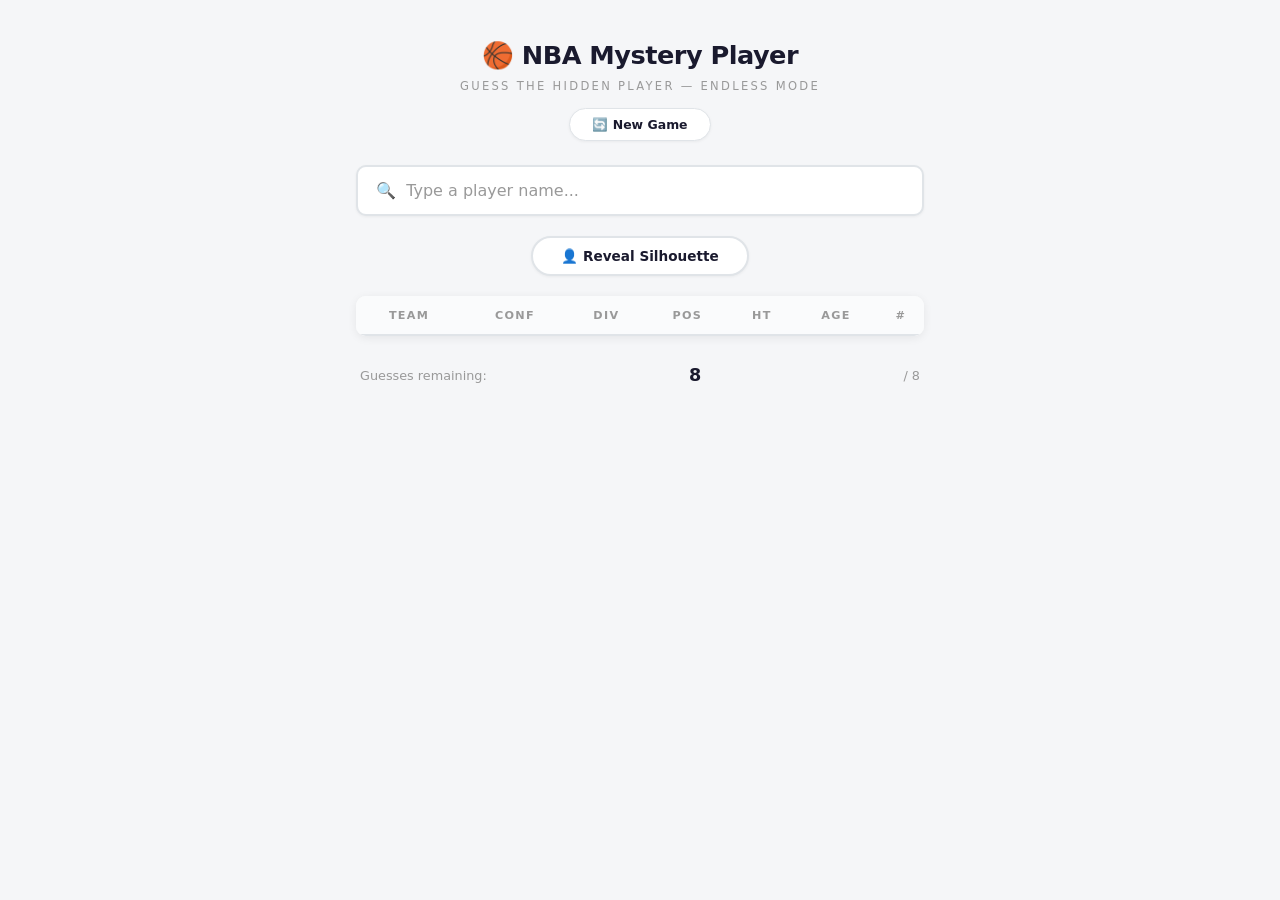
<file: nba-app/NBA-Mystery-Player/game.html>
<!DOCTYPE html>
<html lang="en">
<head>
<meta charset="UTF-8">
<meta name="viewport" content="width=device-width, initial-scale=1.0, user-scalable=no">
<title>NBA Mystery Player</title>
<meta name="description" content="Guess the hidden NBA player! A new mystery player every day.">
<meta name="theme-color" content="#1a1a1a">
<style>
/* ═══════════════════════════════════════════════════════════
   NBA MYSTERY PLAYER — Light Vibrant Styles
   ═══════════════════════════════════════════════════════════ */

:root {
  --bg: #f5f6f8;
  --card: #ffffff;
  --text: #1a1a2e;
  --text-dim: #999;
  --green: #43a047;
  --yellow: #f5a623;
  --black-cell: #e8ecf0;
  --border: #e0e4e8;
  --input-bg: #ffffff;
  --input-focus: #e8f0fe;
  --danger: #e74c3c;
  --radius: 10px;
  --font: system-ui, -apple-system, sans-serif;
  --shadow-sm: 0 1px 3px rgba(0,0,0,0.05);
  --shadow: 0 2px 10px rgba(0,0,0,0.07);
  --shadow-lg: 0 8px 30px rgba(0,0,0,0.12);
  --accent: #1a73e8;
}

*, *::before, *::after { box-sizing: border-box; margin: 0; padding: 0; }

html { font-size: 16px; -webkit-text-size-adjust: 100%; }

body {
  background: var(--bg);
  color: var(--text);
  font-family: var(--font);
  min-height: 100vh;
  display: flex;
  flex-direction: column;
  align-items: center;
  line-height: 1.5;
}

/* ── Layout ─────────────────────────────────────────────── */
.container {
  width: 100%;
  max-width: 600px;
  padding: 0 16px;
  margin: 0 auto;
}

/* ── Header ─────────────────────────────────────────────── */
.header {
  text-align: center;
  padding: 36px 0 24px;
}

.header__title {
  font-size: 1.6rem;
  font-weight: 800;
  letter-spacing: -0.02em;
  color: var(--text);
}

.header__subtitle {
  font-size: 0.72rem;
  color: var(--text-dim);
  letter-spacing: 0.2em;
  text-transform: uppercase;
  margin-top: 4px;
  font-weight: 500;
}

.header__new-game {
  margin-top: 12px;
  background: var(--card);
  border: 1.5px solid var(--border);
  color: var(--text);
  padding: 8px 22px;
  border-radius: 20px;
  cursor: pointer;
  font-size: 0.78rem;
  font-family: var(--font);
  font-weight: 600;
  transition: all 0.25s cubic-bezier(0.4, 0, 0.2, 1);
  box-shadow: var(--shadow-sm);
}

.header__new-game:hover {
  background: #f0f4ff;
  border-color: var(--accent);
  color: var(--accent);
  transform: translateY(-2px);
  box-shadow: var(--shadow);
}

.header__new-game:active {
  transform: translateY(0) scale(0.97);
}

/* ── Search ─────────────────────────────────────────────── */
.search-wrapper {
  position: relative;
  margin-bottom: 20px;
}

.search__input {
  width: 100%;
  padding: 14px 18px;
  background: var(--input-bg);
  border: 2px solid var(--border);
  border-radius: var(--radius);
  color: var(--text);
  font-size: 1rem;
  font-family: var(--font);
  outline: none;
  transition: all 0.25s ease;
  box-shadow: var(--shadow-sm);
}

.search__input:focus {
  border-color: var(--accent);
  background: #fff;
  box-shadow: 0 0 0 4px rgba(26,115,232,0.1);
}

.search__input::placeholder { color: var(--text-dim); }

.search__dropdown {
  position: absolute;
  top: calc(100% + 4px);
  left: 0;
  right: 0;
  max-height: 320px;
  overflow-y: auto;
  background: var(--card);
  border: 1px solid var(--border);
  border-radius: var(--radius);
  z-index: 100;
  display: none;
  box-shadow: var(--shadow-lg);
}

.search__dropdown--open { display: block; }

.search__item {
  padding: 12px 18px;
  cursor: pointer;
  display: flex;
  justify-content: space-between;
  align-items: center;
  font-size: 0.9rem;
  transition: background 0.12s ease;
  border-bottom: 1px solid #f2f4f6;
}

.search__item:last-child { border-bottom: none; }

.search__item:hover,
.search__item--active {
  background: #e8f0fe;
  color: var(--accent);
}

.search__item-team {
  font-size: 0.72rem;
  color: var(--text-dim);
  font-weight: 500;
}

.search__no-results {
  padding: 16px;
  text-align: center;
  color: var(--text-dim);
  font-size: 0.85rem;
}

/* ── Silhouette ─────────────────────────────────────────── */
.silhouette {
  text-align: center;
  margin-bottom: 20px;
}

.silhouette__btn {
  background: var(--card);
  border: 2px solid var(--border);
  color: var(--text);
  padding: 10px 28px;
  border-radius: 24px;
  cursor: pointer;
  font-size: 0.85rem;
  font-family: var(--font);
  font-weight: 600;
  transition: all 0.25s cubic-bezier(0.4, 0, 0.2, 1);
  box-shadow: var(--shadow-sm);
}

.silhouette__btn:hover {
  background: #1a1a2e;
  border-color: #1a1a2e;
  color: #fff;
  transform: translateY(-2px);
  box-shadow: var(--shadow);
}

.silhouette__btn:active {
  transform: translateY(0) scale(0.97);
}

.silhouette__img {
  display: none;
  max-width: 200px;
  margin: 16px auto 0;
  border-radius: var(--radius);
  filter: brightness(0);
  opacity: 0.9;
  box-shadow: var(--shadow);
}

.silhouette__img--visible { display: block; }

.silhouette__img--revealed {
  filter: none;
  opacity: 1;
  box-shadow: var(--shadow-lg);
}

/* ── Guess Table ─────────────────────────────────────────── */
.guess-table {
  width: 100%;
  border-collapse: separate;
  border-spacing: 0;
  margin-bottom: 16px;
  background: var(--card);
  border-radius: var(--radius);
  overflow: hidden;
  box-shadow: var(--shadow);
}

.guess-table th {
  font-size: 0.7rem;
  font-weight: 700;
  text-transform: uppercase;
  letter-spacing: 0.12em;
  color: var(--text-dim);
  padding: 12px 6px 10px;
  text-align: center;
  background: #fafbfc;
  border-bottom: 2px solid var(--border);
}

.guess-table td {
  padding: 12px 6px;
  text-align: center;
  font-size: 0.85rem;
  font-weight: 700;
  transition: transform 0.15s ease;
  border-bottom: 1px solid #f3f4f6;
}

.guess-table tbody tr:last-child td { border-bottom: none; }

.guess-table tbody tr:hover td {
  transform: scale(1.01);
}

/* ── Cell States ─────────────────────────────────────────── */
.cell--green {
  background: var(--green);
  color: #fff;
}

.cell--yellow {
  background: var(--yellow);
  color: #fff;
}

.cell--black {
  background: var(--black-cell);
  color: #aaa;
}

.cell-arrow {
  font-size: 0.7rem;
  margin-left: 2px;
  opacity: 0.85;
}

/* ── Guess Row Animation ─────────────────────────────────── */
@keyframes fadeInDown {
  from { opacity: 0; transform: translateY(-14px); }
  to { opacity: 1; transform: translateY(0); }
}

.guess-row { animation: fadeInDown 0.4s ease forwards; }

.guess-row td { animation: cellReveal 0.45s ease forwards; }

@keyframes cellReveal {
  0% { transform: rotateX(90deg) scale(0.9); opacity: 0; }
  50% { transform: rotateX(-8deg) scale(1.03); }
  100% { transform: rotateX(0) scale(1); opacity: 1; }
}

/* ── Status Bar ──────────────────────────────────────────── */
.status-bar {
  display: flex;
  justify-content: space-between;
  align-items: center;
  padding: 10px 4px;
  font-size: 0.8rem;
  color: var(--text-dim);
  font-weight: 500;
}

.status-bar__remaining {
  font-weight: 700;
  color: var(--text);
  font-size: 1.1rem;
}

/* ── Game Over Overlay ───────────────────────────────────── */
.overlay {
  position: fixed;
  inset: 0;
  background: rgba(0,0,0,0.55);
  backdrop-filter: blur(4px);
  -webkit-backdrop-filter: blur(4px);
  display: none;
  justify-content: center;
  align-items: center;
  z-index: 200;
  animation: fadeIn 0.3s ease;
}

.overlay--visible { display: flex; }

@keyframes fadeIn { from { opacity: 0; } to { opacity: 1; } }

.overlay__card {
  background: var(--card);
  border-radius: 16px;
  padding: 36px 28px;
  text-align: center;
  max-width: 360px;
  width: 90%;
  box-shadow: 0 24px 80px rgba(0,0,0,0.2);
  animation: popIn 0.4s cubic-bezier(0.34, 1.56, 0.64, 1);
  overflow: hidden;
}

@keyframes popIn {
  0% { transform: scale(0.8); opacity: 0; }
  100% { transform: scale(1); opacity: 1; }
}

.overlay__title {
  font-size: 1.5rem;
  font-weight: 800;
  margin-bottom: 8px;
}

.overlay__subtitle {
  font-size: 0.85rem;
  color: var(--text-dim);
  margin-bottom: 20px;
}

.overlay__answer {
  font-size: 1.4rem;
  font-weight: 800;
  margin-bottom: 4px;
  overflow-wrap: break-word;
  word-break: break-word;
  max-width: 100%;
}

.overlay__answer-team {
  font-size: 0.82rem;
  color: var(--text-dim);
  margin-bottom: 24px;
  font-weight: 500;
}

/* ── Share ───────────────────────────────────────────────── */
.share__grid {
  font-family: 'SF Mono', 'Fira Code', 'Courier New', monospace;
  font-size: 1rem;
  letter-spacing: 2px;
  line-height: 1.9;
  margin: 16px 0;
  white-space: pre-wrap;
  overflow-wrap: break-word;
  word-break: break-word;
  background: #f6f7f9;
  padding: 14px;
  border-radius: var(--radius);
  max-width: 100%;
}

.share__btn {
  background: var(--green);
  color: #fff;
  border: none;
  padding: 12px 28px;
  border-radius: 24px;
  font-size: 0.9rem;
  font-weight: 700;
  cursor: pointer;
  font-family: var(--font);
  transition: all 0.25s cubic-bezier(0.4, 0, 0.2, 1);
  box-shadow: 0 2px 8px rgba(67,160,71,0.3);
}

.share__btn:hover {
  transform: translateY(-2px);
  box-shadow: 0 6px 20px rgba(67,160,71,0.4);
}

.share__btn:active {
  transform: translateY(0) scale(0.97);
}

.share__btn--play-again {
  background: var(--card);
  border: 2px solid var(--border);
  color: var(--text);
  margin-left: 8px;
  box-shadow: var(--shadow-sm);
}

.share__btn--play-again:hover {
  border-color: var(--accent);
  color: var(--accent);
  box-shadow: var(--shadow);
}

/* ── Toast ───────────────────────────────────────────────── */
.toast {
  position: fixed;
  bottom: 28px;
  left: 50%;
  transform: translateX(-50%);
  background: #1a1a2e;
  color: #fff;
  padding: 12px 28px;
  border-radius: 24px;
  font-size: 0.85rem;
  font-weight: 600;
  z-index: 300;
  opacity: 0;
  transition: opacity 0.25s ease, transform 0.25s ease;
  pointer-events: none;
  box-shadow: var(--shadow-lg);
}

.toast--visible {
  opacity: 1;
  transform: translateX(-50%) translateY(-6px);
}

/* ── Responsive ──────────────────────────────────────────── */
@media (max-width: 480px) {
  .header { padding: 24px 0 16px; }
  .header__title { font-size: 1.35rem; }
  .guess-table th { font-size: 0.62rem; padding: 10px 3px 8px; letter-spacing: 0.06em; }
  .guess-table td { font-size: 0.75rem; padding: 10px 4px; }
  .search__input { font-size: 0.9rem; padding: 12px 14px; }
  .overlay__card { padding: 28px 20px; }
  .overlay__answer { font-size: 1.15rem; }
  .share__grid { font-size: 0.85rem; letter-spacing: 1px; }
}

@media (max-width: 375px) {
  .overlay__card { padding: 24px 16px; }
  .overlay__answer { font-size: 1.05rem; }
  .share__grid { font-size: 0.75rem; letter-spacing: 1px; }
  .guess-table th { font-size: 0.55rem; padding: 8px 2px 6px; letter-spacing: 0; }
  .guess-table td { font-size: 0.7rem; padding: 8px 2px; }
  .container { padding: 0 8px; }
}

</style>
</head>
<body>

<div class="container">
  <!-- Header -->
  <header class="header">
    <h1 class="header__title">🏀 NBA Mystery Player</h1>
    <p class="header__subtitle">Guess the hidden player — endless mode</p>
    <button id="newGameBtn" class="header__new-game">🔄 New Game</button>
  </header>

  <!-- Search -->
  <div class="search-wrapper">
    <input
      type="text"
      id="searchInput"
      class="search__input"
      placeholder="🔍  Type a player name..."
      autocomplete="off"
      autocorrect="off"
      autocapitalize="off"
      spellcheck="false"
    >
    <div id="searchDropdown" class="search__dropdown"></div>
  </div>

  <!-- Silhouette Hint -->
  <div class="silhouette">
    <button id="silhouetteBtn" class="silhouette__btn">👤 Reveal Silhouette</button>
    <img id="silhouetteImg" class="silhouette__img"
         src="[data-uri]"
         alt="Player silhouette"
         onerror="this.style.display='none'">
  </div>

  <!-- Guess Table -->
  <table class="guess-table">
    <thead>
      <tr>
        <th>Team</th>
        <th>Conf</th>
        <th>Div</th>
        <th>Pos</th>
        <th>Ht</th>
        <th>Age</th>
        <th>#</th>
      </tr>
    </thead>
    <tbody id="guessBody">
      <!-- Guesses rendered here -->
    </tbody>
  </table>

  <!-- Status -->
  <div class="status-bar">
    <span>Guesses remaining:</span>
    <span class="status-bar__remaining" id="remaining">8</span>
    <span>/ 8</span>
  </div>
</div>

<!-- Game Over Overlay -->
<div id="overlay" class="overlay">
  <div class="overlay__card">
    <div id="overlayTitle" class="overlay__title"></div>
    <div id="overlaySubtitle" class="overlay__subtitle"></div>
    <div id="overlayAnswer" class="overlay__answer"></div>
    <div id="overlayAnswerTeam" class="overlay__answer-team"></div>
    <div id="shareGrid" class="share__grid"></div>
    <button id="shareBtn" class="share__btn">📋 Copy Share</button>
    <button id="playAgainBtn" class="share__btn share__btn--play-again">▶ Play Again</button>
  </div>
</div>

<!-- Toast -->
<div id="toast" class="toast"></div>

<script>
// ═══════════════════════════════════════════════════════════════
// PLAYER DATA (auto-generated)
// ═══════════════════════════════════════════════════════════════
// Auto-generated NBA player data
// Generated: 2026-07-03T14:16:48.830486
// Total players: 530

const PLAYERS = [
  {"id":0,"name":"Precious Achiuwa","team":"SAC","conf":"West","div":"Pacific","pos":["F"],"ht":"6-8","htInches":80,"age":26,"jersey":"9","formerTeams":["MIA", "NYK", "TOR"],"nbaId":1630173},
  {"id":1,"name":"Steven Adams","team":"HOU","conf":"West","div":"Southwest","pos":["C"],"ht":"6-11","htInches":83,"age":32,"jersey":"12","formerTeams":["MEM", "NOP", "OKC"],"nbaId":203500},
  {"id":2,"name":"Bam Adebayo","team":"MIA","conf":"East","div":"Southeast","pos":["C", "F"],"ht":"6-9","htInches":81,"age":28,"jersey":"13","formerTeams":[],"nbaId":1628389},
  {"id":3,"name":"Ochai Agbaji","team":"BKN","conf":"East","div":"Atlantic","pos":["G"],"ht":"6-5","htInches":77,"age":26,"jersey":"30","formerTeams":["TOR", "UTA"],"nbaId":1630534},
  {"id":4,"name":"Santi Aldama","team":"MEM","conf":"West","div":"Southwest","pos":["F", "C"],"ht":"7-0","htInches":84,"age":25,"jersey":"7","formerTeams":[],"nbaId":1630583},
  {"id":5,"name":"Trey Alexander","team":"NOP","conf":"West","div":"Southwest","pos":["G"],"ht":"6-5","htInches":77,"age":23,"jersey":"23","formerTeams":["DEN"],"nbaId":1641725},
  {"id":6,"name":"Nickeil Alexander-Walker","team":"ATL","conf":"East","div":"Southeast","pos":["G"],"ht":"6-5","htInches":77,"age":27,"jersey":"7","formerTeams":["MIN", "NOP", "UTA"],"nbaId":1629638},
  {"id":7,"name":"Grayson Allen","team":"PHX","conf":"West","div":"Pacific","pos":["G"],"ht":"6-3","htInches":75,"age":30,"jersey":"8","formerTeams":["MEM", "MIL", "UTA"],"nbaId":1628960},
  {"id":8,"name":"Jarrett Allen","team":"CLE","conf":"East","div":"Central","pos":["C"],"ht":"6-9","htInches":81,"age":28,"jersey":"31","formerTeams":["BKN"],"nbaId":1628386},
  {"id":9,"name":"Jose Alvarado","team":"NYK","conf":"East","div":"Atlantic","pos":["G"],"ht":"6-0","htInches":72,"age":28,"jersey":"5","formerTeams":["NOP"],"nbaId":1630631},
  {"id":10,"name":"Kyle Anderson","team":"MIN","conf":"West","div":"Northwest","pos":["F", "G"],"ht":"6-8","htInches":80,"age":32,"jersey":"12","formerTeams":["MEM", "MIA", "SAS"],"nbaId":203937},
  {"id":11,"name":"Alex Antetokounmpo","team":"MIL","conf":"East","div":"Central","pos":["F"],"ht":"6-8","htInches":80,"age":24,"jersey":"29","formerTeams":[],"nbaId":1630828},
  {"id":12,"name":"Giannis Antetokounmpo","team":"MIL","conf":"East","div":"Central","pos":["F"],"ht":"6-11","htInches":83,"age":31,"jersey":"34","formerTeams":[],"nbaId":203507},
  {"id":13,"name":"Thanasis Antetokounmpo","team":"MIL","conf":"East","div":"Central","pos":["F"],"ht":"6-7","htInches":79,"age":33,"jersey":"43","formerTeams":["NYK"],"nbaId":203648},
  {"id":14,"name":"OG Anunoby","team":"NYK","conf":"East","div":"Atlantic","pos":["F", "G"],"ht":"6-7","htInches":79,"age":28,"jersey":"8","formerTeams":["TOR"],"nbaId":1628384},
  {"id":15,"name":"Deni Avdija","team":"POR","conf":"West","div":"Northwest","pos":["F"],"ht":"6-8","htInches":80,"age":25,"jersey":"8","formerTeams":["WAS"],"nbaId":1630166},
  {"id":16,"name":"Deandre Ayton","team":"LAL","conf":"West","div":"Pacific","pos":["C"],"ht":"7-0","htInches":84,"age":27,"jersey":"5","formerTeams":["PHX", "POR"],"nbaId":1629028},
  {"id":17,"name":"Marvin Bagley III","team":"DAL","conf":"West","div":"Southwest","pos":["F"],"ht":"6-10","htInches":82,"age":27,"jersey":"35","formerTeams":["DET", "MEM", "SAC", "WAS"],"nbaId":1628963},
  {"id":18,"name":"Ace Bailey","team":"UTA","conf":"West","div":"Northwest","pos":["F"],"ht":"6-9","htInches":81,"age":19,"jersey":"19","formerTeams":[],"nbaId":1642846},
  {"id":19,"name":"Patrick Baldwin Jr.","team":"SAC","conf":"West","div":"Pacific","pos":["F"],"ht":"7-0","htInches":84,"age":23,"jersey":"23","formerTeams":["GSW", "LAC", "WAS"],"nbaId":1631116},
  {"id":20,"name":"LaMelo Ball","team":"CHA","conf":"East","div":"Southeast","pos":["G"],"ht":"6-7","htInches":79,"age":24,"jersey":"1","formerTeams":[],"nbaId":1630163},
  {"id":21,"name":"Paolo Banchero","team":"ORL","conf":"East","div":"Southeast","pos":["F"],"ht":"6-10","htInches":82,"age":23,"jersey":"5","formerTeams":[],"nbaId":1631094},
  {"id":22,"name":"Desmond Bane","team":"ORL","conf":"East","div":"Southeast","pos":["G"],"ht":"6-6","htInches":78,"age":28,"jersey":"3","formerTeams":["MEM"],"nbaId":1630217},
  {"id":23,"name":"Dalano Banton","team":"BOS","conf":"East","div":"Atlantic","pos":["F"],"ht":"6-8","htInches":80,"age":26,"jersey":"45","formerTeams":["POR", "TOR"],"nbaId":1630625},
  {"id":24,"name":"Dominick Barlow","team":"PHI","conf":"East","div":"Atlantic","pos":["F"],"ht":"6-9","htInches":81,"age":23,"jersey":"25","formerTeams":["ATL", "SAS"],"nbaId":1631230},
  {"id":25,"name":"Harrison Barnes","team":"SAS","conf":"West","div":"Southwest","pos":["F"],"ht":"6-7","htInches":79,"age":34,"jersey":"40","formerTeams":["DAL", "GSW", "SAC"],"nbaId":203084},
  {"id":26,"name":"Scottie Barnes","team":"TOR","conf":"East","div":"Atlantic","pos":["F", "G"],"ht":"6-8","htInches":80,"age":24,"jersey":"4","formerTeams":[],"nbaId":1630567},
  {"id":27,"name":"Brooks Barnhizer","team":"OKC","conf":"West","div":"Northwest","pos":["G"],"ht":"6-5","htInches":77,"age":24,"jersey":"23","formerTeams":[],"nbaId":1642964},
  {"id":28,"name":"RJ Barrett","team":"TOR","conf":"East","div":"Atlantic","pos":["F", "G"],"ht":"6-6","htInches":78,"age":26,"jersey":"9","formerTeams":["NYK"],"nbaId":1629628},
  {"id":29,"name":"Charles Bassey","team":"GSW","conf":"West","div":"Pacific","pos":["C", "F"],"ht":"6-10","htInches":82,"age":25,"jersey":"28","formerTeams":["PHI", "SAS"],"nbaId":1629646},
  {"id":30,"name":"Jamison Battle","team":"TOR","conf":"East","div":"Atlantic","pos":["F"],"ht":"6-7","htInches":79,"age":25,"jersey":"77","formerTeams":[],"nbaId":1642419},
  {"id":31,"name":"Nicolas Batum","team":"LAC","conf":"West","div":"Pacific","pos":["G", "F"],"ht":"6-7","htInches":79,"age":37,"jersey":"33","formerTeams":["CHA", "PHI"],"nbaId":201587},
  {"id":32,"name":"Bradley Beal","team":"LAC","conf":"West","div":"Pacific","pos":["G"],"ht":"6-4","htInches":76,"age":33,"jersey":"0","formerTeams":["PHX", "WAS"],"nbaId":203078},
  {"id":33,"name":"MarJon Beauchamp","team":"PHI","conf":"East","div":"Atlantic","pos":["F"],"ht":"6-7","htInches":79,"age":25,"jersey":"16","formerTeams":["MIL", "NYK"],"nbaId":1630699},
  {"id":34,"name":"Joan Beringer","team":"MIN","conf":"West","div":"Northwest","pos":["F"],"ht":"6-11","htInches":83,"age":19,"jersey":"19","formerTeams":[],"nbaId":1642866},
  {"id":35,"name":"Saddiq Bey","team":"NOP","conf":"West","div":"Southwest","pos":["G", "F"],"ht":"6-8","htInches":80,"age":27,"jersey":"41","formerTeams":["ATL", "DET"],"nbaId":1630180},
  {"id":36,"name":"Goga Bitadze","team":"ORL","conf":"East","div":"Southeast","pos":["C", "F"],"ht":"6-11","htInches":83,"age":26,"jersey":"35","formerTeams":["IND"],"nbaId":1629048},
  {"id":37,"name":"Bismack Biyombo","team":"SAS","conf":"West","div":"Southwest","pos":["C"],"ht":"6-8","htInches":80,"age":33,"jersey":"18","formerTeams":["CHA", "OKC", "ORL", "PHX", "TOR"],"nbaId":202687},
  {"id":38,"name":"Anthony Black","team":"ORL","conf":"East","div":"Southeast","pos":["G"],"ht":"6-7","htInches":79,"age":22,"jersey":"0","formerTeams":[],"nbaId":1641710},
  {"id":39,"name":"Leaky Black","team":"WAS","conf":"East","div":"Southeast","pos":["F"],"ht":"6-6","htInches":78,"age":27,"jersey":"12","formerTeams":["CHA"],"nbaId":1641778},
  {"id":40,"name":"Bogdan Bogdanovi\u0107","team":"LAC","conf":"West","div":"Pacific","pos":["G"],"ht":"6-5","htInches":77,"age":33,"jersey":"7","formerTeams":["ATL", "SAC"],"nbaId":203992},
  {"id":41,"name":"Adem Bona","team":"PHI","conf":"East","div":"Atlantic","pos":["F"],"ht":"6-10","htInches":82,"age":23,"jersey":"30","formerTeams":[],"nbaId":1641737},
  {"id":42,"name":"Devin Booker","team":"PHX","conf":"West","div":"Pacific","pos":["G"],"ht":"6-5","htInches":77,"age":29,"jersey":"15","formerTeams":[],"nbaId":1626164},
  {"id":43,"name":"Jamaree Bouyea","team":"PHX","conf":"West","div":"Pacific","pos":["G"],"ht":"6-2","htInches":74,"age":27,"jersey":"17","formerTeams":["MIA", "MIL", "SAS"],"nbaId":1631123},
  {"id":44,"name":"Tony Bradley","team":"ATL","conf":"East","div":"Southeast","pos":["C", "F"],"ht":"6-10","htInches":82,"age":28,"jersey":"13","formerTeams":["CHI", "IND", "OKC", "UTA"],"nbaId":1628396},
  {"id":45,"name":"Christian Braun","team":"DEN","conf":"West","div":"Northwest","pos":["G"],"ht":"6-6","htInches":78,"age":25,"jersey":"0","formerTeams":[],"nbaId":1631128},
  {"id":46,"name":"Koby Brea","team":"PHX","conf":"West","div":"Pacific","pos":["G"],"ht":"6-5","htInches":77,"age":23,"jersey":"14","formerTeams":[],"nbaId":1642886},
  {"id":47,"name":"Mikal Bridges","team":"NYK","conf":"East","div":"Atlantic","pos":["G", "F"],"ht":"6-6","htInches":78,"age":29,"jersey":"25","formerTeams":["BKN", "PHX"],"nbaId":1628969},
  {"id":48,"name":"Miles Bridges","team":"CHA","conf":"East","div":"Southeast","pos":["F"],"ht":"6-7","htInches":79,"age":28,"jersey":"0","formerTeams":[],"nbaId":1628970},
  {"id":49,"name":"Dillon Brooks","team":"PHX","conf":"West","div":"Pacific","pos":["G", "F"],"ht":"6-7","htInches":79,"age":30,"jersey":"3","formerTeams":["HOU", "MEM"],"nbaId":1628415},
  {"id":50,"name":"Johni Broome","team":"PHI","conf":"East","div":"Atlantic","pos":["F"],"ht":"6-9","htInches":81,"age":23,"jersey":"22","formerTeams":[],"nbaId":1641780},
  {"id":51,"name":"Bruce Brown","team":"DEN","conf":"West","div":"Northwest","pos":["G", "F"],"ht":"6-4","htInches":76,"age":29,"jersey":"11","formerTeams":["BKN", "DET", "NOP", "TOR"],"nbaId":1628971},
  {"id":52,"name":"Jaylen Brown","team":"BOS","conf":"East","div":"Atlantic","pos":["G", "F"],"ht":"6-6","htInches":78,"age":29,"jersey":"7","formerTeams":[],"nbaId":1627759},
  {"id":53,"name":"Kobe Brown","team":"IND","conf":"East","div":"Central","pos":["F"],"ht":"6-7","htInches":79,"age":26,"jersey":"24","formerTeams":["LAC"],"nbaId":1641738},
  {"id":54,"name":"Jalen Brunson","team":"NYK","conf":"East","div":"Atlantic","pos":["G"],"ht":"6-2","htInches":74,"age":29,"jersey":"11","formerTeams":["DAL"],"nbaId":1628973},
  {"id":55,"name":"Carter Bryant","team":"SAS","conf":"West","div":"Southwest","pos":["F"],"ht":"6-6","htInches":78,"age":20,"jersey":"11","formerTeams":[],"nbaId":1642868},
  {"id":56,"name":"Thomas Bryant","team":"CLE","conf":"East","div":"Central","pos":["C", "F"],"ht":"6-9","htInches":81,"age":28,"jersey":"3","formerTeams":["DEN", "IND", "LAL", "MIA", "WAS"],"nbaId":1628418},
  {"id":57,"name":"Jimmy Butler III","team":"GSW","conf":"West","div":"Pacific","pos":["F"],"ht":"6-6","htInches":78,"age":36,"jersey":"10","formerTeams":["CHI", "MIA", "MIN", "PHI"],"nbaId":202710},
  {"id":58,"name":"Matas Buzelis","team":"CHI","conf":"East","div":"Central","pos":["F"],"ht":"6-8","htInches":80,"age":21,"jersey":"14","formerTeams":[],"nbaId":1641824},
  {"id":59,"name":"Jamal Cain","team":"ORL","conf":"East","div":"Southeast","pos":["F"],"ht":"6-7","htInches":79,"age":27,"jersey":"8","formerTeams":["MIA", "NOP"],"nbaId":1631288},
  {"id":60,"name":"Kentavious Caldwell-Pope","team":"MEM","conf":"West","div":"Southwest","pos":["G"],"ht":"6-5","htInches":77,"age":33,"jersey":"3","formerTeams":["DEN", "DET", "LAL", "WAS"],"nbaId":203484},
  {"id":61,"name":"Toumani Camara","team":"POR","conf":"West","div":"Northwest","pos":["F"],"ht":"6-7","htInches":79,"age":26,"jersey":"33","formerTeams":[],"nbaId":1641739},
  {"id":62,"name":"Clint Capela","team":"HOU","conf":"West","div":"Southwest","pos":["C"],"ht":"6-10","htInches":82,"age":32,"jersey":"30","formerTeams":["ATL"],"nbaId":203991},
  {"id":63,"name":"Dylan Cardwell","team":"SAC","conf":"West","div":"Pacific","pos":["C"],"ht":"6-10","htInches":82,"age":24,"jersey":"32","formerTeams":[],"nbaId":1642928},
  {"id":64,"name":"Branden Carlson","team":"POR","conf":"West","div":"Northwest","pos":["C"],"ht":"7-0","htInches":84,"age":27,"jersey":"15","formerTeams":["OKC"],"nbaId":1642382},
  {"id":65,"name":"Bub Carrington","team":"WAS","conf":"East","div":"Southeast","pos":["G"],"ht":"6-4","htInches":76,"age":20,"jersey":"7","formerTeams":[],"nbaId":1642267},
  {"id":66,"name":"Devin Carter","team":"ATL","conf":"East","div":"Southeast","pos":["G"],"ht":"6-2","htInches":74,"age":24,"jersey":"22","formerTeams":["SAC"],"nbaId":1642269},
  {"id":67,"name":"Jevon Carter","team":"ORL","conf":"East","div":"Southeast","pos":["G"],"ht":"6-0","htInches":72,"age":30,"jersey":"2","formerTeams":["CHI", "MEM", "MIL", "PHX"],"nbaId":1628975},
  {"id":68,"name":"Wendell Carter Jr.","team":"ORL","conf":"East","div":"Southeast","pos":["C", "F"],"ht":"6-10","htInches":82,"age":27,"jersey":"34","formerTeams":["CHI"],"nbaId":1628976},
  {"id":69,"name":"Alex Caruso","team":"OKC","conf":"West","div":"Northwest","pos":["G"],"ht":"6-5","htInches":77,"age":32,"jersey":"9","formerTeams":["CHI", "LAL"],"nbaId":1627936},
  {"id":70,"name":"Stephon Castle","team":"SAS","conf":"West","div":"Southwest","pos":["G"],"ht":"6-6","htInches":78,"age":21,"jersey":"5","formerTeams":[],"nbaId":1642264},
  {"id":71,"name":"Colin Castleton","team":"ORL","conf":"East","div":"Southeast","pos":["C"],"ht":"6-10","htInches":82,"age":26,"jersey":"14","formerTeams":["LAL", "TOR"],"nbaId":1630658},
  {"id":72,"name":"Julian Champagnie","team":"SAS","conf":"West","div":"Southwest","pos":["F"],"ht":"6-7","htInches":79,"age":25,"jersey":"30","formerTeams":[],"nbaId":1630577},
  {"id":73,"name":"Justin Champagnie","team":"WAS","conf":"East","div":"Southeast","pos":["G", "F"],"ht":"6-6","htInches":78,"age":25,"jersey":"9","formerTeams":["BOS", "TOR"],"nbaId":1630551},
  {"id":74,"name":"Cam Christie","team":"LAC","conf":"West","div":"Pacific","pos":["G"],"ht":"6-5","htInches":77,"age":20,"jersey":"0","formerTeams":[],"nbaId":1642353},
  {"id":75,"name":"Max Christie","team":"DAL","conf":"West","div":"Southwest","pos":["G"],"ht":"6-5","htInches":77,"age":23,"jersey":"0","formerTeams":["LAL"],"nbaId":1631108},
  {"id":76,"name":"Moussa Cisse","team":"DAL","conf":"West","div":"Southwest","pos":["C"],"ht":"6-11","htInches":83,"age":23,"jersey":"30","formerTeams":[],"nbaId":1630619},
  {"id":77,"name":"Sidy Cissoko","team":"POR","conf":"West","div":"Northwest","pos":["G"],"ht":"6-6","htInches":78,"age":22,"jersey":"91","formerTeams":["SAS"],"nbaId":1631321},
  {"id":78,"name":"Jaylen Clark","team":"MIN","conf":"West","div":"Northwest","pos":["G"],"ht":"6-5","htInches":77,"age":24,"jersey":"22","formerTeams":[],"nbaId":1641740},
  {"id":79,"name":"Brandon Clarke","team":"MEM","conf":"West","div":"Southwest","pos":["F"],"ht":"6-8","htInches":80,"age":29,"jersey":"15","formerTeams":[],"nbaId":1629634},
  {"id":80,"name":"Jordan Clarkson","team":"NYK","conf":"East","div":"Atlantic","pos":["G"],"ht":"6-5","htInches":77,"age":34,"jersey":"00","formerTeams":["CLE", "LAL", "UTA"],"nbaId":203903},
  {"id":81,"name":"Nic Claxton","team":"BKN","conf":"East","div":"Atlantic","pos":["C"],"ht":"6-11","htInches":83,"age":27,"jersey":"33","formerTeams":[],"nbaId":1629651},
  {"id":82,"name":"Walter Clayton Jr.","team":"MEM","conf":"West","div":"Southwest","pos":["G"],"ht":"6-4","htInches":76,"age":23,"jersey":"4","formerTeams":[],"nbaId":1642383},
  {"id":83,"name":"Nique Clifford","team":"SAC","conf":"West","div":"Pacific","pos":["G"],"ht":"6-5","htInches":77,"age":24,"jersey":"00","formerTeams":[],"nbaId":1642363},
  {"id":84,"name":"Donovan Clingan","team":"POR","conf":"West","div":"Northwest","pos":["C"],"ht":"7-2","htInches":86,"age":22,"jersey":"23","formerTeams":[],"nbaId":1642270},
  {"id":85,"name":"Noah Clowney","team":"BKN","conf":"East","div":"Atlantic","pos":["F", "C"],"ht":"6-10","htInches":82,"age":21,"jersey":"21","formerTeams":[],"nbaId":1641730},
  {"id":86,"name":"Amir Coffey","team":"PHX","conf":"West","div":"Pacific","pos":["G", "F"],"ht":"6-7","htInches":79,"age":29,"jersey":"2","formerTeams":["LAC"],"nbaId":1629599},
  {"id":87,"name":"Isaiah Collier","team":"UTA","conf":"West","div":"Northwest","pos":["G"],"ht":"6-4","htInches":76,"age":21,"jersey":"8","formerTeams":[],"nbaId":1642268},
  {"id":88,"name":"John Collins","team":"LAC","conf":"West","div":"Pacific","pos":["F", "C"],"ht":"6-9","htInches":81,"age":28,"jersey":"20","formerTeams":["ATL", "UTA"],"nbaId":1628381},
  {"id":89,"name":"Zach Collins","team":"CHI","conf":"East","div":"Central","pos":["F", "C"],"ht":"6-9","htInches":81,"age":28,"jersey":"12","formerTeams":["POR", "SAS"],"nbaId":1628380},
  {"id":90,"name":"Mike Conley","team":"MIN","conf":"West","div":"Northwest","pos":["G"],"ht":"6-1","htInches":73,"age":38,"jersey":"10","formerTeams":["MEM", "UTA"],"nbaId":201144},
  {"id":91,"name":"Pat Connaughton","team":"CHA","conf":"East","div":"Southeast","pos":["G"],"ht":"6-5","htInches":77,"age":33,"jersey":"21","formerTeams":["MIL", "POR"],"nbaId":1626192},
  {"id":92,"name":"Sharife Cooper","team":"WAS","conf":"East","div":"Southeast","pos":["G"],"ht":"6-0","htInches":72,"age":25,"jersey":"13","formerTeams":["ATL"],"nbaId":1630536},
  {"id":93,"name":"Bilal Coulibaly","team":"WAS","conf":"East","div":"Southeast","pos":["G"],"ht":"6-7","htInches":79,"age":21,"jersey":"0","formerTeams":[],"nbaId":1641731},
  {"id":94,"name":"Cedric Coward","team":"MEM","conf":"West","div":"Southwest","pos":["G"],"ht":"6-5","htInches":77,"age":22,"jersey":"23","formerTeams":[],"nbaId":1642907},
  {"id":95,"name":"Isaiah Crawford","team":"HOU","conf":"West","div":"Southwest","pos":["F"],"ht":"6-6","htInches":78,"age":24,"jersey":"27","formerTeams":["SAC"],"nbaId":1642384},
  {"id":96,"name":"LJ Cryer","team":"GSW","conf":"West","div":"Pacific","pos":["G"],"ht":"6-0","htInches":72,"age":24,"jersey":"18","formerTeams":[],"nbaId":1643018},
  {"id":97,"name":"Cade Cunningham","team":"DET","conf":"East","div":"Central","pos":["G"],"ht":"6-6","htInches":78,"age":24,"jersey":"2","formerTeams":[],"nbaId":1630595},
  {"id":98,"name":"Seth Curry","team":"GSW","conf":"West","div":"Pacific","pos":["G"],"ht":"6-1","htInches":73,"age":35,"jersey":"31","formerTeams":["BKN", "CHA", "DAL", "PHI", "POR", "SAC"],"nbaId":203552},
  {"id":99,"name":"Stephen Curry","team":"GSW","conf":"West","div":"Pacific","pos":["G"],"ht":"6-2","htInches":74,"age":38,"jersey":"30","formerTeams":[],"nbaId":201939},
  {"id":100,"name":"Pac\u00f4me Dadiet","team":"NYK","conf":"East","div":"Atlantic","pos":["F"],"ht":"6-9","htInches":81,"age":20,"jersey":"4","formerTeams":[],"nbaId":1642359},
  {"id":101,"name":"Dyson Daniels","team":"ATL","conf":"East","div":"Southeast","pos":["G"],"ht":"6-7","htInches":79,"age":23,"jersey":"5","formerTeams":["NOP"],"nbaId":1630700},
  {"id":102,"name":"Anthony Davis","team":"WAS","conf":"East","div":"Southeast","pos":["F", "C"],"ht":"6-10","htInches":82,"age":33,"jersey":"23","formerTeams":["DAL", "LAL", "NOP"],"nbaId":203076},
  {"id":103,"name":"JD Davison","team":"HOU","conf":"West","div":"Southwest","pos":["G"],"ht":"6-1","htInches":73,"age":23,"jersey":"4","formerTeams":["BOS"],"nbaId":1631120},
  {"id":104,"name":"DeMar DeRozan","team":"SAC","conf":"West","div":"Pacific","pos":["G", "F"],"ht":"6-6","htInches":78,"age":36,"jersey":"10","formerTeams":["CHI", "SAS", "TOR"],"nbaId":201942},
  {"id":105,"name":"RayJ Dennis","team":"ATL","conf":"East","div":"Southeast","pos":["G"],"ht":"6-1","htInches":73,"age":25,"jersey":"00","formerTeams":["IND"],"nbaId":1642484},
  {"id":106,"name":"Donte DiVincenzo","team":"MIN","conf":"West","div":"Northwest","pos":["G"],"ht":"6-4","htInches":76,"age":29,"jersey":"0","formerTeams":["GSW", "MIL", "NYK", "SAC"],"nbaId":1628978},
  {"id":107,"name":"Moussa Diabat\u00e9","team":"CHA","conf":"East","div":"Southeast","pos":["F"],"ht":"6-10","htInches":82,"age":24,"jersey":"14","formerTeams":["LAC"],"nbaId":1631217},
  {"id":108,"name":"Mohamed Diawara","team":"NYK","conf":"East","div":"Atlantic","pos":["F"],"ht":"6-9","htInches":81,"age":21,"jersey":"51","formerTeams":[],"nbaId":1642885},
  {"id":109,"name":"Gradey Dick","team":"TOR","conf":"East","div":"Atlantic","pos":["G", "F"],"ht":"6-7","htInches":79,"age":22,"jersey":"1","formerTeams":[],"nbaId":1641711},
  {"id":110,"name":"Hunter Dickinson","team":"NOP","conf":"West","div":"Southwest","pos":["C"],"ht":"7-1","htInches":85,"age":25,"jersey":"4","formerTeams":[],"nbaId":1630621},
  {"id":111,"name":"Ousmane Dieng","team":"MIL","conf":"East","div":"Central","pos":["F"],"ht":"6-9","htInches":81,"age":23,"jersey":"21","formerTeams":["OKC"],"nbaId":1631172},
  {"id":112,"name":"Rob Dillingham","team":"CHI","conf":"East","div":"Central","pos":["G"],"ht":"6-2","htInches":74,"age":21,"jersey":"7","formerTeams":["MIN"],"nbaId":1642265},
  {"id":113,"name":"Luka Don\u010di\u0107","team":"LAL","conf":"West","div":"Pacific","pos":["F", "G"],"ht":"6-8","htInches":80,"age":27,"jersey":"77","formerTeams":["DAL"],"nbaId":1629029},
  {"id":114,"name":"Luguentz Dort","team":"OKC","conf":"West","div":"Northwest","pos":["G"],"ht":"6-4","htInches":76,"age":27,"jersey":"5","formerTeams":[],"nbaId":1629652},
  {"id":115,"name":"Ayo Dosunmu","team":"MIN","conf":"West","div":"Northwest","pos":["G"],"ht":"6-4","htInches":76,"age":26,"jersey":"13","formerTeams":["CHI"],"nbaId":1630245},
  {"id":116,"name":"Andre Drummond","team":"PHI","conf":"East","div":"Atlantic","pos":["C"],"ht":"6-11","htInches":83,"age":32,"jersey":"1","formerTeams":["BKN", "CHI", "CLE", "DET", "LAL"],"nbaId":203083},
  {"id":117,"name":"Kris Dunn","team":"LAC","conf":"West","div":"Pacific","pos":["G"],"ht":"6-3","htInches":75,"age":32,"jersey":"8","formerTeams":["ATL", "CHI", "MIN", "POR", "UTA"],"nbaId":1627739},
  {"id":118,"name":"Ryan Dunn","team":"PHX","conf":"West","div":"Pacific","pos":["F"],"ht":"6-7","htInches":79,"age":23,"jersey":"0","formerTeams":[],"nbaId":1642346},
  {"id":119,"name":"Kevin Durant","team":"HOU","conf":"West","div":"Southwest","pos":["F"],"ht":"6-11","htInches":83,"age":37,"jersey":"7","formerTeams":["BKN", "GSW", "OKC", "PHX"],"nbaId":201142},
  {"id":120,"name":"Jalen Duren","team":"DET","conf":"East","div":"Central","pos":["C"],"ht":"6-10","htInches":82,"age":22,"jersey":"0","formerTeams":[],"nbaId":1631105},
  {"id":121,"name":"Egor D\u00ebmin","team":"BKN","conf":"East","div":"Atlantic","pos":["G"],"ht":"6-8","htInches":80,"age":20,"jersey":"8","formerTeams":[],"nbaId":1642856},
  {"id":122,"name":"Tari Eason","team":"HOU","conf":"West","div":"Southwest","pos":["F"],"ht":"6-8","htInches":80,"age":25,"jersey":"17","formerTeams":[],"nbaId":1631106},
  {"id":123,"name":"Zach Edey","team":"MEM","conf":"West","div":"Southwest","pos":["C"],"ht":"7-3","htInches":87,"age":24,"jersey":"14","formerTeams":[],"nbaId":1641744},
  {"id":124,"name":"VJ Edgecombe","team":"PHI","conf":"East","div":"Atlantic","pos":["G"],"ht":"6-4","htInches":76,"age":20,"jersey":"77","formerTeams":[],"nbaId":1642845},
  {"id":125,"name":"Anthony Edwards","team":"MIN","conf":"West","div":"Northwest","pos":["G"],"ht":"6-4","htInches":76,"age":24,"jersey":"5","formerTeams":[],"nbaId":1630162},
  {"id":126,"name":"Justin Edwards","team":"PHI","conf":"East","div":"Atlantic","pos":["F"],"ht":"6-7","htInches":79,"age":22,"jersey":"11","formerTeams":[],"nbaId":1642348},
  {"id":127,"name":"Keon Ellis","team":"CLE","conf":"East","div":"Central","pos":["G"],"ht":"6-4","htInches":76,"age":26,"jersey":"14","formerTeams":["SAC"],"nbaId":1631165},
  {"id":128,"name":"Joel Embiid","team":"PHI","conf":"East","div":"Atlantic","pos":["C", "F"],"ht":"7-0","htInches":84,"age":32,"jersey":"21","formerTeams":[],"nbaId":203954},
  {"id":129,"name":"Tristan Enaruna","team":"CLE","conf":"East","div":"Central","pos":["F"],"ht":"6-7","htInches":79,"age":25,"jersey":"21","formerTeams":[],"nbaId":1642400},
  {"id":130,"name":"Noa Essengue","team":"CHI","conf":"East","div":"Central","pos":["F"],"ht":"6-8","htInches":80,"age":19,"jersey":"24","formerTeams":[],"nbaId":1642855},
  {"id":131,"name":"Tyson Etienne","team":"BKN","conf":"East","div":"Atlantic","pos":["G"],"ht":"6-0","htInches":72,"age":26,"jersey":"10","formerTeams":[],"nbaId":1630623},
  {"id":132,"name":"Drew Eubanks","team":"SAC","conf":"West","div":"Pacific","pos":["F", "C"],"ht":"6-10","htInches":82,"age":29,"jersey":"19","formerTeams":["LAC", "PHX", "POR", "SAS"],"nbaId":1629234},
  {"id":133,"name":"Tosan Evbuomwan","team":"CHA","conf":"East","div":"Southeast","pos":["F"],"ht":"6-8","htInches":80,"age":25,"jersey":"20","formerTeams":["BKN", "DET"],"nbaId":1641787},
  {"id":134,"name":"Jeremiah Fears","team":"NOP","conf":"West","div":"Southwest","pos":["G"],"ht":"6-3","htInches":75,"age":19,"jersey":"0","formerTeams":[],"nbaId":1642847},
  {"id":135,"name":"Kyle Filipowski","team":"UTA","conf":"West","div":"Northwest","pos":["C"],"ht":"6-11","htInches":83,"age":22,"jersey":"2","formerTeams":[],"nbaId":1642271},
  {"id":136,"name":"Dorian Finney-Smith","team":"HOU","conf":"West","div":"Southwest","pos":["F"],"ht":"6-7","htInches":79,"age":33,"jersey":"2","formerTeams":["BKN", "DAL", "LAL"],"nbaId":1627827},
  {"id":137,"name":"Cooper Flagg","team":"DAL","conf":"West","div":"Southwest","pos":["F"],"ht":"6-9","htInches":81,"age":19,"jersey":"32","formerTeams":[],"nbaId":1642843},
  {"id":138,"name":"Rasheer Fleming","team":"PHX","conf":"West","div":"Pacific","pos":["F"],"ht":"6-9","htInches":81,"age":21,"jersey":"20","formerTeams":[],"nbaId":1642853},
  {"id":139,"name":"Simone Fontecchio","team":"MIA","conf":"East","div":"Southeast","pos":["F"],"ht":"6-7","htInches":79,"age":30,"jersey":"0","formerTeams":["DET", "UTA"],"nbaId":1631323},
  {"id":140,"name":"De'Aaron Fox","team":"SAS","conf":"West","div":"Southwest","pos":["G"],"ht":"6-3","htInches":75,"age":28,"jersey":"4","formerTeams":["SAC"],"nbaId":1628368},
  {"id":141,"name":"Enrique Freeman","team":"MIN","conf":"West","div":"Northwest","pos":["F"],"ht":"6-9","htInches":81,"age":25,"jersey":"25","formerTeams":["IND"],"nbaId":1642402},
  {"id":142,"name":"Johnny Furphy","team":"IND","conf":"East","div":"Central","pos":["G"],"ht":"6-8","htInches":80,"age":21,"jersey":"12","formerTeams":[],"nbaId":1642277},
  {"id":143,"name":"Daniel Gafford","team":"DAL","conf":"West","div":"Southwest","pos":["F", "C"],"ht":"6-10","htInches":82,"age":27,"jersey":"21","formerTeams":["CHI", "WAS"],"nbaId":1629655},
  {"id":144,"name":"Myron Gardner","team":"MIA","conf":"East","div":"Southeast","pos":["F"],"ht":"6-5","htInches":77,"age":25,"jersey":"15","formerTeams":[],"nbaId":1642066},
  {"id":145,"name":"Darius Garland","team":"LAC","conf":"West","div":"Pacific","pos":["G"],"ht":"6-1","htInches":73,"age":26,"jersey":"10","formerTeams":["CLE"],"nbaId":1629636},
  {"id":146,"name":"Luka Garza","team":"BOS","conf":"East","div":"Atlantic","pos":["C"],"ht":"6-10","htInches":82,"age":27,"jersey":"52","formerTeams":["DET", "MIN"],"nbaId":1630568},
  {"id":147,"name":"Keyonte George","team":"UTA","conf":"West","div":"Northwest","pos":["G"],"ht":"6-4","htInches":76,"age":22,"jersey":"3","formerTeams":[],"nbaId":1641718},
  {"id":148,"name":"Kyshawn George","team":"WAS","conf":"East","div":"Southeast","pos":["F"],"ht":"6-8","htInches":80,"age":22,"jersey":"18","formerTeams":[],"nbaId":1642273},
  {"id":149,"name":"Paul George","team":"PHI","conf":"East","div":"Atlantic","pos":["F"],"ht":"6-8","htInches":80,"age":36,"jersey":"8","formerTeams":["IND", "LAC", "OKC"],"nbaId":202331},
  {"id":150,"name":"Taj Gibson","team":"MEM","conf":"West","div":"Southwest","pos":["F"],"ht":"6-9","htInches":81,"age":41,"jersey":"67","formerTeams":["CHA", "CHI", "DET", "MIN", "NYK", "OKC", "WAS"],"nbaId":201959},
  {"id":151,"name":"Josh Giddey","team":"CHI","conf":"East","div":"Central","pos":["G"],"ht":"6-7","htInches":79,"age":23,"jersey":"3","formerTeams":["OKC"],"nbaId":1630581},
  {"id":152,"name":"Keshon Gilbert","team":"ATL","conf":"East","div":"Southeast","pos":["G"],"ht":"6-4","htInches":76,"age":23,"jersey":"","formerTeams":[],"nbaId":1642933},
  {"id":153,"name":"Shai Gilgeous-Alexander","team":"OKC","conf":"West","div":"Northwest","pos":["G"],"ht":"6-6","htInches":78,"age":27,"jersey":"2","formerTeams":["LAC"],"nbaId":1628983},
  {"id":154,"name":"Anthony Gill","team":"WAS","conf":"East","div":"Southeast","pos":["F"],"ht":"6-7","htInches":79,"age":33,"jersey":"16","formerTeams":[],"nbaId":1630264},
  {"id":155,"name":"Collin Gillespie","team":"PHX","conf":"West","div":"Pacific","pos":["G"],"ht":"6-1","htInches":73,"age":27,"jersey":"12","formerTeams":["DEN"],"nbaId":1631221},
  {"id":156,"name":"Rudy Gobert","team":"MIN","conf":"West","div":"Northwest","pos":["C"],"ht":"7-1","htInches":85,"age":34,"jersey":"27","formerTeams":["UTA"],"nbaId":203497},
  {"id":157,"name":"Vladislav Goldin","team":"MIA","conf":"East","div":"Southeast","pos":["C"],"ht":"7-0","htInches":84,"age":25,"jersey":"50","formerTeams":[],"nbaId":1642884},
  {"id":158,"name":"Hugo Gonz\u00e1lez","team":"BOS","conf":"East","div":"Atlantic","pos":["G"],"ht":"6-6","htInches":78,"age":20,"jersey":"28","formerTeams":[],"nbaId":1642864},
  {"id":159,"name":"Jordan Goodwin","team":"PHX","conf":"West","div":"Pacific","pos":["G"],"ht":"6-3","htInches":75,"age":27,"jersey":"23","formerTeams":["LAL", "MEM", "WAS"],"nbaId":1630692},
  {"id":160,"name":"Aaron Gordon","team":"DEN","conf":"West","div":"Northwest","pos":["F"],"ht":"6-8","htInches":80,"age":30,"jersey":"32","formerTeams":["ORL"],"nbaId":203932},
  {"id":161,"name":"Jerami Grant","team":"MEM","conf":"West","div":"Southwest","pos":["F"],"ht":"6-7","htInches":79,"age":32,"jersey":"9","formerTeams":["DEN", "DET", "OKC", "PHI", "POR"],"nbaId":203924},
  {"id":162,"name":"Hayden Gray","team":"UTA","conf":"West","div":"Northwest","pos":["G"],"ht":"6-4","htInches":76,"age":23,"jersey":"","formerTeams":[],"nbaId":1643060},
  {"id":163,"name":"AJ Green","team":"MIL","conf":"East","div":"Central","pos":["G"],"ht":"6-4","htInches":76,"age":26,"jersey":"20","formerTeams":[],"nbaId":1631260},
  {"id":164,"name":"Draymond Green","team":"GSW","conf":"West","div":"Pacific","pos":["F"],"ht":"6-6","htInches":78,"age":36,"jersey":"23","formerTeams":[],"nbaId":203110},
  {"id":165,"name":"Jalen Green","team":"PHX","conf":"West","div":"Pacific","pos":["G"],"ht":"6-4","htInches":76,"age":24,"jersey":"4","formerTeams":["HOU"],"nbaId":1630224},
  {"id":166,"name":"Javonte Green","team":"DET","conf":"East","div":"Central","pos":["G"],"ht":"6-5","htInches":77,"age":32,"jersey":"31","formerTeams":["BOS", "CHI", "CLE"],"nbaId":1629750},
  {"id":167,"name":"Jeff Green","team":"HOU","conf":"West","div":"Southwest","pos":["F"],"ht":"6-8","htInches":80,"age":39,"jersey":"32","formerTeams":["BKN", "CLE", "DEN", "LAC", "ORL", "WAS"],"nbaId":201145},
  {"id":168,"name":"Josh Green","team":"CHA","conf":"East","div":"Southeast","pos":["G"],"ht":"6-6","htInches":78,"age":25,"jersey":"10","formerTeams":["DAL"],"nbaId":1630182},
  {"id":169,"name":"Quentin Grimes","team":"PHI","conf":"East","div":"Atlantic","pos":["G"],"ht":"6-5","htInches":77,"age":26,"jersey":"5","formerTeams":["DET", "NYK"],"nbaId":1629656},
  {"id":170,"name":"Mouhamadou Gueye","team":"CHI","conf":"East","div":"Central","pos":["F"],"ht":"6-9","htInches":81,"age":27,"jersey":"16","formerTeams":["TOR"],"nbaId":1631338},
  {"id":171,"name":"Mouhamed Gueye","team":"ATL","conf":"East","div":"Southeast","pos":["F"],"ht":"6-11","htInches":83,"age":23,"jersey":"18","formerTeams":[],"nbaId":1631243},
  {"id":172,"name":"Rui Hachimura","team":"LAL","conf":"West","div":"Pacific","pos":["F"],"ht":"6-8","htInches":80,"age":28,"jersey":"28","formerTeams":["WAS"],"nbaId":1629060},
  {"id":173,"name":"PJ Hall","team":"CHA","conf":"East","div":"Southeast","pos":["C"],"ht":"6-8","htInches":80,"age":24,"jersey":"16","formerTeams":["DEN"],"nbaId":1641790},
  {"id":174,"name":"Tim Hardaway Jr.","team":"DEN","conf":"West","div":"Northwest","pos":["G", "F"],"ht":"6-5","htInches":77,"age":34,"jersey":"10","formerTeams":["ATL", "DAL", "DET", "NYK"],"nbaId":203501},
  {"id":175,"name":"James Harden","team":"CLE","conf":"East","div":"Central","pos":["G"],"ht":"6-5","htInches":77,"age":36,"jersey":"1","formerTeams":["BKN", "HOU", "LAC", "PHI"],"nbaId":201935},
  {"id":176,"name":"Jaden Hardy","team":"WAS","conf":"East","div":"Southeast","pos":["G"],"ht":"6-3","htInches":75,"age":23,"jersey":"8","formerTeams":["DAL"],"nbaId":1630702},
  {"id":177,"name":"Elijah Harkless","team":"UTA","conf":"West","div":"Northwest","pos":["G"],"ht":"6-3","htInches":75,"age":26,"jersey":"16","formerTeams":[],"nbaId":1641989},
  {"id":178,"name":"Dylan Harper","team":"SAS","conf":"West","div":"Southwest","pos":["G"],"ht":"6-5","htInches":77,"age":20,"jersey":"2","formerTeams":[],"nbaId":1642844},
  {"id":179,"name":"Ron Harper Jr.","team":"BOS","conf":"East","div":"Atlantic","pos":["G", "F"],"ht":"6-5","htInches":77,"age":26,"jersey":"13","formerTeams":["DET", "TOR"],"nbaId":1631199},
  {"id":180,"name":"Gary Harris","team":"MIL","conf":"East","div":"Central","pos":["G"],"ht":"6-4","htInches":76,"age":31,"jersey":"11","formerTeams":["DEN", "ORL"],"nbaId":203914},
  {"id":181,"name":"Tobias Harris","team":"DET","conf":"East","div":"Central","pos":["F"],"ht":"6-8","htInches":80,"age":33,"jersey":"12","formerTeams":["LAC", "PHI"],"nbaId":202699},
  {"id":182,"name":"Josh Hart","team":"NYK","conf":"East","div":"Atlantic","pos":["G"],"ht":"6-5","htInches":77,"age":31,"jersey":"3","formerTeams":["LAL", "NOP", "POR"],"nbaId":1628404},
  {"id":183,"name":"Isaiah Hartenstein","team":"OKC","conf":"West","div":"Northwest","pos":["C", "F"],"ht":"7-0","htInches":84,"age":28,"jersey":"55","formerTeams":["CLE", "HOU", "LAC", "NYK"],"nbaId":1628392},
  {"id":184,"name":"Sam Hauser","team":"BOS","conf":"East","div":"Atlantic","pos":["F"],"ht":"6-7","htInches":79,"age":28,"jersey":"30","formerTeams":[],"nbaId":1630573},
  {"id":185,"name":"Jordan Hawkins","team":"NOP","conf":"West","div":"Southwest","pos":["G"],"ht":"6-5","htInches":77,"age":24,"jersey":"24","formerTeams":[],"nbaId":1641722},
  {"id":186,"name":"Jaxson Hayes","team":"LAL","conf":"West","div":"Pacific","pos":["C", "F"],"ht":"7-0","htInches":84,"age":26,"jersey":"11","formerTeams":["NOP"],"nbaId":1629637},
  {"id":187,"name":"Killian Hayes","team":"SAC","conf":"West","div":"Pacific","pos":["G"],"ht":"6-4","htInches":76,"age":24,"jersey":"7","formerTeams":["BKN", "DET"],"nbaId":1630165},
  {"id":188,"name":"Scoot Henderson","team":"POR","conf":"West","div":"Northwest","pos":["G"],"ht":"6-3","htInches":75,"age":22,"jersey":"00","formerTeams":[],"nbaId":1630703},
  {"id":189,"name":"Taylor Hendricks","team":"MEM","conf":"West","div":"Southwest","pos":["F"],"ht":"6-9","htInches":81,"age":22,"jersey":"22","formerTeams":["UTA"],"nbaId":1641707},
  {"id":190,"name":"Chucky Hepburn","team":"TOR","conf":"East","div":"Atlantic","pos":["G"],"ht":"6-0","htInches":72,"age":23,"jersey":"24","formerTeams":[],"nbaId":1642935},
  {"id":191,"name":"Tyler Herro","team":"MIA","conf":"East","div":"Southeast","pos":["G"],"ht":"6-5","htInches":77,"age":26,"jersey":"14","formerTeams":[],"nbaId":1629639},
  {"id":192,"name":"Buddy Hield","team":"ATL","conf":"East","div":"Southeast","pos":["G"],"ht":"6-4","htInches":76,"age":33,"jersey":"8","formerTeams":["GSW", "IND", "PHI", "SAC"],"nbaId":1627741},
  {"id":193,"name":"Haywood Highsmith","team":"PHX","conf":"West","div":"Pacific","pos":["F"],"ht":"6-5","htInches":77,"age":29,"jersey":"7","formerTeams":["MIA", "PHI"],"nbaId":1629312},
  {"id":194,"name":"Blake Hinson","team":"UTA","conf":"West","div":"Northwest","pos":["F"],"ht":"6-8","htInches":80,"age":26,"jersey":"2","formerTeams":[],"nbaId":1642396},
  {"id":195,"name":"Aaron Holiday","team":"HOU","conf":"West","div":"Southwest","pos":["G"],"ht":"6-0","htInches":72,"age":29,"jersey":"0","formerTeams":["ATL", "IND", "PHX"],"nbaId":1628988},
  {"id":196,"name":"Jrue Holiday","team":"POR","conf":"West","div":"Northwest","pos":["G"],"ht":"6-4","htInches":76,"age":36,"jersey":"5","formerTeams":["BOS", "MIL", "NOP"],"nbaId":201950},
  {"id":197,"name":"Ronald Holland II","team":"DET","conf":"East","div":"Central","pos":["F"],"ht":"6-8","htInches":80,"age":20,"jersey":"5","formerTeams":[],"nbaId":1641842},
  {"id":198,"name":"DaRon Holmes II","team":"DEN","conf":"West","div":"Northwest","pos":["F"],"ht":"6-9","htInches":81,"age":23,"jersey":"14","formerTeams":[],"nbaId":1641747},
  {"id":199,"name":"Chet Holmgren","team":"OKC","conf":"West","div":"Northwest","pos":["C", "F"],"ht":"7-1","htInches":85,"age":24,"jersey":"7","formerTeams":[],"nbaId":1631096},
  {"id":200,"name":"Al Horford","team":"GSW","conf":"West","div":"Pacific","pos":["C", "F"],"ht":"6-8","htInches":80,"age":40,"jersey":"20","formerTeams":["ATL", "BOS", "PHI"],"nbaId":201143},
  {"id":201,"name":"Jett Howard","team":"ORL","conf":"East","div":"Southeast","pos":["G"],"ht":"6-8","htInches":80,"age":22,"jersey":"13","formerTeams":[],"nbaId":1641724},
  {"id":202,"name":"Kevin Huerter","team":"DET","conf":"East","div":"Central","pos":["G", "F"],"ht":"6-6","htInches":78,"age":27,"jersey":"27","formerTeams":["ATL", "CHI", "SAC"],"nbaId":1628989},
  {"id":203,"name":"Jay Huff","team":"IND","conf":"East","div":"Central","pos":["C"],"ht":"7-1","htInches":85,"age":28,"jersey":"32","formerTeams":["DEN", "LAL", "MEM", "WAS"],"nbaId":1630643},
  {"id":204,"name":"Ariel Hukporti","team":"NYK","conf":"East","div":"Atlantic","pos":["C"],"ht":"7-0","htInches":84,"age":24,"jersey":"55","formerTeams":[],"nbaId":1630574},
  {"id":205,"name":"De'Andre Hunter","team":"SAC","conf":"West","div":"Pacific","pos":["F", "G"],"ht":"6-7","htInches":79,"age":28,"jersey":"15","formerTeams":["ATL", "CLE"],"nbaId":1629631},
  {"id":206,"name":"CJ Huntley","team":"PHX","conf":"West","div":"Pacific","pos":["F"],"ht":"6-11","htInches":83,"age":24,"jersey":"22","formerTeams":[],"nbaId":1643047},
  {"id":207,"name":"Bones Hyland","team":"MIN","conf":"West","div":"Northwest","pos":["G"],"ht":"6-2","htInches":74,"age":25,"jersey":"8","formerTeams":["DEN", "LAC"],"nbaId":1630538},
  {"id":208,"name":"Oso Ighodaro","team":"PHX","conf":"West","div":"Pacific","pos":["F"],"ht":"6-11","htInches":83,"age":23,"jersey":"11","formerTeams":[],"nbaId":1642345},
  {"id":209,"name":"Joe Ingles","team":"MIN","conf":"West","div":"Northwest","pos":["F", "G"],"ht":"6-8","htInches":80,"age":38,"jersey":"7","formerTeams":["MIL", "ORL", "POR", "UTA"],"nbaId":204060},
  {"id":210,"name":"Brandon Ingram","team":"TOR","conf":"East","div":"Atlantic","pos":["F"],"ht":"6-8","htInches":80,"age":28,"jersey":"3","formerTeams":["LAL", "NOP"],"nbaId":1627742},
  {"id":211,"name":"Harrison Ingram","team":"SAS","conf":"West","div":"Southwest","pos":["F"],"ht":"6-5","htInches":77,"age":23,"jersey":"55","formerTeams":[],"nbaId":1631127},
  {"id":212,"name":"Jonathan Isaac","team":"ORL","conf":"East","div":"Southeast","pos":["F"],"ht":"6-10","htInches":82,"age":28,"jersey":"1","formerTeams":[],"nbaId":1628371},
  {"id":213,"name":"GG Jackson","team":"MEM","conf":"West","div":"Southwest","pos":["F"],"ht":"6-9","htInches":81,"age":21,"jersey":"45","formerTeams":[],"nbaId":1641713},
  {"id":214,"name":"Isaiah Jackson","team":"LAC","conf":"West","div":"Pacific","pos":["F"],"ht":"6-8","htInches":80,"age":24,"jersey":"23","formerTeams":["IND"],"nbaId":1630543},
  {"id":215,"name":"Quenton Jackson","team":"IND","conf":"East","div":"Central","pos":["G"],"ht":"6-4","htInches":76,"age":27,"jersey":"29","formerTeams":["WAS"],"nbaId":1631245},
  {"id":216,"name":"Andre Jackson Jr.","team":"MIL","conf":"East","div":"Central","pos":["G"],"ht":"6-6","htInches":78,"age":24,"jersey":"44","formerTeams":[],"nbaId":1641748},
  {"id":217,"name":"Jaren Jackson Jr.","team":"UTA","conf":"West","div":"Northwest","pos":["F", "C"],"ht":"6-10","htInches":82,"age":26,"jersey":"20","formerTeams":["MEM"],"nbaId":1628991},
  {"id":218,"name":"Trayce Jackson-Davis","team":"TOR","conf":"East","div":"Atlantic","pos":["F"],"ht":"6-9","htInches":81,"age":26,"jersey":"32","formerTeams":["GSW"],"nbaId":1631218},
  {"id":219,"name":"Kasparas Jaku\u010dionis","team":"MIA","conf":"East","div":"Southeast","pos":["G"],"ht":"6-5","htInches":77,"age":20,"jersey":"25","formerTeams":[],"nbaId":1642857},
  {"id":220,"name":"Bronny James","team":"LAL","conf":"West","div":"Pacific","pos":["G"],"ht":"6-2","htInches":74,"age":21,"jersey":"9","formerTeams":[],"nbaId":1642355},
  {"id":221,"name":"LeBron James","team":"LAL","conf":"West","div":"Pacific","pos":["F"],"ht":"6-9","htInches":81,"age":41,"jersey":"23","formerTeams":["CLE"],"nbaId":2544},
  {"id":222,"name":"Sion James","team":"CHA","conf":"East","div":"Southeast","pos":["G"],"ht":"6-5","htInches":77,"age":23,"jersey":"4","formerTeams":[],"nbaId":1642883},
  {"id":223,"name":"Jaime Jaquez Jr.","team":"MIA","conf":"East","div":"Southeast","pos":["G"],"ht":"6-6","htInches":78,"age":25,"jersey":"11","formerTeams":[],"nbaId":1631170},
  {"id":224,"name":"Trey Jemison III","team":"NYK","conf":"East","div":"Atlantic","pos":["C"],"ht":"6-10","htInches":82,"age":26,"jersey":"50","formerTeams":["LAL", "MEM"],"nbaId":1641998},
  {"id":225,"name":"Daniss Jenkins","team":"DET","conf":"East","div":"Central","pos":["G"],"ht":"6-4","htInches":76,"age":24,"jersey":"24","formerTeams":[],"nbaId":1642450},
  {"id":226,"name":"Ty Jerome","team":"MEM","conf":"West","div":"Southwest","pos":["G", "F"],"ht":"6-5","htInches":77,"age":28,"jersey":"2","formerTeams":["CLE", "GSW", "OKC", "PHX"],"nbaId":1629660},
  {"id":227,"name":"Isaiah Joe","team":"OKC","conf":"West","div":"Northwest","pos":["G"],"ht":"6-4","htInches":76,"age":27,"jersey":"11","formerTeams":["PHI"],"nbaId":1630198},
  {"id":228,"name":"AJ Johnson","team":"DAL","conf":"West","div":"Southwest","pos":["G"],"ht":"6-5","htInches":77,"age":21,"jersey":"8","formerTeams":["WAS"],"nbaId":1642358},
  {"id":229,"name":"Cameron Johnson","team":"DEN","conf":"West","div":"Northwest","pos":["F"],"ht":"6-8","htInches":80,"age":30,"jersey":"23","formerTeams":["BKN", "PHX"],"nbaId":1629661},
  {"id":230,"name":"Chaney Johnson","team":"BKN","conf":"East","div":"Atlantic","pos":["G", "F"],"ht":"6-7","htInches":79,"age":24,"jersey":"31","formerTeams":[],"nbaId":1643052},
  {"id":231,"name":"Jalen Johnson","team":"ATL","conf":"East","div":"Southeast","pos":["F"],"ht":"6-8","htInches":80,"age":24,"jersey":"1","formerTeams":[],"nbaId":1630552},
  {"id":232,"name":"Keldon Johnson","team":"SAS","conf":"West","div":"Southwest","pos":["F", "G"],"ht":"6-6","htInches":78,"age":26,"jersey":"3","formerTeams":[],"nbaId":1629640},
  {"id":233,"name":"Keshad Johnson","team":"MIA","conf":"East","div":"Southeast","pos":["F"],"ht":"6-6","htInches":78,"age":25,"jersey":"16","formerTeams":[],"nbaId":1642352},
  {"id":234,"name":"Tre Johnson","team":"WAS","conf":"East","div":"Southeast","pos":["G"],"ht":"6-5","htInches":77,"age":20,"jersey":"12","formerTeams":[],"nbaId":1642848},
  {"id":235,"name":"Nikola Joki\u0107","team":"DEN","conf":"West","div":"Northwest","pos":["C"],"ht":"6-11","htInches":83,"age":31,"jersey":"15","formerTeams":[],"nbaId":203999},
  {"id":236,"name":"Curtis Jones","team":"DEN","conf":"West","div":"Northwest","pos":["G"],"ht":"6-3","htInches":75,"age":24,"jersey":"1","formerTeams":[],"nbaId":1642938},
  {"id":237,"name":"Dillon Jones","team":"NYK","conf":"East","div":"Atlantic","pos":["F"],"ht":"6-5","htInches":77,"age":24,"jersey":"","formerTeams":["OKC"],"nbaId":1641794},
  {"id":238,"name":"Herbert Jones","team":"NOP","conf":"West","div":"Southwest","pos":["F"],"ht":"6-7","htInches":79,"age":27,"jersey":"2","formerTeams":[],"nbaId":1630529},
  {"id":239,"name":"Isaac Jones","team":"DET","conf":"East","div":"Central","pos":["F"],"ht":"6-8","htInches":80,"age":25,"jersey":"3","formerTeams":["SAC"],"nbaId":1642403},
  {"id":240,"name":"Kam Jones","team":"IND","conf":"East","div":"Central","pos":["G"],"ht":"6-4","htInches":76,"age":24,"jersey":"7","formerTeams":[],"nbaId":1642880},
  {"id":241,"name":"Spencer Jones","team":"DEN","conf":"West","div":"Northwest","pos":["F"],"ht":"6-7","htInches":79,"age":25,"jersey":"21","formerTeams":[],"nbaId":1642461},
  {"id":242,"name":"Tre Jones","team":"CHI","conf":"East","div":"Central","pos":["G"],"ht":"6-1","htInches":73,"age":26,"jersey":"30","formerTeams":["SAS"],"nbaId":1630200},
  {"id":243,"name":"Tyus Jones","team":"DEN","conf":"West","div":"Northwest","pos":["G"],"ht":"6-0","htInches":72,"age":30,"jersey":"5","formerTeams":["MEM", "MIN", "PHX", "WAS"],"nbaId":1626145},
  {"id":244,"name":"David Jones Garcia","team":"SAS","conf":"West","div":"Southwest","pos":["G"],"ht":"6-4","htInches":76,"age":24,"jersey":"25","formerTeams":[],"nbaId":1642357},
  {"id":245,"name":"Derrick Jones Jr.","team":"LAC","conf":"West","div":"Pacific","pos":["F"],"ht":"6-6","htInches":78,"age":29,"jersey":"5","formerTeams":["CHI", "DAL", "MIA", "PHX", "POR"],"nbaId":1627884},
  {"id":246,"name":"DeAndre Jordan","team":"NOP","conf":"West","div":"Southwest","pos":["C"],"ht":"6-11","htInches":83,"age":37,"jersey":"9","formerTeams":["BKN", "DEN", "LAC", "NYK", "PHI"],"nbaId":201599},
  {"id":247,"name":"Nikola Jovi\u0107","team":"MIA","conf":"East","div":"Southeast","pos":["F"],"ht":"6-10","htInches":82,"age":23,"jersey":"5","formerTeams":[],"nbaId":1631107},
  {"id":248,"name":"Ryan Kalkbrenner","team":"CHA","conf":"East","div":"Southeast","pos":["C"],"ht":"7-1","htInches":85,"age":24,"jersey":"11","formerTeams":[],"nbaId":1641750},
  {"id":249,"name":"Yuki Kawamura","team":"CHI","conf":"East","div":"Central","pos":["G"],"ht":"5-7","htInches":67,"age":25,"jersey":"8","formerTeams":["MEM"],"nbaId":1642530},
  {"id":250,"name":"Trevor Keels","team":"MIA","conf":"East","div":"Southeast","pos":["G"],"ht":"6-3","htInches":75,"age":22,"jersey":"3","formerTeams":["NYK"],"nbaId":1631211},
  {"id":251,"name":"Luke Kennard","team":"LAL","conf":"West","div":"Pacific","pos":["G"],"ht":"6-5","htInches":77,"age":30,"jersey":"10","formerTeams":["DET", "LAC", "MEM"],"nbaId":1628379},
  {"id":252,"name":"Jayson Kent","team":"POR","conf":"West","div":"Northwest","pos":["F"],"ht":"6-8","htInches":80,"age":24,"jersey":"","formerTeams":[],"nbaId":1643257},
  {"id":253,"name":"Walker Kessler","team":"UTA","conf":"West","div":"Northwest","pos":["C"],"ht":"7-2","htInches":86,"age":24,"jersey":"24","formerTeams":[],"nbaId":1631117},
  {"id":254,"name":"Corey Kispert","team":"ATL","conf":"East","div":"Southeast","pos":["F"],"ht":"6-6","htInches":78,"age":27,"jersey":"24","formerTeams":["WAS"],"nbaId":1630557},
  {"id":255,"name":"Maxi Kleber","team":"LAL","conf":"West","div":"Pacific","pos":["F"],"ht":"6-10","htInches":82,"age":34,"jersey":"14","formerTeams":["DAL"],"nbaId":1628467},
  {"id":256,"name":"Dalton Knecht","team":"LAL","conf":"West","div":"Pacific","pos":["F"],"ht":"6-6","htInches":78,"age":25,"jersey":"4","formerTeams":[],"nbaId":1642261},
  {"id":257,"name":"Kon Knueppel","team":"CHA","conf":"East","div":"Southeast","pos":["G", "F"],"ht":"6-6","htInches":78,"age":20,"jersey":"7","formerTeams":[],"nbaId":1642851},
  {"id":258,"name":"Tyler Kolek","team":"NYK","conf":"East","div":"Atlantic","pos":["G"],"ht":"6-2","htInches":74,"age":25,"jersey":"13","formerTeams":[],"nbaId":1642278},
  {"id":259,"name":"Christian Koloko","team":"ATL","conf":"East","div":"Southeast","pos":["C"],"ht":"6-11","htInches":83,"age":26,"jersey":"10","formerTeams":["LAL", "TOR"],"nbaId":1631132},
  {"id":260,"name":"John Konchar","team":"UTA","conf":"West","div":"Northwest","pos":["G"],"ht":"6-5","htInches":77,"age":30,"jersey":"55","formerTeams":["MEM"],"nbaId":1629723},
  {"id":261,"name":"Luke Kornet","team":"SAS","conf":"West","div":"Southwest","pos":["C", "F"],"ht":"7-1","htInches":85,"age":30,"jersey":"7","formerTeams":["BOS", "CHI", "NYK"],"nbaId":1628436},
  {"id":262,"name":"V\u00edt Krej\u010d\u00ed","team":"POR","conf":"West","div":"Northwest","pos":["G"],"ht":"6-8","htInches":80,"age":26,"jersey":"27","formerTeams":["ATL", "OKC"],"nbaId":1630249},
  {"id":263,"name":"Jonathan Kuminga","team":"ATL","conf":"East","div":"Southeast","pos":["F"],"ht":"6-7","htInches":79,"age":23,"jersey":"0","formerTeams":["GSW"],"nbaId":1630228},
  {"id":264,"name":"Kyle Kuzma","team":"MIL","conf":"East","div":"Central","pos":["F"],"ht":"6-8","htInches":80,"age":30,"jersey":"18","formerTeams":["LAL", "WAS"],"nbaId":1628398},
  {"id":265,"name":"Jake LaRavia","team":"LAL","conf":"West","div":"Pacific","pos":["F"],"ht":"6-7","htInches":79,"age":24,"jersey":"12","formerTeams":["MEM", "SAC"],"nbaId":1631222},
  {"id":266,"name":"Zach LaVine","team":"SAC","conf":"West","div":"Pacific","pos":["G"],"ht":"6-5","htInches":77,"age":31,"jersey":"8","formerTeams":["CHI", "MIN"],"nbaId":203897},
  {"id":267,"name":"Jock Landale","team":"ATL","conf":"East","div":"Southeast","pos":["C"],"ht":"6-11","htInches":83,"age":30,"jersey":"31","formerTeams":["HOU", "PHX", "SAS"],"nbaId":1629111},
  {"id":268,"name":"Chaz Lanier","team":"DET","conf":"East","div":"Central","pos":["G"],"ht":"6-3","htInches":75,"age":24,"jersey":"20","formerTeams":[],"nbaId":1642404},
  {"id":269,"name":"Pelle Larsson","team":"MIA","conf":"East","div":"Southeast","pos":["G"],"ht":"6-5","htInches":77,"age":25,"jersey":"9","formerTeams":[],"nbaId":1641796},
  {"id":270,"name":"A.J. Lawson","team":"TOR","conf":"East","div":"Atlantic","pos":["G"],"ht":"6-6","htInches":78,"age":25,"jersey":"0","formerTeams":["DAL"],"nbaId":1630639},
  {"id":271,"name":"Caris LeVert","team":"DET","conf":"East","div":"Central","pos":["G"],"ht":"6-7","htInches":79,"age":31,"jersey":"8","formerTeams":["ATL", "BKN", "CLE", "IND"],"nbaId":1627747},
  {"id":272,"name":"Kawhi Leonard","team":"LAC","conf":"West","div":"Pacific","pos":["F"],"ht":"6-6","htInches":78,"age":35,"jersey":"2","formerTeams":["SAS", "TOR"],"nbaId":202695},
  {"id":273,"name":"Malevy Leons","team":"GSW","conf":"West","div":"Pacific","pos":["F"],"ht":"6-9","htInches":81,"age":26,"jersey":"33","formerTeams":["OKC"],"nbaId":1642502},
  {"id":274,"name":"E.J. Liddell","team":"BKN","conf":"East","div":"Atlantic","pos":["F"],"ht":"6-6","htInches":78,"age":25,"jersey":"9","formerTeams":["CHI", "NOP"],"nbaId":1630604},
  {"id":275,"name":"Dereck Lively II","team":"DAL","conf":"West","div":"Southwest","pos":["C"],"ht":"7-1","htInches":85,"age":22,"jersey":"2","formerTeams":[],"nbaId":1641726},
  {"id":276,"name":"Isaiah Livers","team":"PHX","conf":"West","div":"Pacific","pos":["F"],"ht":"6-6","htInches":78,"age":27,"jersey":"18","formerTeams":["DET"],"nbaId":1630587},
  {"id":277,"name":"Kevon Looney","team":"NOP","conf":"West","div":"Southwest","pos":["F"],"ht":"6-9","htInches":81,"age":30,"jersey":"55","formerTeams":["GSW"],"nbaId":1626172},
  {"id":278,"name":"Brook Lopez","team":"LAC","conf":"West","div":"Pacific","pos":["C"],"ht":"7-1","htInches":85,"age":38,"jersey":"11","formerTeams":["BKN", "LAL", "MIL"],"nbaId":201572},
  {"id":279,"name":"Caleb Love","team":"POR","conf":"West","div":"Northwest","pos":["G"],"ht":"6-3","htInches":75,"age":24,"jersey":"2","formerTeams":[],"nbaId":1631126},
  {"id":280,"name":"Kevin Love","team":"UTA","conf":"West","div":"Northwest","pos":["F", "C"],"ht":"6-10","htInches":82,"age":37,"jersey":"42","formerTeams":["CLE", "MIA"],"nbaId":201567},
  {"id":281,"name":"Kyle Lowry","team":"PHI","conf":"East","div":"Atlantic","pos":["G"],"ht":"6-0","htInches":72,"age":40,"jersey":"7","formerTeams":["MIA", "TOR"],"nbaId":200768},
  {"id":282,"name":"Khaman Maluach","team":"PHX","conf":"West","div":"Pacific","pos":["C"],"ht":"7-1","htInches":85,"age":19,"jersey":"10","formerTeams":[],"nbaId":1642863},
  {"id":283,"name":"Sandro Mamukelashvili","team":"TOR","conf":"East","div":"Atlantic","pos":["F", "C"],"ht":"6-9","htInches":81,"age":27,"jersey":"54","formerTeams":["MIL", "SAS"],"nbaId":1630572},
  {"id":284,"name":"Terance Mann","team":"BKN","conf":"East","div":"Atlantic","pos":["G", "F"],"ht":"6-6","htInches":78,"age":29,"jersey":"14","formerTeams":["ATL", "LAC"],"nbaId":1629611},
  {"id":285,"name":"Tre Mann","team":"CHA","conf":"East","div":"Southeast","pos":["G"],"ht":"6-4","htInches":76,"age":25,"jersey":"23","formerTeams":["OKC"],"nbaId":1630544},
  {"id":286,"name":"Lauri Markkanen","team":"UTA","conf":"West","div":"Northwest","pos":["F", "C"],"ht":"7-1","htInches":85,"age":29,"jersey":"23","formerTeams":["CHI", "CLE"],"nbaId":1628374},
  {"id":287,"name":"Naji Marshall","team":"DAL","conf":"West","div":"Southwest","pos":["F"],"ht":"6-6","htInches":78,"age":28,"jersey":"3","formerTeams":["NOP"],"nbaId":1630230},
  {"id":288,"name":"Alijah Martin","team":"TOR","conf":"East","div":"Atlantic","pos":["G"],"ht":"6-2","htInches":74,"age":24,"jersey":"55","formerTeams":[],"nbaId":1642918},
  {"id":289,"name":"Caleb Martin","team":"DAL","conf":"West","div":"Southwest","pos":["F"],"ht":"6-5","htInches":77,"age":30,"jersey":"16","formerTeams":["CHA", "MIA"],"nbaId":1628997},
  {"id":290,"name":"Tyrese Martin","team":"PHI","conf":"East","div":"Atlantic","pos":["F"],"ht":"6-6","htInches":78,"age":27,"jersey":"23","formerTeams":["ATL", "BKN"],"nbaId":1631213},
  {"id":291,"name":"Jahmai Mashack","team":"MEM","conf":"West","div":"Southwest","pos":["G"],"ht":"6-4","htInches":76,"age":23,"jersey":"","formerTeams":[],"nbaId":1642942},
  {"id":292,"name":"Bennedict Mathurin","team":"LAC","conf":"West","div":"Pacific","pos":["G", "F"],"ht":"6-5","htInches":77,"age":24,"jersey":"9","formerTeams":["IND"],"nbaId":1631097},
  {"id":293,"name":"Karlo Matkovi\u0107","team":"NOP","conf":"West","div":"Southwest","pos":["F", "C"],"ht":"6-10","htInches":82,"age":25,"jersey":"17","formerTeams":[],"nbaId":1631255},
  {"id":294,"name":"Tyrese Maxey","team":"PHI","conf":"East","div":"Atlantic","pos":["G"],"ht":"6-2","htInches":74,"age":25,"jersey":"0","formerTeams":[],"nbaId":1630178},
  {"id":295,"name":"Chris Ma\u00f1on","team":"LAL","conf":"West","div":"Pacific","pos":["G"],"ht":"6-4","htInches":76,"age":24,"jersey":"30","formerTeams":[],"nbaId":1643024},
  {"id":296,"name":"Bez Mbeng","team":"UTA","conf":"West","div":"Northwest","pos":["G"],"ht":"6-4","htInches":76,"age":23,"jersey":"21","formerTeams":[],"nbaId":1643016},
  {"id":297,"name":"Miles McBride","team":"NYK","conf":"East","div":"Atlantic","pos":["G"],"ht":"6-2","htInches":74,"age":25,"jersey":"2","formerTeams":[],"nbaId":1630540},
  {"id":298,"name":"Jared McCain","team":"OKC","conf":"West","div":"Northwest","pos":["G"],"ht":"6-3","htInches":75,"age":22,"jersey":"3","formerTeams":["PHI"],"nbaId":1642272},
  {"id":299,"name":"Mac McClung","team":"CHI","conf":"East","div":"Central","pos":["G"],"ht":"6-2","htInches":74,"age":27,"jersey":"5","formerTeams":["LAL", "ORL", "PHI"],"nbaId":1630644},
  {"id":300,"name":"CJ McCollum","team":"ATL","conf":"East","div":"Southeast","pos":["G"],"ht":"6-3","htInches":75,"age":34,"jersey":"3","formerTeams":["NOP", "POR"],"nbaId":203468},
  {"id":301,"name":"T.J. McConnell","team":"IND","conf":"East","div":"Central","pos":["G"],"ht":"6-1","htInches":73,"age":34,"jersey":"9","formerTeams":["PHI"],"nbaId":204456},
  {"id":302,"name":"Kevin McCullar Jr.","team":"NYK","conf":"East","div":"Atlantic","pos":["G"],"ht":"6-6","htInches":78,"age":25,"jersey":"9","formerTeams":[],"nbaId":1641755},
  {"id":303,"name":"Jaden McDaniels","team":"MIN","conf":"West","div":"Northwest","pos":["F"],"ht":"6-9","htInches":81,"age":25,"jersey":"3","formerTeams":[],"nbaId":1630183},
  {"id":304,"name":"Doug McDermott","team":"SAC","conf":"West","div":"Pacific","pos":["F"],"ht":"6-7","htInches":79,"age":34,"jersey":"7","formerTeams":["CHI", "DAL", "IND", "OKC", "SAS"],"nbaId":203926},
  {"id":305,"name":"Bryce McGowens","team":"NOP","conf":"West","div":"Southwest","pos":["G"],"ht":"6-6","htInches":78,"age":23,"jersey":"11","formerTeams":["CHA", "POR"],"nbaId":1631121},
  {"id":306,"name":"Jordan McLaughlin","team":"SAS","conf":"West","div":"Southwest","pos":["G"],"ht":"5-11","htInches":71,"age":30,"jersey":"0","formerTeams":["MIN"],"nbaId":1629162},
  {"id":307,"name":"Liam McNeeley","team":"CHA","conf":"East","div":"Southeast","pos":["F"],"ht":"6-7","htInches":79,"age":20,"jersey":"33","formerTeams":[],"nbaId":1642862},
  {"id":308,"name":"De'Anthony Melton","team":"GSW","conf":"West","div":"Pacific","pos":["G"],"ht":"6-2","htInches":74,"age":28,"jersey":"8","formerTeams":["BKN", "MEM", "PHI", "PHX"],"nbaId":1629001},
  {"id":309,"name":"Sam Merrill","team":"CLE","conf":"East","div":"Central","pos":["G"],"ht":"6-4","htInches":76,"age":30,"jersey":"5","formerTeams":["MEM", "MIL"],"nbaId":1630241},
  {"id":310,"name":"Khris Middleton","team":"DAL","conf":"West","div":"Southwest","pos":["F"],"ht":"6-7","htInches":79,"age":34,"jersey":"20","formerTeams":["MIL", "WAS"],"nbaId":203114},
  {"id":311,"name":"Brandon Miller","team":"CHA","conf":"East","div":"Southeast","pos":["F"],"ht":"6-7","htInches":79,"age":23,"jersey":"24","formerTeams":[],"nbaId":1641706},
  {"id":312,"name":"Emanuel Miller","team":"SAS","conf":"West","div":"Southwest","pos":["F"],"ht":"6-5","htInches":77,"age":26,"jersey":"14","formerTeams":["CHI"],"nbaId":1641801},
  {"id":313,"name":"Jordan Miller","team":"LAC","conf":"West","div":"Pacific","pos":["G"],"ht":"6-5","htInches":77,"age":26,"jersey":"22","formerTeams":[],"nbaId":1641757},
  {"id":314,"name":"Leonard Miller","team":"CHI","conf":"East","div":"Central","pos":["F"],"ht":"6-10","htInches":82,"age":22,"jersey":"11","formerTeams":["MIN"],"nbaId":1631159},
  {"id":315,"name":"Riley Minix","team":"CLE","conf":"East","div":"Central","pos":["F"],"ht":"6-7","htInches":79,"age":25,"jersey":"12","formerTeams":["SAS"],"nbaId":1642434},
  {"id":316,"name":"Josh Minott","team":"BKN","conf":"East","div":"Atlantic","pos":["F"],"ht":"6-8","htInches":80,"age":23,"jersey":"00","formerTeams":["MIN"],"nbaId":1631169},
  {"id":317,"name":"Yves Missi","team":"NOP","conf":"West","div":"Southwest","pos":["C"],"ht":"6-11","htInches":83,"age":22,"jersey":"21","formerTeams":[],"nbaId":1642274},
  {"id":318,"name":"Ajay Mitchell","team":"OKC","conf":"West","div":"Northwest","pos":["G"],"ht":"6-4","htInches":76,"age":24,"jersey":"25","formerTeams":[],"nbaId":1642349},
  {"id":319,"name":"Davion Mitchell","team":"MIA","conf":"East","div":"Southeast","pos":["G"],"ht":"6-0","htInches":72,"age":27,"jersey":"2","formerTeams":["SAC"],"nbaId":1630558},
  {"id":320,"name":"Donovan Mitchell","team":"CLE","conf":"East","div":"Central","pos":["G"],"ht":"6-2","htInches":74,"age":29,"jersey":"45","formerTeams":["UTA"],"nbaId":1628378},
  {"id":321,"name":"Evan Mobley","team":"CLE","conf":"East","div":"Central","pos":["C"],"ht":"6-11","htInches":83,"age":25,"jersey":"4","formerTeams":[],"nbaId":1630596},
  {"id":322,"name":"Jonathan Mogbo","team":"SAC","conf":"West","div":"Pacific","pos":["F"],"ht":"6-9","htInches":81,"age":24,"jersey":"2","formerTeams":["TOR"],"nbaId":1642367},
  {"id":323,"name":"Malik Monk","team":"SAC","conf":"West","div":"Pacific","pos":["G"],"ht":"6-3","htInches":75,"age":28,"jersey":"0","formerTeams":["CHA", "LAL"],"nbaId":1628370},
  {"id":324,"name":"Moses Moody","team":"GSW","conf":"West","div":"Pacific","pos":["G"],"ht":"6-5","htInches":77,"age":24,"jersey":"4","formerTeams":[],"nbaId":1630541},
  {"id":325,"name":"Wendell Moore Jr.","team":"DET","conf":"East","div":"Central","pos":["G"],"ht":"6-5","htInches":77,"age":24,"jersey":"14","formerTeams":["CHA", "MIN"],"nbaId":1631111},
  {"id":326,"name":"Alex Morales","team":"ORL","conf":"East","div":"Southeast","pos":["G"],"ht":"6-6","htInches":78,"age":28,"jersey":"","formerTeams":[],"nbaId":1631457},
  {"id":327,"name":"Ja Morant","team":"POR","conf":"West","div":"Northwest","pos":["G"],"ht":"6-2","htInches":74,"age":26,"jersey":"12","formerTeams":["MEM"],"nbaId":1629630},
  {"id":328,"name":"Trey Murphy III","team":"NOP","conf":"West","div":"Southwest","pos":["F"],"ht":"6-8","htInches":80,"age":26,"jersey":"25","formerTeams":[],"nbaId":1630530},
  {"id":329,"name":"Dejounte Murray","team":"NOP","conf":"West","div":"Southwest","pos":["G"],"ht":"6-4","htInches":76,"age":29,"jersey":"5","formerTeams":["ATL", "SAS"],"nbaId":1627749},
  {"id":330,"name":"Jamal Murray","team":"DEN","conf":"West","div":"Northwest","pos":["G"],"ht":"6-4","htInches":76,"age":29,"jersey":"27","formerTeams":[],"nbaId":1627750},
  {"id":331,"name":"Keegan Murray","team":"SAC","conf":"West","div":"Pacific","pos":["F"],"ht":"6-8","htInches":80,"age":25,"jersey":"13","formerTeams":[],"nbaId":1631099},
  {"id":332,"name":"Kris Murray","team":"MEM","conf":"West","div":"Southwest","pos":["F"],"ht":"6-8","htInches":80,"age":25,"jersey":"24","formerTeams":["POR"],"nbaId":1631200},
  {"id":333,"name":"Collin Murray-Boyles","team":"TOR","conf":"East","div":"Atlantic","pos":["F"],"ht":"6-7","htInches":79,"age":21,"jersey":"30","formerTeams":[],"nbaId":1642867},
  {"id":334,"name":"Svi Mykhailiuk","team":"UTA","conf":"West","div":"Northwest","pos":["G", "F"],"ht":"6-7","htInches":79,"age":29,"jersey":"10","formerTeams":["BOS", "CHA", "DET", "OKC", "TOR"],"nbaId":1629004},
  {"id":335,"name":"Pete Nance","team":"MIL","conf":"East","div":"Central","pos":["F"],"ht":"6-9","htInches":81,"age":26,"jersey":"35","formerTeams":["CLE"],"nbaId":1631250},
  {"id":336,"name":"Larry Nance Jr.","team":"CLE","conf":"East","div":"Central","pos":["F", "C"],"ht":"6-6","htInches":78,"age":33,"jersey":"22","formerTeams":["ATL", "LAL", "NOP"],"nbaId":1626204},
  {"id":337,"name":"Andrew Nembhard","team":"IND","conf":"East","div":"Central","pos":["G", "F"],"ht":"6-4","htInches":76,"age":26,"jersey":"2","formerTeams":[],"nbaId":1629614},
  {"id":338,"name":"Ryan Nembhard","team":"DAL","conf":"West","div":"Southwest","pos":["G"],"ht":"5-11","htInches":71,"age":23,"jersey":"9","formerTeams":[],"nbaId":1642948},
  {"id":339,"name":"Aaron Nesmith","team":"IND","conf":"East","div":"Central","pos":["G", "F"],"ht":"6-5","htInches":77,"age":26,"jersey":"23","formerTeams":["BOS"],"nbaId":1630174},
  {"id":340,"name":"Asa Newell","team":"ATL","conf":"East","div":"Southeast","pos":["F"],"ht":"6-10","htInches":82,"age":20,"jersey":"14","formerTeams":[],"nbaId":1642854},
  {"id":341,"name":"Tristen Newton","team":"HOU","conf":"West","div":"Southwest","pos":["G"],"ht":"6-5","htInches":77,"age":25,"jersey":"13","formerTeams":["MIN"],"nbaId":1641803},
  {"id":342,"name":"Yanic Konan Niederh\u00e4user","team":"LAC","conf":"West","div":"Pacific","pos":["C"],"ht":"6-11","htInches":83,"age":23,"jersey":"14","formerTeams":[],"nbaId":1642949},
  {"id":343,"name":"Zeke Nnaji","team":"DEN","conf":"West","div":"Northwest","pos":["F", "C"],"ht":"6-10","htInches":82,"age":25,"jersey":"22","formerTeams":[],"nbaId":1630192},
  {"id":344,"name":"Jusuf Nurki\u0107","team":"UTA","conf":"West","div":"Northwest","pos":["C"],"ht":"6-11","htInches":83,"age":31,"jersey":"30","formerTeams":["CHA", "DEN", "PHX", "POR"],"nbaId":203994},
  {"id":345,"name":"Royce O'Neale","team":"PHX","conf":"West","div":"Pacific","pos":["F"],"ht":"6-6","htInches":78,"age":33,"jersey":"00","formerTeams":["BKN", "UTA"],"nbaId":1626220},
  {"id":346,"name":"Josh Oduro","team":"NOP","conf":"West","div":"Southwest","pos":["C"],"ht":"6-9","htInches":81,"age":25,"jersey":"","formerTeams":[],"nbaId":1642490},
  {"id":347,"name":"Josh Okogie","team":"HOU","conf":"West","div":"Southwest","pos":["G"],"ht":"6-4","htInches":76,"age":27,"jersey":"20","formerTeams":["CHA", "MIN", "PHX"],"nbaId":1629006},
  {"id":348,"name":"Onyeka Okongwu","team":"ATL","conf":"East","div":"Southeast","pos":["F", "C"],"ht":"6-10","htInches":82,"age":25,"jersey":"17","formerTeams":[],"nbaId":1630168},
  {"id":349,"name":"Isaac Okoro","team":"CHI","conf":"East","div":"Central","pos":["F", "G"],"ht":"6-4","htInches":76,"age":25,"jersey":"35","formerTeams":["CLE"],"nbaId":1630171},
  {"id":350,"name":"Lachlan Olbrich","team":"CHI","conf":"East","div":"Central","pos":["C"],"ht":"6-8","htInches":80,"age":22,"jersey":"47","formerTeams":[],"nbaId":1642950},
  {"id":351,"name":"Kelly Olynyk","team":"SAS","conf":"West","div":"Southwest","pos":["F", "C"],"ht":"7-0","htInches":84,"age":35,"jersey":"8","formerTeams":["BOS", "DET", "HOU", "MIA", "NOP", "TOR", "UTA"],"nbaId":203482},
  {"id":352,"name":"Norchad Omier","team":"LAC","conf":"West","div":"Pacific","pos":["F"],"ht":"6-7","htInches":79,"age":24,"jersey":"","formerTeams":[],"nbaId":1641807},
  {"id":353,"name":"Kelly Oubre Jr.","team":"PHI","conf":"East","div":"Atlantic","pos":["F", "G"],"ht":"6-8","htInches":80,"age":30,"jersey":"9","formerTeams":["CHA", "GSW", "PHX", "WAS"],"nbaId":1626162},
  {"id":354,"name":"Gary Payton II","team":"GSW","conf":"West","div":"Pacific","pos":["G"],"ht":"6-2","htInches":74,"age":33,"jersey":"0","formerTeams":["LAL", "MIL", "WAS"],"nbaId":1627780},
  {"id":355,"name":"Micah Peavy","team":"NOP","conf":"West","div":"Southwest","pos":["G", "F"],"ht":"6-7","htInches":79,"age":24,"jersey":"14","formerTeams":[],"nbaId":1642877},
  {"id":356,"name":"Sean Pedulla","team":"LAC","conf":"West","div":"Pacific","pos":["G"],"ht":"6-1","htInches":73,"age":23,"jersey":"","formerTeams":[],"nbaId":1642951},
  {"id":357,"name":"Noah Penda","team":"ORL","conf":"East","div":"Southeast","pos":["G", "F"],"ht":"6-7","htInches":79,"age":21,"jersey":"93","formerTeams":[],"nbaId":1642869},
  {"id":358,"name":"Taelon Peter","team":"IND","conf":"East","div":"Central","pos":["G"],"ht":"6-3","htInches":75,"age":24,"jersey":"4","formerTeams":[],"nbaId":1643007},
  {"id":359,"name":"Julian Phillips","team":"MIN","conf":"West","div":"Northwest","pos":["F"],"ht":"6-6","htInches":78,"age":22,"jersey":"4","formerTeams":["CHI"],"nbaId":1641763},
  {"id":360,"name":"Jalen Pickett","team":"DEN","conf":"West","div":"Northwest","pos":["G"],"ht":"6-2","htInches":74,"age":26,"jersey":"24","formerTeams":[],"nbaId":1629618},
  {"id":361,"name":"Scotty Pippen Jr.","team":"MEM","conf":"West","div":"Southwest","pos":["G"],"ht":"6-2","htInches":74,"age":25,"jersey":"1","formerTeams":["LAL"],"nbaId":1630590},
  {"id":362,"name":"Daeqwon Plowden","team":"SAC","conf":"West","div":"Pacific","pos":["G", "F"],"ht":"6-4","htInches":76,"age":27,"jersey":"29","formerTeams":["ATL"],"nbaId":1631342},
  {"id":363,"name":"Mason Plumlee","team":"SAS","conf":"West","div":"Southwest","pos":["F", "C"],"ht":"7-0","htInches":84,"age":36,"jersey":"45","formerTeams":["CHA", "DEN", "DET", "LAC", "PHX", "POR"],"nbaId":203486},
  {"id":364,"name":"Brandin Podziemski","team":"GSW","conf":"West","div":"Pacific","pos":["G"],"ht":"6-4","htInches":76,"age":23,"jersey":"2","formerTeams":[],"nbaId":1641764},
  {"id":365,"name":"Jakob Poeltl","team":"TOR","conf":"East","div":"Atlantic","pos":["C"],"ht":"7-0","htInches":84,"age":30,"jersey":"19","formerTeams":["SAS"],"nbaId":1627751},
  {"id":366,"name":"Jordan Poole","team":"NOP","conf":"West","div":"Southwest","pos":["G"],"ht":"6-4","htInches":76,"age":27,"jersey":"3","formerTeams":["GSW", "WAS"],"nbaId":1629673},
  {"id":367,"name":"Craig Porter Jr.","team":"CLE","conf":"East","div":"Central","pos":["G"],"ht":"6-1","htInches":73,"age":26,"jersey":"9","formerTeams":[],"nbaId":1641854},
  {"id":368,"name":"Kevin Porter Jr.","team":"MIL","conf":"East","div":"Central","pos":["G", "F"],"ht":"6-5","htInches":77,"age":26,"jersey":"7","formerTeams":["CLE", "HOU"],"nbaId":1629645},
  {"id":369,"name":"Michael Porter Jr.","team":"BKN","conf":"East","div":"Atlantic","pos":["F"],"ht":"6-10","htInches":82,"age":28,"jersey":"17","formerTeams":["DEN"],"nbaId":1629008},
  {"id":370,"name":"Bobby Portis","team":"MIL","conf":"East","div":"Central","pos":["F"],"ht":"6-9","htInches":81,"age":31,"jersey":"9","formerTeams":["CHI", "NYK", "WAS"],"nbaId":1626171},
  {"id":371,"name":"Kristaps Porzi\u0146\u0123is","team":"GSW","conf":"West","div":"Pacific","pos":["F", "C"],"ht":"7-2","htInches":86,"age":30,"jersey":"7","formerTeams":["BOS", "DAL", "NYK", "WAS"],"nbaId":204001},
  {"id":372,"name":"Quinten Post","team":"GSW","conf":"West","div":"Pacific","pos":["C"],"ht":"7-0","htInches":84,"age":26,"jersey":"21","formerTeams":[],"nbaId":1642366},
  {"id":373,"name":"Micah Potter","team":"IND","conf":"East","div":"Central","pos":["C"],"ht":"6-9","htInches":81,"age":28,"jersey":"11","formerTeams":["DET", "UTA"],"nbaId":1630695},
  {"id":374,"name":"John Poulakidas","team":"DAL","conf":"West","div":"Southwest","pos":["G"],"ht":"6-6","htInches":78,"age":23,"jersey":"","formerTeams":[],"nbaId":1642967},
  {"id":375,"name":"Drake Powell","team":"BKN","conf":"East","div":"Atlantic","pos":["G", "F"],"ht":"6-5","htInches":77,"age":20,"jersey":"4","formerTeams":[],"nbaId":1642962},
  {"id":376,"name":"Dwight Powell","team":"DAL","conf":"West","div":"Southwest","pos":["F", "C"],"ht":"6-10","htInches":82,"age":34,"jersey":"7","formerTeams":[],"nbaId":203939},
  {"id":377,"name":"Norman Powell","team":"MIA","conf":"East","div":"Southeast","pos":["G"],"ht":"6-3","htInches":75,"age":33,"jersey":"24","formerTeams":["LAC", "POR", "TOR"],"nbaId":1626181},
  {"id":378,"name":"Taurean Prince","team":"MIL","conf":"East","div":"Central","pos":["F"],"ht":"6-6","htInches":78,"age":32,"jersey":"12","formerTeams":["ATL", "BKN", "CLE", "LAL", "MIN"],"nbaId":1627752},
  {"id":379,"name":"Payton Pritchard","team":"BOS","conf":"East","div":"Atlantic","pos":["G"],"ht":"6-1","htInches":73,"age":28,"jersey":"11","formerTeams":[],"nbaId":1630202},
  {"id":380,"name":"Tyrese Proctor","team":"CLE","conf":"East","div":"Central","pos":["G"],"ht":"6-4","htInches":76,"age":22,"jersey":"24","formerTeams":[],"nbaId":1642878},
  {"id":381,"name":"Olivier-Maxence Prosper","team":"MEM","conf":"West","div":"Southwest","pos":["F"],"ht":"6-7","htInches":79,"age":24,"jersey":"18","formerTeams":["DAL"],"nbaId":1641765},
  {"id":382,"name":"Zyon Pullin","team":"MIN","conf":"West","div":"Northwest","pos":["G"],"ht":"6-4","htInches":76,"age":25,"jersey":"15","formerTeams":["MEM"],"nbaId":1642389},
  {"id":383,"name":"Derik Queen","team":"NOP","conf":"West","div":"Southwest","pos":["C"],"ht":"6-9","htInches":81,"age":21,"jersey":"22","formerTeams":[],"nbaId":1642852},
  {"id":384,"name":"Neemias Queta","team":"BOS","conf":"East","div":"Atlantic","pos":["C"],"ht":"7-0","htInches":84,"age":26,"jersey":"88","formerTeams":["SAC"],"nbaId":1629674},
  {"id":385,"name":"Immanuel Quickley","team":"TOR","conf":"East","div":"Atlantic","pos":["G"],"ht":"6-2","htInches":74,"age":27,"jersey":"5","formerTeams":["NYK"],"nbaId":1630193},
  {"id":386,"name":"Julius Randle","team":"MIN","conf":"West","div":"Northwest","pos":["F", "C"],"ht":"6-9","htInches":81,"age":31,"jersey":"30","formerTeams":["LAL", "NOP", "NYK"],"nbaId":203944},
  {"id":387,"name":"Maxime Raynaud","team":"SAC","conf":"West","div":"Pacific","pos":["C"],"ht":"7-1","htInches":85,"age":23,"jersey":"42","formerTeams":[],"nbaId":1642875},
  {"id":388,"name":"Austin Reaves","team":"LAL","conf":"West","div":"Pacific","pos":["G"],"ht":"6-5","htInches":77,"age":28,"jersey":"15","formerTeams":[],"nbaId":1630559},
  {"id":389,"name":"Paul Reed","team":"DET","conf":"East","div":"Central","pos":["F"],"ht":"6-9","htInches":81,"age":27,"jersey":"7","formerTeams":["PHI"],"nbaId":1630194},
  {"id":390,"name":"Julian Reese","team":"WAS","conf":"East","div":"Southeast","pos":["F"],"ht":"6-9","htInches":81,"age":23,"jersey":"","formerTeams":[],"nbaId":1642882},
  {"id":391,"name":"Antonio Reeves","team":"CHA","conf":"East","div":"Southeast","pos":["G"],"ht":"6-5","htInches":77,"age":25,"jersey":"12","formerTeams":["NOP"],"nbaId":1641810},
  {"id":392,"name":"Naz Reid","team":"MIN","conf":"West","div":"Northwest","pos":["C", "F"],"ht":"6-9","htInches":81,"age":26,"jersey":"11","formerTeams":[],"nbaId":1629675},
  {"id":393,"name":"Will Richard","team":"GSW","conf":"West","div":"Pacific","pos":["G"],"ht":"6-3","htInches":75,"age":23,"jersey":"3","formerTeams":[],"nbaId":1642954},
  {"id":394,"name":"Nick Richards","team":"CHI","conf":"East","div":"Central","pos":["C"],"ht":"6-11","htInches":83,"age":28,"jersey":"13","formerTeams":["CHA", "PHX"],"nbaId":1630208},
  {"id":395,"name":"Jase Richardson","team":"ORL","conf":"East","div":"Southeast","pos":["G"],"ht":"6-1","htInches":73,"age":20,"jersey":"11","formerTeams":[],"nbaId":1642859},
  {"id":396,"name":"Will Riley","team":"WAS","conf":"East","div":"Southeast","pos":["F"],"ht":"6-9","htInches":81,"age":20,"jersey":"27","formerTeams":[],"nbaId":1642860},
  {"id":397,"name":"Zaccharie Risacher","team":"ATL","conf":"East","div":"Southeast","pos":["F"],"ht":"6-8","htInches":80,"age":21,"jersey":"10","formerTeams":[],"nbaId":1642258},
  {"id":398,"name":"Duncan Robinson","team":"DET","conf":"East","div":"Central","pos":["F"],"ht":"6-7","htInches":79,"age":32,"jersey":"55","formerTeams":["MIA"],"nbaId":1629130},
  {"id":399,"name":"Mitchell Robinson","team":"NYK","conf":"East","div":"Atlantic","pos":["C", "F"],"ht":"7-0","htInches":84,"age":28,"jersey":"23","formerTeams":[],"nbaId":1629011},
  {"id":400,"name":"David Roddy","team":"DEN","conf":"West","div":"Northwest","pos":["F"],"ht":"6-5","htInches":77,"age":25,"jersey":"45","formerTeams":["HOU", "MEM", "PHX"],"nbaId":1631223},
  {"id":401,"name":"Ryan Rollins","team":"MIL","conf":"East","div":"Central","pos":["G"],"ht":"6-3","htInches":75,"age":24,"jersey":"13","formerTeams":["GSW"],"nbaId":1631157},
  {"id":402,"name":"Rayan Rupert","team":"MEM","conf":"West","div":"Southwest","pos":["G", "F"],"ht":"6-7","htInches":79,"age":22,"jersey":"21","formerTeams":["POR"],"nbaId":1641712},
  {"id":403,"name":"D'Angelo Russell","team":"WAS","conf":"East","div":"Southeast","pos":["G"],"ht":"6-3","htInches":75,"age":30,"jersey":"5","formerTeams":["BKN", "LAL", "MIN"],"nbaId":1626156},
  {"id":404,"name":"Cormac Ryan","team":"MIL","conf":"East","div":"Central","pos":["G"],"ht":"6-5","htInches":77,"age":27,"jersey":"30","formerTeams":[],"nbaId":1642504},
  {"id":405,"name":"Domantas Sabonis","team":"SAC","conf":"West","div":"Pacific","pos":["F", "C"],"ht":"6-10","htInches":82,"age":30,"jersey":"11","formerTeams":["IND", "OKC"],"nbaId":1627734},
  {"id":406,"name":"Tidjane Sala\u00fcn","team":"CHA","conf":"East","div":"Southeast","pos":["F"],"ht":"6-10","htInches":82,"age":20,"jersey":"31","formerTeams":[],"nbaId":1642275},
  {"id":407,"name":"Kobe Sanders","team":"LAC","conf":"West","div":"Pacific","pos":["G"],"ht":"6-8","htInches":80,"age":24,"jersey":"4","formerTeams":[],"nbaId":1642920},
  {"id":408,"name":"Payton Sandfort","team":"OKC","conf":"West","div":"Northwest","pos":["F"],"ht":"6-7","htInches":79,"age":23,"jersey":"14","formerTeams":[],"nbaId":1642362},
  {"id":409,"name":"Gui Santos","team":"GSW","conf":"West","div":"Pacific","pos":["F"],"ht":"6-7","htInches":79,"age":24,"jersey":"15","formerTeams":[],"nbaId":1630611},
  {"id":410,"name":"Ben Saraf","team":"BKN","conf":"East","div":"Atlantic","pos":["G"],"ht":"6-6","htInches":78,"age":20,"jersey":"77","formerTeams":[],"nbaId":1642879},
  {"id":411,"name":"Alex Sarr","team":"WAS","conf":"East","div":"Southeast","pos":["C"],"ht":"7-0","htInches":84,"age":21,"jersey":"20","formerTeams":[],"nbaId":1642259},
  {"id":412,"name":"Olivier Sarr","team":"CLE","conf":"East","div":"Central","pos":["C"],"ht":"6-10","htInches":82,"age":27,"jersey":"33","formerTeams":["OKC"],"nbaId":1630846},
  {"id":413,"name":"Marcus Sasser","team":"DET","conf":"East","div":"Central","pos":["G"],"ht":"6-1","htInches":73,"age":25,"jersey":"25","formerTeams":[],"nbaId":1631204},
  {"id":414,"name":"Baylor Scheierman","team":"BOS","conf":"East","div":"Atlantic","pos":["G"],"ht":"6-6","htInches":78,"age":25,"jersey":"55","formerTeams":[],"nbaId":1631248},
  {"id":415,"name":"Dennis Schr\u00f6der","team":"CLE","conf":"East","div":"Central","pos":["G"],"ht":"6-1","htInches":73,"age":32,"jersey":"8","formerTeams":["ATL", "BKN", "DET", "HOU", "LAL", "OKC"],"nbaId":203471},
  {"id":416,"name":"Alperen Sengun","team":"HOU","conf":"West","div":"Southwest","pos":["C"],"ht":"6-11","htInches":83,"age":23,"jersey":"28","formerTeams":[],"nbaId":1630578},
  {"id":417,"name":"Brice Sensabaugh","team":"UTA","conf":"West","div":"Northwest","pos":["F"],"ht":"6-6","htInches":78,"age":22,"jersey":"28","formerTeams":[],"nbaId":1641729},
  {"id":418,"name":"Collin Sexton","team":"CHI","conf":"East","div":"Central","pos":["G"],"ht":"6-3","htInches":75,"age":27,"jersey":"2","formerTeams":["CLE", "UTA"],"nbaId":1629012},
  {"id":419,"name":"Landry Shamet","team":"NYK","conf":"East","div":"Atlantic","pos":["G"],"ht":"6-5","htInches":77,"age":29,"jersey":"44","formerTeams":["BKN", "LAC", "PHX", "WAS"],"nbaId":1629013},
  {"id":420,"name":"Terrence Shannon Jr.","team":"MIN","conf":"West","div":"Northwest","pos":["G", "F"],"ht":"6-6","htInches":78,"age":25,"jersey":"1","formerTeams":[],"nbaId":1630545},
  {"id":421,"name":"Day'Ron Sharpe","team":"BKN","conf":"East","div":"Atlantic","pos":["C"],"ht":"6-10","htInches":82,"age":24,"jersey":"20","formerTeams":[],"nbaId":1630549},
  {"id":422,"name":"Shaedon Sharpe","team":"POR","conf":"West","div":"Northwest","pos":["G"],"ht":"6-5","htInches":77,"age":23,"jersey":"17","formerTeams":[],"nbaId":1631101},
  {"id":423,"name":"Jamal Shead","team":"TOR","conf":"East","div":"Atlantic","pos":["G"],"ht":"6-1","htInches":73,"age":23,"jersey":"23","formerTeams":[],"nbaId":1642347},
  {"id":424,"name":"Ben Sheppard","team":"IND","conf":"East","div":"Central","pos":["G"],"ht":"6-6","htInches":78,"age":24,"jersey":"26","formerTeams":[],"nbaId":1641767},
  {"id":425,"name":"Reed Sheppard","team":"HOU","conf":"West","div":"Southwest","pos":["G"],"ht":"6-2","htInches":74,"age":22,"jersey":"15","formerTeams":[],"nbaId":1642263},
  {"id":426,"name":"Max Shulga","team":"BOS","conf":"East","div":"Atlantic","pos":["G"],"ht":"6-4","htInches":76,"age":24,"jersey":"44","formerTeams":[],"nbaId":1642917},
  {"id":427,"name":"Pascal Siakam","team":"IND","conf":"East","div":"Central","pos":["F"],"ht":"6-8","htInches":80,"age":32,"jersey":"43","formerTeams":["TOR"],"nbaId":1627783},
  {"id":428,"name":"Anfernee Simons","team":"CHI","conf":"East","div":"Central","pos":["G"],"ht":"6-3","htInches":75,"age":27,"jersey":"22","formerTeams":["POR"],"nbaId":1629014},
  {"id":429,"name":"KJ Simpson","team":"DEN","conf":"West","div":"Northwest","pos":["G"],"ht":"6-2","htInches":74,"age":23,"jersey":"25","formerTeams":["CHA"],"nbaId":1642354},
  {"id":430,"name":"Jericho Sims","team":"MIL","conf":"East","div":"Central","pos":["C"],"ht":"6-10","htInches":82,"age":27,"jersey":"00","formerTeams":["NYK"],"nbaId":1630579},
  {"id":431,"name":"Jalen Slawson","team":"IND","conf":"East","div":"Central","pos":["F"],"ht":"6-7","htInches":79,"age":26,"jersey":"18","formerTeams":["SAC"],"nbaId":1641771},
  {"id":432,"name":"Javon Small","team":"MEM","conf":"West","div":"Southwest","pos":["G"],"ht":"6-1","htInches":73,"age":23,"jersey":"10","formerTeams":[],"nbaId":1642914},
  {"id":433,"name":"Marcus Smart","team":"LAL","conf":"West","div":"Pacific","pos":["G"],"ht":"6-3","htInches":75,"age":32,"jersey":"36","formerTeams":["BOS", "MEM", "WAS"],"nbaId":203935},
  {"id":434,"name":"Dru Smith","team":"MIA","conf":"East","div":"Southeast","pos":["G"],"ht":"6-2","htInches":74,"age":28,"jersey":"12","formerTeams":["BKN"],"nbaId":1630696},
  {"id":435,"name":"Jalen Smith","team":"CHI","conf":"East","div":"Central","pos":["F", "C"],"ht":"6-8","htInches":80,"age":26,"jersey":"25","formerTeams":["IND", "PHX"],"nbaId":1630188},
  {"id":436,"name":"Malachi Smith","team":"BKN","conf":"East","div":"Atlantic","pos":["G"],"ht":"6-4","htInches":76,"age":26,"jersey":"18","formerTeams":[],"nbaId":1641869},
  {"id":437,"name":"Tolu Smith","team":"DET","conf":"East","div":"Central","pos":["F"],"ht":"6-11","htInches":83,"age":25,"jersey":"35","formerTeams":[],"nbaId":1642449},
  {"id":438,"name":"Tyler Smith","team":"DAL","conf":"West","div":"Southwest","pos":["F"],"ht":"6-9","htInches":81,"age":21,"jersey":"21","formerTeams":["MIL"],"nbaId":1641890},
  {"id":439,"name":"Jabari Smith Jr.","team":"HOU","conf":"West","div":"Southwest","pos":["F"],"ht":"6-11","htInches":83,"age":23,"jersey":"10","formerTeams":[],"nbaId":1631095},
  {"id":440,"name":"Nick Smith Jr.","team":"LAL","conf":"West","div":"Pacific","pos":["G"],"ht":"6-2","htInches":74,"age":22,"jersey":"20","formerTeams":["CHA"],"nbaId":1641733},
  {"id":441,"name":"Jeremy Sochan","team":"NYK","conf":"East","div":"Atlantic","pos":["F"],"ht":"6-8","htInches":80,"age":23,"jersey":"20","formerTeams":["SAS"],"nbaId":1631110},
  {"id":442,"name":"Cam Spencer","team":"MEM","conf":"West","div":"Southwest","pos":["G"],"ht":"6-3","htInches":75,"age":26,"jersey":"24","formerTeams":[],"nbaId":1642285},
  {"id":443,"name":"Pat Spencer","team":"GSW","conf":"West","div":"Pacific","pos":["G"],"ht":"6-2","htInches":74,"age":29,"jersey":"61","formerTeams":[],"nbaId":1630311},
  {"id":444,"name":"Isaiah Stevens","team":"SAC","conf":"West","div":"Pacific","pos":["G"],"ht":"5-11","htInches":71,"age":25,"jersey":"24","formerTeams":["MIA"],"nbaId":1641815},
  {"id":445,"name":"Isaiah Stewart","team":"DET","conf":"East","div":"Central","pos":["F", "C"],"ht":"6-8","htInches":80,"age":25,"jersey":"28","formerTeams":[],"nbaId":1630191},
  {"id":446,"name":"Julian Strawther","team":"DEN","conf":"West","div":"Northwest","pos":["G"],"ht":"6-6","htInches":78,"age":24,"jersey":"3","formerTeams":[],"nbaId":1631124},
  {"id":447,"name":"Max Strus","team":"CLE","conf":"East","div":"Central","pos":["G", "F"],"ht":"6-5","htInches":77,"age":30,"jersey":"2","formerTeams":["CHI", "MIA"],"nbaId":1629622},
  {"id":448,"name":"Jalen Suggs","team":"ORL","conf":"East","div":"Southeast","pos":["G"],"ht":"6-5","htInches":77,"age":25,"jersey":"4","formerTeams":[],"nbaId":1630591},
  {"id":449,"name":"Jae'Sean Tate","team":"HOU","conf":"West","div":"Southwest","pos":["F"],"ht":"6-4","htInches":76,"age":30,"jersey":"8","formerTeams":[],"nbaId":1630256},
  {"id":450,"name":"Jayson Tatum","team":"BOS","conf":"East","div":"Atlantic","pos":["F", "G"],"ht":"6-8","htInches":80,"age":28,"jersey":"0","formerTeams":[],"nbaId":1628369},
  {"id":451,"name":"Garrett Temple","team":"TOR","conf":"East","div":"Atlantic","pos":["G", "F"],"ht":"6-5","htInches":77,"age":40,"jersey":"17","formerTeams":["BKN", "CHI", "LAC", "NOP", "SAC", "WAS"],"nbaId":202066},
  {"id":452,"name":"Dalen Terry","team":"PHI","conf":"East","div":"Atlantic","pos":["F"],"ht":"6-6","htInches":78,"age":23,"jersey":"14","formerTeams":["CHI"],"nbaId":1631207},
  {"id":453,"name":"Adou Thiero","team":"LAL","conf":"West","div":"Pacific","pos":["G"],"ht":"6-7","htInches":79,"age":22,"jersey":"1","formerTeams":[],"nbaId":1642876},
  {"id":454,"name":"Amen Thompson","team":"HOU","conf":"West","div":"Southwest","pos":["G", "F"],"ht":"6-7","htInches":79,"age":23,"jersey":"1","formerTeams":[],"nbaId":1641708},
  {"id":455,"name":"Ausar Thompson","team":"DET","conf":"East","div":"Central","pos":["G", "F"],"ht":"6-7","htInches":79,"age":23,"jersey":"9","formerTeams":[],"nbaId":1641709},
  {"id":456,"name":"Ethan Thompson","team":"IND","conf":"East","div":"Central","pos":["G"],"ht":"6-4","htInches":76,"age":27,"jersey":"55","formerTeams":[],"nbaId":1630679},
  {"id":457,"name":"Klay Thompson","team":"DAL","conf":"West","div":"Southwest","pos":["G"],"ht":"6-5","htInches":77,"age":36,"jersey":"31","formerTeams":["GSW"],"nbaId":202691},
  {"id":458,"name":"Matisse Thybulle","team":"POR","conf":"West","div":"Northwest","pos":["G", "F"],"ht":"6-5","htInches":77,"age":29,"jersey":"4","formerTeams":["PHI"],"nbaId":1629680},
  {"id":459,"name":"Xavier Tillman","team":"CHA","conf":"East","div":"Southeast","pos":["F"],"ht":"6-8","htInches":80,"age":27,"jersey":"26","formerTeams":["BOS", "MEM"],"nbaId":1630214},
  {"id":460,"name":"Drew Timme","team":"LAL","conf":"West","div":"Pacific","pos":["F"],"ht":"6-9","htInches":81,"age":25,"jersey":"17","formerTeams":["BKN"],"nbaId":1631166},
  {"id":461,"name":"Nae'Qwan Tomlin","team":"CLE","conf":"East","div":"Central","pos":["F"],"ht":"6-8","htInches":80,"age":25,"jersey":"35","formerTeams":[],"nbaId":1641772},
  {"id":462,"name":"John Tonje","team":"BOS","conf":"East","div":"Atlantic","pos":["G"],"ht":"6-4","htInches":76,"age":25,"jersey":"8","formerTeams":[],"nbaId":1642910},
  {"id":463,"name":"Nikola Topi\u0107","team":"OKC","conf":"West","div":"Northwest","pos":["G"],"ht":"6-6","htInches":78,"age":20,"jersey":"44","formerTeams":[],"nbaId":1642260},
  {"id":464,"name":"Obi Toppin","team":"IND","conf":"East","div":"Central","pos":["F"],"ht":"6-9","htInches":81,"age":28,"jersey":"1","formerTeams":["NYK"],"nbaId":1630167},
  {"id":465,"name":"Karl-Anthony Towns","team":"NYK","conf":"East","div":"Atlantic","pos":["C", "F"],"ht":"7-0","htInches":84,"age":30,"jersey":"32","formerTeams":["MIN"],"nbaId":1626157},
  {"id":466,"name":"Nolan Traore","team":"BKN","conf":"East","div":"Atlantic","pos":["G"],"ht":"6-3","htInches":75,"age":20,"jersey":"13","formerTeams":[],"nbaId":1642849},
  {"id":467,"name":"Gary Trent Jr.","team":"MIL","conf":"East","div":"Central","pos":["G"],"ht":"6-5","htInches":77,"age":27,"jersey":"5","formerTeams":["POR", "TOR"],"nbaId":1629018},
  {"id":468,"name":"Oscar Tshiebwe","team":"UTA","conf":"West","div":"Northwest","pos":["F", "C"],"ht":"6-8","htInches":80,"age":26,"jersey":"34","formerTeams":["IND"],"nbaId":1631131},
  {"id":469,"name":"Myles Turner","team":"MIL","conf":"East","div":"Central","pos":["C", "F"],"ht":"6-11","htInches":83,"age":30,"jersey":"3","formerTeams":["IND"],"nbaId":1626167},
  {"id":470,"name":"Jaylon Tyson","team":"CLE","conf":"East","div":"Central","pos":["G", "F"],"ht":"6-6","htInches":78,"age":23,"jersey":"20","formerTeams":[],"nbaId":1642281},
  {"id":471,"name":"Jonas Valan\u010di\u016bnas","team":"DEN","conf":"West","div":"Northwest","pos":["C"],"ht":"6-11","htInches":83,"age":34,"jersey":"17","formerTeams":["MEM", "NOP", "SAC", "TOR"],"nbaId":202685},
  {"id":472,"name":"Jarred Vanderbilt","team":"LAL","conf":"West","div":"Pacific","pos":["F"],"ht":"6-8","htInches":80,"age":27,"jersey":"2","formerTeams":["DEN", "MIN"],"nbaId":1629020},
  {"id":473,"name":"Devin Vassell","team":"SAS","conf":"West","div":"Southwest","pos":["G", "F"],"ht":"6-5","htInches":77,"age":25,"jersey":"24","formerTeams":[],"nbaId":1630170},
  {"id":474,"name":"Gabe Vincent","team":"ATL","conf":"East","div":"Southeast","pos":["G"],"ht":"6-2","htInches":74,"age":30,"jersey":"4","formerTeams":["LAL", "MIA"],"nbaId":1629216},
  {"id":475,"name":"Tristan Vukcevic","team":"WAS","conf":"East","div":"Southeast","pos":["F"],"ht":"7-0","htInches":84,"age":23,"jersey":"00","formerTeams":[],"nbaId":1641774},
  {"id":476,"name":"Nikola Vu\u010devi\u0107","team":"ORL","conf":"East","div":"Southeast","pos":["C"],"ht":"6-9","htInches":81,"age":35,"jersey":"4","formerTeams":["CHI"],"nbaId":202696},
  {"id":477,"name":"Dean Wade","team":"CLE","conf":"East","div":"Central","pos":["F", "C"],"ht":"6-9","htInches":81,"age":29,"jersey":"32","formerTeams":[],"nbaId":1629731},
  {"id":478,"name":"Franz Wagner","team":"ORL","conf":"East","div":"Southeast","pos":["F"],"ht":"6-10","htInches":82,"age":24,"jersey":"22","formerTeams":[],"nbaId":1630532},
  {"id":479,"name":"Moritz Wagner","team":"ORL","conf":"East","div":"Southeast","pos":["F", "C"],"ht":"6-11","htInches":83,"age":29,"jersey":"21","formerTeams":["LAL", "WAS"],"nbaId":1629021},
  {"id":480,"name":"Jabari Walker","team":"PHI","conf":"East","div":"Atlantic","pos":["F"],"ht":"6-7","htInches":79,"age":23,"jersey":"33","formerTeams":["POR"],"nbaId":1631133},
  {"id":481,"name":"Jarace Walker","team":"IND","conf":"East","div":"Central","pos":["F"],"ht":"6-7","htInches":79,"age":22,"jersey":"5","formerTeams":[],"nbaId":1641716},
  {"id":482,"name":"Cason Wallace","team":"OKC","conf":"West","div":"Northwest","pos":["G"],"ht":"6-3","htInches":75,"age":22,"jersey":"22","formerTeams":[],"nbaId":1641717},
  {"id":483,"name":"Keaton Wallace","team":"ATL","conf":"East","div":"Southeast","pos":["G"],"ht":"6-3","htInches":75,"age":27,"jersey":"2","formerTeams":[],"nbaId":1630811},
  {"id":484,"name":"Jordan Walsh","team":"BOS","conf":"East","div":"Atlantic","pos":["G"],"ht":"6-6","htInches":78,"age":22,"jersey":"27","formerTeams":[],"nbaId":1641775},
  {"id":485,"name":"Ja'Kobe Walter","team":"TOR","conf":"East","div":"Atlantic","pos":["G"],"ht":"6-4","htInches":76,"age":21,"jersey":"14","formerTeams":[],"nbaId":1642266},
  {"id":486,"name":"Kel'el Ware","team":"MIA","conf":"East","div":"Southeast","pos":["C"],"ht":"7-0","htInches":84,"age":22,"jersey":"7","formerTeams":[],"nbaId":1642276},
  {"id":487,"name":"P.J. Washington","team":"DAL","conf":"West","div":"Southwest","pos":["F"],"ht":"6-7","htInches":79,"age":27,"jersey":"25","formerTeams":["CHA"],"nbaId":1629023},
  {"id":488,"name":"TyTy Washington Jr.","team":"LAC","conf":"West","div":"Pacific","pos":["G"],"ht":"6-3","htInches":75,"age":24,"jersey":"14","formerTeams":["HOU", "MIL", "PHX"],"nbaId":1631102},
  {"id":489,"name":"Lindy Waters III","team":"SAS","conf":"West","div":"Southwest","pos":["F"],"ht":"6-5","htInches":77,"age":28,"jersey":"43","formerTeams":["DET", "OKC"],"nbaId":1630322},
  {"id":490,"name":"Trendon Watford","team":"PHI","conf":"East","div":"Atlantic","pos":["G", "F"],"ht":"6-8","htInches":80,"age":25,"jersey":"12","formerTeams":["BKN", "POR"],"nbaId":1630570},
  {"id":491,"name":"Jamir Watkins","team":"WAS","conf":"East","div":"Southeast","pos":["F"],"ht":"6-6","htInches":78,"age":24,"jersey":"5","formerTeams":[],"nbaId":1642364},
  {"id":492,"name":"Peyton Watson","team":"DEN","conf":"West","div":"Northwest","pos":["G"],"ht":"6-8","htInches":80,"age":23,"jersey":"8","formerTeams":[],"nbaId":1631212},
  {"id":493,"name":"Jaylen Wells","team":"MEM","conf":"West","div":"Southwest","pos":["F"],"ht":"6-7","htInches":79,"age":22,"jersey":"0","formerTeams":[],"nbaId":1642377},
  {"id":494,"name":"Victor Wembanyama","team":"SAS","conf":"West","div":"Southwest","pos":["F", "C"],"ht":"7-4","htInches":88,"age":22,"jersey":"1","formerTeams":[],"nbaId":1641705},
  {"id":495,"name":"Blake Wesley","team":"POR","conf":"West","div":"Northwest","pos":["G"],"ht":"6-4","htInches":76,"age":23,"jersey":"1","formerTeams":["SAS"],"nbaId":1631104},
  {"id":496,"name":"Russell Westbrook","team":"SAC","conf":"West","div":"Pacific","pos":["G"],"ht":"6-4","htInches":76,"age":37,"jersey":"18","formerTeams":["DEN", "HOU", "LAC", "LAL", "OKC", "WAS"],"nbaId":201566},
  {"id":497,"name":"Coby White","team":"CHA","conf":"East","div":"Southeast","pos":["G"],"ht":"6-4","htInches":76,"age":26,"jersey":"3","formerTeams":["CHI"],"nbaId":1629632},
  {"id":498,"name":"Derrick White","team":"BOS","conf":"East","div":"Atlantic","pos":["G"],"ht":"6-4","htInches":76,"age":32,"jersey":"9","formerTeams":["SAS"],"nbaId":1628401},
  {"id":499,"name":"Cam Whitmore","team":"WAS","conf":"East","div":"Southeast","pos":["F"],"ht":"6-6","htInches":78,"age":21,"jersey":"1","formerTeams":["HOU"],"nbaId":1641715},
  {"id":500,"name":"Aaron Wiggins","team":"OKC","conf":"West","div":"Northwest","pos":["G"],"ht":"6-5","htInches":77,"age":27,"jersey":"21","formerTeams":[],"nbaId":1630598},
  {"id":501,"name":"Andrew Wiggins","team":"MIA","conf":"East","div":"Southeast","pos":["F"],"ht":"6-6","htInches":78,"age":31,"jersey":"22","formerTeams":["GSW", "MIN"],"nbaId":203952},
  {"id":502,"name":"Amari Williams","team":"BOS","conf":"East","div":"Atlantic","pos":["F", "C"],"ht":"6-11","htInches":83,"age":24,"jersey":"77","formerTeams":[],"nbaId":1642873},
  {"id":503,"name":"Brandon Williams","team":"DAL","conf":"West","div":"Southwest","pos":["G"],"ht":"6-1","htInches":73,"age":26,"jersey":"10","formerTeams":["POR"],"nbaId":1630314},
  {"id":504,"name":"Cody Williams","team":"UTA","conf":"West","div":"Northwest","pos":["F"],"ht":"6-8","htInches":80,"age":21,"jersey":"5","formerTeams":[],"nbaId":1642262},
  {"id":505,"name":"Grant Williams","team":"CHA","conf":"East","div":"Southeast","pos":["F"],"ht":"6-7","htInches":79,"age":27,"jersey":"2","formerTeams":["BOS"],"nbaId":1629684},
  {"id":506,"name":"Jalen Williams","team":"OKC","conf":"West","div":"Northwest","pos":["G", "F"],"ht":"6-5","htInches":77,"age":25,"jersey":"8","formerTeams":[],"nbaId":1631114},
  {"id":507,"name":"Jaylin Williams","team":"OKC","conf":"West","div":"Northwest","pos":["F"],"ht":"6-9","htInches":81,"age":24,"jersey":"6","formerTeams":[],"nbaId":1631119},
  {"id":508,"name":"Kenrich Williams","team":"OKC","conf":"West","div":"Northwest","pos":["G", "F"],"ht":"6-7","htInches":79,"age":31,"jersey":"34","formerTeams":["NOP"],"nbaId":1629026},
  {"id":509,"name":"Mark Williams","team":"PHX","conf":"West","div":"Pacific","pos":["C"],"ht":"7-1","htInches":85,"age":24,"jersey":"15","formerTeams":["CHA"],"nbaId":1631109},
  {"id":510,"name":"Nate Williams","team":"GSW","conf":"West","div":"Pacific","pos":["G"],"ht":"6-5","htInches":77,"age":27,"jersey":"19","formerTeams":["HOU", "POR"],"nbaId":1631466},
  {"id":511,"name":"Patrick Williams","team":"CHI","conf":"East","div":"Central","pos":["F"],"ht":"6-6","htInches":78,"age":24,"jersey":"44","formerTeams":[],"nbaId":1630172},
  {"id":512,"name":"Ziaire Williams","team":"BKN","conf":"East","div":"Atlantic","pos":["F"],"ht":"6-9","htInches":81,"age":24,"jersey":"1","formerTeams":["MEM"],"nbaId":1630533},
  {"id":513,"name":"Robert Williams III","team":"POR","conf":"West","div":"Northwest","pos":["C", "F"],"ht":"6-9","htInches":81,"age":28,"jersey":"35","formerTeams":["BOS"],"nbaId":1629057},
  {"id":514,"name":"Zion Williamson","team":"NOP","conf":"West","div":"Southwest","pos":["F"],"ht":"6-6","htInches":78,"age":25,"jersey":"1","formerTeams":[],"nbaId":1629627},
  {"id":515,"name":"Jalen Wilson","team":"BKN","conf":"East","div":"Atlantic","pos":["F"],"ht":"6-6","htInches":78,"age":25,"jersey":"22","formerTeams":[],"nbaId":1630592},
  {"id":516,"name":"Danny Wolf","team":"BKN","conf":"East","div":"Atlantic","pos":["F"],"ht":"6-11","htInches":83,"age":22,"jersey":"2","formerTeams":[],"nbaId":1642874},
  {"id":517,"name":"Guerschon Yabusele","team":"CHI","conf":"East","div":"Central","pos":["F"],"ht":"6-7","htInches":79,"age":30,"jersey":"28","formerTeams":["BOS", "PHI"],"nbaId":1627824},
  {"id":518,"name":"Yang Hansen","team":"POR","conf":"West","div":"Northwest","pos":["C"],"ht":"7-1","htInches":85,"age":21,"jersey":"16","formerTeams":[],"nbaId":1642905},
  {"id":519,"name":"Jahmir Young","team":"MIA","conf":"East","div":"Southeast","pos":["G"],"ht":"6-0","htInches":72,"age":25,"jersey":"17","formerTeams":["CHI"],"nbaId":1642443},
  {"id":520,"name":"Trae Young","team":"WAS","conf":"East","div":"Southeast","pos":["G"],"ht":"6-2","htInches":74,"age":27,"jersey":"3","formerTeams":["ATL"],"nbaId":1629027},
  {"id":521,"name":"Chris Youngblood","team":"POR","conf":"West","div":"Northwest","pos":["G"],"ht":"6-4","htInches":76,"age":24,"jersey":"3","formerTeams":[],"nbaId":1642959},
  {"id":522,"name":"Rocco Zikarsky","team":"MIN","conf":"West","div":"Northwest","pos":["C"],"ht":"7-3","htInches":87,"age":19,"jersey":"44","formerTeams":[],"nbaId":1642911},
  {"id":523,"name":"Ivica Zubac","team":"IND","conf":"East","div":"Central","pos":["C"],"ht":"7-0","htInches":84,"age":29,"jersey":"40","formerTeams":["LAC", "LAL"],"nbaId":1627826},
  {"id":524,"name":"Tristan da Silva","team":"ORL","conf":"East","div":"Southeast","pos":["F"],"ht":"6-8","htInches":80,"age":25,"jersey":"23","formerTeams":[],"nbaId":1641783},
  {"id":525,"name":"Tyrese Haliburton","team":"IND","conf":"East","div":"Central","pos":["G"],"ht":"6-5","htInches":77,"age":26,"jersey":"0","formerTeams":[],"nbaId":1630169},
  {"id":526,"name":"Kyrie Irving","team":"DAL","conf":"West","div":"Southwest","pos":["G"],"ht":"6-2","htInches":74,"age":34,"jersey":"11","formerTeams":[],"nbaId":202681},
  {"id":527,"name":"Damian Lillard","team":"POR","conf":"West","div":"Northwest","pos":["G"],"ht":"6-2","htInches":74,"age":35,"jersey":"0","formerTeams":[],"nbaId":203081},
  {"id":528,"name":"Thomas Sorber","team":"OKC","conf":"West","div":"Northwest","pos":["C"],"ht":"6-9","htInches":81,"age":20,"jersey":"12","formerTeams":[],"nbaId":1642850},
  {"id":529,"name":"Fred VanVleet","team":"HOU","conf":"West","div":"Southwest","pos":["G"],"ht":"6-0","htInches":72,"age":32,"jersey":"5","formerTeams":[],"nbaId":1627832}
];


// ═══════════════════════════════════════════════════════════════
// GAME LOGIC
// ═══════════════════════════════════════════════════════════════
/* ═══════════════════════════════════════════════════════════
   NBA MYSTERY PLAYER — Game Logic
   ═══════════════════════════════════════════════════════════ */

// ── Constants ──────────────────────────────────────────────
const MAX_GUESSES = 8;
const STORAGE_KEY = 'nbaMysteryPlayer';
const COLUMNS = ['Team', 'Conf', 'Div', 'Pos', 'Ht', 'Age', '#'];

// ── State ──────────────────────────────────────────────────
let mysteryPlayer = null;
let guesses = [];
let gameOver = false;

// ── DOM Refs ───────────────────────────────────────────────
const dom = {
  searchInput: null,
  searchDropdown: null,
  guessBody: null,
  remainingEl: null,
  silhouetteBtn: null,
  silhouetteImg: null,
  overlay: null,
  toast: null,
};

// ── Random Selection ───────────────────────────────────────
function getRandomIndex() {
  return Math.floor(Math.random() * PLAYERS.length);
}

// ── Init ───────────────────────────────────────────────────
function initGame() {
  cacheDom();
  loadState();

  if (!mysteryPlayer) {
    const idx = getRandomIndex();
    mysteryPlayer = PLAYERS[idx];
    guesses = [];
    gameOver = false;
    saveState();
    clearTable();
    updateRemaining();
  }

  renderExistingGuesses();
  updateRemaining();
  bindEvents();

  if (gameOver) {
    dom.searchInput.disabled = true;
    dom.searchInput.placeholder = 'Game over';
  }

  console.log(`Mystery player: ${mysteryPlayer.name} (#${mysteryPlayer.id})`);

  // Preload silhouette image in background
  preloadSilhouette();
}

function cacheDom() {
  dom.searchInput = document.getElementById('searchInput');
  dom.searchDropdown = document.getElementById('searchDropdown');
  dom.guessBody = document.getElementById('guessBody');
  dom.remainingEl = document.getElementById('remaining');
  dom.silhouetteBtn = document.getElementById('silhouetteBtn');
  dom.silhouetteImg = document.getElementById('silhouetteImg');
  dom.overlay = document.getElementById('overlay');
  dom.toast = document.getElementById('toast');
}

// ── State Persistence ──────────────────────────────────────
function saveState() {
  const state = {
    date: new Date().toISOString().slice(0, 10),
    mysteryId: mysteryPlayer ? mysteryPlayer.id : null,
    guesses: guesses,
    gameOver: gameOver,
  };
  localStorage.setItem(STORAGE_KEY, JSON.stringify(state));
  localStorage.setItem(STORAGE_KEY + '_date', state.date);
}

function loadState() {
  try {
    const raw = localStorage.getItem(STORAGE_KEY);
    if (raw) {
      const state = JSON.parse(raw);
      guesses = state.guesses || [];
      gameOver = state.gameOver || false;
      if (state.mysteryId !== null && state.mysteryId !== undefined) {
        mysteryPlayer = PLAYERS.find(p => p.id === state.mysteryId) || null;
      }
    }
  } catch (e) {
    guesses = [];
    gameOver = false;
  }
}

// ── Search / Autocomplete ──────────────────────────────────
let activeIndex = -1;
let searchResults = [];

function bindEvents() {
  dom.searchInput.addEventListener('input', onSearchInput);
  dom.searchInput.addEventListener('keydown', onSearchKeydown);
  dom.searchInput.addEventListener('focus', onSearchInput);
  document.addEventListener('click', onDocumentClick);
  dom.silhouetteBtn.addEventListener('click', toggleSilhouette);
  document.getElementById('newGameBtn').addEventListener('click', resetGame);

  // Overlay buttons
  document.getElementById('shareBtn').addEventListener('click', copyShare);
  document.getElementById('playAgainBtn')?.addEventListener('click', resetGame);
}

function onSearchInput() {
  const query = dom.searchInput.value.trim().toLowerCase();
  activeIndex = -1;

  if (!query) {
    dom.searchDropdown.classList.remove('search__dropdown--open');
    searchResults = [];
    return;
  }

  // Filter players by name substring (case-insensitive, accent-insensitive)
  searchResults = PLAYERS
    .filter(p => normalizeStr(p.name).includes(normalizeStr(query)))
    .slice(0, 8);

  renderDropdown(searchResults);
}

function renderDropdown(results) {
  dom.searchDropdown.innerHTML = '';

  if (results.length === 0) {
    dom.searchDropdown.innerHTML =
      '<div class="search__no-results">No players found</div>';
  } else {
    results.forEach((p, i) => {
      const div = document.createElement('div');
      div.className = 'search__item';
      div.innerHTML = `<span>${escapeHtml(p.name)}</span>
        <span class="search__item-team">${p.team} ${p.pos.join('-')}</span>`;
      div.addEventListener('mousedown', (e) => {
        e.preventDefault();
        selectPlayer(p);
      });
      dom.searchDropdown.appendChild(div);
    });
  }

  dom.searchDropdown.classList.add('search__dropdown--open');
}

function onSearchKeydown(e) {
  const items = dom.searchDropdown.querySelectorAll('.search__item');

  if (e.key === 'ArrowDown') {
    e.preventDefault();
    activeIndex = Math.min(activeIndex + 1, items.length - 1);
    updateActiveItem(items);
  } else if (e.key === 'ArrowUp') {
    e.preventDefault();
    activeIndex = Math.max(activeIndex - 1, 0);
    updateActiveItem(items);
  } else if (e.key === 'Enter') {
    e.preventDefault();
    if (activeIndex >= 0 && searchResults[activeIndex]) {
      selectPlayer(searchResults[activeIndex]);
    }
  } else if (e.key === 'Escape') {
    dom.searchDropdown.classList.remove('search__dropdown--open');
    dom.searchInput.blur();
  }
}

function updateActiveItem(items) {
  items.forEach((item, i) => {
    item.classList.toggle('search__item--active', i === activeIndex);
  });
  if (activeIndex >= 0 && items[activeIndex]) {
    items[activeIndex].scrollIntoView({ block: 'nearest' });
  }
}

function onDocumentClick(e) {
  if (!dom.searchInput.contains(e.target) && !dom.searchDropdown.contains(e.target)) {
    dom.searchDropdown.classList.remove('search__dropdown--open');
  }
}

// ── Player Selection & Guessing ────────────────────────────
function selectPlayer(player) {
  if (gameOver) return;

  // Check duplicate
  if (guesses.some(g => g.id === player.id)) {
    showToast('Already guessed this player');
    return;
  }

  // Submit guess
  guesses.push(player);
  addGuessRow(player);

  dom.searchInput.value = '';
  dom.searchDropdown.classList.remove('search__dropdown--open');
  searchResults = [];
  activeIndex = -1;

  updateRemaining();
  saveState();

  // Check win
  if (player.id === mysteryPlayer.id) {
    endGame(true);
  } else if (guesses.length >= MAX_GUESSES) {
    endGame(false);
  }
}

// ── Comparison Engine ──────────────────────────────────────
function compareTeam(guess, answer) {
  if (guess.team === answer.team) return 'green';
  if (answer.formerTeams.includes(guess.team)) return 'yellow';
  return 'black';
}

function compareConf(guess, answer) {
  return guess.conf === answer.conf ? 'green' : 'black';
}

function compareDiv(guess, answer) {
  return guess.div === answer.div ? 'green' : 'black';
}

function comparePos(guess, answer) {
  const gSet = new Set(guess.pos);
  const aSet = new Set(answer.pos);
  if (gSet.size === aSet.size && [...gSet].every(x => aSet.has(x))) return 'green';
  if ([...gSet].some(x => aSet.has(x))) return 'yellow';
  return 'black';
}

function compareNumeric(guessVal, answerVal) {
  const diff = Math.abs(guessVal - answerVal);
  if (diff === 0) return { color: 'green', arrow: '' };
  if (diff <= 2) {
    const arrow = guessVal < answerVal ? '↑' : '↓';
    return { color: 'yellow', arrow };
  }
  const arrow = guessVal < answerVal ? '↑' : '↓';
  return { color: 'black', arrow };
}

function compareAll(guess, answer) {
  return {
    team: compareTeam(guess, answer),
    conf: compareConf(guess, answer),
    div: compareDiv(guess, answer),
    pos: comparePos(guess, answer),
    ht: compareNumeric(guess.htInches, answer.htInches),
    age: compareNumeric(guess.age, answer.age),
    jersey: compareJersey(guess.jersey, answer.jersey),
  };
}

function compareJersey(gJersey, aJersey) {
  // Normalize: "0", "00" → 0; non-numeric → -1
  const gNum = parseInt(gJersey, 10);
  const aNum = parseInt(aJersey, 10);
  const gIsNum = !isNaN(gNum);
  const aIsNum = !isNaN(aNum);

  // Both numeric: compare numerically
  if (gIsNum && aIsNum) {
    if (gNum === aNum) return { color: 'green', arrow: '' };
    const diff = Math.abs(gNum - aNum);
    if (diff <= 2) {
      return { color: 'yellow', arrow: gNum < aNum ? '↑' : '↓' };
    }
    return { color: 'black', arrow: gNum < aNum ? '↑' : '↓' };
  }

  // String comparison for non-numeric jerseys (e.g. "N/A")
  if (gJersey === aJersey) return { color: 'green', arrow: '' };
  return { color: 'black', arrow: '' };
}

// ── Render ─────────────────────────────────────────────────
function addGuessRow(player) {
  const result = compareAll(player, mysteryPlayer);
  const row = document.createElement('tr');
  row.className = 'guess-row';

  // Determine cell order matching headers
  const cells = [
    { key: 'team', display: player.team },
    { key: 'conf', display: player.conf },
    { key: 'div', display: player.div },
    { key: 'pos', display: player.pos.join('-') },
    { key: 'ht', display: player.ht },
    { key: 'age', display: String(player.age) },
    { key: 'jersey', display: player.jersey },
  ];

  cells.forEach(cell => {
    const td = document.createElement('td');
    const res = result[cell.key];

    if (cell.key === 'ht' || cell.key === 'age' || cell.key === 'jersey') {
      // Numeric columns: res is { color, arrow }
      td.className = `cell--${res.color}`;
      td.innerHTML = `${cell.display}<span class="cell-arrow">${res.arrow}</span>`;
    } else {
      // Text columns (team/conf/div/pos): res is a color string directly
      td.className = `cell--${res}`;
      td.textContent = cell.display;
    }
    row.appendChild(td);
  });

  dom.guessBody.appendChild(row);
}

function renderExistingGuesses() {
  dom.guessBody.innerHTML = '';
  guesses.forEach(g => addGuessRow(g));
}

function clearTable() {
  dom.guessBody.innerHTML = '';
}

function updateRemaining() {
  const remaining = MAX_GUESSES - guesses.length;
  dom.remainingEl.textContent = remaining;
  if (remaining <= 3) {
    dom.remainingEl.style.color = remaining <= 1 ? 'var(--danger)' : 'var(--yellow)';
  } else {
    dom.remainingEl.style.color = 'var(--text)';
  }
}

// ── Game End ───────────────────────────────────────────────
function endGame(won) {
  gameOver = true;
  saveState();
  dom.searchInput.disabled = true;
  dom.searchInput.placeholder = 'Game over';

  // Reveal player photo on win
  if (won) {
    revealPlayerImage();
  }

  setTimeout(() => {
    showOverlay(won);
  }, won ? 600 : 1000);
}

function revealPlayerImage() {
  if (mysteryPlayer && mysteryPlayer.nbaId) {
    dom.silhouetteImg.src = getHeadshotUrl(mysteryPlayer.nbaId);
  }
  dom.silhouetteImg.classList.add('silhouette__img--visible', 'silhouette__img--revealed');
  dom.silhouetteBtn.textContent = '🙈 Hide Silhouette';
}

function resetGame() {
  const idx = getRandomIndex();
  mysteryPlayer = PLAYERS[idx];
  guesses = [];
  gameOver = false;

  dom.searchInput.disabled = false;
  dom.searchInput.placeholder = '🔍  Type a player name...';
  dom.overlay.classList.remove('overlay--visible');

  // Reset silhouette
  dom.silhouetteImg.classList.remove('silhouette__img--visible', 'silhouette__img--revealed');
  dom.silhouetteImg.src = '[data-uri]';
  dom.silhouetteBtn.textContent = '👤 Reveal Silhouette';

  clearTable();
  updateRemaining();
  saveState();
  preloadSilhouette();

  console.log(`New mystery player: ${mysteryPlayer.name} (#${mysteryPlayer.id})`);
}

function showOverlay(won) {
  const titleEl = document.getElementById('overlayTitle');
  const subtitleEl = document.getElementById('overlaySubtitle');
  const answerEl = document.getElementById('overlayAnswer');
  const answerTeamEl = document.getElementById('overlayAnswerTeam');
  const shareGrid = document.getElementById('shareGrid');

  if (won) {
    titleEl.textContent = '🎉 You Got It!';
    subtitleEl.textContent = `Solved in ${guesses.length}/${MAX_GUESSES} guesses`;
  } else {
    titleEl.textContent = '😞 Game Over';
    subtitleEl.textContent = `The mystery player was:`;
  }

  answerEl.textContent = mysteryPlayer.name;
  answerTeamEl.textContent = `${mysteryPlayer.team} | ${mysteryPlayer.pos.join('-')} | ${mysteryPlayer.ht}`;
  shareGrid.textContent = generateShareGrid(won);

  dom.overlay.classList.add('overlay--visible');
}

function generateShareGrid(won) {
  const date = new Date().toISOString().slice(0, 10);
  let text = `🏀 NBA Mystery Player ${date} 🏀\n`;

  guesses.forEach(g => {
    const result = compareAll(g, mysteryPlayer);
    const emojis = [
      result.team, result.conf, result.div, result.pos,
      result.ht.color, result.age.color, result.jersey.color,
    ].map(c => {
      if (c === 'green' || (c.color === 'green')) return '🟩';
      if (c === 'yellow' || (c.color === 'yellow')) return '🟨';
      return '⬛';
    }).join('');
    text += emojis + '\n';
  });

  if (won) {
    text += `Solved in ${guesses.length}/${MAX_GUESSES}!`;
  } else {
    text += `Failed after ${MAX_GUESSES} guesses`;
  }

  return text;
}

function copyShare() {
  const won = guesses.length > 0 && guesses[guesses.length - 1].id === mysteryPlayer.id;
  const text = generateShareGrid(won);
  navigator.clipboard.writeText(text).then(() => {
    showToast('Copied to clipboard!');
  }).catch(() => {
    showToast('Failed to copy');
  });
}

// ── Silhouette ─────────────────────────────────────────────
function getHeadshotUrl(nbaId) {
  // 260x190 loads ~10x faster than 1040x760, sufficient for 200px display
  return `https://cdn.nba.com/headshots/nba/latest/260x190/${nbaId}.png`;
}

function preloadSilhouette() {
  if (mysteryPlayer && mysteryPlayer.nbaId) {
    const img = new Image();
    img.src = getHeadshotUrl(mysteryPlayer.nbaId);
  }
}

function toggleSilhouette() {
  const isVisible = dom.silhouetteImg.classList.contains('silhouette__img--visible');
  if (isVisible) {
    dom.silhouetteImg.classList.remove('silhouette__img--visible');
    dom.silhouetteBtn.textContent = '👤 Reveal Silhouette';
  } else {
    if (mysteryPlayer && mysteryPlayer.nbaId) {
      dom.silhouetteImg.src = getHeadshotUrl(mysteryPlayer.nbaId);
    }
    dom.silhouetteImg.classList.add('silhouette__img--visible');
    dom.silhouetteBtn.textContent = '🙈 Hide Silhouette';
  }
}

// ── Toast ──────────────────────────────────────────────────
let toastTimer = null;

function showToast(msg) {
  dom.toast.textContent = msg;
  dom.toast.classList.add('toast--visible');
  if (toastTimer) clearTimeout(toastTimer);
  toastTimer = setTimeout(() => {
    dom.toast.classList.remove('toast--visible');
  }, 2000);
}

// ── Utils ──────────────────────────────────────────────────
function normalizeStr(str) {
  // Strip diacritics so "Dončić" matches "Doncic"
  return str.normalize('NFD').replace(/[̀-ͯ]/g, '').toLowerCase();
}

function escapeHtml(str) {
  const div = document.createElement('div');
  div.textContent = str;
  return div.innerHTML;
}

// ── Bootstrap ──────────────────────────────────────────────
document.addEventListener('DOMContentLoaded', initGame);

</script>

</body>
</html>
</file>
